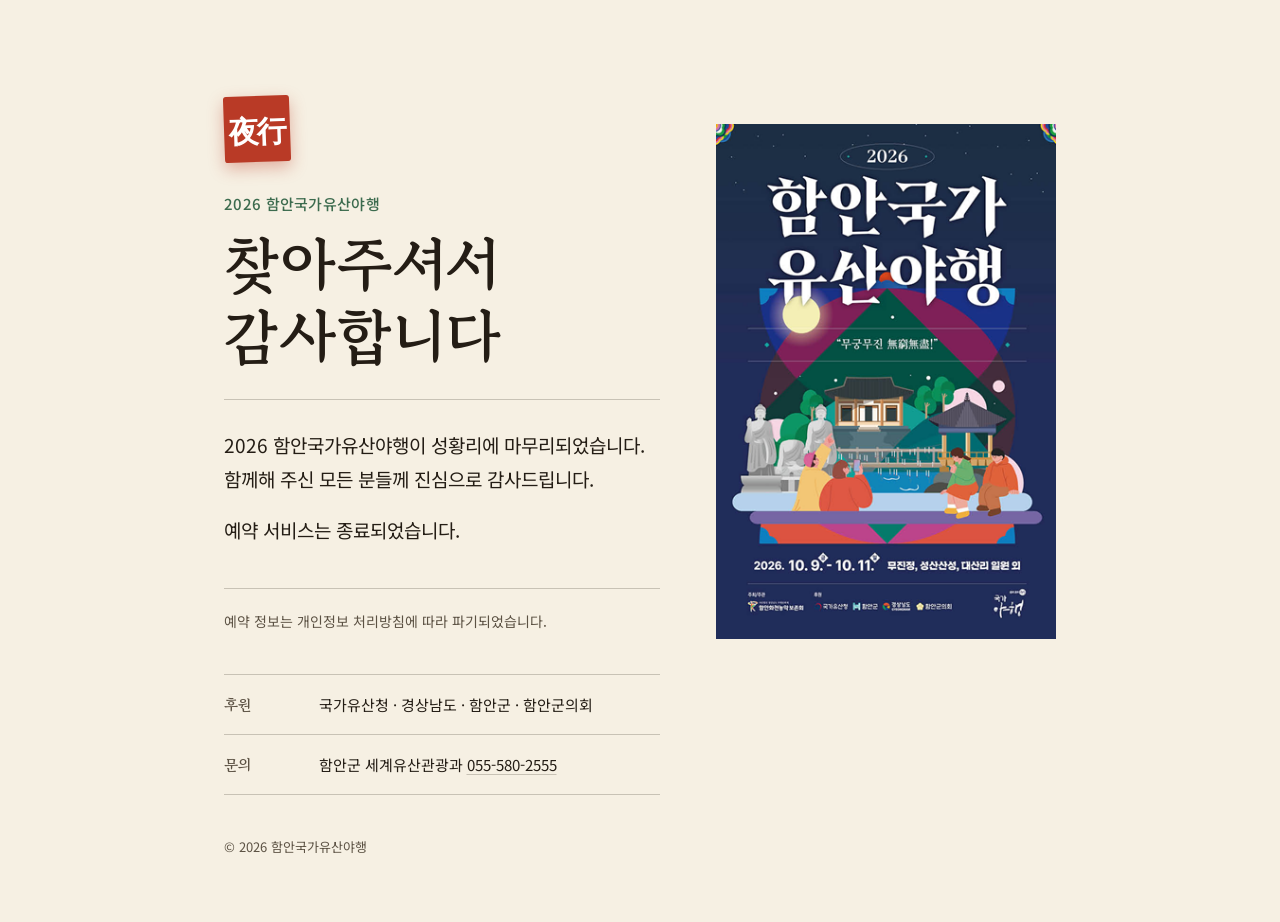
<file: index.html>
<!doctype html>
<html lang="ko">
<head>
<meta charset="utf-8">
<meta name="viewport" content="width=device-width, initial-scale=1">
<title>2026 함안국가유산야행 — 찾아주셔서 감사합니다</title>
<meta name="description" content="2026 함안국가유산야행이 성황리에 마무리되었습니다. 함께해 주신 모든 분들께 진심으로 감사드립니다.">
<meta name="robots" content="index,follow">
<meta name="theme-color" content="#f6f0e3">
<meta property="og:type" content="website">
<meta property="og:locale" content="ko_KR">
<meta property="og:title" content="2026 함안국가유산야행 — 찾아주셔서 감사합니다">
<meta property="og:description" content="2026 함안국가유산야행이 성황리에 마무리되었습니다. 함께해 주신 모든 분들께 진심으로 감사드립니다.">
<meta property="og:url" content="https://new.haman-yahaeng.com/">
<meta property="og:image" content="https://new.haman-yahaeng.com/assets/poster.png">
<meta name="twitter:card" content="summary_large_image">
<link rel="icon" type="image/svg+xml" href="/favicon.svg">
<link rel="stylesheet" href="/fonts.css">
<style>
:root{--hanji:#f6f0e3;--ink:#241d15;--ink-2:#5c5244;--rule:rgba(36,29,21,.22);--seal:#b93a26;--green:#3c6b4e}
*{box-sizing:border-box}
html{-webkit-text-size-adjust:100%}
body{margin:0;background:var(--hanji);color:var(--ink);font-family:'Noto Sans KR',sans-serif;font-weight:400;line-height:1.8;overflow-x:hidden;word-break:keep-all;overflow-wrap:break-word}
main{max-width:880px;margin:0 auto;padding:56px 16px 40px}
.seal{display:inline-flex;align-items:center;justify-content:center;width:66px;height:66px;background:var(--seal);color:#fff;border-radius:3px;transform:rotate(-2deg);font-family:'Gowun Batang',serif;font-weight:700;font-size:30px;letter-spacing:-.06em;line-height:1;box-shadow:0 6px 16px rgba(185,58,38,.35);user-select:none}
.event{margin:28px 0 0;font-size:15px;color:var(--green);font-weight:500;letter-spacing:.02em}
h1{font-family:'Gowun Batang',serif;font-weight:700;font-size:clamp(34px,8vw,60px);line-height:1.2;margin:10px 0 0;letter-spacing:.01em}
.lead{margin:28px 0 0;padding-top:28px;border-top:1px solid var(--rule);font-size:17px;max-width:34em}
.lead p{margin:0 0 .9em}
.poster{margin:40px 0 0;border-top:1px solid var(--rule);padding-top:40px}
.poster img{display:block;width:100%;max-width:420px;height:auto;margin:0 auto}
.note{margin:40px 0 0;border-top:1px solid var(--rule);padding-top:20px;font-size:14px;color:var(--ink-2)}
dl{margin:40px 0 0;border-top:1px solid var(--rule)}
dl div{display:grid;grid-template-columns:5.5em 1fr;gap:12px;padding:16px 0;border-bottom:1px solid var(--rule);font-size:15px}
dt{font-family:'Gowun Batang',serif;font-weight:700;color:var(--ink-2)}
dd{margin:0}
a{color:var(--ink);text-underline-offset:3px;text-decoration-color:var(--rule)}
a:hover{color:var(--seal)}
footer{margin-top:40px;font-size:13px;color:var(--ink-2)}
@media(min-width:720px){main{padding:96px 24px 64px}.lead{font-size:19px}.layout{display:grid;grid-template-columns:1fr 340px;gap:56px}.poster{margin-top:28px;border-top:0;padding-top:0}.poster img{max-width:none}}
</style>
</head>
<body>
<main>
<div class="layout">
<div>
<span class="seal" aria-hidden="true">夜行</span>
<p class="event">2026 함안국가유산야행</p>
<h1>찾아주셔서<br>감사합니다</h1>
<div class="lead">
<p>2026 함안국가유산야행이 성황리에 마무리되었습니다. 함께해 주신 모든 분들께 진심으로 감사드립니다.</p>
<p>예약 서비스는 종료되었습니다.</p>
</div>
<p class="note">예약 정보는 개인정보 처리방침에 따라 파기되었습니다.</p>
<dl>
<div><dt>후원</dt><dd>국가유산청 · 경상남도 · 함안군 · 함안군의회</dd></div>
<div><dt>문의</dt><dd>함안군 세계유산관광과 <a href="tel:0555802555">055-580-2555</a></dd></div>
</dl>
</div>
<figure class="poster"><img src="/assets/poster.png" alt="2026 함안국가유산야행 포스터" width="359" height="544"></figure>
</div>
<footer>© 2026 함안국가유산야행</footer>
</main>
</body>
</html>
</file>
<file: fonts.css>
/* 자체 호스팅 폰트: Gowun Batang 400/700, Noto Sans KR 400/500 */
@font-face {
  font-family: 'Gowun Batang';
  font-style: normal;
  font-weight: 400;
  font-display: swap;
  src: url("/fonts/f1f68def-bc56-4df8-8b1f-6b4013e1de76.woff2") format('woff2');
  unicode-range: U+f9ca-fa0b, U+ff03-ff05, U+ff07, U+ff0a-ff0b, U+ff0d-ff19, U+ff1b, U+ff1d, U+ff20-ff5b, U+ff5d, U+ffe0-ffe3, U+ffe5-ffe6;
}
@font-face {
  font-family: 'Gowun Batang';
  font-style: normal;
  font-weight: 400;
  font-display: swap;
  src: url("/fonts/63c78557-87db-46a4-9b7e-1ad0b68d7bcf.woff2") format('woff2');
  unicode-range: U+d723-d728, U+d72a-d733, U+d735-d748, U+d74a-d74f, U+d752-d753, U+d755-d757, U+d75a-d75f, U+d762-d764, U+d766-d768, U+d76a-d76b, U+d76d-d76f, U+d771-d787, U+d789-d78b, U+d78d-d78f, U+d791-d797, U+d79a, U+d79c, U+d79e-d7a3, U+f900-f909, U+f90b-f92e;
}
@font-face {
  font-family: 'Gowun Batang';
  font-style: normal;
  font-weight: 400;
  font-display: swap;
  src: url("/fonts/8a83996b-c0ed-492e-b741-39aec38b8450.woff2") format('woff2');
  unicode-range: U+d679-d68b, U+d68e-d69e, U+d6a0, U+d6a2-d6a7, U+d6a9-d6c3, U+d6c6-d6c7, U+d6c9-d6cb, U+d6cd-d6d3, U+d6d5-d6d6, U+d6d8-d6e3, U+d6e5-d6e7, U+d6e9-d6fb, U+d6fd-d717, U+d719-d71f, U+d721-d722;
}
@font-face {
  font-family: 'Gowun Batang';
  font-style: normal;
  font-weight: 400;
  font-display: swap;
  src: url("/fonts/7e97ad09-bda1-460d-a722-4c9a833c4690.woff2") format('woff2');
  unicode-range: U+d5bc-d5c7, U+d5ca-d5cb, U+d5cd-d5cf, U+d5d1-d5d7, U+d5d9-d5da, U+d5dc, U+d5de-d5e3, U+d5e6-d5e7, U+d5e9-d5eb, U+d5ed-d5f6, U+d5f8, U+d5fa-d5ff, U+d602-d603, U+d605-d607, U+d609-d60f, U+d612-d613, U+d616-d61b, U+d61d-d637, U+d63a-d63b, U+d63d-d63f, U+d641-d647, U+d64a-d64c, U+d64e-d653, U+d656-d657, U+d659-d65b, U+d65d-d666, U+d668, U+d66a-d678;
}
@font-face {
  font-family: 'Gowun Batang';
  font-style: normal;
  font-weight: 400;
  font-display: swap;
  src: url("/fonts/6a8fa050-ef5e-4a0b-9f2c-0c3e621c5983.woff2") format('woff2');
  unicode-range: U+d507, U+d509-d50b, U+d50d-d513, U+d515-d53b, U+d53e-d53f, U+d541-d543, U+d545-d54c, U+d54e, U+d550, U+d552-d557, U+d55a-d55b, U+d55d-d55f, U+d561-d564, U+d566-d567, U+d56a, U+d56c, U+d56e-d573, U+d576-d577, U+d579-d583, U+d585-d586, U+d58a-d5a4, U+d5a6-d5bb;
}
@font-face {
  font-family: 'Gowun Batang';
  font-style: normal;
  font-weight: 400;
  font-display: swap;
  src: url("/fonts/12407156-923a-4457-a201-81ce8c28d99c.woff2") format('woff2');
  unicode-range: U+d464-d477, U+d47a-d47b, U+d47d-d47f, U+d481-d487, U+d489-d48a, U+d48c, U+d48e-d4e7, U+d4e9-d503, U+d505-d506;
}
@font-face {
  font-family: 'Gowun Batang';
  font-style: normal;
  font-weight: 400;
  font-display: swap;
  src: url("/fonts/030af11e-4bc3-46e0-ad81-0382bedfec70.woff2") format('woff2');
  unicode-range: U+d3bf-d3c7, U+d3ca-d3cf, U+d3d1-d3eb, U+d3ee-d3ef, U+d3f1-d3f3, U+d3f5-d3fb, U+d3fd-d400, U+d402-d45b, U+d45d-d463;
}
@font-face {
  font-family: 'Gowun Batang';
  font-style: normal;
  font-weight: 400;
  font-display: swap;
  src: url("/fonts/c04536a7-b63e-4b34-944e-042b1c8ebc74.woff2") format('woff2');
  unicode-range: U+d2ff, U+d302-d304, U+d306-d30b, U+d30f, U+d311-d313, U+d315-d31b, U+d31e, U+d322-d324, U+d326-d327, U+d32a-d32b, U+d32d-d32f, U+d331-d337, U+d339-d33c, U+d33e-d37b, U+d37e-d37f, U+d381-d383, U+d385-d38b, U+d38e-d390, U+d392-d397, U+d39a-d39b, U+d39d-d39f, U+d3a1-d3a7, U+d3a9-d3aa, U+d3ac, U+d3ae-d3b3, U+d3b5-d3b7, U+d3b9-d3bb, U+d3bd-d3be;
}
@font-face {
  font-family: 'Gowun Batang';
  font-style: normal;
  font-weight: 400;
  font-display: swap;
  src: url("/fonts/5d355988-a9a1-4365-b3c4-27d9dd2c4aac.woff2") format('woff2');
  unicode-range: U+d257-d27f, U+d281-d29b, U+d29d-d29f, U+d2a1-d2ab, U+d2ad-d2b7, U+d2ba-d2bb, U+d2bd-d2bf, U+d2c1-d2c7, U+d2c9-d2ef, U+d2f2-d2f3, U+d2f5-d2f7, U+d2f9-d2fe;
}
@font-face {
  font-family: 'Gowun Batang';
  font-style: normal;
  font-weight: 400;
  font-display: swap;
  src: url("/fonts/15689f82-f23a-49c7-a643-3a0fd5b927d9.woff2") format('woff2');
  unicode-range: U+d1b4, U+d1b6-d1f3, U+d1f5-d22b, U+d22e-d22f, U+d231-d233, U+d235-d23b, U+d23d-d240, U+d242-d256;
}
@font-face {
  font-family: 'Gowun Batang';
  font-style: normal;
  font-weight: 400;
  font-display: swap;
  src: url("/fonts/c831b4b1-d416-4800-8f14-b16a7b204050.woff2") format('woff2');
  unicode-range: U+d105-d12f, U+d132-d133, U+d135-d137, U+d139-d13f, U+d141-d142, U+d144, U+d146-d14b, U+d14e-d14f, U+d151-d153, U+d155-d15b, U+d15e-d187, U+d189-d19f, U+d1a2-d1a3, U+d1a5-d1a7, U+d1a9-d1af, U+d1b2-d1b3;
}
@font-face {
  font-family: 'Gowun Batang';
  font-style: normal;
  font-weight: 400;
  font-display: swap;
  src: url("/fonts/59b7a027-e8c1-43fe-adde-36f99b98994c.woff2") format('woff2');
  unicode-range: U+d04b-d04f, U+d051-d057, U+d059-d06b, U+d06d-d06f, U+d071-d073, U+d075-d07b, U+d07e-d0a3, U+d0a6-d0a7, U+d0a9-d0ab, U+d0ad-d0b3, U+d0b6, U+d0b8, U+d0ba-d0bf, U+d0c2-d0c3, U+d0c5-d0c7, U+d0c9-d0cf, U+d0d2, U+d0d6-d0db, U+d0de-d0df, U+d0e1-d0e3, U+d0e5-d0eb, U+d0ee-d0f0, U+d0f2-d104;
}
@font-face {
  font-family: 'Gowun Batang';
  font-style: normal;
  font-weight: 400;
  font-display: swap;
  src: url("/fonts/795067c5-d718-4edf-b362-c18e6b887d93.woff2") format('woff2');
  unicode-range: U+cfa2-cfc3, U+cfc5-cfdf, U+cfe2-cfe3, U+cfe5-cfe7, U+cfe9-cff4, U+cff6-cffb, U+cffd-cfff, U+d001-d003, U+d005-d017, U+d019-d033, U+d036-d037, U+d039-d03b, U+d03d-d04a;
}
@font-face {
  font-family: 'Gowun Batang';
  font-style: normal;
  font-weight: 400;
  font-display: swap;
  src: url("/fonts/ae0cc21f-9b2f-4074-afec-36d8257a58c6.woff2") format('woff2');
  unicode-range: U+cef0-cef3, U+cef6, U+cef9-ceff, U+cf01-cf03, U+cf05-cf07, U+cf09-cf0f, U+cf11-cf12, U+cf14-cf1b, U+cf1d-cf1f, U+cf21-cf2f, U+cf31-cf53, U+cf56-cf57, U+cf59-cf5b, U+cf5d-cf63, U+cf66, U+cf68, U+cf6a-cf6f, U+cf71-cf84, U+cf86-cf8b, U+cf8d-cfa1;
}
@font-face {
  font-family: 'Gowun Batang';
  font-style: normal;
  font-weight: 400;
  font-display: swap;
  src: url("/fonts/02ea4754-df77-41ba-9712-8944c6c26f7c.woff2") format('woff2');
  unicode-range: U+ce3c-ce57, U+ce5a-ce5b, U+ce5d-ce5f, U+ce61-ce67, U+ce6a, U+ce6c, U+ce6e-ce73, U+ce76-ce77, U+ce79-ce7b, U+ce7d-ce83, U+ce85-ce88, U+ce8a-ce8f, U+ce91-ce93, U+ce95-ce97, U+ce99-ce9f, U+cea2, U+cea4-ceab, U+cead-cee3, U+cee6-cee7, U+cee9-ceeb, U+ceed-ceef;
}
@font-face {
  font-family: 'Gowun Batang';
  font-style: normal;
  font-weight: 400;
  font-display: swap;
  src: url("/fonts/8a50c770-ac0b-4424-a31b-547269e109f2.woff2") format('woff2');
  unicode-range: U+cd92-cd93, U+cd96-cd97, U+cd99-cd9b, U+cd9d-cda3, U+cda6-cda8, U+cdaa-cdaf, U+cdb1-cdc3, U+cdc5-cdcb, U+cdcd-cde7, U+cde9-ce03, U+ce05-ce1f, U+ce22-ce34, U+ce36-ce3b;
}
@font-face {
  font-family: 'Gowun Batang';
  font-style: normal;
  font-weight: 400;
  font-display: swap;
  src: url("/fonts/759ac0db-db8d-491f-b684-2f44eff5297e.woff2") format('woff2');
  unicode-range: U+ccef-cd07, U+cd0a-cd0b, U+cd0d-cd1a, U+cd1c, U+cd1e-cd2b, U+cd2d-cd5b, U+cd5d-cd77, U+cd79-cd91;
}
@font-face {
  font-family: 'Gowun Batang';
  font-style: normal;
  font-weight: 400;
  font-display: swap;
  src: url("/fonts/7908f134-8b6b-41ad-8105-3f8645fa02a1.woff2") format('woff2');
  unicode-range: U+cc3f-cc43, U+cc46-cc47, U+cc49-cc4b, U+cc4d-cc53, U+cc55-cc58, U+cc5a-cc5f, U+cc61-cc97, U+cc9a-cc9b, U+cc9d-cc9f, U+cca1-cca7, U+ccaa, U+ccac, U+ccae-ccb3, U+ccb6-ccb7, U+ccb9-ccbb, U+ccbd-cccf, U+ccd1-cce3, U+cce5-ccee;
}
@font-face {
  font-family: 'Gowun Batang';
  font-style: normal;
  font-weight: 400;
  font-display: swap;
  src: url("/fonts/ebc80271-c125-43c2-8612-86b9e6c25407.woff2") format('woff2');
  unicode-range: U+cb91-cbd3, U+cbd5-cbe3, U+cbe5-cc0b, U+cc0e-cc0f, U+cc11-cc13, U+cc15-cc1b, U+cc1d-cc20, U+cc23-cc27, U+cc2a-cc2b, U+cc2d, U+cc2f, U+cc31-cc37, U+cc3a, U+cc3c;
}
@font-face {
  font-family: 'Gowun Batang';
  font-style: normal;
  font-weight: 400;
  font-display: swap;
  src: url("/fonts/d4948e46-e1c1-4337-a9dc-f9aadef2cf5c.woff2") format('woff2');
  unicode-range: U+caf4-cb47, U+cb4a-cb90;
}
@font-face {
  font-family: 'Gowun Batang';
  font-style: normal;
  font-weight: 400;
  font-display: swap;
  src: url("/fonts/27e1da66-7dec-462b-a997-c7e3207bc4f3.woff2") format('woff2');
  unicode-range: U+ca4a-ca4b, U+ca4e-ca4f, U+ca51-ca53, U+ca55-ca5b, U+ca5d-ca60, U+ca62-ca83, U+ca85-cabb, U+cabe-cabf, U+cac1-cac3, U+cac5-cacb, U+cacd-cad0, U+cad2, U+cad4-cad8, U+cada-caf3;
}
@font-face {
  font-family: 'Gowun Batang';
  font-style: normal;
  font-weight: 400;
  font-display: swap;
  src: url("/fonts/2b1b546d-607a-4215-aa04-4be2d83967b6.woff2") format('woff2');
  unicode-range: U+c996-c997, U+c99a-c99c, U+c99e-c9bf, U+c9c2-c9c3, U+c9c5-c9c7, U+c9c9-c9cf, U+c9d2, U+c9d4, U+c9d7-c9d8, U+c9db, U+c9de-c9df, U+c9e1-c9e3, U+c9e5-c9e6, U+c9e8-c9eb, U+c9ee-c9f0, U+c9f2-c9f7, U+c9f9-ca0b, U+ca0d-ca28, U+ca2a-ca49;
}
@font-face {
  font-family: 'Gowun Batang';
  font-style: normal;
  font-weight: 400;
  font-display: swap;
  src: url("/fonts/fbffe9d0-2034-46a6-affa-556a4364cfe0.woff2") format('woff2');
  unicode-range: U+c8e9-c8f4, U+c8f6-c8fb, U+c8fe-c8ff, U+c901-c903, U+c905-c90b, U+c90e-c910, U+c912-c917, U+c919-c92b, U+c92d-c94f, U+c951-c953, U+c955-c96b, U+c96d-c973, U+c975-c987, U+c98a-c98b, U+c98d-c98f, U+c991-c995;
}
@font-face {
  font-family: 'Gowun Batang';
  font-style: normal;
  font-weight: 400;
  font-display: swap;
  src: url("/fonts/a3a9c887-85ec-462c-8844-0a3aa4e43a27.woff2") format('woff2');
  unicode-range: U+c841-c84b, U+c84d-c86f, U+c872-c873, U+c875-c877, U+c879-c87f, U+c882-c884, U+c887-c88a, U+c88d-c8c3, U+c8c5-c8df, U+c8e1-c8e8;
}
@font-face {
  font-family: 'Gowun Batang';
  font-style: normal;
  font-weight: 400;
  font-display: swap;
  src: url("/fonts/82d39a30-9bb9-4885-80a7-085acdc38fdd.woff2") format('woff2');
  unicode-range: U+c779-c77b, U+c77e-c782, U+c786, U+c78b, U+c78d, U+c78f, U+c792-c793, U+c795, U+c797, U+c799-c79f, U+c7a2, U+c7a7-c7ab, U+c7ae-c7bb, U+c7bd-c7c0, U+c7c2-c7c7, U+c7c9-c7dc, U+c7de-c7ff, U+c802-c803, U+c805-c807, U+c809, U+c80b-c80f, U+c812, U+c814, U+c817-c81b, U+c81e-c81f, U+c821-c823, U+c825-c82e, U+c830-c837, U+c839-c83b, U+c83d-c840;
}
@font-face {
  font-family: 'Gowun Batang';
  font-style: normal;
  font-weight: 400;
  font-display: swap;
  src: url("/fonts/65ce2f2e-453c-4420-8b8d-f2f2efb18383.woff2") format('woff2');
  unicode-range: U+c6bb-c6bf, U+c6c2, U+c6c4, U+c6c6-c6cb, U+c6ce-c6cf, U+c6d1-c6d3, U+c6d5-c6db, U+c6dd-c6df, U+c6e1-c6e7, U+c6e9-c6eb, U+c6ed-c6ef, U+c6f1-c6f8, U+c6fa-c703, U+c705-c707, U+c709-c70b, U+c70d-c716, U+c718, U+c71a-c71f, U+c722-c723, U+c725-c727, U+c729-c734, U+c736-c73b, U+c73e-c73f, U+c741-c743, U+c745-c74b, U+c74e-c750, U+c752-c757, U+c759-c773, U+c776-c777;
}
@font-face {
  font-family: 'Gowun Batang';
  font-style: normal;
  font-weight: 400;
  font-display: swap;
  src: url("/fonts/689ad538-ed31-4b8d-8241-28c15442c442.woff2") format('woff2');
  unicode-range: U+c5f5-c5fb, U+c5fe, U+c602-c605, U+c607, U+c609-c60f, U+c611-c61a, U+c61c-c623, U+c626-c627, U+c629-c62b, U+c62d, U+c62f-c632, U+c636, U+c638, U+c63a-c63f, U+c642-c643, U+c645-c647, U+c649-c652, U+c656-c65b, U+c65d-c65f, U+c661-c663, U+c665-c677, U+c679-c67b, U+c67d-c693, U+c696-c697, U+c699-c69b, U+c69d-c6a3, U+c6a6, U+c6a8, U+c6aa-c6af, U+c6b2-c6b3, U+c6b5-c6b7, U+c6b9-c6ba;
}
@font-face {
  font-family: 'Gowun Batang';
  font-style: normal;
  font-weight: 400;
  font-display: swap;
  src: url("/fonts/41c1edee-3d04-405c-bd95-b68401b318b7.woff2") format('woff2');
  unicode-range: U+c517-c527, U+c52a-c52b, U+c52d-c52f, U+c531-c538, U+c53a, U+c53c, U+c53e-c543, U+c546-c547, U+c54b, U+c54d-c552, U+c556, U+c55a-c55b, U+c55d, U+c55f, U+c562-c563, U+c565-c567, U+c569-c56f, U+c572, U+c574, U+c576-c57b, U+c57e-c57f, U+c581-c583, U+c585-c586, U+c588-c58b, U+c58e, U+c590, U+c592-c596, U+c599-c5b3, U+c5b6-c5b7, U+c5ba, U+c5be-c5c3, U+c5ca-c5cb, U+c5cd, U+c5cf, U+c5d2-c5d3, U+c5d5-c5d7, U+c5d9-c5df, U+c5e1-c5e2, U+c5e4, U+c5e6-c5eb, U+c5ef, U+c5f1-c5f3;
}
@font-face {
  font-family: 'Gowun Batang';
  font-style: normal;
  font-weight: 400;
  font-display: swap;
  src: url("/fonts/1e256708-c592-437e-b31d-352cfdfe1ff0.woff2") format('woff2');
  unicode-range: U+c475-c4ef, U+c4f2-c4f3, U+c4f5-c4f7, U+c4f9-c4ff, U+c502-c50b, U+c50d-c516;
}
@font-face {
  font-family: 'Gowun Batang';
  font-style: normal;
  font-weight: 400;
  font-display: swap;
  src: url("/fonts/de7513f9-0823-42b0-97e0-a52509a25467.woff2") format('woff2');
  unicode-range: U+c3d0-c3d7, U+c3da-c3db, U+c3dd-c3de, U+c3e1-c3ec, U+c3ee-c3f3, U+c3f5-c42b, U+c42d-c463, U+c466-c474;
}
@font-face {
  font-family: 'Gowun Batang';
  font-style: normal;
  font-weight: 400;
  font-display: swap;
  src: url("/fonts/8e7180fd-9554-4668-9bbe-4231e1b7bd51.woff2") format('woff2');
  unicode-range: U+c32b-c367, U+c36a-c36b, U+c36d-c36f, U+c371-c377, U+c37a-c37b, U+c37e-c383, U+c385-c387, U+c389-c3cf;
}
@font-face {
  font-family: 'Gowun Batang';
  font-style: normal;
  font-weight: 400;
  font-display: swap;
  src: url("/fonts/152dcd5c-f00a-4409-8421-c203e00076e3.woff2") format('woff2');
  unicode-range: U+c26a-c26b, U+c26d-c26f, U+c271-c273, U+c275-c27b, U+c27e-c287, U+c289-c28f, U+c291-c297, U+c299-c29a, U+c29c-c2a3, U+c2a5-c2a7, U+c2a9-c2ab, U+c2ad-c2b3, U+c2b6, U+c2b8, U+c2ba-c2bb, U+c2bd-c2db, U+c2de-c2df, U+c2e1-c2e2, U+c2e5-c2ea, U+c2ee, U+c2f0, U+c2f2-c2f5, U+c2f7, U+c2fa-c2fb, U+c2fd-c2ff, U+c301-c307, U+c309-c30c, U+c30e-c312, U+c315-c323, U+c325-c328, U+c32a;
}
@font-face {
  font-family: 'Gowun Batang';
  font-style: normal;
  font-weight: 400;
  font-display: swap;
  src: url("/fonts/5cfca1c7-7e71-4899-900c-fd1096d3fa80.woff2") format('woff2');
  unicode-range: U+c1bc-c1c3, U+c1c5-c1df, U+c1e1-c1fb, U+c1fd-c203, U+c205-c20c, U+c20e, U+c210-c217, U+c21a-c21b, U+c21d-c21e, U+c221-c227, U+c229-c22a, U+c22c, U+c22e, U+c230, U+c233-c24f, U+c251-c257, U+c259-c269;
}
@font-face {
  font-family: 'Gowun Batang';
  font-style: normal;
  font-weight: 400;
  font-display: swap;
  src: url("/fonts/24302856-6000-4903-be24-a7bfae67f2c6.woff2") format('woff2');
  unicode-range: U+c101-c11b, U+c11f, U+c121-c123, U+c125-c12b, U+c12e, U+c132-c137, U+c13a-c13b, U+c13d-c13f, U+c141-c147, U+c14a, U+c14c-c153, U+c155-c157, U+c159-c15b, U+c15d-c166, U+c169-c16f, U+c171-c177, U+c179-c18b, U+c18e-c18f, U+c191-c193, U+c195-c19b, U+c19d-c19e, U+c1a0, U+c1a2-c1a4, U+c1a6-c1bb;
}
@font-face {
  font-family: 'Gowun Batang';
  font-style: normal;
  font-weight: 400;
  font-display: swap;
  src: url("/fonts/3525925c-201f-4424-8f00-1bd5f64d3c7f.woff2") format('woff2');
  unicode-range: U+c049-c057, U+c059-c05b, U+c05d-c05f, U+c061-c067, U+c069-c08f, U+c091-c0ab, U+c0ae-c0af, U+c0b1-c0b3, U+c0b5, U+c0b7-c0bb, U+c0be, U+c0c2-c0c7, U+c0ca-c0cb, U+c0cd-c0cf, U+c0d1-c0d7, U+c0d9-c0da, U+c0dc, U+c0de-c0e3, U+c0e5-c0eb, U+c0ed-c0f3, U+c0f6, U+c0f8, U+c0fa-c0ff;
}
@font-face {
  font-family: 'Gowun Batang';
  font-style: normal;
  font-weight: 400;
  font-display: swap;
  src: url("/fonts/625d7d85-dfdc-4dd5-8b80-79e4e9dba427.woff2") format('woff2');
  unicode-range: U+bfa7-bfaf, U+bfb1-bfc4, U+bfc6-bfcb, U+bfce-bfcf, U+bfd1-bfd3, U+bfd5-bfdb, U+bfdd-c048;
}
@font-face {
  font-family: 'Gowun Batang';
  font-style: normal;
  font-weight: 400;
  font-display: swap;
  src: url("/fonts/1bd053cc-8df1-49dd-ab69-6a7315f04915.woff2") format('woff2');
  unicode-range: U+bf07, U+bf09-bf3f, U+bf41-bf4f, U+bf52-bf54, U+bf56-bfa6;
}
@font-face {
  font-family: 'Gowun Batang';
  font-style: normal;
  font-weight: 400;
  font-display: swap;
  src: url("/fonts/b1084473-705c-490c-ba70-a6986e0b4a39.woff2") format('woff2');
  unicode-range: U+be56, U+be58, U+be5c-be5f, U+be62-be63, U+be65-be67, U+be69-be74, U+be76-be7b, U+be7e-be7f, U+be81-be8e, U+be90, U+be92-bea7, U+bea9-becf, U+bed2-bed3, U+bed5-bed6, U+bed9-bee3, U+bee6-bf06;
}
@font-face {
  font-family: 'Gowun Batang';
  font-style: normal;
  font-weight: 400;
  font-display: swap;
  src: url("/fonts/38e5fc92-176a-4a36-ad5b-eb20c25ba501.woff2") format('woff2');
  unicode-range: U+bdb0-bdd3, U+bdd5-bdef, U+bdf1-be0b, U+be0d-be0f, U+be11-be13, U+be15-be43, U+be46-be47, U+be49-be4b, U+be4d-be53;
}
@font-face {
  font-family: 'Gowun Batang';
  font-style: normal;
  font-weight: 400;
  font-display: swap;
  src: url("/fonts/70db39a1-3c34-4eaf-ae4f-33e36e7c8462.woff2") format('woff2');
  unicode-range: U+bd03, U+bd06, U+bd08, U+bd0a-bd0f, U+bd11-bd22, U+bd25-bd47, U+bd49-bd58, U+bd5a-bd7f, U+bd82-bd83, U+bd85-bd87, U+bd8a-bd8f, U+bd91-bd92, U+bd94, U+bd96-bd98, U+bd9a-bdaf;
}
@font-face {
  font-family: 'Gowun Batang';
  font-style: normal;
  font-weight: 400;
  font-display: swap;
  src: url("/fonts/eec8a8b5-8483-4697-850e-0f08ff4a50ab.woff2") format('woff2');
  unicode-range: U+bc4e-bc83, U+bc86-bc87, U+bc89-bc8b, U+bc8d-bc93, U+bc96, U+bc98, U+bc9b-bc9f, U+bca2-bca3, U+bca5-bca7, U+bca9-bcb2, U+bcb4-bcbb, U+bcbe-bcbf, U+bcc1-bcc3, U+bcc5-bccc, U+bcce-bcd0, U+bcd2-bcd4, U+bcd6-bcf3, U+bcf7, U+bcf9-bcfb, U+bcfd-bd02;
}
@font-face {
  font-family: 'Gowun Batang';
  font-style: normal;
  font-weight: 400;
  font-display: swap;
  src: url("/fonts/7b84c7b2-ec27-42c4-9b99-95a36955ecb6.woff2") format('woff2');
  unicode-range: U+bb90-bba3, U+bba5-bbab, U+bbad-bbbf, U+bbc1-bbf7, U+bbfa-bbfb, U+bbfd-bbfe, U+bc01-bc07, U+bc09-bc0a, U+bc0e, U+bc10, U+bc12-bc13, U+bc17, U+bc19-bc1a, U+bc1e, U+bc20-bc23, U+bc26, U+bc28, U+bc2a-bc2c, U+bc2e-bc2f, U+bc32-bc33, U+bc35-bc37, U+bc39-bc3f, U+bc41-bc42, U+bc44, U+bc46-bc48, U+bc4a-bc4d;
}
@font-face {
  font-family: 'Gowun Batang';
  font-style: normal;
  font-weight: 400;
  font-display: swap;
  src: url("/fonts/1394491d-cffc-4955-9f7f-224c113eaa14.woff2") format('woff2');
  unicode-range: U+bae6-bafb, U+bafd-bb17, U+bb19-bb33, U+bb37, U+bb39-bb3a, U+bb3d-bb43, U+bb45-bb46, U+bb48, U+bb4a-bb4f, U+bb51-bb53, U+bb55-bb57, U+bb59-bb62, U+bb64-bb8f;
}
@font-face {
  font-family: 'Gowun Batang';
  font-style: normal;
  font-weight: 400;
  font-display: swap;
  src: url("/fonts/d234084b-5409-4cf6-be01-b781983f2eb5.woff2") format('woff2');
  unicode-range: U+ba30-ba37, U+ba3a-ba3b, U+ba3d-ba3f, U+ba41-ba47, U+ba49-ba4a, U+ba4c, U+ba4e-ba53, U+ba56-ba57, U+ba59-ba5b, U+ba5d-ba63, U+ba65-ba66, U+ba68-ba6f, U+ba71-ba73, U+ba75-ba77, U+ba79-ba84, U+ba86, U+ba88-baa7, U+baaa, U+baad-baaf, U+bab1-bab7, U+baba, U+babc, U+babe-bae5;
}
@font-face {
  font-family: 'Gowun Batang';
  font-style: normal;
  font-weight: 400;
  font-display: swap;
  src: url("/fonts/e90bebfc-cda6-4de9-954c-ab1f2aa17101.woff2") format('woff2');
  unicode-range: U+b96e-b973, U+b976-b977, U+b979-b97b, U+b97d-b983, U+b986, U+b988, U+b98a-b98d, U+b98f-b9ab, U+b9ae-b9af, U+b9b1-b9b3, U+b9b5-b9bb, U+b9be, U+b9c0, U+b9c2-b9c7, U+b9ca-b9cb, U+b9cd, U+b9d2-b9d7, U+b9da, U+b9dc, U+b9df-b9e0, U+b9e2, U+b9e6-b9e7, U+b9e9-b9f3, U+b9f6, U+b9f8, U+b9fb-ba2f;
}
@font-face {
  font-family: 'Gowun Batang';
  font-style: normal;
  font-weight: 400;
  font-display: swap;
  src: url("/fonts/344006f2-b6e8-4468-8a94-589c522d8aba.woff2") format('woff2');
  unicode-range: U+b8bf-b8cb, U+b8cd-b8e0, U+b8e2-b8e7, U+b8ea-b8eb, U+b8ed-b8ef, U+b8f1-b8f7, U+b8fa, U+b8fc, U+b8fe-b903, U+b905-b917, U+b919-b91f, U+b921-b93b, U+b93d-b957, U+b95a-b95b, U+b95d-b95f, U+b961-b967, U+b969-b96c;
}
@font-face {
  font-family: 'Gowun Batang';
  font-style: normal;
  font-weight: 400;
  font-display: swap;
  src: url("/fonts/90c8fd84-49dd-452d-be7f-0a05c0093b84.woff2") format('woff2');
  unicode-range: U+b80d-b80f, U+b811-b817, U+b81a, U+b81c-b823, U+b826-b827, U+b829-b82b, U+b82d-b833, U+b836, U+b83a-b83f, U+b841-b85b, U+b85e-b85f, U+b861-b863, U+b865-b86b, U+b86e, U+b870, U+b872-b8af, U+b8b1-b8be;
}
@font-face {
  font-family: 'Gowun Batang';
  font-style: normal;
  font-weight: 400;
  font-display: swap;
  src: url("/fonts/24df561e-c7ba-4973-8c66-e31b44ef68d7.woff2") format('woff2');
  unicode-range: U+b74d-b75f, U+b761-b763, U+b765-b774, U+b776-b77b, U+b77e-b77f, U+b781-b783, U+b785-b78b, U+b78e, U+b792-b796, U+b79a-b79b, U+b79d-b7a7, U+b7aa, U+b7ae-b7b3, U+b7b6-b7c8, U+b7ca-b7eb, U+b7ee-b7ef, U+b7f1-b7f3, U+b7f5-b7fb, U+b7fe, U+b802-b806, U+b80a-b80b;
}
@font-face {
  font-family: 'Gowun Batang';
  font-style: normal;
  font-weight: 400;
  font-display: swap;
  src: url("/fonts/86804113-eb51-44d3-abf1-c93e49fbb8ee.woff2") format('woff2');
  unicode-range: U+b6a7-b6aa, U+b6ac-b6b0, U+b6b2-b6ef, U+b6f1-b727, U+b72a-b72b, U+b72d-b72e, U+b731-b737, U+b739-b73a, U+b73c-b743, U+b745-b74c;
}
@font-face {
  font-family: 'Gowun Batang';
  font-style: normal;
  font-weight: 400;
  font-display: swap;
  src: url("/fonts/eb0c0fbc-f426-473f-bd6e-27ff4744b69d.woff2") format('woff2');
  unicode-range: U+b605-b60f, U+b612-b617, U+b619-b624, U+b626-b69b, U+b69e-b6a3, U+b6a5-b6a6;
}
@font-face {
  font-family: 'Gowun Batang';
  font-style: normal;
  font-weight: 400;
  font-display: swap;
  src: url("/fonts/036e3a49-4a33-4a44-b32a-abde3c73ab6d.woff2") format('woff2');
  unicode-range: U+b55f, U+b562-b583, U+b585-b59f, U+b5a2-b5a3, U+b5a5-b5a7, U+b5a9-b5b2, U+b5b5-b5ba, U+b5bd-b604;
}
@font-face {
  font-family: 'Gowun Batang';
  font-style: normal;
  font-weight: 400;
  font-display: swap;
  src: url("/fonts/95aa74b2-566b-4a50-943a-61f115fe5931.woff2") format('woff2');
  unicode-range: U+b4a5-b4b6, U+b4b8-b4bf, U+b4c1-b4c7, U+b4c9-b4db, U+b4de-b4df, U+b4e1-b4e2, U+b4e5-b4eb, U+b4ee, U+b4f0, U+b4f2-b513, U+b516-b517, U+b519-b51a, U+b51d-b523, U+b526, U+b528, U+b52b-b52f, U+b532-b533, U+b535-b537, U+b539-b53f, U+b541-b544, U+b546-b54b, U+b54d-b54f, U+b551-b55b, U+b55d-b55e;
}
@font-face {
  font-family: 'Gowun Batang';
  font-style: normal;
  font-weight: 400;
  font-display: swap;
  src: url("/fonts/3e97cb37-adb1-45f4-88e8-b76f2d0c35aa.woff2") format('woff2');
  unicode-range: U+b3f8-b3fb, U+b3fd-b40f, U+b411-b417, U+b419-b41b, U+b41d-b41f, U+b421-b427, U+b42a-b42b, U+b42d-b44f, U+b452-b453, U+b455-b457, U+b459-b45f, U+b462-b464, U+b466-b46b, U+b46d-b47f, U+b481-b4a3;
}
@font-face {
  font-family: 'Gowun Batang';
  font-style: normal;
  font-weight: 400;
  font-display: swap;
  src: url("/fonts/79869298-2e40-4b23-9bef-e376f5b62e8f.woff2") format('woff2');
  unicode-range: U+b342-b353, U+b356-b357, U+b359-b35b, U+b35d-b35e, U+b360-b363, U+b366, U+b368, U+b36a-b36d, U+b36f, U+b372-b373, U+b375-b377, U+b379-b37f, U+b381-b382, U+b384, U+b386-b38b, U+b38d-b3c3, U+b3c6-b3c7, U+b3c9-b3ca, U+b3cd-b3d3, U+b3d6, U+b3d8, U+b3da-b3f7;
}
@font-face {
  font-family: 'Gowun Batang';
  font-style: normal;
  font-weight: 400;
  font-display: swap;
  src: url("/fonts/f14652ef-60bf-40ca-a8bc-4527ffda5cfd.woff2") format('woff2');
  unicode-range: U+b27c-b283, U+b285-b28f, U+b292-b293, U+b295-b297, U+b29a-b29f, U+b2a1-b2a4, U+b2a7-b2a9, U+b2ab, U+b2ad-b2c7, U+b2ca-b2cb, U+b2cd-b2cf, U+b2d1-b2d7, U+b2da, U+b2dc, U+b2de-b2e3, U+b2e7, U+b2e9-b2ea, U+b2ef-b2f3, U+b2f6, U+b2f8, U+b2fa-b2fb, U+b2fd-b2fe, U+b302-b303, U+b305-b307, U+b309-b30f, U+b312, U+b316-b31b, U+b31d-b341;
}
@font-face {
  font-family: 'Gowun Batang';
  font-style: normal;
  font-weight: 400;
  font-display: swap;
  src: url("/fonts/17f42527-f303-464c-a099-f2581352ae23.woff2") format('woff2');
  unicode-range: U+b1d6-b1e7, U+b1e9-b1fc, U+b1fe-b203, U+b206-b207, U+b209-b20b, U+b20d-b213, U+b216-b21f, U+b221-b257, U+b259-b273, U+b275-b27b;
}
@font-face {
  font-family: 'Gowun Batang';
  font-style: normal;
  font-weight: 400;
  font-display: swap;
  src: url("/fonts/7e2d6ead-b591-4dd6-8742-9711853b46fc.woff2") format('woff2');
  unicode-range: U+b120-b122, U+b126-b127, U+b129-b12b, U+b12d-b133, U+b136, U+b138, U+b13a-b13f, U+b142-b143, U+b145-b14f, U+b151-b153, U+b156-b157, U+b159-b177, U+b17a-b17b, U+b17d-b17f, U+b181-b187, U+b189-b18c, U+b18e-b191, U+b195-b1a7, U+b1a9-b1cb, U+b1cd-b1d5;
}
@font-face {
  font-family: 'Gowun Batang';
  font-style: normal;
  font-weight: 400;
  font-display: swap;
  src: url("/fonts/c5fe5371-d636-41f9-bfa2-53e597162790.woff2") format('woff2');
  unicode-range: U+b05f-b07b, U+b07e-b07f, U+b081-b083, U+b085-b08b, U+b08d-b097, U+b09b, U+b09d-b09f, U+b0a2-b0a7, U+b0aa, U+b0b0, U+b0b2, U+b0b6-b0b7, U+b0b9-b0bb, U+b0bd-b0c3, U+b0c6-b0c7, U+b0ca-b0cf, U+b0d1-b0df, U+b0e1-b0e4, U+b0e6-b107, U+b10a-b10b, U+b10d-b10f, U+b111-b112, U+b114-b117, U+b119-b11a, U+b11c-b11f;
}
@font-face {
  font-family: 'Gowun Batang';
  font-style: normal;
  font-weight: 400;
  font-display: swap;
  src: url("/fonts/f2730672-75db-468a-9d21-213d3d732270.woff2") format('woff2');
  unicode-range: U+afac-afb7, U+afba-afbb, U+afbd-afbf, U+afc1-afc6, U+afca-afcc, U+afce-afd3, U+afd5-afe7, U+afe9-afef, U+aff1-b00b, U+b00d-b00f, U+b011-b013, U+b015-b01b, U+b01d-b027, U+b029-b043, U+b045-b047, U+b049, U+b04b, U+b04d-b052, U+b055-b056, U+b058-b05c, U+b05e;
}
@font-face {
  font-family: 'Gowun Batang';
  font-style: normal;
  font-weight: 400;
  font-display: swap;
  src: url("/fonts/759092a0-ff1f-4bf2-9dde-1d4fe25ca78f.woff2") format('woff2');
  unicode-range: U+af03-af07, U+af09-af2b, U+af2e-af33, U+af35-af3b, U+af3e-af40, U+af44-af47, U+af4a-af5c, U+af5e-af63, U+af65-af7f, U+af81-afab;
}
@font-face {
  font-family: 'Gowun Batang';
  font-style: normal;
  font-weight: 400;
  font-display: swap;
  src: url("/fonts/dadd7ccd-6d5d-466a-bf30-79b60550807f.woff2") format('woff2');
  unicode-range: U+ae56-ae5b, U+ae5e-ae60, U+ae62-ae64, U+ae66-ae67, U+ae69-ae6b, U+ae6d-ae83, U+ae85-aebb, U+aebf, U+aec1-aec3, U+aec5-aecb, U+aece, U+aed0, U+aed2-aed7, U+aed9-aef3, U+aef5-af02;
}
@font-face {
  font-family: 'Gowun Batang';
  font-style: normal;
  font-weight: 400;
  font-display: swap;
  src: url("/fonts/c56d76f3-adbe-40db-862e-cb2163ded4de.woff2") format('woff2');
  unicode-range: U+ad9c-ada3, U+ada5-adbf, U+adc1-adc3, U+adc5-adc7, U+adc9-add2, U+add4-addb, U+addd-addf, U+ade1-ade3, U+ade5-adf7, U+adfa-adfb, U+adfd-adff, U+ae02-ae07, U+ae0a, U+ae0c, U+ae0e-ae13, U+ae15-ae2f, U+ae31-ae33, U+ae35-ae37, U+ae39-ae3f, U+ae42, U+ae44, U+ae46-ae49, U+ae4b, U+ae4f, U+ae51-ae53, U+ae55;
}
@font-face {
  font-family: 'Gowun Batang';
  font-style: normal;
  font-weight: 400;
  font-display: swap;
  src: url("/fonts/0d65ef74-0ec2-49ae-b4da-c48539faf48b.woff2") format('woff2');
  unicode-range: U+ace2-ace3, U+ace5-ace6, U+ace9-acef, U+acf2, U+acf4, U+acf7-acfb, U+acfe-acff, U+ad01-ad03, U+ad05-ad0b, U+ad0d-ad10, U+ad12-ad1b, U+ad1d-ad33, U+ad35-ad48, U+ad4a-ad4f, U+ad51-ad6b, U+ad6e-ad6f, U+ad71-ad72, U+ad77-ad7c, U+ad7e, U+ad80, U+ad82-ad87, U+ad89-ad8b, U+ad8d-ad8f, U+ad91-ad9b;
}
@font-face {
  font-family: 'Gowun Batang';
  font-style: normal;
  font-weight: 400;
  font-display: swap;
  src: url("/fonts/dd82cc49-1f62-4b13-b1df-14e7192bb8d4.woff2") format('woff2');
  unicode-range: U+ac25-ac2c, U+ac2e, U+ac30, U+ac32-ac37, U+ac39-ac3f, U+ac41-ac4c, U+ac4e-ac6f, U+ac72-ac73, U+ac75-ac76, U+ac79-ac7f, U+ac82, U+ac84-ac88, U+ac8a-ac8b, U+ac8d-ac8f, U+ac91-ac93, U+ac95-ac9b, U+ac9d-ac9e, U+aca1-aca7, U+acab, U+acad-acaf, U+acb1-acb7, U+acba-acbb, U+acbe-acc0, U+acc2-acc3, U+acc5-acdf;
}
@font-face {
  font-family: 'Gowun Batang';
  font-style: normal;
  font-weight: 400;
  font-display: swap;
  src: url("/fonts/c5276b54-9ff7-40ae-9e05-d8750cd77e5e.woff2") format('woff2');
  unicode-range: U+99df, U+99ed, U+99f1, U+99ff, U+9a01, U+9a08, U+9a0e-9a0f, U+9a19, U+9a2b, U+9a30, U+9a36-9a37, U+9a40, U+9a43, U+9a45, U+9a4d, U+9a55, U+9a57, U+9a5a-9a5b, U+9a5f, U+9a62, U+9a65, U+9a69-9a6a, U+9aa8, U+9ab8, U+9ad3, U+9ae5, U+9aee, U+9b1a, U+9b27, U+9b2a, U+9b31, U+9b3c, U+9b41-9b45, U+9b4f, U+9b54, U+9b5a, U+9b6f, U+9b8e, U+9b91, U+9b9f, U+9bab, U+9bae, U+9bc9, U+9bd6, U+9be4, U+9be8, U+9c0d, U+9c10, U+9c12, U+9c15, U+9c25, U+9c32, U+9c3b, U+9c47, U+9c49, U+9c57, U+9ce5, U+9ce7, U+9ce9, U+9cf3-9cf4, U+9cf6, U+9d09, U+9d1b, U+9d26, U+9d28, U+9d3b, U+9d51, U+9d5d, U+9d60-9d61, U+9d6c, U+9d72, U+9da9, U+9daf, U+9db4, U+9dc4, U+9dd7, U+9df2, U+9df8-9dfa, U+9e1a, U+9e1e, U+9e75, U+9e79, U+9e7d, U+9e7f, U+9e92-9e93, U+9e97, U+9e9d, U+9e9f, U+9ea5, U+9eb4-9eb5, U+9ebb, U+9ebe, U+9ec3, U+9ecd-9ece, U+9ed4, U+9ed8, U+9edb-9edc, U+9ede, U+9ee8, U+9ef4, U+9f07-9f08, U+9f0e, U+9f13, U+9f20, U+9f3b, U+9f4a-9f4b, U+9f4e, U+9f52, U+9f5f, U+9f61, U+9f67, U+9f6a, U+9f6c, U+9f77, U+9f8d, U+9f90, U+9f95, U+9f9c, U+ac02-ac03, U+ac05-ac06, U+ac09-ac0f, U+ac17-ac18, U+ac1b, U+ac1e-ac1f, U+ac21-ac23;
}
@font-face {
  font-family: 'Gowun Batang';
  font-style: normal;
  font-weight: 400;
  font-display: swap;
  src: url("/fonts/aef9bbb3-814b-4724-af25-27e72509ac81.woff2") format('woff2');
  unicode-range: U+338c-339c, U+339f-33a0, U+33a2-33cb, U+33cf-33d0, U+33d3, U+33d6, U+33d8, U+33db-33dd, U+4e01, U+4e03, U+4e07-4e08, U+4e11, U+4e14-4e15, U+4e18-4e19, U+4e1e, U+4e32, U+4e38-4e39, U+4e42-4e43, U+4e45, U+4e4d-4e4f, U+4e56, U+4e58-4e59, U+4e5d-4e5e, U+4e6b, U+4e6d, U+4e73, U+4e76-4e77, U+4e7e, U+4e82, U+4e86, U+4e88, U+4e8e, U+4e90-4e92, U+4e94-4e95, U+4e98, U+4e9b, U+4e9e, U+4ea1-4ea2, U+4ea4-4ea6, U+4ea8, U+4eab, U+4ead-4eae, U+4eb6, U+4ec0-4ec1, U+4ec4, U+4ec7, U+4ecb, U+4ecd, U+4ed4-4ed5, U+4ed7-4ed9, U+4edd, U+4edf, U+4ee4, U+4ef0, U+4ef2, U+4ef6-4ef7, U+4efb, U+4f01, U+4f09, U+4f0b, U+4f0d-4f11, U+4f2f, U+4f34, U+4f36, U+4f38, U+4f3a, U+4f3c-4f3d;
}
@font-face {
  font-family: 'Gowun Batang';
  font-style: normal;
  font-weight: 400;
  font-display: swap;
  src: url("/fonts/ef6bd0c8-8bff-4f86-bafb-56ecb7efb41e.woff2") format('woff2');
  unicode-range: U+3136, U+3138, U+313a-3140, U+3143-3144, U+3150, U+3152, U+3154-3156, U+3158-315b, U+315d-315f, U+3162, U+3164-318c, U+318e, U+3200-321b, U+3231, U+3239, U+3251-325a, U+3260-327b, U+327e-327f, U+328a-3290, U+3294, U+329e, U+32a5, U+3380-3384, U+3388-338b;
}
@font-face {
  font-family: 'Gowun Batang';
  font-style: normal;
  font-weight: 400;
  font-display: swap;
  src: url("/fonts/c7104dd3-b8ff-4193-b84d-b76a0270783d.woff2") format('woff2');
  unicode-range: U+2f7d, U+2f7f-2f8b, U+2f8e-2f90, U+2f92-2f97, U+2f99-2fa0, U+2fa2-2fa3, U+2fa5-2fa9, U+2fac-2fb1, U+2fb3-2fbc, U+2fc1-2fca, U+2fcd-2fd4, U+3003, U+3012-3019, U+301c, U+301e-3020, U+3036, U+3041, U+3043, U+3045, U+3047, U+3049, U+304e, U+3050, U+3052, U+3056, U+305a, U+305c, U+305e, U+3062, U+3065, U+306c, U+3070-307d, U+3080, U+3085, U+3087, U+308e, U+3090-3091, U+30a1, U+30a5, U+30a9, U+30ae, U+30b1-30b2, U+30b4, U+30b6, U+30bc-30be, U+30c2, U+30c5, U+30cc, U+30d2, U+30d4, U+30d8-30dd, U+30e4, U+30e6, U+30e8, U+30ee, U+30f0-30f2, U+30f4-30f6, U+3133, U+3135;
}
@font-face {
  font-family: 'Gowun Batang';
  font-style: normal;
  font-weight: 400;
  font-display: swap;
  src: url("/fonts/599d49e4-bd3d-44aa-bdff-cdd47f461171.woff2") format('woff2');
  unicode-range: U+2541-254b, U+25a4-25a9, U+25b1, U+25b5, U+25b9, U+25bf, U+25c1, U+25c3, U+25c9-25ca, U+25cc, U+25ce, U+25d0-25d1, U+25e6, U+25ef, U+260f, U+261d, U+261f, U+262f, U+2660, U+2664, U+2667-2669, U+266d, U+266f, U+2716, U+271a, U+273d, U+2756, U+2776-277f, U+278a-2793, U+2963, U+2965, U+2ac5-2ac6, U+2acb-2acc, U+2f00, U+2f04, U+2f06, U+2f08, U+2f0a-2f0b, U+2f11-2f12, U+2f14, U+2f17-2f18, U+2f1c-2f1d, U+2f1f-2f20, U+2f23-2f26, U+2f28-2f29, U+2f2b, U+2f2d, U+2f2f-2f32, U+2f38, U+2f3c-2f40, U+2f42-2f4c, U+2f4f-2f52, U+2f54-2f58, U+2f5a-2f66, U+2f69-2f70, U+2f72-2f76, U+2f78, U+2f7a-2f7c;
}
@font-face {
  font-family: 'Gowun Batang';
  font-style: normal;
  font-weight: 400;
  font-display: swap;
  src: url("/fonts/7f0603a3-418c-49be-960b-dfc6a7be8209.woff2") format('woff2');
  unicode-range: U+2479-2487, U+249c-24d1, U+24d3-24d7, U+24d9-24e9, U+24eb-24f4, U+2500-2501, U+2503, U+250c-2513, U+2515-2516, U+2518-2540;
}
@font-face {
  font-family: 'Gowun Batang';
  font-style: normal;
  font-weight: 400;
  font-display: swap;
  src: url("/fonts/e32997f0-856b-4cad-b200-8e6e21d4ad7f.woff2") format('woff2');
  unicode-range: U+215b-215e, U+2162-2169, U+2170-2179, U+2195-2199, U+21b0-21b4, U+21bc, U+21c0, U+21c4-21c5, U+21cd, U+21cf-21d4, U+21e0-21e3, U+21e6-21e9, U+2200, U+2202-2203, U+2206-2209, U+220b-220c, U+220f, U+2211, U+2213, U+221a, U+221d-2220, U+2222, U+2225-2227, U+2229-222c, U+222e, U+2234-2237, U+223d, U+2243, U+2245, U+2248, U+2250-2253, U+225a, U+2260-2262, U+2264-2267, U+226a-226b, U+226e-2273, U+2276-2277, U+2279-227b, U+2280-2287, U+228a-228b, U+2295-2297, U+22a3-22a5, U+22bb-22bc, U+22ce-22cf, U+22da-22db, U+22ee-22ef, U+2306, U+2312, U+2314, U+2467-2478;
}
@font-face {
  font-family: 'Gowun Batang';
  font-style: normal;
  font-weight: 400;
  font-display: swap;
  src: url("/fonts/99e579b8-00c6-4d5f-af5c-eefe8c97c581.woff2") format('woff2');
  unicode-range: U+81-82, U+84, U+a2-a5, U+a7-a8, U+aa, U+ac-ad, U+b1-b3, U+b6, U+b8-ba, U+bc-be, U+c0, U+c2, U+c6-cb, U+ce-d0, U+d4, U+d8-d9, U+db-dc, U+de-df, U+e6, U+eb, U+ee-f0, U+f4, U+f7-f9, U+fb, U+fe-ff, U+111, U+126-127, U+132-133, U+138, U+13f-142, U+149-14b, U+152-153, U+166-167, U+2bc, U+2c7, U+2d0, U+2d8-2d9, U+2db-2dd, U+391-394, U+396-3a1, U+3a3-3a9, U+3b2-3b6, U+3b8, U+3bc, U+3be-3c1, U+3c3-3c9, U+2010, U+2015-2016, U+2018-2019, U+201b, U+201f-2021, U+2025, U+2030, U+2033-2036, U+203c, U+203e, U+2042, U+2074, U+207a-207f, U+2081-2084, U+2109, U+2113, U+2116, U+2121, U+2126, U+212b, U+2153-2154;
}
@font-face {
  font-family: 'Gowun Batang';
  font-style: normal;
  font-weight: 400;
  font-display: swap;
  src: url("/fonts/5ef8b349-f96c-491d-ac6f-e810a6db5c4e.woff2") format('woff2');
  unicode-range: U+e8, U+2da, U+2160, U+2194, U+3054, U+3058, U+306d, U+3086, U+308d, U+30ac, U+30bb, U+30c4, U+30cd-30ce, U+30e2, U+3132, U+3146, U+3149, U+339d, U+4e3b, U+4f0a, U+4fdd, U+4fe1, U+5409, U+540c, U+5834, U+592a-592b, U+5b9a, U+5dde, U+5e0c, U+5e73, U+5f0f, U+60f3, U+653f, U+661f, U+662f, U+667a, U+683c, U+6b4c, U+6c11, U+767c, U+76ee, U+76f4, U+77f3, U+79d1, U+7a7a, U+7b2c, U+7d22, U+8207, U+8a00, U+8a71, U+9280, U+9580, U+958b, U+96c6, U+9762, U+98df, U+9ed1, U+ac2d, U+adc8, U+add3, U+af48, U+b014, U+b134-b135, U+b158, U+b2aa, U+b35f, U+b6a4, U+b9cf, U+bb63, U+bd23, U+be91, U+c29b, U+c3f4, U+c42c, U+c55c, U+c573, U+c58f, U+c78c, U+c7dd, U+c8f5, U+cad1, U+cc48, U+cf10, U+cf20, U+d03c, U+d07d, U+d2a0, U+d30e, U+d38d, U+d3a8, U+d3c8, U+d5e5, U+d5f9, U+d6e4, U+f90a, U+ff02, U+ff1c;
}
@font-face {
  font-family: 'Gowun Batang';
  font-style: normal;
  font-weight: 400;
  font-display: swap;
  src: url("/fonts/c9073908-d727-4b5f-b411-68d76a83aebf.woff2") format('woff2');
  unicode-range: U+3b1, U+2466, U+25a1, U+25a3, U+261c, U+3008-3009, U+305b, U+305d, U+3069, U+30a7, U+30ba, U+30cf, U+30ef, U+3151, U+3157, U+4e4b, U+4e5f, U+4e8c, U+4eca, U+4ed6, U+4f5b, U+50cf, U+5149, U+5165, U+5171, U+5229, U+529b, U+5316, U+539f, U+53f2, U+571f, U+5728, U+58eb, U+591c, U+5b78, U+5c11, U+5c55, U+5ddd, U+5e02, U+5fb7, U+60c5, U+610f, U+611f, U+6625, U+66f8, U+6797, U+679c, U+682a, U+6d2a, U+706b, U+7406, U+767b, U+76f8, U+77e5, U+7acb, U+898b, U+8a69, U+8def, U+8fd1, U+901a, U+90e8, U+91cd, U+975e, U+ae14, U+ae6c, U+aec0, U+afc7, U+afc9, U+b01c, U+b028, U+b308, U+b311, U+b314, U+b31c, U+b524, U+b560, U+b764, U+b920, U+b9e3, U+bd48, U+be7d, U+c0db, U+c231, U+c270, U+c2e3, U+c37d, U+c3ed, U+c530, U+c6a5, U+c6dc, U+c7a4, U+c954, U+c974, U+d000, U+d565, U+d667, U+d6c5, U+d79d, U+ff1e;
}
@font-face {
  font-family: 'Gowun Batang';
  font-style: normal;
  font-weight: 400;
  font-display: swap;
  src: url("/fonts/5e74531a-4648-4a59-b9cf-02bf5cedce8f.woff2") format('woff2');
  unicode-range: U+131, U+2032, U+2465, U+2642, U+3048, U+3051, U+3083-3084, U+308f, U+30c0, U+30d1, U+30d3, U+30d6, U+30df, U+30e7, U+3153, U+4e16, U+4e8b, U+4ee5, U+5206, U+52a0, U+52d5, U+53e4, U+53ef, U+54c1, U+57ce, U+597d, U+5b8c, U+5ea6, U+5f8c, U+5f97, U+6210, U+6240, U+624b, U+6728, U+6bd4, U+7236, U+7269, U+7279, U+738b, U+7528, U+7530, U+767e, U+798f, U+8005, U+8a18, U+90fd, U+91cc, U+9577, U+9593, U+98a8, U+ac20, U+acf6, U+ad90, U+af5d, U+af80, U+afcd, U+aff0, U+b0a1, U+b0b5, U+b1fd, U+b2fc, U+b380, U+b51b, U+b584, U+b5b3, U+b8fd, U+b93c, U+b9f4, U+bb44, U+bc08, U+bc27, U+bc49, U+be55, U+be64, U+bfb0, U+bfc5, U+c178, U+c21f, U+c314, U+c4f1, U+c58d, U+c664, U+c698, U+c6a7, U+c6c1, U+c9ed, U+cac0, U+cacc, U+cad9, U+ccb5, U+cdcc, U+d0e4, U+d143, U+d320, U+d330, U+d54d, U+ff06, U+ff1f, U+ff5e;
}
@font-face {
  font-family: 'Gowun Batang';
  font-style: normal;
  font-weight: 400;
  font-display: swap;
  src: url("/fonts/06bfe7dc-a564-4490-9af5-87b8958229e6.woff2") format('woff2');
  unicode-range: U+b4, U+20a9, U+20ac, U+2190, U+24d8, U+2502, U+2514, U+2592, U+25c7-25c8, U+2663, U+3060, U+3064, U+3081, U+3088, U+30a3, U+30a6, U+30aa, U+30b5, U+30c7, U+30ca-30cb, U+30d0, U+30e3, U+30e5, U+339e, U+4e09, U+4eac, U+4f5c, U+5167-5168, U+516c, U+51fa, U+5408, U+540d, U+591a, U+5b57, U+6211, U+65b9, U+660e, U+6642, U+6700, U+6b63, U+6e2f, U+7063, U+7532, U+793e, U+81ea, U+8272, U+82b1, U+897f, U+8eca, U+91ce, U+ac38, U+ad76, U+ae84, U+aecc, U+b07d, U+b0b1, U+b215, U+b2a0, U+b310, U+b3d7, U+b52a, U+b618, U+b775, U+b797, U+bcd5, U+bd59, U+be80, U+bea8, U+bed1, U+bee4-bee5, U+c060, U+c2ef, U+c329, U+c3dc, U+c597, U+c5bd, U+c5e5, U+c69c, U+c9d6, U+ca29, U+ca5c, U+ca84, U+cc39, U+cc3b, U+ce89, U+cee5, U+cf65, U+cf85, U+d058, U+d145, U+d22d, U+d325, U+d37d, U+d3ad, U+d769, U+ff0c;
}
@font-face {
  font-family: 'Gowun Batang';
  font-style: normal;
  font-weight: 400;
  font-display: swap;
  src: url("/fonts/6c1ac5d1-f35c-4e78-848d-2142de8f252e.woff2") format('woff2');
  unicode-range: U+2161, U+2228, U+2299, U+2464, U+2517, U+2640, U+3042, U+304a, U+3053, U+3061, U+307f, U+3082, U+308c, U+3092, U+30a8, U+30ab, U+30ad, U+30b0, U+30b3, U+30b7, U+30c1, U+30c6, U+30c9, U+30d5, U+30d7, U+30de, U+30e0-30e1, U+30ec-30ed, U+4e0b, U+4e0d, U+4ee3, U+53f0, U+548c, U+5b89, U+5bb6, U+5c0f, U+611b, U+6771, U+6aa2, U+6bcd, U+6c34, U+6cd5, U+6d77, U+767d, U+795e, U+8ecd, U+9999, U+9ad8, U+ac07, U+ac1a, U+ac40, U+ad0c, U+ad88, U+ada4, U+ae01, U+ae65, U+aebd, U+aec4, U+afe8, U+b139, U+b205, U+b383, U+b38c, U+b42c, U+b461, U+b55c, U+b78f, U+b8fb, U+b9f7, U+bafc, U+bc99, U+bed8, U+bfcd, U+c0bf, U+c0f9, U+c167, U+c204, U+c20f, U+c22f, U+c258, U+c298, U+c2bc, U+c388, U+c501, U+c50c, U+c5b9, U+c5ce, U+c641, U+c648, U+c73d, U+ca50, U+ca61, U+cc4c, U+ceac, U+d0d4, U+d5f7, U+d6d7, U+ff1a;
}
@font-face {
  font-family: 'Gowun Batang';
  font-style: normal;
  font-weight: 400;
  font-display: swap;
  src: url("/fonts/1c7de460-3565-47f5-8d6d-f6bb04298612.woff2") format('woff2');
  unicode-range: U+2103, U+2463, U+25c6, U+25cb, U+266c, U+3001, U+300a, U+3046, U+304c-304d, U+304f, U+3055, U+3059, U+3063, U+3066-3068, U+306f, U+3089, U+30b8, U+30bf, U+314f, U+4e0a, U+570b, U+5730, U+5916, U+5929, U+5c71, U+5e74, U+5fc3, U+601d, U+6027, U+63d0, U+6709, U+6734, U+751f, U+7684, U+82f1, U+9053, U+91d1, U+97f3, U+ac2f, U+ac4d, U+adc4, U+ade4, U+ae41, U+ae4d-ae4e, U+aed1, U+afb9, U+b0e0, U+b299, U+b365, U+b46c, U+b480, U+b4c8, U+b7b4, U+b819, U+b918, U+baab, U+bab9, U+be8f, U+bed7, U+c0ec, U+c19f, U+c1a5, U+c3d9, U+c464, U+c53d, U+c553, U+c570, U+c5cc, U+c633, U+c6a4, U+c7a3, U+c7a6, U+c886, U+c9d9-c9da, U+c9ec, U+ca0c, U+cc21, U+cd1b, U+cd78, U+cdc4, U+cef8, U+cfe4, U+d0a5, U+d0b5, U+d0ec, U+d15d, U+d188, U+d23c, U+d2ac, U+d729, U+d79b, U+ff01, U+ff08-ff09, U+ff5c;
}
@font-face {
  font-family: 'Gowun Batang';
  font-style: normal;
  font-weight: 400;
  font-display: swap;
  src: url("/fonts/1b626f61-afd8-4238-a62a-883117a32624.woff2") format('woff2');
  unicode-range: U+2039-203a, U+223c, U+25b3, U+25b7, U+25bd, U+25cf, U+266a, U+3002, U+300b, U+304b, U+3057, U+305f, U+306a-306b, U+307e, U+308a-308b, U+3093, U+30a2, U+30af, U+30b9, U+30c3, U+30c8, U+30e9-30eb, U+33a1, U+4e00, U+524d, U+5357, U+5b50, U+7121, U+884c, U+9751, U+ac94, U+aebe, U+aecd, U+af08, U+af41, U+af49, U+b010, U+b053, U+b109, U+b11b, U+b128, U+b154, U+b291, U+b2e6, U+b301, U+b385, U+b525, U+b5b4, U+b729, U+b72f, U+b738, U+b7ff, U+b837, U+b975, U+ba67, U+bb47, U+bc1f, U+bd90, U+bfd4, U+c27c, U+c324, U+c379, U+c3e0, U+c465, U+c53b, U+c58c, U+c610, U+c653, U+c6cd, U+c813, U+c82f, U+c999, U+c9e0, U+cac4, U+cad3, U+cbd4, U+cc10, U+cc22, U+ccb8, U+ccbc, U+cda5, U+ce84, U+cea3, U+cf67, U+cfe1, U+d241, U+d30d, U+d31c, U+d391, U+d401, U+d479, U+d5c9, U+d5db, U+d649, U+d6d4;
}
@font-face {
  font-family: 'Gowun Batang';
  font-style: normal;
  font-weight: 400;
  font-display: swap;
  src: url("/fonts/82c12560-f284-444f-b5c4-60c6978acb0d.woff2") format('woff2');
  unicode-range: U+b0, U+e9, U+2193, U+2462, U+260e, U+261e, U+300e-300f, U+3044, U+30a4, U+30fb-30fc, U+314d, U+5973, U+6545, U+6708, U+7537, U+ac89, U+ac9c, U+acc1, U+ad04, U+ad75, U+ad7d, U+ae45, U+ae61, U+af42, U+b0ab, U+b0af, U+b0b3, U+b12c, U+b194, U+b1a8, U+b220, U+b258, U+b284, U+b2ff, U+b315, U+b371, U+b3d4-b3d5, U+b460, U+b527, U+b534, U+b810, U+b818, U+b98e, U+ba55, U+bbac, U+bc0b, U+bc40, U+bca1, U+bccd, U+bd93, U+be54, U+be5a, U+bf08, U+bf50, U+bf55, U+bfdc, U+c0c0, U+c0d0, U+c0f4, U+c100, U+c11e, U+c170, U+c20d, U+c274, U+c290, U+c308, U+c369, U+c539, U+c587, U+c5ff, U+c6ec, U+c70c, U+c7ad, U+c7c8, U+c83c, U+c881, U+cb48, U+cc60, U+ce69, U+ce6b, U+ce75, U+cf04, U+cf08, U+cf55, U+cf70, U+cffc, U+d0b7, U+d1a8, U+d2c8, U+d384, U+d47c, U+d48b, U+d5dd, U+d5e8, U+d720, U+d759, U+f981;
}
@font-face {
  font-family: 'Gowun Batang';
  font-style: normal;
  font-weight: 400;
  font-display: swap;
  src: url("/fonts/f75346ae-4dc8-4472-a6b9-b85f0add5e4f.woff2") format('woff2');
  unicode-range: U+e0, U+e2, U+395, U+3b7, U+3ba, U+2460-2461, U+25a0, U+3010-3011, U+306e, U+30f3, U+314a, U+314c, U+5927, U+65b0, U+7e41, U+97d3, U+9ad4, U+ad49, U+ae0b, U+ae0d, U+ae43, U+ae5d, U+aecf, U+af3c, U+af64, U+afd4, U+b080, U+b084, U+b0c5, U+b10c, U+b1e8, U+b2ac, U+b36e, U+b451, U+b515, U+b540, U+b561, U+b6ab, U+b6b1, U+b72c, U+b730, U+b744, U+b800, U+b8ec, U+b8f0, U+b904, U+b968, U+b96d, U+b987, U+b9d9, U+bb36, U+bb49, U+bc2d, U+bc43, U+bcf6, U+bd89, U+be57, U+be61, U+bed4, U+c090, U+c130, U+c148, U+c19c, U+c2f9, U+c36c, U+c37c, U+c384, U+c3df, U+c575, U+c584, U+c660, U+c719, U+c816, U+ca4d, U+ca54, U+cabc, U+cb49, U+cc14, U+cff5, U+d004, U+d038, U+d0b4, U+d0d3, U+d0e0, U+d0ed, U+d131, U+d1b0, U+d31f, U+d33d, U+d3a0, U+d3ab, U+d514, U+d584, U+d6a1, U+d6cc, U+d749, U+d760, U+d799;
}
@font-face {
  font-family: 'Gowun Batang';
  font-style: normal;
  font-weight: 400;
  font-display: swap;
  src: url("/fonts/dfb3894e-f0c0-4cc1-9397-044418373118.woff2") format('woff2');
  unicode-range: U+24, U+60, U+3b9, U+3bb, U+3bd, U+2191, U+2606, U+300c-300d, U+3131, U+3134, U+3139, U+3141-3142, U+3148, U+3161, U+3163, U+321c, U+4eba, U+5317, U+ac31, U+ac77, U+ac9f, U+acb9, U+acf0-acf1, U+acfd, U+ad73, U+af3d, U+b00c, U+b04a, U+b057, U+b0c4, U+b188, U+b1cc, U+b214, U+b2db, U+b2ee, U+b304, U+b4ed, U+b518, U+b5bc, U+b625, U+b69c-b69d, U+b7ac, U+b801, U+b86c, U+b959, U+b95c, U+b985, U+ba48, U+bb58, U+bc0c, U+bc38, U+bc85, U+bc9a, U+bf40, U+c068, U+c0bd, U+c0cc, U+c12f, U+c149, U+c1e0, U+c22b, U+c22d, U+c250, U+c2fc, U+c300, U+c313, U+c370, U+c3d8, U+c557, U+c580, U+c5e3, U+c62e, U+c634, U+c6f0, U+c74d, U+c783, U+c78e, U+c796, U+c7bc, U+c92c, U+ca4c, U+cc1c, U+cc54, U+cc59, U+ce04, U+cf30, U+cfc4, U+d140, U+d321, U+d38c, U+d399, U+d54f, U+d587, U+d5d0, U+d6e8, U+d770;
}
@font-face {
  font-family: 'Gowun Batang';
  font-style: normal;
  font-weight: 400;
  font-display: swap;
  src: url("/fonts/716aa54f-1612-4051-915b-66015fbc0d3f.woff2") format('woff2');
  unicode-range: U+d7, U+ea, U+fc, U+2192, U+25bc, U+3000, U+3137, U+3145, U+315c, U+7f8e, U+ac13, U+ac71, U+ac90, U+acb8, U+ace7, U+ad7f, U+ae50, U+aef4, U+af34, U+afbc, U+b048, U+b09a, U+b0ad, U+b0bc, U+b113, U+b125, U+b141, U+b20c, U+b2d9, U+b2ed, U+b367, U+b369, U+b374, U+b3cb, U+b4ec, U+b611, U+b760, U+b81b, U+b834, U+b8b0, U+b8e1, U+b989, U+b9d1, U+b9e1, U+b9fa, U+ba4d, U+ba78, U+bb35, U+bb54, U+bbf9, U+bc11, U+bcb3, U+bd05, U+bd95, U+bdd4, U+be10, U+bed0, U+bf51, U+c0d8, U+c232, U+c2b7, U+c2eb, U+c378, U+c500, U+c52c, U+c549, U+c568, U+c598, U+c5c9, U+c61b, U+c639, U+c67c, U+c717, U+c78a, U+c80a, U+c90c-c90d, U+c950, U+c9e7, U+cbe4, U+cca9, U+cce4, U+cdb0, U+ce78, U+ce94, U+ce98, U+cf8c, U+d018, U+d034, U+d0f1, U+d1b1, U+d280, U+d2f8, U+d338, U+d380, U+d3b4, U+d610, U+d69f, U+d6fc, U+d758;
}
@font-face {
  font-family: 'Gowun Batang';
  font-style: normal;
  font-weight: 400;
  font-display: swap;
  src: url("/fonts/cb923a27-381c-4d9b-a334-7a13e38cfff4.woff2") format('woff2');
  unicode-range: U+e7, U+2022, U+203b, U+25c0, U+2605, U+2661, U+3147, U+318d, U+672c, U+8a9e, U+acaa, U+acbc, U+ad1c, U+ae4a, U+ae5c, U+b044, U+b054, U+b0c8-b0c9, U+b2a6, U+b2d0, U+b35c, U+b364, U+b428, U+b454, U+b465, U+b4b7, U+b4e3, U+b51c, U+b5a1, U+b784, U+b790, U+b7ab, U+b7f4, U+b82c, U+b835, U+b8e9, U+b8f8, U+b9d8, U+b9f9, U+ba5c, U+ba64, U+babd, U+bb18, U+bb3b, U+bbff, U+bc0d, U+bc45, U+bc97, U+bcbc, U+be45, U+be75, U+be7c, U+bfcc, U+c0b6, U+c0f7, U+c14b, U+c2b4, U+c30d, U+c4f8, U+c5bb, U+c5d1, U+c5e0, U+c5ee, U+c5fd, U+c606, U+c6c5, U+c6e0, U+c708, U+c81d, U+c820, U+c824, U+c878, U+c918, U+c96c, U+c9e4, U+c9f1, U+cc2e, U+cd09, U+cea1, U+cef5, U+cef7, U+cf64, U+cf69, U+cfe8, U+d035, U+d0ac, U+d230, U+d234, U+d2f4, U+d31d, U+d575, U+d578, U+d608, U+d614, U+d718, U+d751, U+d761, U+d78c, U+d790;
}
@font-face {
  font-family: 'Gowun Batang';
  font-style: normal;
  font-weight: 400;
  font-display: swap;
  src: url("/fonts/025110ed-1062-4810-b223-913281104a2e.woff2") format('woff2');
  unicode-range: U+2665, U+3160, U+4e2d, U+6587, U+65e5, U+ac12, U+ac14, U+ac16, U+ac81, U+ad34, U+ade0, U+ae54, U+aebc, U+af2c, U+afc0, U+afc8, U+b04c, U+b08c, U+b099, U+b0a9, U+b0ac, U+b0ae, U+b0b8, U+b123, U+b179, U+b2e5, U+b2f7, U+b4c0, U+b531, U+b538, U+b545, U+b550, U+b5a8, U+b6f0, U+b728, U+b73b, U+b7ad, U+b7ed, U+b809, U+b864, U+b86d, U+b871, U+b9bf, U+b9f5, U+ba40, U+ba4b, U+ba58, U+ba87, U+baac, U+bbc0, U+bc16, U+bc34, U+bd07, U+bd99, U+be59, U+bfd0, U+c058, U+c0e4, U+c0f5, U+c12d, U+c139, U+c228, U+c529, U+c5c7, U+c635, U+c637, U+c735, U+c77d, U+c787, U+c789, U+c8c4, U+c989, U+c98c, U+c9d0, U+c9d3, U+cc0c, U+cc99, U+cd0c, U+cd2c, U+cd98, U+cda4, U+ce59, U+ce60, U+ce6d, U+cea0, U+d0d0-d0d1, U+d0d5, U+d14d, U+d1a4, U+d29c, U+d2f1, U+d301, U+d39c, U+d3bc, U+d4e8, U+d540, U+d5ec, U+d640, U+d750;
}
@font-face {
  font-family: 'Gowun Batang';
  font-style: normal;
  font-weight: 400;
  font-display: swap;
  src: url("/fonts/e96140be-5d9c-457e-ac1a-b62631fe72cc.woff2") format('woff2');
  unicode-range: U+5e, U+25b2, U+25b6, U+314e, U+ac24, U+ace1, U+ace4, U+ae68, U+af2d, U+b0d0, U+b0e5, U+b150, U+b155, U+b193, U+b2c9, U+b2dd, U+b3c8, U+b3fc, U+b410, U+b458, U+b4dd, U+b5a0, U+b5a4, U+b5bb, U+b7b5, U+b838, U+b840, U+b86f, U+b8f9, U+b960, U+b9e5, U+bab8, U+bb50, U+bc1d, U+bc24-bc25, U+bca8, U+bcbd, U+bd04, U+bd10, U+bd24, U+be48, U+be5b, U+be68, U+c05c, U+c12c, U+c140, U+c15c, U+c168, U+c194, U+c219, U+c27d, U+c2a8, U+c2f1, U+c2f8, U+c368, U+c554-c555, U+c559, U+c564, U+c5d8, U+c5fc, U+c625, U+c65c, U+c6b1, U+c728, U+c794, U+c84c, U+c88c, U+c8e0, U+c8fd, U+c998, U+c9dd, U+cc0d, U+cc30, U+ceec, U+cf13, U+cf1c, U+cf5c, U+d050, U+d07c, U+d0a8, U+d134, U+d138, U+d154, U+d1f4, U+d2bc, U+d329, U+d32c, U+d3d0, U+d3f4, U+d3fc, U+d56b, U+d5cc, U+d600-d601, U+d639, U+d6c8, U+d754, U+d765;
}
@font-face {
  font-family: 'Gowun Batang';
  font-style: normal;
  font-weight: 400;
  font-display: swap;
  src: url("/fonts/1611b79d-41be-4ac2-80a6-c56dc3cb5983.woff2") format('woff2');
  unicode-range: U+3c-3d, U+2026, U+24d2, U+314b, U+ac11, U+acf3, U+ad74, U+ad81, U+adf9, U+ae34, U+af43, U+afb8, U+b05d, U+b07c, U+b110, U+b118, U+b17c, U+b180, U+b18d, U+b192, U+b2cc, U+b355, U+b378, U+b4a4, U+b4ef, U+b78d, U+b799, U+b7a9, U+b7fd, U+b807, U+b80c, U+b839, U+b9b4, U+b9db, U+ba3c, U+bab0, U+bba4, U+bc94, U+be4c, U+c154, U+c1c4, U+c26c, U+c2ac, U+c2ed, U+c4f4, U+c55e, U+c561, U+c571, U+c5b5, U+c5c4, U+c654-c655, U+c695, U+c6e8, U+c6f9, U+c724, U+c751, U+c775, U+c7a0, U+c7c1, U+c874, U+c880, U+c9d5, U+c9f8, U+cabd, U+cc29, U+cc2c, U+cca8, U+ccab, U+ccd0, U+ce21, U+ce35, U+ce7c, U+ce90, U+cee8, U+cef4, U+cfe0, U+d070, U+d0b9, U+d0c1, U+d0c4, U+d0c8, U+d15c, U+d1a1, U+d2c0, U+d300, U+d314, U+d3ed, U+d478, U+d480, U+d48d, U+d508, U+d53d, U+d5e4, U+d611, U+d61c, U+d68d, U+d6a8, U+d798;
}
@font-face {
  font-family: 'Gowun Batang';
  font-style: normal;
  font-weight: 400;
  font-display: swap;
  src: url("/fonts/01896565-73ae-4292-b264-c18569a0e531.woff2") format('woff2');
  unicode-range: U+23, U+25, U+5f, U+a9, U+ac08, U+ac78, U+aca8, U+acac, U+ace8, U+ad70, U+adc0, U+addc, U+b137, U+b140, U+b208, U+b290, U+b2f5, U+b3c5, U+b3cc, U+b420, U+b429, U+b529, U+b530, U+b77d, U+b79c, U+b7a8, U+b7c9, U+b7f0, U+b7fc, U+b828, U+b860, U+b9ad, U+b9c1, U+b9c9, U+b9dd-b9de, U+b9e8, U+ba38-ba39, U+babb, U+bc00, U+bc8c, U+bca0, U+bca4, U+bcd1, U+bcfc, U+bd09, U+bdf0, U+be60, U+c0ad, U+c0b4, U+c0bc, U+c190, U+c1fc, U+c220, U+c288, U+c2b9, U+c2f6, U+c528, U+c545, U+c558, U+c5bc, U+c5d4, U+c600, U+c644, U+c6c0, U+c6c3, U+c721, U+c798, U+c7a1, U+c811, U+c838, U+c871, U+c904, U+c990, U+c9dc, U+cc38, U+cc44, U+cca0, U+cd1d, U+cd95, U+cda9, U+ce5c, U+cf00, U+cf58, U+d150, U+d22c, U+d305, U+d328, U+d37c, U+d3f0, U+d551, U+d5a5, U+d5c8, U+d5d8, U+d63c, U+d64d, U+d669, U+d734, U+d76c;
}
@font-face {
  font-family: 'Gowun Batang';
  font-style: normal;
  font-weight: 400;
  font-display: swap;
  src: url("/fonts/386e0d8f-c8ef-41c8-935b-aa55304b557b.woff2") format('woff2');
  unicode-range: U+26, U+2b, U+3e, U+40, U+7e, U+ac01, U+ac19, U+ac1d, U+aca0, U+aca9, U+acb0, U+ad8c, U+ae09, U+ae38, U+ae40, U+aed8, U+b09c, U+b0a0, U+b108, U+b204, U+b298, U+b2d8, U+b2eb-b2ec, U+b2f4, U+b313, U+b358, U+b450, U+b4e0, U+b54c, U+b610, U+b780, U+b78c, U+b791, U+b8e8, U+b958, U+b974, U+b984, U+b9b0, U+b9bc-b9bd, U+b9ce, U+ba70, U+bbfc, U+bc0f, U+bc15, U+bc1b, U+bc31, U+bc95, U+bcc0, U+bcc4, U+bd81, U+bd88, U+c0c8, U+c11d, U+c13c, U+c158, U+c18d, U+c1a1, U+c21c, U+c4f0, U+c54a, U+c560, U+c5b8, U+c5c8, U+c5f4, U+c628, U+c62c, U+c678, U+c6cc, U+c808, U+c810, U+c885, U+c88b, U+c900, U+c988, U+c99d, U+c9c8, U+cc3d-cc3e, U+cc45, U+cd08, U+ce20, U+cee4, U+d074, U+d0a4, U+d0dd, U+d2b9, U+d3b8, U+d3c9, U+d488, U+d544, U+d559, U+d56d, U+d588, U+d615, U+d648, U+d655, U+d658, U+d65c;
}
@font-face {
  font-family: 'Gowun Batang';
  font-style: normal;
  font-weight: 400;
  font-display: swap;
  src: url("/fonts/a00afe55-6571-488e-ac10-92738ab26392.woff2") format('woff2');
  unicode-range: U+d, U+48, U+7c, U+ac10, U+ac15, U+ac74, U+ac80, U+ac83, U+acc4, U+ad11, U+ad50, U+ad6d, U+adfc, U+ae00, U+ae08, U+ae4c, U+b0a8, U+b124, U+b144, U+b178, U+b274, U+b2a5, U+b2e8, U+b2f9, U+b354, U+b370, U+b418, U+b41c, U+b4f1, U+b514, U+b798, U+b808, U+b824-b825, U+b8cc, U+b978, U+b9d0, U+b9e4, U+baa9, U+bb3c, U+bc18, U+bc1c, U+bc30, U+bc84, U+bcf5, U+bcf8, U+bd84, U+be0c, U+be14, U+c0b0, U+c0c9, U+c0dd, U+c124, U+c2dd, U+c2e4, U+c2ec, U+c54c, U+c57c-c57d, U+c591, U+c5c5-c5c6, U+c5ed, U+c608, U+c640, U+c6b8, U+c6d4, U+c784, U+c7ac, U+c800-c801, U+c9c1, U+c9d1, U+cc28, U+cc98, U+cc9c, U+ccad, U+cd5c, U+cd94, U+cd9c, U+cde8, U+ce68, U+cf54, U+d0dc, U+d14c, U+d1a0, U+d1b5, U+d2f0, U+d30c, U+d310, U+d398, U+d45c, U+d50c, U+d53c, U+d560, U+d568, U+d589, U+d604, U+d6c4, U+d788;
}
@font-face {
  font-family: 'Gowun Batang';
  font-style: normal;
  font-weight: 400;
  font-display: swap;
  src: url("/fonts/b39bfb9c-7c77-49de-b055-c299910dc58a.woff2") format('woff2');
  unicode-range: U+39, U+49, U+4d-4e, U+a0, U+ac04, U+ac1c, U+ac70, U+ac8c, U+acbd, U+acf5, U+acfc, U+ad00, U+ad6c, U+adf8, U+b098, U+b0b4, U+b294, U+b2c8, U+b300, U+b3c4, U+b3d9, U+b4dc, U+b4e4, U+b77c, U+b7ec, U+b85d, U+b97c, U+b9c8, U+b9cc, U+ba54, U+ba74, U+ba85, U+baa8, U+bb34, U+bb38, U+bbf8, U+bc14, U+bc29, U+bc88, U+bcf4, U+bd80, U+be44, U+c0c1, U+c11c, U+c120, U+c131, U+c138, U+c18c, U+c218, U+c2b5, U+c2e0, U+c544, U+c548, U+c5b4, U+c5d0, U+c5ec, U+c5f0, U+c601, U+c624, U+c694, U+c6a9, U+c6b0, U+c6b4, U+c6d0, U+c704, U+c720, U+c73c, U+c740, U+c744, U+c74c, U+c758, U+c77c, U+c785, U+c788, U+c790-c791, U+c7a5, U+c804, U+c815, U+c81c, U+c870, U+c8fc, U+c911, U+c9c4, U+ccb4, U+ce58, U+ce74, U+d06c, U+d0c0, U+d130, U+d2b8, U+d3ec, U+d504, U+d55c, U+d569, U+d574, U+d638, U+d654, U+d68c;
}
@font-face {
  font-family: 'Gowun Batang';
  font-style: normal;
  font-weight: 400;
  font-display: swap;
  src: url("/fonts/595793f8-bff2-41db-ae13-00d60cebee7c.woff2") format('woff2');
  unicode-range: U+20-22, U+27-2a, U+2c-38, U+3a-3b, U+3f, U+41-47, U+4a-4c, U+4f-5d, U+61-7b, U+7d, U+a1, U+ab, U+ae, U+b7, U+bb, U+bf, U+2013-2014, U+201c-201d, U+2122, U+ac00, U+ace0, U+ae30, U+b2e4, U+b85c, U+b9ac, U+c0ac, U+c2a4, U+c2dc, U+c774, U+c778, U+c9c0, U+d558;
}
@font-face {
  font-family: 'Gowun Batang';
  font-style: normal;
  font-weight: 400;
  font-display: swap;
  src: url("/fonts/bbb89a9c-09ef-468e-ba7b-2edcb7922e0a.woff2") format('woff2');
  unicode-range: U+0102-0103, U+0110-0111, U+0128-0129, U+0168-0169, U+01A0-01A1, U+01AF-01B0, U+0300-0301, U+0303-0304, U+0308-0309, U+0323, U+0329, U+1EA0-1EF9, U+20AB;
}
@font-face {
  font-family: 'Gowun Batang';
  font-style: normal;
  font-weight: 400;
  font-display: swap;
  src: url("/fonts/cc0bff6f-0ec3-4819-b07e-7f9fc06494c5.woff2") format('woff2');
  unicode-range: U+0100-02BA, U+02BD-02C5, U+02C7-02CC, U+02CE-02D7, U+02DD-02FF, U+0304, U+0308, U+0329, U+1D00-1DBF, U+1E00-1E9F, U+1EF2-1EFF, U+2020, U+20A0-20AB, U+20AD-20C0, U+2113, U+2C60-2C7F, U+A720-A7FF;
}
@font-face {
  font-family: 'Gowun Batang';
  font-style: normal;
  font-weight: 400;
  font-display: swap;
  src: url("/fonts/827e47d5-cdca-4884-aa8f-ea4c98cec6a0.woff2") format('woff2');
  unicode-range: U+0000-00FF, U+0131, U+0152-0153, U+02BB-02BC, U+02C6, U+02DA, U+02DC, U+0304, U+0308, U+0329, U+2000-206F, U+20AC, U+2122, U+2191, U+2193, U+2212, U+2215, U+FEFF, U+FFFD;
}
@font-face {
  font-family: 'Gowun Batang';
  font-style: normal;
  font-weight: 700;
  font-display: swap;
  src: url("/fonts/9b53e300-e918-4560-9d44-0246b933ef9a.woff2") format('woff2');
  unicode-range: U+f9ca-fa0b, U+ff03-ff05, U+ff07, U+ff0a-ff0b, U+ff0d-ff19, U+ff1b, U+ff1d, U+ff20-ff5b, U+ff5d, U+ffe0-ffe3, U+ffe5-ffe6;
}
@font-face {
  font-family: 'Gowun Batang';
  font-style: normal;
  font-weight: 700;
  font-display: swap;
  src: url("/fonts/b6db3bb7-ebe5-4f5b-a573-b7df57c7409e.woff2") format('woff2');
  unicode-range: U+d723-d728, U+d72a-d733, U+d735-d748, U+d74a-d74f, U+d752-d753, U+d755-d757, U+d75a-d75f, U+d762-d764, U+d766-d768, U+d76a-d76b, U+d76d-d76f, U+d771-d787, U+d789-d78b, U+d78d-d78f, U+d791-d797, U+d79a, U+d79c, U+d79e-d7a3, U+f900-f909, U+f90b-f92e;
}
@font-face {
  font-family: 'Gowun Batang';
  font-style: normal;
  font-weight: 700;
  font-display: swap;
  src: url("/fonts/68512582-3048-4366-8b13-ab0c09133a5a.woff2") format('woff2');
  unicode-range: U+d679-d68b, U+d68e-d69e, U+d6a0, U+d6a2-d6a7, U+d6a9-d6c3, U+d6c6-d6c7, U+d6c9-d6cb, U+d6cd-d6d3, U+d6d5-d6d6, U+d6d8-d6e3, U+d6e5-d6e7, U+d6e9-d6fb, U+d6fd-d717, U+d719-d71f, U+d721-d722;
}
@font-face {
  font-family: 'Gowun Batang';
  font-style: normal;
  font-weight: 700;
  font-display: swap;
  src: url("/fonts/5feea46a-dce2-4aa3-a749-f62b323a1e14.woff2") format('woff2');
  unicode-range: U+d5bc-d5c7, U+d5ca-d5cb, U+d5cd-d5cf, U+d5d1-d5d7, U+d5d9-d5da, U+d5dc, U+d5de-d5e3, U+d5e6-d5e7, U+d5e9-d5eb, U+d5ed-d5f6, U+d5f8, U+d5fa-d5ff, U+d602-d603, U+d605-d607, U+d609-d60f, U+d612-d613, U+d616-d61b, U+d61d-d637, U+d63a-d63b, U+d63d-d63f, U+d641-d647, U+d64a-d64c, U+d64e-d653, U+d656-d657, U+d659-d65b, U+d65d-d666, U+d668, U+d66a-d678;
}
@font-face {
  font-family: 'Gowun Batang';
  font-style: normal;
  font-weight: 700;
  font-display: swap;
  src: url("/fonts/bcb3e3a9-0f5b-40c5-903c-be6c547650fa.woff2") format('woff2');
  unicode-range: U+d507, U+d509-d50b, U+d50d-d513, U+d515-d53b, U+d53e-d53f, U+d541-d543, U+d545-d54c, U+d54e, U+d550, U+d552-d557, U+d55a-d55b, U+d55d-d55f, U+d561-d564, U+d566-d567, U+d56a, U+d56c, U+d56e-d573, U+d576-d577, U+d579-d583, U+d585-d586, U+d58a-d5a4, U+d5a6-d5bb;
}
@font-face {
  font-family: 'Gowun Batang';
  font-style: normal;
  font-weight: 700;
  font-display: swap;
  src: url("/fonts/b5a5caf4-b36d-4f88-a971-e4eb533b4916.woff2") format('woff2');
  unicode-range: U+d464-d477, U+d47a-d47b, U+d47d-d47f, U+d481-d487, U+d489-d48a, U+d48c, U+d48e-d4e7, U+d4e9-d503, U+d505-d506;
}
@font-face {
  font-family: 'Gowun Batang';
  font-style: normal;
  font-weight: 700;
  font-display: swap;
  src: url("/fonts/7900b0e3-0cce-46d5-8238-286d114c4f8b.woff2") format('woff2');
  unicode-range: U+d3bf-d3c7, U+d3ca-d3cf, U+d3d1-d3eb, U+d3ee-d3ef, U+d3f1-d3f3, U+d3f5-d3fb, U+d3fd-d400, U+d402-d45b, U+d45d-d463;
}
@font-face {
  font-family: 'Gowun Batang';
  font-style: normal;
  font-weight: 700;
  font-display: swap;
  src: url("/fonts/2b884db0-dd40-4a03-b418-1f4fce246fbf.woff2") format('woff2');
  unicode-range: U+d2ff, U+d302-d304, U+d306-d30b, U+d30f, U+d311-d313, U+d315-d31b, U+d31e, U+d322-d324, U+d326-d327, U+d32a-d32b, U+d32d-d32f, U+d331-d337, U+d339-d33c, U+d33e-d37b, U+d37e-d37f, U+d381-d383, U+d385-d38b, U+d38e-d390, U+d392-d397, U+d39a-d39b, U+d39d-d39f, U+d3a1-d3a7, U+d3a9-d3aa, U+d3ac, U+d3ae-d3b3, U+d3b5-d3b7, U+d3b9-d3bb, U+d3bd-d3be;
}
@font-face {
  font-family: 'Gowun Batang';
  font-style: normal;
  font-weight: 700;
  font-display: swap;
  src: url("/fonts/5cdb87ef-41d1-4015-abaa-989df3976496.woff2") format('woff2');
  unicode-range: U+d257-d27f, U+d281-d29b, U+d29d-d29f, U+d2a1-d2ab, U+d2ad-d2b7, U+d2ba-d2bb, U+d2bd-d2bf, U+d2c1-d2c7, U+d2c9-d2ef, U+d2f2-d2f3, U+d2f5-d2f7, U+d2f9-d2fe;
}
@font-face {
  font-family: 'Gowun Batang';
  font-style: normal;
  font-weight: 700;
  font-display: swap;
  src: url("/fonts/5d95315e-2615-4358-a42a-1f3e83df380c.woff2") format('woff2');
  unicode-range: U+d1b4, U+d1b6-d1f3, U+d1f5-d22b, U+d22e-d22f, U+d231-d233, U+d235-d23b, U+d23d-d240, U+d242-d256;
}
@font-face {
  font-family: 'Gowun Batang';
  font-style: normal;
  font-weight: 700;
  font-display: swap;
  src: url("/fonts/74657e66-11e6-4cd6-abee-094199b0a067.woff2") format('woff2');
  unicode-range: U+d105-d12f, U+d132-d133, U+d135-d137, U+d139-d13f, U+d141-d142, U+d144, U+d146-d14b, U+d14e-d14f, U+d151-d153, U+d155-d15b, U+d15e-d187, U+d189-d19f, U+d1a2-d1a3, U+d1a5-d1a7, U+d1a9-d1af, U+d1b2-d1b3;
}
@font-face {
  font-family: 'Gowun Batang';
  font-style: normal;
  font-weight: 700;
  font-display: swap;
  src: url("/fonts/29203061-a2a7-47c1-9e70-2a438fab29d8.woff2") format('woff2');
  unicode-range: U+d04b-d04f, U+d051-d057, U+d059-d06b, U+d06d-d06f, U+d071-d073, U+d075-d07b, U+d07e-d0a3, U+d0a6-d0a7, U+d0a9-d0ab, U+d0ad-d0b3, U+d0b6, U+d0b8, U+d0ba-d0bf, U+d0c2-d0c3, U+d0c5-d0c7, U+d0c9-d0cf, U+d0d2, U+d0d6-d0db, U+d0de-d0df, U+d0e1-d0e3, U+d0e5-d0eb, U+d0ee-d0f0, U+d0f2-d104;
}
@font-face {
  font-family: 'Gowun Batang';
  font-style: normal;
  font-weight: 700;
  font-display: swap;
  src: url("/fonts/519ae1f1-30d1-4e4d-9d8f-d0611f7a422d.woff2") format('woff2');
  unicode-range: U+cfa2-cfc3, U+cfc5-cfdf, U+cfe2-cfe3, U+cfe5-cfe7, U+cfe9-cff4, U+cff6-cffb, U+cffd-cfff, U+d001-d003, U+d005-d017, U+d019-d033, U+d036-d037, U+d039-d03b, U+d03d-d04a;
}
@font-face {
  font-family: 'Gowun Batang';
  font-style: normal;
  font-weight: 700;
  font-display: swap;
  src: url("/fonts/beb49380-97ac-4c98-a6dd-9dba4490aa5b.woff2") format('woff2');
  unicode-range: U+cef0-cef3, U+cef6, U+cef9-ceff, U+cf01-cf03, U+cf05-cf07, U+cf09-cf0f, U+cf11-cf12, U+cf14-cf1b, U+cf1d-cf1f, U+cf21-cf2f, U+cf31-cf53, U+cf56-cf57, U+cf59-cf5b, U+cf5d-cf63, U+cf66, U+cf68, U+cf6a-cf6f, U+cf71-cf84, U+cf86-cf8b, U+cf8d-cfa1;
}
@font-face {
  font-family: 'Gowun Batang';
  font-style: normal;
  font-weight: 700;
  font-display: swap;
  src: url("/fonts/1b9885ed-3828-49e4-b918-4389546b20ec.woff2") format('woff2');
  unicode-range: U+ce3c-ce57, U+ce5a-ce5b, U+ce5d-ce5f, U+ce61-ce67, U+ce6a, U+ce6c, U+ce6e-ce73, U+ce76-ce77, U+ce79-ce7b, U+ce7d-ce83, U+ce85-ce88, U+ce8a-ce8f, U+ce91-ce93, U+ce95-ce97, U+ce99-ce9f, U+cea2, U+cea4-ceab, U+cead-cee3, U+cee6-cee7, U+cee9-ceeb, U+ceed-ceef;
}
@font-face {
  font-family: 'Gowun Batang';
  font-style: normal;
  font-weight: 700;
  font-display: swap;
  src: url("/fonts/15594007-4cac-48f3-81d6-3ea5d10711e4.woff2") format('woff2');
  unicode-range: U+cd92-cd93, U+cd96-cd97, U+cd99-cd9b, U+cd9d-cda3, U+cda6-cda8, U+cdaa-cdaf, U+cdb1-cdc3, U+cdc5-cdcb, U+cdcd-cde7, U+cde9-ce03, U+ce05-ce1f, U+ce22-ce34, U+ce36-ce3b;
}
@font-face {
  font-family: 'Gowun Batang';
  font-style: normal;
  font-weight: 700;
  font-display: swap;
  src: url("/fonts/20b8aa71-d0d7-4264-bbb7-f78166e72245.woff2") format('woff2');
  unicode-range: U+ccef-cd07, U+cd0a-cd0b, U+cd0d-cd1a, U+cd1c, U+cd1e-cd2b, U+cd2d-cd5b, U+cd5d-cd77, U+cd79-cd91;
}
@font-face {
  font-family: 'Gowun Batang';
  font-style: normal;
  font-weight: 700;
  font-display: swap;
  src: url("/fonts/ff223b90-280f-4bc8-a753-b144bd0c0d28.woff2") format('woff2');
  unicode-range: U+cc3f-cc43, U+cc46-cc47, U+cc49-cc4b, U+cc4d-cc53, U+cc55-cc58, U+cc5a-cc5f, U+cc61-cc97, U+cc9a-cc9b, U+cc9d-cc9f, U+cca1-cca7, U+ccaa, U+ccac, U+ccae-ccb3, U+ccb6-ccb7, U+ccb9-ccbb, U+ccbd-cccf, U+ccd1-cce3, U+cce5-ccee;
}
@font-face {
  font-family: 'Gowun Batang';
  font-style: normal;
  font-weight: 700;
  font-display: swap;
  src: url("/fonts/9fec47b4-c1a7-4618-8e28-caf501e03138.woff2") format('woff2');
  unicode-range: U+cb91-cbd3, U+cbd5-cbe3, U+cbe5-cc0b, U+cc0e-cc0f, U+cc11-cc13, U+cc15-cc1b, U+cc1d-cc20, U+cc23-cc27, U+cc2a-cc2b, U+cc2d, U+cc2f, U+cc31-cc37, U+cc3a, U+cc3c;
}
@font-face {
  font-family: 'Gowun Batang';
  font-style: normal;
  font-weight: 700;
  font-display: swap;
  src: url("/fonts/6eb3075c-ad1b-4834-95d1-953c4bd9f634.woff2") format('woff2');
  unicode-range: U+caf4-cb47, U+cb4a-cb90;
}
@font-face {
  font-family: 'Gowun Batang';
  font-style: normal;
  font-weight: 700;
  font-display: swap;
  src: url("/fonts/ec2c8d49-396e-4315-96fe-a09003a07de2.woff2") format('woff2');
  unicode-range: U+ca4a-ca4b, U+ca4e-ca4f, U+ca51-ca53, U+ca55-ca5b, U+ca5d-ca60, U+ca62-ca83, U+ca85-cabb, U+cabe-cabf, U+cac1-cac3, U+cac5-cacb, U+cacd-cad0, U+cad2, U+cad4-cad8, U+cada-caf3;
}
@font-face {
  font-family: 'Gowun Batang';
  font-style: normal;
  font-weight: 700;
  font-display: swap;
  src: url("/fonts/1a790a6c-64f1-4303-b99e-7b1e3ed75e48.woff2") format('woff2');
  unicode-range: U+c996-c997, U+c99a-c99c, U+c99e-c9bf, U+c9c2-c9c3, U+c9c5-c9c7, U+c9c9-c9cf, U+c9d2, U+c9d4, U+c9d7-c9d8, U+c9db, U+c9de-c9df, U+c9e1-c9e3, U+c9e5-c9e6, U+c9e8-c9eb, U+c9ee-c9f0, U+c9f2-c9f7, U+c9f9-ca0b, U+ca0d-ca28, U+ca2a-ca49;
}
@font-face {
  font-family: 'Gowun Batang';
  font-style: normal;
  font-weight: 700;
  font-display: swap;
  src: url("/fonts/340a57cc-1ce0-466b-a7e1-fb670ccd370b.woff2") format('woff2');
  unicode-range: U+c8e9-c8f4, U+c8f6-c8fb, U+c8fe-c8ff, U+c901-c903, U+c905-c90b, U+c90e-c910, U+c912-c917, U+c919-c92b, U+c92d-c94f, U+c951-c953, U+c955-c96b, U+c96d-c973, U+c975-c987, U+c98a-c98b, U+c98d-c98f, U+c991-c995;
}
@font-face {
  font-family: 'Gowun Batang';
  font-style: normal;
  font-weight: 700;
  font-display: swap;
  src: url("/fonts/dab10de6-863f-4fa0-b481-2ddff86fcc31.woff2") format('woff2');
  unicode-range: U+c841-c84b, U+c84d-c86f, U+c872-c873, U+c875-c877, U+c879-c87f, U+c882-c884, U+c887-c88a, U+c88d-c8c3, U+c8c5-c8df, U+c8e1-c8e8;
}
@font-face {
  font-family: 'Gowun Batang';
  font-style: normal;
  font-weight: 700;
  font-display: swap;
  src: url("/fonts/4fa66760-ccf2-4fbe-99fb-afcd979a04d5.woff2") format('woff2');
  unicode-range: U+c779-c77b, U+c77e-c782, U+c786, U+c78b, U+c78d, U+c78f, U+c792-c793, U+c795, U+c797, U+c799-c79f, U+c7a2, U+c7a7-c7ab, U+c7ae-c7bb, U+c7bd-c7c0, U+c7c2-c7c7, U+c7c9-c7dc, U+c7de-c7ff, U+c802-c803, U+c805-c807, U+c809, U+c80b-c80f, U+c812, U+c814, U+c817-c81b, U+c81e-c81f, U+c821-c823, U+c825-c82e, U+c830-c837, U+c839-c83b, U+c83d-c840;
}
@font-face {
  font-family: 'Gowun Batang';
  font-style: normal;
  font-weight: 700;
  font-display: swap;
  src: url("/fonts/0edd2702-3b26-409a-8b01-8de5e77980e4.woff2") format('woff2');
  unicode-range: U+c6bb-c6bf, U+c6c2, U+c6c4, U+c6c6-c6cb, U+c6ce-c6cf, U+c6d1-c6d3, U+c6d5-c6db, U+c6dd-c6df, U+c6e1-c6e7, U+c6e9-c6eb, U+c6ed-c6ef, U+c6f1-c6f8, U+c6fa-c703, U+c705-c707, U+c709-c70b, U+c70d-c716, U+c718, U+c71a-c71f, U+c722-c723, U+c725-c727, U+c729-c734, U+c736-c73b, U+c73e-c73f, U+c741-c743, U+c745-c74b, U+c74e-c750, U+c752-c757, U+c759-c773, U+c776-c777;
}
@font-face {
  font-family: 'Gowun Batang';
  font-style: normal;
  font-weight: 700;
  font-display: swap;
  src: url("/fonts/d0e1020f-078f-48ef-bab1-f2931be2d4d5.woff2") format('woff2');
  unicode-range: U+c5f5-c5fb, U+c5fe, U+c602-c605, U+c607, U+c609-c60f, U+c611-c61a, U+c61c-c623, U+c626-c627, U+c629-c62b, U+c62d, U+c62f-c632, U+c636, U+c638, U+c63a-c63f, U+c642-c643, U+c645-c647, U+c649-c652, U+c656-c65b, U+c65d-c65f, U+c661-c663, U+c665-c677, U+c679-c67b, U+c67d-c693, U+c696-c697, U+c699-c69b, U+c69d-c6a3, U+c6a6, U+c6a8, U+c6aa-c6af, U+c6b2-c6b3, U+c6b5-c6b7, U+c6b9-c6ba;
}
@font-face {
  font-family: 'Gowun Batang';
  font-style: normal;
  font-weight: 700;
  font-display: swap;
  src: url("/fonts/8389be75-3384-49ef-ac2b-1f4a19e191e2.woff2") format('woff2');
  unicode-range: U+c517-c527, U+c52a-c52b, U+c52d-c52f, U+c531-c538, U+c53a, U+c53c, U+c53e-c543, U+c546-c547, U+c54b, U+c54d-c552, U+c556, U+c55a-c55b, U+c55d, U+c55f, U+c562-c563, U+c565-c567, U+c569-c56f, U+c572, U+c574, U+c576-c57b, U+c57e-c57f, U+c581-c583, U+c585-c586, U+c588-c58b, U+c58e, U+c590, U+c592-c596, U+c599-c5b3, U+c5b6-c5b7, U+c5ba, U+c5be-c5c3, U+c5ca-c5cb, U+c5cd, U+c5cf, U+c5d2-c5d3, U+c5d5-c5d7, U+c5d9-c5df, U+c5e1-c5e2, U+c5e4, U+c5e6-c5eb, U+c5ef, U+c5f1-c5f3;
}
@font-face {
  font-family: 'Gowun Batang';
  font-style: normal;
  font-weight: 700;
  font-display: swap;
  src: url("/fonts/c3a7c66b-0233-42dc-9fa0-5395b9f464f0.woff2") format('woff2');
  unicode-range: U+c475-c4ef, U+c4f2-c4f3, U+c4f5-c4f7, U+c4f9-c4ff, U+c502-c50b, U+c50d-c516;
}
@font-face {
  font-family: 'Gowun Batang';
  font-style: normal;
  font-weight: 700;
  font-display: swap;
  src: url("/fonts/7df92dcf-6e5f-4c78-b6f5-c248f98ad87c.woff2") format('woff2');
  unicode-range: U+c3d0-c3d7, U+c3da-c3db, U+c3dd-c3de, U+c3e1-c3ec, U+c3ee-c3f3, U+c3f5-c42b, U+c42d-c463, U+c466-c474;
}
@font-face {
  font-family: 'Gowun Batang';
  font-style: normal;
  font-weight: 700;
  font-display: swap;
  src: url("/fonts/dd8819f1-3552-4c45-b1e7-3afbc04d03b3.woff2") format('woff2');
  unicode-range: U+c32b-c367, U+c36a-c36b, U+c36d-c36f, U+c371-c377, U+c37a-c37b, U+c37e-c383, U+c385-c387, U+c389-c3cf;
}
@font-face {
  font-family: 'Gowun Batang';
  font-style: normal;
  font-weight: 700;
  font-display: swap;
  src: url("/fonts/571c6f18-cfe5-4eb3-8018-b37e47359ebe.woff2") format('woff2');
  unicode-range: U+c26a-c26b, U+c26d-c26f, U+c271-c273, U+c275-c27b, U+c27e-c287, U+c289-c28f, U+c291-c297, U+c299-c29a, U+c29c-c2a3, U+c2a5-c2a7, U+c2a9-c2ab, U+c2ad-c2b3, U+c2b6, U+c2b8, U+c2ba-c2bb, U+c2bd-c2db, U+c2de-c2df, U+c2e1-c2e2, U+c2e5-c2ea, U+c2ee, U+c2f0, U+c2f2-c2f5, U+c2f7, U+c2fa-c2fb, U+c2fd-c2ff, U+c301-c307, U+c309-c30c, U+c30e-c312, U+c315-c323, U+c325-c328, U+c32a;
}
@font-face {
  font-family: 'Gowun Batang';
  font-style: normal;
  font-weight: 700;
  font-display: swap;
  src: url("/fonts/3388d832-5ff4-4935-9b1b-4635eebcf45c.woff2") format('woff2');
  unicode-range: U+c1bc-c1c3, U+c1c5-c1df, U+c1e1-c1fb, U+c1fd-c203, U+c205-c20c, U+c20e, U+c210-c217, U+c21a-c21b, U+c21d-c21e, U+c221-c227, U+c229-c22a, U+c22c, U+c22e, U+c230, U+c233-c24f, U+c251-c257, U+c259-c269;
}
@font-face {
  font-family: 'Gowun Batang';
  font-style: normal;
  font-weight: 700;
  font-display: swap;
  src: url("/fonts/f096267a-efd7-4e83-932f-8e2467b63a24.woff2") format('woff2');
  unicode-range: U+c101-c11b, U+c11f, U+c121-c123, U+c125-c12b, U+c12e, U+c132-c137, U+c13a-c13b, U+c13d-c13f, U+c141-c147, U+c14a, U+c14c-c153, U+c155-c157, U+c159-c15b, U+c15d-c166, U+c169-c16f, U+c171-c177, U+c179-c18b, U+c18e-c18f, U+c191-c193, U+c195-c19b, U+c19d-c19e, U+c1a0, U+c1a2-c1a4, U+c1a6-c1bb;
}
@font-face {
  font-family: 'Gowun Batang';
  font-style: normal;
  font-weight: 700;
  font-display: swap;
  src: url("/fonts/c6ccf1c2-2b30-4c34-a53e-2ecc671fa7da.woff2") format('woff2');
  unicode-range: U+c049-c057, U+c059-c05b, U+c05d-c05f, U+c061-c067, U+c069-c08f, U+c091-c0ab, U+c0ae-c0af, U+c0b1-c0b3, U+c0b5, U+c0b7-c0bb, U+c0be, U+c0c2-c0c7, U+c0ca-c0cb, U+c0cd-c0cf, U+c0d1-c0d7, U+c0d9-c0da, U+c0dc, U+c0de-c0e3, U+c0e5-c0eb, U+c0ed-c0f3, U+c0f6, U+c0f8, U+c0fa-c0ff;
}
@font-face {
  font-family: 'Gowun Batang';
  font-style: normal;
  font-weight: 700;
  font-display: swap;
  src: url("/fonts/dafe7f71-a6f8-4657-b8a6-387bead606db.woff2") format('woff2');
  unicode-range: U+bfa7-bfaf, U+bfb1-bfc4, U+bfc6-bfcb, U+bfce-bfcf, U+bfd1-bfd3, U+bfd5-bfdb, U+bfdd-c048;
}
@font-face {
  font-family: 'Gowun Batang';
  font-style: normal;
  font-weight: 700;
  font-display: swap;
  src: url("/fonts/b0dc7d08-3e28-41f9-a365-8c20c58cdee0.woff2") format('woff2');
  unicode-range: U+bf07, U+bf09-bf3f, U+bf41-bf4f, U+bf52-bf54, U+bf56-bfa6;
}
@font-face {
  font-family: 'Gowun Batang';
  font-style: normal;
  font-weight: 700;
  font-display: swap;
  src: url("/fonts/886b6248-b103-4352-bcd8-98f7f56aa8e7.woff2") format('woff2');
  unicode-range: U+be56, U+be58, U+be5c-be5f, U+be62-be63, U+be65-be67, U+be69-be74, U+be76-be7b, U+be7e-be7f, U+be81-be8e, U+be90, U+be92-bea7, U+bea9-becf, U+bed2-bed3, U+bed5-bed6, U+bed9-bee3, U+bee6-bf06;
}
@font-face {
  font-family: 'Gowun Batang';
  font-style: normal;
  font-weight: 700;
  font-display: swap;
  src: url("/fonts/dd4bf888-4ac8-4f4f-aaa9-ee7ea8a153e0.woff2") format('woff2');
  unicode-range: U+bdb0-bdd3, U+bdd5-bdef, U+bdf1-be0b, U+be0d-be0f, U+be11-be13, U+be15-be43, U+be46-be47, U+be49-be4b, U+be4d-be53;
}
@font-face {
  font-family: 'Gowun Batang';
  font-style: normal;
  font-weight: 700;
  font-display: swap;
  src: url("/fonts/58149f59-6487-466d-8e0c-9fb4b91196d3.woff2") format('woff2');
  unicode-range: U+bd03, U+bd06, U+bd08, U+bd0a-bd0f, U+bd11-bd22, U+bd25-bd47, U+bd49-bd58, U+bd5a-bd7f, U+bd82-bd83, U+bd85-bd87, U+bd8a-bd8f, U+bd91-bd92, U+bd94, U+bd96-bd98, U+bd9a-bdaf;
}
@font-face {
  font-family: 'Gowun Batang';
  font-style: normal;
  font-weight: 700;
  font-display: swap;
  src: url("/fonts/0254ece5-0c00-446a-81cd-b96403977373.woff2") format('woff2');
  unicode-range: U+bc4e-bc83, U+bc86-bc87, U+bc89-bc8b, U+bc8d-bc93, U+bc96, U+bc98, U+bc9b-bc9f, U+bca2-bca3, U+bca5-bca7, U+bca9-bcb2, U+bcb4-bcbb, U+bcbe-bcbf, U+bcc1-bcc3, U+bcc5-bccc, U+bcce-bcd0, U+bcd2-bcd4, U+bcd6-bcf3, U+bcf7, U+bcf9-bcfb, U+bcfd-bd02;
}
@font-face {
  font-family: 'Gowun Batang';
  font-style: normal;
  font-weight: 700;
  font-display: swap;
  src: url("/fonts/e9a8537a-de75-45fd-bdfa-9ceb974a00c1.woff2") format('woff2');
  unicode-range: U+bb90-bba3, U+bba5-bbab, U+bbad-bbbf, U+bbc1-bbf7, U+bbfa-bbfb, U+bbfd-bbfe, U+bc01-bc07, U+bc09-bc0a, U+bc0e, U+bc10, U+bc12-bc13, U+bc17, U+bc19-bc1a, U+bc1e, U+bc20-bc23, U+bc26, U+bc28, U+bc2a-bc2c, U+bc2e-bc2f, U+bc32-bc33, U+bc35-bc37, U+bc39-bc3f, U+bc41-bc42, U+bc44, U+bc46-bc48, U+bc4a-bc4d;
}
@font-face {
  font-family: 'Gowun Batang';
  font-style: normal;
  font-weight: 700;
  font-display: swap;
  src: url("/fonts/724a0138-47fb-4d1e-8009-0412d2dcc95c.woff2") format('woff2');
  unicode-range: U+bae6-bafb, U+bafd-bb17, U+bb19-bb33, U+bb37, U+bb39-bb3a, U+bb3d-bb43, U+bb45-bb46, U+bb48, U+bb4a-bb4f, U+bb51-bb53, U+bb55-bb57, U+bb59-bb62, U+bb64-bb8f;
}
@font-face {
  font-family: 'Gowun Batang';
  font-style: normal;
  font-weight: 700;
  font-display: swap;
  src: url("/fonts/370d19f9-58dd-491c-9a97-8a8889fbc7b5.woff2") format('woff2');
  unicode-range: U+ba30-ba37, U+ba3a-ba3b, U+ba3d-ba3f, U+ba41-ba47, U+ba49-ba4a, U+ba4c, U+ba4e-ba53, U+ba56-ba57, U+ba59-ba5b, U+ba5d-ba63, U+ba65-ba66, U+ba68-ba6f, U+ba71-ba73, U+ba75-ba77, U+ba79-ba84, U+ba86, U+ba88-baa7, U+baaa, U+baad-baaf, U+bab1-bab7, U+baba, U+babc, U+babe-bae5;
}
@font-face {
  font-family: 'Gowun Batang';
  font-style: normal;
  font-weight: 700;
  font-display: swap;
  src: url("/fonts/9aa93902-7bee-4f7f-abd2-5ea40d1e81e6.woff2") format('woff2');
  unicode-range: U+b96e-b973, U+b976-b977, U+b979-b97b, U+b97d-b983, U+b986, U+b988, U+b98a-b98d, U+b98f-b9ab, U+b9ae-b9af, U+b9b1-b9b3, U+b9b5-b9bb, U+b9be, U+b9c0, U+b9c2-b9c7, U+b9ca-b9cb, U+b9cd, U+b9d2-b9d7, U+b9da, U+b9dc, U+b9df-b9e0, U+b9e2, U+b9e6-b9e7, U+b9e9-b9f3, U+b9f6, U+b9f8, U+b9fb-ba2f;
}
@font-face {
  font-family: 'Gowun Batang';
  font-style: normal;
  font-weight: 700;
  font-display: swap;
  src: url("/fonts/d464ec26-8b8f-4e4d-ab3f-092e79e7869b.woff2") format('woff2');
  unicode-range: U+b8bf-b8cb, U+b8cd-b8e0, U+b8e2-b8e7, U+b8ea-b8eb, U+b8ed-b8ef, U+b8f1-b8f7, U+b8fa, U+b8fc, U+b8fe-b903, U+b905-b917, U+b919-b91f, U+b921-b93b, U+b93d-b957, U+b95a-b95b, U+b95d-b95f, U+b961-b967, U+b969-b96c;
}
@font-face {
  font-family: 'Gowun Batang';
  font-style: normal;
  font-weight: 700;
  font-display: swap;
  src: url("/fonts/3465dd36-da28-472d-b5fb-815e9fbad5ce.woff2") format('woff2');
  unicode-range: U+b80d-b80f, U+b811-b817, U+b81a, U+b81c-b823, U+b826-b827, U+b829-b82b, U+b82d-b833, U+b836, U+b83a-b83f, U+b841-b85b, U+b85e-b85f, U+b861-b863, U+b865-b86b, U+b86e, U+b870, U+b872-b8af, U+b8b1-b8be;
}
@font-face {
  font-family: 'Gowun Batang';
  font-style: normal;
  font-weight: 700;
  font-display: swap;
  src: url("/fonts/85306b20-0ff4-47a7-9705-97b0b164f856.woff2") format('woff2');
  unicode-range: U+b74d-b75f, U+b761-b763, U+b765-b774, U+b776-b77b, U+b77e-b77f, U+b781-b783, U+b785-b78b, U+b78e, U+b792-b796, U+b79a-b79b, U+b79d-b7a7, U+b7aa, U+b7ae-b7b3, U+b7b6-b7c8, U+b7ca-b7eb, U+b7ee-b7ef, U+b7f1-b7f3, U+b7f5-b7fb, U+b7fe, U+b802-b806, U+b80a-b80b;
}
@font-face {
  font-family: 'Gowun Batang';
  font-style: normal;
  font-weight: 700;
  font-display: swap;
  src: url("/fonts/41be408b-5b90-49fb-8201-ab1a0812c9e7.woff2") format('woff2');
  unicode-range: U+b6a7-b6aa, U+b6ac-b6b0, U+b6b2-b6ef, U+b6f1-b727, U+b72a-b72b, U+b72d-b72e, U+b731-b737, U+b739-b73a, U+b73c-b743, U+b745-b74c;
}
@font-face {
  font-family: 'Gowun Batang';
  font-style: normal;
  font-weight: 700;
  font-display: swap;
  src: url("/fonts/672d4d16-db66-4890-9510-17af3b73d0fa.woff2") format('woff2');
  unicode-range: U+b605-b60f, U+b612-b617, U+b619-b624, U+b626-b69b, U+b69e-b6a3, U+b6a5-b6a6;
}
@font-face {
  font-family: 'Gowun Batang';
  font-style: normal;
  font-weight: 700;
  font-display: swap;
  src: url("/fonts/f64bbfa1-1cde-44e0-9824-679501aa4fd3.woff2") format('woff2');
  unicode-range: U+b55f, U+b562-b583, U+b585-b59f, U+b5a2-b5a3, U+b5a5-b5a7, U+b5a9-b5b2, U+b5b5-b5ba, U+b5bd-b604;
}
@font-face {
  font-family: 'Gowun Batang';
  font-style: normal;
  font-weight: 700;
  font-display: swap;
  src: url("/fonts/6c43419f-81d6-466a-9982-827e3e5d01a2.woff2") format('woff2');
  unicode-range: U+b4a5-b4b6, U+b4b8-b4bf, U+b4c1-b4c7, U+b4c9-b4db, U+b4de-b4df, U+b4e1-b4e2, U+b4e5-b4eb, U+b4ee, U+b4f0, U+b4f2-b513, U+b516-b517, U+b519-b51a, U+b51d-b523, U+b526, U+b528, U+b52b-b52f, U+b532-b533, U+b535-b537, U+b539-b53f, U+b541-b544, U+b546-b54b, U+b54d-b54f, U+b551-b55b, U+b55d-b55e;
}
@font-face {
  font-family: 'Gowun Batang';
  font-style: normal;
  font-weight: 700;
  font-display: swap;
  src: url("/fonts/fef68f43-eab7-4b00-a28c-46e623e63374.woff2") format('woff2');
  unicode-range: U+b3f8-b3fb, U+b3fd-b40f, U+b411-b417, U+b419-b41b, U+b41d-b41f, U+b421-b427, U+b42a-b42b, U+b42d-b44f, U+b452-b453, U+b455-b457, U+b459-b45f, U+b462-b464, U+b466-b46b, U+b46d-b47f, U+b481-b4a3;
}
@font-face {
  font-family: 'Gowun Batang';
  font-style: normal;
  font-weight: 700;
  font-display: swap;
  src: url("/fonts/209d078d-b2ac-4840-8d41-5f586dd44b3b.woff2") format('woff2');
  unicode-range: U+b342-b353, U+b356-b357, U+b359-b35b, U+b35d-b35e, U+b360-b363, U+b366, U+b368, U+b36a-b36d, U+b36f, U+b372-b373, U+b375-b377, U+b379-b37f, U+b381-b382, U+b384, U+b386-b38b, U+b38d-b3c3, U+b3c6-b3c7, U+b3c9-b3ca, U+b3cd-b3d3, U+b3d6, U+b3d8, U+b3da-b3f7;
}
@font-face {
  font-family: 'Gowun Batang';
  font-style: normal;
  font-weight: 700;
  font-display: swap;
  src: url("/fonts/1579dbab-00f9-4809-8da0-e39648aebb16.woff2") format('woff2');
  unicode-range: U+b27c-b283, U+b285-b28f, U+b292-b293, U+b295-b297, U+b29a-b29f, U+b2a1-b2a4, U+b2a7-b2a9, U+b2ab, U+b2ad-b2c7, U+b2ca-b2cb, U+b2cd-b2cf, U+b2d1-b2d7, U+b2da, U+b2dc, U+b2de-b2e3, U+b2e7, U+b2e9-b2ea, U+b2ef-b2f3, U+b2f6, U+b2f8, U+b2fa-b2fb, U+b2fd-b2fe, U+b302-b303, U+b305-b307, U+b309-b30f, U+b312, U+b316-b31b, U+b31d-b341;
}
@font-face {
  font-family: 'Gowun Batang';
  font-style: normal;
  font-weight: 700;
  font-display: swap;
  src: url("/fonts/d57c465a-56e1-487f-826e-5bb547cb6906.woff2") format('woff2');
  unicode-range: U+b1d6-b1e7, U+b1e9-b1fc, U+b1fe-b203, U+b206-b207, U+b209-b20b, U+b20d-b213, U+b216-b21f, U+b221-b257, U+b259-b273, U+b275-b27b;
}
@font-face {
  font-family: 'Gowun Batang';
  font-style: normal;
  font-weight: 700;
  font-display: swap;
  src: url("/fonts/58b25740-25d2-4bb0-9d74-a950daf69004.woff2") format('woff2');
  unicode-range: U+b120-b122, U+b126-b127, U+b129-b12b, U+b12d-b133, U+b136, U+b138, U+b13a-b13f, U+b142-b143, U+b145-b14f, U+b151-b153, U+b156-b157, U+b159-b177, U+b17a-b17b, U+b17d-b17f, U+b181-b187, U+b189-b18c, U+b18e-b191, U+b195-b1a7, U+b1a9-b1cb, U+b1cd-b1d5;
}
@font-face {
  font-family: 'Gowun Batang';
  font-style: normal;
  font-weight: 700;
  font-display: swap;
  src: url("/fonts/1978b359-af66-4af5-a580-4d41e0b925e1.woff2") format('woff2');
  unicode-range: U+b05f-b07b, U+b07e-b07f, U+b081-b083, U+b085-b08b, U+b08d-b097, U+b09b, U+b09d-b09f, U+b0a2-b0a7, U+b0aa, U+b0b0, U+b0b2, U+b0b6-b0b7, U+b0b9-b0bb, U+b0bd-b0c3, U+b0c6-b0c7, U+b0ca-b0cf, U+b0d1-b0df, U+b0e1-b0e4, U+b0e6-b107, U+b10a-b10b, U+b10d-b10f, U+b111-b112, U+b114-b117, U+b119-b11a, U+b11c-b11f;
}
@font-face {
  font-family: 'Gowun Batang';
  font-style: normal;
  font-weight: 700;
  font-display: swap;
  src: url("/fonts/6afd5ebd-f1c8-46c0-b389-ed49a9c21ee8.woff2") format('woff2');
  unicode-range: U+afac-afb7, U+afba-afbb, U+afbd-afbf, U+afc1-afc6, U+afca-afcc, U+afce-afd3, U+afd5-afe7, U+afe9-afef, U+aff1-b00b, U+b00d-b00f, U+b011-b013, U+b015-b01b, U+b01d-b027, U+b029-b043, U+b045-b047, U+b049, U+b04b, U+b04d-b052, U+b055-b056, U+b058-b05c, U+b05e;
}
@font-face {
  font-family: 'Gowun Batang';
  font-style: normal;
  font-weight: 700;
  font-display: swap;
  src: url("/fonts/28215302-d2da-49cc-8478-fa1fde9c4b57.woff2") format('woff2');
  unicode-range: U+af03-af07, U+af09-af2b, U+af2e-af33, U+af35-af3b, U+af3e-af40, U+af44-af47, U+af4a-af5c, U+af5e-af63, U+af65-af7f, U+af81-afab;
}
@font-face {
  font-family: 'Gowun Batang';
  font-style: normal;
  font-weight: 700;
  font-display: swap;
  src: url("/fonts/06290307-722c-4ab6-a516-b94982b17ad9.woff2") format('woff2');
  unicode-range: U+ae56-ae5b, U+ae5e-ae60, U+ae62-ae64, U+ae66-ae67, U+ae69-ae6b, U+ae6d-ae83, U+ae85-aebb, U+aebf, U+aec1-aec3, U+aec5-aecb, U+aece, U+aed0, U+aed2-aed7, U+aed9-aef3, U+aef5-af02;
}
@font-face {
  font-family: 'Gowun Batang';
  font-style: normal;
  font-weight: 700;
  font-display: swap;
  src: url("/fonts/4031e6f1-4ea5-4834-bb60-05c0e8b885bc.woff2") format('woff2');
  unicode-range: U+ad9c-ada3, U+ada5-adbf, U+adc1-adc3, U+adc5-adc7, U+adc9-add2, U+add4-addb, U+addd-addf, U+ade1-ade3, U+ade5-adf7, U+adfa-adfb, U+adfd-adff, U+ae02-ae07, U+ae0a, U+ae0c, U+ae0e-ae13, U+ae15-ae2f, U+ae31-ae33, U+ae35-ae37, U+ae39-ae3f, U+ae42, U+ae44, U+ae46-ae49, U+ae4b, U+ae4f, U+ae51-ae53, U+ae55;
}
@font-face {
  font-family: 'Gowun Batang';
  font-style: normal;
  font-weight: 700;
  font-display: swap;
  src: url("/fonts/3cba40df-985a-4609-818d-7f958ec46c85.woff2") format('woff2');
  unicode-range: U+ace2-ace3, U+ace5-ace6, U+ace9-acef, U+acf2, U+acf4, U+acf7-acfb, U+acfe-acff, U+ad01-ad03, U+ad05-ad0b, U+ad0d-ad10, U+ad12-ad1b, U+ad1d-ad33, U+ad35-ad48, U+ad4a-ad4f, U+ad51-ad6b, U+ad6e-ad6f, U+ad71-ad72, U+ad77-ad7c, U+ad7e, U+ad80, U+ad82-ad87, U+ad89-ad8b, U+ad8d-ad8f, U+ad91-ad9b;
}
@font-face {
  font-family: 'Gowun Batang';
  font-style: normal;
  font-weight: 700;
  font-display: swap;
  src: url("/fonts/d65c7b5b-3437-491f-b788-6d702db9730f.woff2") format('woff2');
  unicode-range: U+ac25-ac2c, U+ac2e, U+ac30, U+ac32-ac37, U+ac39-ac3f, U+ac41-ac4c, U+ac4e-ac6f, U+ac72-ac73, U+ac75-ac76, U+ac79-ac7f, U+ac82, U+ac84-ac88, U+ac8a-ac8b, U+ac8d-ac8f, U+ac91-ac93, U+ac95-ac9b, U+ac9d-ac9e, U+aca1-aca7, U+acab, U+acad-acaf, U+acb1-acb7, U+acba-acbb, U+acbe-acc0, U+acc2-acc3, U+acc5-acdf;
}
@font-face {
  font-family: 'Gowun Batang';
  font-style: normal;
  font-weight: 700;
  font-display: swap;
  src: url("/fonts/33da70fa-d0c6-497c-9c54-9f1b186447ac.woff2") format('woff2');
  unicode-range: U+99df, U+99ed, U+99f1, U+99ff, U+9a01, U+9a08, U+9a0e-9a0f, U+9a19, U+9a2b, U+9a30, U+9a36-9a37, U+9a40, U+9a43, U+9a45, U+9a4d, U+9a55, U+9a57, U+9a5a-9a5b, U+9a5f, U+9a62, U+9a65, U+9a69-9a6a, U+9aa8, U+9ab8, U+9ad3, U+9ae5, U+9aee, U+9b1a, U+9b27, U+9b2a, U+9b31, U+9b3c, U+9b41-9b45, U+9b4f, U+9b54, U+9b5a, U+9b6f, U+9b8e, U+9b91, U+9b9f, U+9bab, U+9bae, U+9bc9, U+9bd6, U+9be4, U+9be8, U+9c0d, U+9c10, U+9c12, U+9c15, U+9c25, U+9c32, U+9c3b, U+9c47, U+9c49, U+9c57, U+9ce5, U+9ce7, U+9ce9, U+9cf3-9cf4, U+9cf6, U+9d09, U+9d1b, U+9d26, U+9d28, U+9d3b, U+9d51, U+9d5d, U+9d60-9d61, U+9d6c, U+9d72, U+9da9, U+9daf, U+9db4, U+9dc4, U+9dd7, U+9df2, U+9df8-9dfa, U+9e1a, U+9e1e, U+9e75, U+9e79, U+9e7d, U+9e7f, U+9e92-9e93, U+9e97, U+9e9d, U+9e9f, U+9ea5, U+9eb4-9eb5, U+9ebb, U+9ebe, U+9ec3, U+9ecd-9ece, U+9ed4, U+9ed8, U+9edb-9edc, U+9ede, U+9ee8, U+9ef4, U+9f07-9f08, U+9f0e, U+9f13, U+9f20, U+9f3b, U+9f4a-9f4b, U+9f4e, U+9f52, U+9f5f, U+9f61, U+9f67, U+9f6a, U+9f6c, U+9f77, U+9f8d, U+9f90, U+9f95, U+9f9c, U+ac02-ac03, U+ac05-ac06, U+ac09-ac0f, U+ac17-ac18, U+ac1b, U+ac1e-ac1f, U+ac21-ac23;
}
@font-face {
  font-family: 'Gowun Batang';
  font-style: normal;
  font-weight: 700;
  font-display: swap;
  src: url("/fonts/f95d70de-e6db-469e-8a80-1b54fdde548c.woff2") format('woff2');
  unicode-range: U+338c-339c, U+339f-33a0, U+33a2-33cb, U+33cf-33d0, U+33d3, U+33d6, U+33d8, U+33db-33dd, U+4e01, U+4e03, U+4e07-4e08, U+4e11, U+4e14-4e15, U+4e18-4e19, U+4e1e, U+4e32, U+4e38-4e39, U+4e42-4e43, U+4e45, U+4e4d-4e4f, U+4e56, U+4e58-4e59, U+4e5d-4e5e, U+4e6b, U+4e6d, U+4e73, U+4e76-4e77, U+4e7e, U+4e82, U+4e86, U+4e88, U+4e8e, U+4e90-4e92, U+4e94-4e95, U+4e98, U+4e9b, U+4e9e, U+4ea1-4ea2, U+4ea4-4ea6, U+4ea8, U+4eab, U+4ead-4eae, U+4eb6, U+4ec0-4ec1, U+4ec4, U+4ec7, U+4ecb, U+4ecd, U+4ed4-4ed5, U+4ed7-4ed9, U+4edd, U+4edf, U+4ee4, U+4ef0, U+4ef2, U+4ef6-4ef7, U+4efb, U+4f01, U+4f09, U+4f0b, U+4f0d-4f11, U+4f2f, U+4f34, U+4f36, U+4f38, U+4f3a, U+4f3c-4f3d;
}
@font-face {
  font-family: 'Gowun Batang';
  font-style: normal;
  font-weight: 700;
  font-display: swap;
  src: url("/fonts/6d8209d5-1f68-4a97-8764-b272052e4191.woff2") format('woff2');
  unicode-range: U+3136, U+3138, U+313a-3140, U+3143-3144, U+3150, U+3152, U+3154-3156, U+3158-315b, U+315d-315f, U+3162, U+3164-318c, U+318e, U+3200-321b, U+3231, U+3239, U+3251-325a, U+3260-327b, U+327e-327f, U+328a-3290, U+3294, U+329e, U+32a5, U+3380-3384, U+3388-338b;
}
@font-face {
  font-family: 'Gowun Batang';
  font-style: normal;
  font-weight: 700;
  font-display: swap;
  src: url("/fonts/30875379-e871-4714-946c-980123275c1e.woff2") format('woff2');
  unicode-range: U+2f7d, U+2f7f-2f8b, U+2f8e-2f90, U+2f92-2f97, U+2f99-2fa0, U+2fa2-2fa3, U+2fa5-2fa9, U+2fac-2fb1, U+2fb3-2fbc, U+2fc1-2fca, U+2fcd-2fd4, U+3003, U+3012-3019, U+301c, U+301e-3020, U+3036, U+3041, U+3043, U+3045, U+3047, U+3049, U+304e, U+3050, U+3052, U+3056, U+305a, U+305c, U+305e, U+3062, U+3065, U+306c, U+3070-307d, U+3080, U+3085, U+3087, U+308e, U+3090-3091, U+30a1, U+30a5, U+30a9, U+30ae, U+30b1-30b2, U+30b4, U+30b6, U+30bc-30be, U+30c2, U+30c5, U+30cc, U+30d2, U+30d4, U+30d8-30dd, U+30e4, U+30e6, U+30e8, U+30ee, U+30f0-30f2, U+30f4-30f6, U+3133, U+3135;
}
@font-face {
  font-family: 'Gowun Batang';
  font-style: normal;
  font-weight: 700;
  font-display: swap;
  src: url("/fonts/30886d6d-8a6e-4a43-80b7-e0d8572cfb0f.woff2") format('woff2');
  unicode-range: U+2541-254b, U+25a4-25a9, U+25b1, U+25b5, U+25b9, U+25bf, U+25c1, U+25c3, U+25c9-25ca, U+25cc, U+25ce, U+25d0-25d1, U+25e6, U+25ef, U+260f, U+261d, U+261f, U+262f, U+2660, U+2664, U+2667-2669, U+266d, U+266f, U+2716, U+271a, U+273d, U+2756, U+2776-277f, U+278a-2793, U+2963, U+2965, U+2ac5-2ac6, U+2acb-2acc, U+2f00, U+2f04, U+2f06, U+2f08, U+2f0a-2f0b, U+2f11-2f12, U+2f14, U+2f17-2f18, U+2f1c-2f1d, U+2f1f-2f20, U+2f23-2f26, U+2f28-2f29, U+2f2b, U+2f2d, U+2f2f-2f32, U+2f38, U+2f3c-2f40, U+2f42-2f4c, U+2f4f-2f52, U+2f54-2f58, U+2f5a-2f66, U+2f69-2f70, U+2f72-2f76, U+2f78, U+2f7a-2f7c;
}
@font-face {
  font-family: 'Gowun Batang';
  font-style: normal;
  font-weight: 700;
  font-display: swap;
  src: url("/fonts/8e0a5492-8258-484e-b623-f3d21e23a93e.woff2") format('woff2');
  unicode-range: U+2479-2487, U+249c-24d1, U+24d3-24d7, U+24d9-24e9, U+24eb-24f4, U+2500-2501, U+2503, U+250c-2513, U+2515-2516, U+2518-2540;
}
@font-face {
  font-family: 'Gowun Batang';
  font-style: normal;
  font-weight: 700;
  font-display: swap;
  src: url("/fonts/f8a01538-4739-424c-b8d9-c4e6c736e6a1.woff2") format('woff2');
  unicode-range: U+215b-215e, U+2162-2169, U+2170-2179, U+2195-2199, U+21b0-21b4, U+21bc, U+21c0, U+21c4-21c5, U+21cd, U+21cf-21d4, U+21e0-21e3, U+21e6-21e9, U+2200, U+2202-2203, U+2206-2209, U+220b-220c, U+220f, U+2211, U+2213, U+221a, U+221d-2220, U+2222, U+2225-2227, U+2229-222c, U+222e, U+2234-2237, U+223d, U+2243, U+2245, U+2248, U+2250-2253, U+225a, U+2260-2262, U+2264-2267, U+226a-226b, U+226e-2273, U+2276-2277, U+2279-227b, U+2280-2287, U+228a-228b, U+2295-2297, U+22a3-22a5, U+22bb-22bc, U+22ce-22cf, U+22da-22db, U+22ee-22ef, U+2306, U+2312, U+2314, U+2467-2478;
}
@font-face {
  font-family: 'Gowun Batang';
  font-style: normal;
  font-weight: 700;
  font-display: swap;
  src: url("/fonts/6e6de123-31c0-4279-ac9b-d379d6e61811.woff2") format('woff2');
  unicode-range: U+81-82, U+84, U+a2-a5, U+a7-a8, U+aa, U+ac-ad, U+b1-b3, U+b6, U+b8-ba, U+bc-be, U+c0, U+c2, U+c6-cb, U+ce-d0, U+d4, U+d8-d9, U+db-dc, U+de-df, U+e6, U+eb, U+ee-f0, U+f4, U+f7-f9, U+fb, U+fe-ff, U+111, U+126-127, U+132-133, U+138, U+13f-142, U+149-14b, U+152-153, U+166-167, U+2bc, U+2c7, U+2d0, U+2d8-2d9, U+2db-2dd, U+391-394, U+396-3a1, U+3a3-3a9, U+3b2-3b6, U+3b8, U+3bc, U+3be-3c1, U+3c3-3c9, U+2010, U+2015-2016, U+2018-2019, U+201b, U+201f-2021, U+2025, U+2030, U+2033-2036, U+203c, U+203e, U+2042, U+2074, U+207a-207f, U+2081-2084, U+2109, U+2113, U+2116, U+2121, U+2126, U+212b, U+2153-2154;
}
@font-face {
  font-family: 'Gowun Batang';
  font-style: normal;
  font-weight: 700;
  font-display: swap;
  src: url("/fonts/a86586bc-5605-448f-b536-dd25b1091677.woff2") format('woff2');
  unicode-range: U+e8, U+2da, U+2160, U+2194, U+3054, U+3058, U+306d, U+3086, U+308d, U+30ac, U+30bb, U+30c4, U+30cd-30ce, U+30e2, U+3132, U+3146, U+3149, U+339d, U+4e3b, U+4f0a, U+4fdd, U+4fe1, U+5409, U+540c, U+5834, U+592a-592b, U+5b9a, U+5dde, U+5e0c, U+5e73, U+5f0f, U+60f3, U+653f, U+661f, U+662f, U+667a, U+683c, U+6b4c, U+6c11, U+767c, U+76ee, U+76f4, U+77f3, U+79d1, U+7a7a, U+7b2c, U+7d22, U+8207, U+8a00, U+8a71, U+9280, U+9580, U+958b, U+96c6, U+9762, U+98df, U+9ed1, U+ac2d, U+adc8, U+add3, U+af48, U+b014, U+b134-b135, U+b158, U+b2aa, U+b35f, U+b6a4, U+b9cf, U+bb63, U+bd23, U+be91, U+c29b, U+c3f4, U+c42c, U+c55c, U+c573, U+c58f, U+c78c, U+c7dd, U+c8f5, U+cad1, U+cc48, U+cf10, U+cf20, U+d03c, U+d07d, U+d2a0, U+d30e, U+d38d, U+d3a8, U+d3c8, U+d5e5, U+d5f9, U+d6e4, U+f90a, U+ff02, U+ff1c;
}
@font-face {
  font-family: 'Gowun Batang';
  font-style: normal;
  font-weight: 700;
  font-display: swap;
  src: url("/fonts/0c658094-dd79-4012-85d7-cbf29c8a02be.woff2") format('woff2');
  unicode-range: U+3b1, U+2466, U+25a1, U+25a3, U+261c, U+3008-3009, U+305b, U+305d, U+3069, U+30a7, U+30ba, U+30cf, U+30ef, U+3151, U+3157, U+4e4b, U+4e5f, U+4e8c, U+4eca, U+4ed6, U+4f5b, U+50cf, U+5149, U+5165, U+5171, U+5229, U+529b, U+5316, U+539f, U+53f2, U+571f, U+5728, U+58eb, U+591c, U+5b78, U+5c11, U+5c55, U+5ddd, U+5e02, U+5fb7, U+60c5, U+610f, U+611f, U+6625, U+66f8, U+6797, U+679c, U+682a, U+6d2a, U+706b, U+7406, U+767b, U+76f8, U+77e5, U+7acb, U+898b, U+8a69, U+8def, U+8fd1, U+901a, U+90e8, U+91cd, U+975e, U+ae14, U+ae6c, U+aec0, U+afc7, U+afc9, U+b01c, U+b028, U+b308, U+b311, U+b314, U+b31c, U+b524, U+b560, U+b764, U+b920, U+b9e3, U+bd48, U+be7d, U+c0db, U+c231, U+c270, U+c2e3, U+c37d, U+c3ed, U+c530, U+c6a5, U+c6dc, U+c7a4, U+c954, U+c974, U+d000, U+d565, U+d667, U+d6c5, U+d79d, U+ff1e;
}
@font-face {
  font-family: 'Gowun Batang';
  font-style: normal;
  font-weight: 700;
  font-display: swap;
  src: url("/fonts/1e8794a8-c8ee-445d-88af-6ae28b8a3e3d.woff2") format('woff2');
  unicode-range: U+131, U+2032, U+2465, U+2642, U+3048, U+3051, U+3083-3084, U+308f, U+30c0, U+30d1, U+30d3, U+30d6, U+30df, U+30e7, U+3153, U+4e16, U+4e8b, U+4ee5, U+5206, U+52a0, U+52d5, U+53e4, U+53ef, U+54c1, U+57ce, U+597d, U+5b8c, U+5ea6, U+5f8c, U+5f97, U+6210, U+6240, U+624b, U+6728, U+6bd4, U+7236, U+7269, U+7279, U+738b, U+7528, U+7530, U+767e, U+798f, U+8005, U+8a18, U+90fd, U+91cc, U+9577, U+9593, U+98a8, U+ac20, U+acf6, U+ad90, U+af5d, U+af80, U+afcd, U+aff0, U+b0a1, U+b0b5, U+b1fd, U+b2fc, U+b380, U+b51b, U+b584, U+b5b3, U+b8fd, U+b93c, U+b9f4, U+bb44, U+bc08, U+bc27, U+bc49, U+be55, U+be64, U+bfb0, U+bfc5, U+c178, U+c21f, U+c314, U+c4f1, U+c58d, U+c664, U+c698, U+c6a7, U+c6c1, U+c9ed, U+cac0, U+cacc, U+cad9, U+ccb5, U+cdcc, U+d0e4, U+d143, U+d320, U+d330, U+d54d, U+ff06, U+ff1f, U+ff5e;
}
@font-face {
  font-family: 'Gowun Batang';
  font-style: normal;
  font-weight: 700;
  font-display: swap;
  src: url("/fonts/7f129bc3-651b-41f2-be16-7c006fe4d62e.woff2") format('woff2');
  unicode-range: U+b4, U+20a9, U+20ac, U+2190, U+24d8, U+2502, U+2514, U+2592, U+25c7-25c8, U+2663, U+3060, U+3064, U+3081, U+3088, U+30a3, U+30a6, U+30aa, U+30b5, U+30c7, U+30ca-30cb, U+30d0, U+30e3, U+30e5, U+339e, U+4e09, U+4eac, U+4f5c, U+5167-5168, U+516c, U+51fa, U+5408, U+540d, U+591a, U+5b57, U+6211, U+65b9, U+660e, U+6642, U+6700, U+6b63, U+6e2f, U+7063, U+7532, U+793e, U+81ea, U+8272, U+82b1, U+897f, U+8eca, U+91ce, U+ac38, U+ad76, U+ae84, U+aecc, U+b07d, U+b0b1, U+b215, U+b2a0, U+b310, U+b3d7, U+b52a, U+b618, U+b775, U+b797, U+bcd5, U+bd59, U+be80, U+bea8, U+bed1, U+bee4-bee5, U+c060, U+c2ef, U+c329, U+c3dc, U+c597, U+c5bd, U+c5e5, U+c69c, U+c9d6, U+ca29, U+ca5c, U+ca84, U+cc39, U+cc3b, U+ce89, U+cee5, U+cf65, U+cf85, U+d058, U+d145, U+d22d, U+d325, U+d37d, U+d3ad, U+d769, U+ff0c;
}
@font-face {
  font-family: 'Gowun Batang';
  font-style: normal;
  font-weight: 700;
  font-display: swap;
  src: url("/fonts/c90844e5-b010-4c53-8be4-d8698b509a17.woff2") format('woff2');
  unicode-range: U+2161, U+2228, U+2299, U+2464, U+2517, U+2640, U+3042, U+304a, U+3053, U+3061, U+307f, U+3082, U+308c, U+3092, U+30a8, U+30ab, U+30ad, U+30b0, U+30b3, U+30b7, U+30c1, U+30c6, U+30c9, U+30d5, U+30d7, U+30de, U+30e0-30e1, U+30ec-30ed, U+4e0b, U+4e0d, U+4ee3, U+53f0, U+548c, U+5b89, U+5bb6, U+5c0f, U+611b, U+6771, U+6aa2, U+6bcd, U+6c34, U+6cd5, U+6d77, U+767d, U+795e, U+8ecd, U+9999, U+9ad8, U+ac07, U+ac1a, U+ac40, U+ad0c, U+ad88, U+ada4, U+ae01, U+ae65, U+aebd, U+aec4, U+afe8, U+b139, U+b205, U+b383, U+b38c, U+b42c, U+b461, U+b55c, U+b78f, U+b8fb, U+b9f7, U+bafc, U+bc99, U+bed8, U+bfcd, U+c0bf, U+c0f9, U+c167, U+c204, U+c20f, U+c22f, U+c258, U+c298, U+c2bc, U+c388, U+c501, U+c50c, U+c5b9, U+c5ce, U+c641, U+c648, U+c73d, U+ca50, U+ca61, U+cc4c, U+ceac, U+d0d4, U+d5f7, U+d6d7, U+ff1a;
}
@font-face {
  font-family: 'Gowun Batang';
  font-style: normal;
  font-weight: 700;
  font-display: swap;
  src: url("/fonts/24c00e42-2b85-4388-8afd-ca5def801c71.woff2") format('woff2');
  unicode-range: U+2103, U+2463, U+25c6, U+25cb, U+266c, U+3001, U+300a, U+3046, U+304c-304d, U+304f, U+3055, U+3059, U+3063, U+3066-3068, U+306f, U+3089, U+30b8, U+30bf, U+314f, U+4e0a, U+570b, U+5730, U+5916, U+5929, U+5c71, U+5e74, U+5fc3, U+601d, U+6027, U+63d0, U+6709, U+6734, U+751f, U+7684, U+82f1, U+9053, U+91d1, U+97f3, U+ac2f, U+ac4d, U+adc4, U+ade4, U+ae41, U+ae4d-ae4e, U+aed1, U+afb9, U+b0e0, U+b299, U+b365, U+b46c, U+b480, U+b4c8, U+b7b4, U+b819, U+b918, U+baab, U+bab9, U+be8f, U+bed7, U+c0ec, U+c19f, U+c1a5, U+c3d9, U+c464, U+c53d, U+c553, U+c570, U+c5cc, U+c633, U+c6a4, U+c7a3, U+c7a6, U+c886, U+c9d9-c9da, U+c9ec, U+ca0c, U+cc21, U+cd1b, U+cd78, U+cdc4, U+cef8, U+cfe4, U+d0a5, U+d0b5, U+d0ec, U+d15d, U+d188, U+d23c, U+d2ac, U+d729, U+d79b, U+ff01, U+ff08-ff09, U+ff5c;
}
@font-face {
  font-family: 'Gowun Batang';
  font-style: normal;
  font-weight: 700;
  font-display: swap;
  src: url("/fonts/9da9bf3b-b745-471e-b128-445840724a58.woff2") format('woff2');
  unicode-range: U+2039-203a, U+223c, U+25b3, U+25b7, U+25bd, U+25cf, U+266a, U+3002, U+300b, U+304b, U+3057, U+305f, U+306a-306b, U+307e, U+308a-308b, U+3093, U+30a2, U+30af, U+30b9, U+30c3, U+30c8, U+30e9-30eb, U+33a1, U+4e00, U+524d, U+5357, U+5b50, U+7121, U+884c, U+9751, U+ac94, U+aebe, U+aecd, U+af08, U+af41, U+af49, U+b010, U+b053, U+b109, U+b11b, U+b128, U+b154, U+b291, U+b2e6, U+b301, U+b385, U+b525, U+b5b4, U+b729, U+b72f, U+b738, U+b7ff, U+b837, U+b975, U+ba67, U+bb47, U+bc1f, U+bd90, U+bfd4, U+c27c, U+c324, U+c379, U+c3e0, U+c465, U+c53b, U+c58c, U+c610, U+c653, U+c6cd, U+c813, U+c82f, U+c999, U+c9e0, U+cac4, U+cad3, U+cbd4, U+cc10, U+cc22, U+ccb8, U+ccbc, U+cda5, U+ce84, U+cea3, U+cf67, U+cfe1, U+d241, U+d30d, U+d31c, U+d391, U+d401, U+d479, U+d5c9, U+d5db, U+d649, U+d6d4;
}
@font-face {
  font-family: 'Gowun Batang';
  font-style: normal;
  font-weight: 700;
  font-display: swap;
  src: url("/fonts/e26ef9ef-7582-4ef7-8a53-a71731bab3da.woff2") format('woff2');
  unicode-range: U+b0, U+e9, U+2193, U+2462, U+260e, U+261e, U+300e-300f, U+3044, U+30a4, U+30fb-30fc, U+314d, U+5973, U+6545, U+6708, U+7537, U+ac89, U+ac9c, U+acc1, U+ad04, U+ad75, U+ad7d, U+ae45, U+ae61, U+af42, U+b0ab, U+b0af, U+b0b3, U+b12c, U+b194, U+b1a8, U+b220, U+b258, U+b284, U+b2ff, U+b315, U+b371, U+b3d4-b3d5, U+b460, U+b527, U+b534, U+b810, U+b818, U+b98e, U+ba55, U+bbac, U+bc0b, U+bc40, U+bca1, U+bccd, U+bd93, U+be54, U+be5a, U+bf08, U+bf50, U+bf55, U+bfdc, U+c0c0, U+c0d0, U+c0f4, U+c100, U+c11e, U+c170, U+c20d, U+c274, U+c290, U+c308, U+c369, U+c539, U+c587, U+c5ff, U+c6ec, U+c70c, U+c7ad, U+c7c8, U+c83c, U+c881, U+cb48, U+cc60, U+ce69, U+ce6b, U+ce75, U+cf04, U+cf08, U+cf55, U+cf70, U+cffc, U+d0b7, U+d1a8, U+d2c8, U+d384, U+d47c, U+d48b, U+d5dd, U+d5e8, U+d720, U+d759, U+f981;
}
@font-face {
  font-family: 'Gowun Batang';
  font-style: normal;
  font-weight: 700;
  font-display: swap;
  src: url("/fonts/660bd86e-ae9a-49c8-b5a2-4cf8f9662d19.woff2") format('woff2');
  unicode-range: U+e0, U+e2, U+395, U+3b7, U+3ba, U+2460-2461, U+25a0, U+3010-3011, U+306e, U+30f3, U+314a, U+314c, U+5927, U+65b0, U+7e41, U+97d3, U+9ad4, U+ad49, U+ae0b, U+ae0d, U+ae43, U+ae5d, U+aecf, U+af3c, U+af64, U+afd4, U+b080, U+b084, U+b0c5, U+b10c, U+b1e8, U+b2ac, U+b36e, U+b451, U+b515, U+b540, U+b561, U+b6ab, U+b6b1, U+b72c, U+b730, U+b744, U+b800, U+b8ec, U+b8f0, U+b904, U+b968, U+b96d, U+b987, U+b9d9, U+bb36, U+bb49, U+bc2d, U+bc43, U+bcf6, U+bd89, U+be57, U+be61, U+bed4, U+c090, U+c130, U+c148, U+c19c, U+c2f9, U+c36c, U+c37c, U+c384, U+c3df, U+c575, U+c584, U+c660, U+c719, U+c816, U+ca4d, U+ca54, U+cabc, U+cb49, U+cc14, U+cff5, U+d004, U+d038, U+d0b4, U+d0d3, U+d0e0, U+d0ed, U+d131, U+d1b0, U+d31f, U+d33d, U+d3a0, U+d3ab, U+d514, U+d584, U+d6a1, U+d6cc, U+d749, U+d760, U+d799;
}
@font-face {
  font-family: 'Gowun Batang';
  font-style: normal;
  font-weight: 700;
  font-display: swap;
  src: url("/fonts/1bf97949-2675-487a-b888-105cadfeef30.woff2") format('woff2');
  unicode-range: U+24, U+60, U+3b9, U+3bb, U+3bd, U+2191, U+2606, U+300c-300d, U+3131, U+3134, U+3139, U+3141-3142, U+3148, U+3161, U+3163, U+321c, U+4eba, U+5317, U+ac31, U+ac77, U+ac9f, U+acb9, U+acf0-acf1, U+acfd, U+ad73, U+af3d, U+b00c, U+b04a, U+b057, U+b0c4, U+b188, U+b1cc, U+b214, U+b2db, U+b2ee, U+b304, U+b4ed, U+b518, U+b5bc, U+b625, U+b69c-b69d, U+b7ac, U+b801, U+b86c, U+b959, U+b95c, U+b985, U+ba48, U+bb58, U+bc0c, U+bc38, U+bc85, U+bc9a, U+bf40, U+c068, U+c0bd, U+c0cc, U+c12f, U+c149, U+c1e0, U+c22b, U+c22d, U+c250, U+c2fc, U+c300, U+c313, U+c370, U+c3d8, U+c557, U+c580, U+c5e3, U+c62e, U+c634, U+c6f0, U+c74d, U+c783, U+c78e, U+c796, U+c7bc, U+c92c, U+ca4c, U+cc1c, U+cc54, U+cc59, U+ce04, U+cf30, U+cfc4, U+d140, U+d321, U+d38c, U+d399, U+d54f, U+d587, U+d5d0, U+d6e8, U+d770;
}
@font-face {
  font-family: 'Gowun Batang';
  font-style: normal;
  font-weight: 700;
  font-display: swap;
  src: url("/fonts/29855137-0134-49b7-93de-fc9c21161ab9.woff2") format('woff2');
  unicode-range: U+d7, U+ea, U+fc, U+2192, U+25bc, U+3000, U+3137, U+3145, U+315c, U+7f8e, U+ac13, U+ac71, U+ac90, U+acb8, U+ace7, U+ad7f, U+ae50, U+aef4, U+af34, U+afbc, U+b048, U+b09a, U+b0ad, U+b0bc, U+b113, U+b125, U+b141, U+b20c, U+b2d9, U+b2ed, U+b367, U+b369, U+b374, U+b3cb, U+b4ec, U+b611, U+b760, U+b81b, U+b834, U+b8b0, U+b8e1, U+b989, U+b9d1, U+b9e1, U+b9fa, U+ba4d, U+ba78, U+bb35, U+bb54, U+bbf9, U+bc11, U+bcb3, U+bd05, U+bd95, U+bdd4, U+be10, U+bed0, U+bf51, U+c0d8, U+c232, U+c2b7, U+c2eb, U+c378, U+c500, U+c52c, U+c549, U+c568, U+c598, U+c5c9, U+c61b, U+c639, U+c67c, U+c717, U+c78a, U+c80a, U+c90c-c90d, U+c950, U+c9e7, U+cbe4, U+cca9, U+cce4, U+cdb0, U+ce78, U+ce94, U+ce98, U+cf8c, U+d018, U+d034, U+d0f1, U+d1b1, U+d280, U+d2f8, U+d338, U+d380, U+d3b4, U+d610, U+d69f, U+d6fc, U+d758;
}
@font-face {
  font-family: 'Gowun Batang';
  font-style: normal;
  font-weight: 700;
  font-display: swap;
  src: url("/fonts/6854e69d-8e54-4a23-ac25-3f509d2e5439.woff2") format('woff2');
  unicode-range: U+e7, U+2022, U+203b, U+25c0, U+2605, U+2661, U+3147, U+318d, U+672c, U+8a9e, U+acaa, U+acbc, U+ad1c, U+ae4a, U+ae5c, U+b044, U+b054, U+b0c8-b0c9, U+b2a6, U+b2d0, U+b35c, U+b364, U+b428, U+b454, U+b465, U+b4b7, U+b4e3, U+b51c, U+b5a1, U+b784, U+b790, U+b7ab, U+b7f4, U+b82c, U+b835, U+b8e9, U+b8f8, U+b9d8, U+b9f9, U+ba5c, U+ba64, U+babd, U+bb18, U+bb3b, U+bbff, U+bc0d, U+bc45, U+bc97, U+bcbc, U+be45, U+be75, U+be7c, U+bfcc, U+c0b6, U+c0f7, U+c14b, U+c2b4, U+c30d, U+c4f8, U+c5bb, U+c5d1, U+c5e0, U+c5ee, U+c5fd, U+c606, U+c6c5, U+c6e0, U+c708, U+c81d, U+c820, U+c824, U+c878, U+c918, U+c96c, U+c9e4, U+c9f1, U+cc2e, U+cd09, U+cea1, U+cef5, U+cef7, U+cf64, U+cf69, U+cfe8, U+d035, U+d0ac, U+d230, U+d234, U+d2f4, U+d31d, U+d575, U+d578, U+d608, U+d614, U+d718, U+d751, U+d761, U+d78c, U+d790;
}
@font-face {
  font-family: 'Gowun Batang';
  font-style: normal;
  font-weight: 700;
  font-display: swap;
  src: url("/fonts/15cbfaa8-78e0-4111-99ea-52272cf8ce92.woff2") format('woff2');
  unicode-range: U+2665, U+3160, U+4e2d, U+6587, U+65e5, U+ac12, U+ac14, U+ac16, U+ac81, U+ad34, U+ade0, U+ae54, U+aebc, U+af2c, U+afc0, U+afc8, U+b04c, U+b08c, U+b099, U+b0a9, U+b0ac, U+b0ae, U+b0b8, U+b123, U+b179, U+b2e5, U+b2f7, U+b4c0, U+b531, U+b538, U+b545, U+b550, U+b5a8, U+b6f0, U+b728, U+b73b, U+b7ad, U+b7ed, U+b809, U+b864, U+b86d, U+b871, U+b9bf, U+b9f5, U+ba40, U+ba4b, U+ba58, U+ba87, U+baac, U+bbc0, U+bc16, U+bc34, U+bd07, U+bd99, U+be59, U+bfd0, U+c058, U+c0e4, U+c0f5, U+c12d, U+c139, U+c228, U+c529, U+c5c7, U+c635, U+c637, U+c735, U+c77d, U+c787, U+c789, U+c8c4, U+c989, U+c98c, U+c9d0, U+c9d3, U+cc0c, U+cc99, U+cd0c, U+cd2c, U+cd98, U+cda4, U+ce59, U+ce60, U+ce6d, U+cea0, U+d0d0-d0d1, U+d0d5, U+d14d, U+d1a4, U+d29c, U+d2f1, U+d301, U+d39c, U+d3bc, U+d4e8, U+d540, U+d5ec, U+d640, U+d750;
}
@font-face {
  font-family: 'Gowun Batang';
  font-style: normal;
  font-weight: 700;
  font-display: swap;
  src: url("/fonts/b7889598-f353-43dd-b748-9f9af453fc7f.woff2") format('woff2');
  unicode-range: U+5e, U+25b2, U+25b6, U+314e, U+ac24, U+ace1, U+ace4, U+ae68, U+af2d, U+b0d0, U+b0e5, U+b150, U+b155, U+b193, U+b2c9, U+b2dd, U+b3c8, U+b3fc, U+b410, U+b458, U+b4dd, U+b5a0, U+b5a4, U+b5bb, U+b7b5, U+b838, U+b840, U+b86f, U+b8f9, U+b960, U+b9e5, U+bab8, U+bb50, U+bc1d, U+bc24-bc25, U+bca8, U+bcbd, U+bd04, U+bd10, U+bd24, U+be48, U+be5b, U+be68, U+c05c, U+c12c, U+c140, U+c15c, U+c168, U+c194, U+c219, U+c27d, U+c2a8, U+c2f1, U+c2f8, U+c368, U+c554-c555, U+c559, U+c564, U+c5d8, U+c5fc, U+c625, U+c65c, U+c6b1, U+c728, U+c794, U+c84c, U+c88c, U+c8e0, U+c8fd, U+c998, U+c9dd, U+cc0d, U+cc30, U+ceec, U+cf13, U+cf1c, U+cf5c, U+d050, U+d07c, U+d0a8, U+d134, U+d138, U+d154, U+d1f4, U+d2bc, U+d329, U+d32c, U+d3d0, U+d3f4, U+d3fc, U+d56b, U+d5cc, U+d600-d601, U+d639, U+d6c8, U+d754, U+d765;
}
@font-face {
  font-family: 'Gowun Batang';
  font-style: normal;
  font-weight: 700;
  font-display: swap;
  src: url("/fonts/032e22c2-ca2a-47f8-94c3-176d1fffa8f2.woff2") format('woff2');
  unicode-range: U+3c-3d, U+2026, U+24d2, U+314b, U+ac11, U+acf3, U+ad74, U+ad81, U+adf9, U+ae34, U+af43, U+afb8, U+b05d, U+b07c, U+b110, U+b118, U+b17c, U+b180, U+b18d, U+b192, U+b2cc, U+b355, U+b378, U+b4a4, U+b4ef, U+b78d, U+b799, U+b7a9, U+b7fd, U+b807, U+b80c, U+b839, U+b9b4, U+b9db, U+ba3c, U+bab0, U+bba4, U+bc94, U+be4c, U+c154, U+c1c4, U+c26c, U+c2ac, U+c2ed, U+c4f4, U+c55e, U+c561, U+c571, U+c5b5, U+c5c4, U+c654-c655, U+c695, U+c6e8, U+c6f9, U+c724, U+c751, U+c775, U+c7a0, U+c7c1, U+c874, U+c880, U+c9d5, U+c9f8, U+cabd, U+cc29, U+cc2c, U+cca8, U+ccab, U+ccd0, U+ce21, U+ce35, U+ce7c, U+ce90, U+cee8, U+cef4, U+cfe0, U+d070, U+d0b9, U+d0c1, U+d0c4, U+d0c8, U+d15c, U+d1a1, U+d2c0, U+d300, U+d314, U+d3ed, U+d478, U+d480, U+d48d, U+d508, U+d53d, U+d5e4, U+d611, U+d61c, U+d68d, U+d6a8, U+d798;
}
@font-face {
  font-family: 'Gowun Batang';
  font-style: normal;
  font-weight: 700;
  font-display: swap;
  src: url("/fonts/8b37f44f-a886-4230-a386-ea12ddec7b24.woff2") format('woff2');
  unicode-range: U+23, U+25, U+5f, U+a9, U+ac08, U+ac78, U+aca8, U+acac, U+ace8, U+ad70, U+adc0, U+addc, U+b137, U+b140, U+b208, U+b290, U+b2f5, U+b3c5, U+b3cc, U+b420, U+b429, U+b529, U+b530, U+b77d, U+b79c, U+b7a8, U+b7c9, U+b7f0, U+b7fc, U+b828, U+b860, U+b9ad, U+b9c1, U+b9c9, U+b9dd-b9de, U+b9e8, U+ba38-ba39, U+babb, U+bc00, U+bc8c, U+bca0, U+bca4, U+bcd1, U+bcfc, U+bd09, U+bdf0, U+be60, U+c0ad, U+c0b4, U+c0bc, U+c190, U+c1fc, U+c220, U+c288, U+c2b9, U+c2f6, U+c528, U+c545, U+c558, U+c5bc, U+c5d4, U+c600, U+c644, U+c6c0, U+c6c3, U+c721, U+c798, U+c7a1, U+c811, U+c838, U+c871, U+c904, U+c990, U+c9dc, U+cc38, U+cc44, U+cca0, U+cd1d, U+cd95, U+cda9, U+ce5c, U+cf00, U+cf58, U+d150, U+d22c, U+d305, U+d328, U+d37c, U+d3f0, U+d551, U+d5a5, U+d5c8, U+d5d8, U+d63c, U+d64d, U+d669, U+d734, U+d76c;
}
@font-face {
  font-family: 'Gowun Batang';
  font-style: normal;
  font-weight: 700;
  font-display: swap;
  src: url("/fonts/493fed5d-e0fc-4dd0-b2c5-02e5bcd7cf99.woff2") format('woff2');
  unicode-range: U+26, U+2b, U+3e, U+40, U+7e, U+ac01, U+ac19, U+ac1d, U+aca0, U+aca9, U+acb0, U+ad8c, U+ae09, U+ae38, U+ae40, U+aed8, U+b09c, U+b0a0, U+b108, U+b204, U+b298, U+b2d8, U+b2eb-b2ec, U+b2f4, U+b313, U+b358, U+b450, U+b4e0, U+b54c, U+b610, U+b780, U+b78c, U+b791, U+b8e8, U+b958, U+b974, U+b984, U+b9b0, U+b9bc-b9bd, U+b9ce, U+ba70, U+bbfc, U+bc0f, U+bc15, U+bc1b, U+bc31, U+bc95, U+bcc0, U+bcc4, U+bd81, U+bd88, U+c0c8, U+c11d, U+c13c, U+c158, U+c18d, U+c1a1, U+c21c, U+c4f0, U+c54a, U+c560, U+c5b8, U+c5c8, U+c5f4, U+c628, U+c62c, U+c678, U+c6cc, U+c808, U+c810, U+c885, U+c88b, U+c900, U+c988, U+c99d, U+c9c8, U+cc3d-cc3e, U+cc45, U+cd08, U+ce20, U+cee4, U+d074, U+d0a4, U+d0dd, U+d2b9, U+d3b8, U+d3c9, U+d488, U+d544, U+d559, U+d56d, U+d588, U+d615, U+d648, U+d655, U+d658, U+d65c;
}
@font-face {
  font-family: 'Gowun Batang';
  font-style: normal;
  font-weight: 700;
  font-display: swap;
  src: url("/fonts/30d97245-82d5-4221-bd37-3660c39aa3ae.woff2") format('woff2');
  unicode-range: U+d, U+48, U+7c, U+ac10, U+ac15, U+ac74, U+ac80, U+ac83, U+acc4, U+ad11, U+ad50, U+ad6d, U+adfc, U+ae00, U+ae08, U+ae4c, U+b0a8, U+b124, U+b144, U+b178, U+b274, U+b2a5, U+b2e8, U+b2f9, U+b354, U+b370, U+b418, U+b41c, U+b4f1, U+b514, U+b798, U+b808, U+b824-b825, U+b8cc, U+b978, U+b9d0, U+b9e4, U+baa9, U+bb3c, U+bc18, U+bc1c, U+bc30, U+bc84, U+bcf5, U+bcf8, U+bd84, U+be0c, U+be14, U+c0b0, U+c0c9, U+c0dd, U+c124, U+c2dd, U+c2e4, U+c2ec, U+c54c, U+c57c-c57d, U+c591, U+c5c5-c5c6, U+c5ed, U+c608, U+c640, U+c6b8, U+c6d4, U+c784, U+c7ac, U+c800-c801, U+c9c1, U+c9d1, U+cc28, U+cc98, U+cc9c, U+ccad, U+cd5c, U+cd94, U+cd9c, U+cde8, U+ce68, U+cf54, U+d0dc, U+d14c, U+d1a0, U+d1b5, U+d2f0, U+d30c, U+d310, U+d398, U+d45c, U+d50c, U+d53c, U+d560, U+d568, U+d589, U+d604, U+d6c4, U+d788;
}
@font-face {
  font-family: 'Gowun Batang';
  font-style: normal;
  font-weight: 700;
  font-display: swap;
  src: url("/fonts/6f438812-e364-4cf1-9601-20a3dea3fbeb.woff2") format('woff2');
  unicode-range: U+39, U+49, U+4d-4e, U+a0, U+ac04, U+ac1c, U+ac70, U+ac8c, U+acbd, U+acf5, U+acfc, U+ad00, U+ad6c, U+adf8, U+b098, U+b0b4, U+b294, U+b2c8, U+b300, U+b3c4, U+b3d9, U+b4dc, U+b4e4, U+b77c, U+b7ec, U+b85d, U+b97c, U+b9c8, U+b9cc, U+ba54, U+ba74, U+ba85, U+baa8, U+bb34, U+bb38, U+bbf8, U+bc14, U+bc29, U+bc88, U+bcf4, U+bd80, U+be44, U+c0c1, U+c11c, U+c120, U+c131, U+c138, U+c18c, U+c218, U+c2b5, U+c2e0, U+c544, U+c548, U+c5b4, U+c5d0, U+c5ec, U+c5f0, U+c601, U+c624, U+c694, U+c6a9, U+c6b0, U+c6b4, U+c6d0, U+c704, U+c720, U+c73c, U+c740, U+c744, U+c74c, U+c758, U+c77c, U+c785, U+c788, U+c790-c791, U+c7a5, U+c804, U+c815, U+c81c, U+c870, U+c8fc, U+c911, U+c9c4, U+ccb4, U+ce58, U+ce74, U+d06c, U+d0c0, U+d130, U+d2b8, U+d3ec, U+d504, U+d55c, U+d569, U+d574, U+d638, U+d654, U+d68c;
}
@font-face {
  font-family: 'Gowun Batang';
  font-style: normal;
  font-weight: 700;
  font-display: swap;
  src: url("/fonts/cff7045a-f9b6-43c0-b1f4-f527ae3ef3b6.woff2") format('woff2');
  unicode-range: U+20-22, U+27-2a, U+2c-38, U+3a-3b, U+3f, U+41-47, U+4a-4c, U+4f-5d, U+61-7b, U+7d, U+a1, U+ab, U+ae, U+b7, U+bb, U+bf, U+2013-2014, U+201c-201d, U+2122, U+ac00, U+ace0, U+ae30, U+b2e4, U+b85c, U+b9ac, U+c0ac, U+c2a4, U+c2dc, U+c774, U+c778, U+c9c0, U+d558;
}
@font-face {
  font-family: 'Gowun Batang';
  font-style: normal;
  font-weight: 700;
  font-display: swap;
  src: url("/fonts/b9ea377f-eb5c-479d-a529-04e132268b11.woff2") format('woff2');
  unicode-range: U+0102-0103, U+0110-0111, U+0128-0129, U+0168-0169, U+01A0-01A1, U+01AF-01B0, U+0300-0301, U+0303-0304, U+0308-0309, U+0323, U+0329, U+1EA0-1EF9, U+20AB;
}
@font-face {
  font-family: 'Gowun Batang';
  font-style: normal;
  font-weight: 700;
  font-display: swap;
  src: url("/fonts/1c82fd52-66c9-4ca2-9409-d59161793006.woff2") format('woff2');
  unicode-range: U+0100-02BA, U+02BD-02C5, U+02C7-02CC, U+02CE-02D7, U+02DD-02FF, U+0304, U+0308, U+0329, U+1D00-1DBF, U+1E00-1E9F, U+1EF2-1EFF, U+2020, U+20A0-20AB, U+20AD-20C0, U+2113, U+2C60-2C7F, U+A720-A7FF;
}
@font-face {
  font-family: 'Gowun Batang';
  font-style: normal;
  font-weight: 700;
  font-display: swap;
  src: url("/fonts/71f3e5dd-9bd8-4e64-86d7-a3d641259b19.woff2") format('woff2');
  unicode-range: U+0000-00FF, U+0131, U+0152-0153, U+02BB-02BC, U+02C6, U+02DA, U+02DC, U+0304, U+0308, U+0329, U+2000-206F, U+20AC, U+2122, U+2191, U+2193, U+2212, U+2215, U+FEFF, U+FFFD;
}
@font-face {
  font-family: 'Noto Sans KR';
  font-style: normal;
  font-weight: 400;
  font-display: swap;
  src: url("/fonts/77a5b978-094e-4425-88b2-14f19d923c34.woff2") format('woff2');
  unicode-range: U+f9ca-fa0b, U+ff03-ff05, U+ff07, U+ff0a-ff0b, U+ff0d-ff19, U+ff1b, U+ff1d, U+ff20-ff5b, U+ff5d, U+ffe0-ffe3, U+ffe5-ffe6;
}
@font-face {
  font-family: 'Noto Sans KR';
  font-style: normal;
  font-weight: 400;
  font-display: swap;
  src: url("/fonts/16c008cc-c6de-4998-93ba-026601c71ae7.woff2") format('woff2');
  unicode-range: U+f92f-f980, U+f982-f9c9;
}
@font-face {
  font-family: 'Noto Sans KR';
  font-style: normal;
  font-weight: 400;
  font-display: swap;
  src: url("/fonts/9e4865d8-f9c1-443b-886a-e1df81469e19.woff2") format('woff2');
  unicode-range: U+d723-d728, U+d72a-d733, U+d735-d748, U+d74a-d74f, U+d752-d753, U+d755-d757, U+d75a-d75f, U+d762-d764, U+d766-d768, U+d76a-d76b, U+d76d-d76f, U+d771-d787, U+d789-d78b, U+d78d-d78f, U+d791-d797, U+d79a, U+d79c, U+d79e-d7a3, U+f900-f909, U+f90b-f92e;
}
@font-face {
  font-family: 'Noto Sans KR';
  font-style: normal;
  font-weight: 400;
  font-display: swap;
  src: url("/fonts/6aea0699-9a3d-47c1-ae64-61a78a44136a.woff2") format('woff2');
  unicode-range: U+d679-d68b, U+d68e-d69e, U+d6a0, U+d6a2-d6a7, U+d6a9-d6c3, U+d6c6-d6c7, U+d6c9-d6cb, U+d6cd-d6d3, U+d6d5-d6d6, U+d6d8-d6e3, U+d6e5-d6e7, U+d6e9-d6fb, U+d6fd-d717, U+d719-d71f, U+d721-d722;
}
@font-face {
  font-family: 'Noto Sans KR';
  font-style: normal;
  font-weight: 400;
  font-display: swap;
  src: url("/fonts/43a167d6-6dbe-40e0-b260-10f955f4632a.woff2") format('woff2');
  unicode-range: U+d5bc-d5c7, U+d5ca-d5cb, U+d5cd-d5cf, U+d5d1-d5d7, U+d5d9-d5da, U+d5dc, U+d5de-d5e3, U+d5e6-d5e7, U+d5e9-d5eb, U+d5ed-d5f6, U+d5f8, U+d5fa-d5ff, U+d602-d603, U+d605-d607, U+d609-d60f, U+d612-d613, U+d616-d61b, U+d61d-d637, U+d63a-d63b, U+d63d-d63f, U+d641-d647, U+d64a-d64c, U+d64e-d653, U+d656-d657, U+d659-d65b, U+d65d-d666, U+d668, U+d66a-d678;
}
@font-face {
  font-family: 'Noto Sans KR';
  font-style: normal;
  font-weight: 400;
  font-display: swap;
  src: url("/fonts/5e629f37-247c-49f6-97b2-5b7b414f69d1.woff2") format('woff2');
  unicode-range: U+d507, U+d509-d50b, U+d50d-d513, U+d515-d53b, U+d53e-d53f, U+d541-d543, U+d545-d54c, U+d54e, U+d550, U+d552-d557, U+d55a-d55b, U+d55d-d55f, U+d561-d564, U+d566-d567, U+d56a, U+d56c, U+d56e-d573, U+d576-d577, U+d579-d583, U+d585-d586, U+d58a-d5a4, U+d5a6-d5bb;
}
@font-face {
  font-family: 'Noto Sans KR';
  font-style: normal;
  font-weight: 400;
  font-display: swap;
  src: url("/fonts/4e50e8d0-9149-4d35-a236-71813871bd54.woff2") format('woff2');
  unicode-range: U+d464-d477, U+d47a-d47b, U+d47d-d47f, U+d481-d487, U+d489-d48a, U+d48c, U+d48e-d4e7, U+d4e9-d503, U+d505-d506;
}
@font-face {
  font-family: 'Noto Sans KR';
  font-style: normal;
  font-weight: 400;
  font-display: swap;
  src: url("/fonts/87ec7f3d-5d7b-4bf3-b1db-8fd96fabb8e4.woff2") format('woff2');
  unicode-range: U+d3bf-d3c7, U+d3ca-d3cf, U+d3d1-d3eb, U+d3ee-d3ef, U+d3f1-d3f3, U+d3f5-d3fb, U+d3fd-d400, U+d402-d45b, U+d45d-d463;
}
@font-face {
  font-family: 'Noto Sans KR';
  font-style: normal;
  font-weight: 400;
  font-display: swap;
  src: url("/fonts/84abcaec-37e7-4fe3-99df-b87a9dca6f5b.woff2") format('woff2');
  unicode-range: U+d2ff, U+d302-d304, U+d306-d30b, U+d30f, U+d311-d313, U+d315-d31b, U+d31e, U+d322-d324, U+d326-d327, U+d32a-d32b, U+d32d-d32f, U+d331-d337, U+d339-d33c, U+d33e-d37b, U+d37e-d37f, U+d381-d383, U+d385-d38b, U+d38e-d390, U+d392-d397, U+d39a-d39b, U+d39d-d39f, U+d3a1-d3a7, U+d3a9-d3aa, U+d3ac, U+d3ae-d3b3, U+d3b5-d3b7, U+d3b9-d3bb, U+d3bd-d3be;
}
@font-face {
  font-family: 'Noto Sans KR';
  font-style: normal;
  font-weight: 400;
  font-display: swap;
  src: url("/fonts/1bb86264-043a-4fc5-8ae6-0a8ea4111b55.woff2") format('woff2');
  unicode-range: U+d257-d27f, U+d281-d29b, U+d29d-d29f, U+d2a1-d2ab, U+d2ad-d2b7, U+d2ba-d2bb, U+d2bd-d2bf, U+d2c1-d2c7, U+d2c9-d2ef, U+d2f2-d2f3, U+d2f5-d2f7, U+d2f9-d2fe;
}
@font-face {
  font-family: 'Noto Sans KR';
  font-style: normal;
  font-weight: 400;
  font-display: swap;
  src: url("/fonts/e49f4647-a56d-4c1c-b8f0-f2c4c458d369.woff2") format('woff2');
  unicode-range: U+d1b4, U+d1b6-d1f3, U+d1f5-d22b, U+d22e-d22f, U+d231-d233, U+d235-d23b, U+d23d-d240, U+d242-d256;
}
@font-face {
  font-family: 'Noto Sans KR';
  font-style: normal;
  font-weight: 400;
  font-display: swap;
  src: url("/fonts/8ac4316d-c63e-4ef3-a3bc-5559913be92d.woff2") format('woff2');
  unicode-range: U+d105-d12f, U+d132-d133, U+d135-d137, U+d139-d13f, U+d141-d142, U+d144, U+d146-d14b, U+d14e-d14f, U+d151-d153, U+d155-d15b, U+d15e-d187, U+d189-d19f, U+d1a2-d1a3, U+d1a5-d1a7, U+d1a9-d1af, U+d1b2-d1b3;
}
@font-face {
  font-family: 'Noto Sans KR';
  font-style: normal;
  font-weight: 400;
  font-display: swap;
  src: url("/fonts/b2ed27fb-fd5e-4259-a8da-fb4a4f79fa00.woff2") format('woff2');
  unicode-range: U+d04b-d04f, U+d051-d057, U+d059-d06b, U+d06d-d06f, U+d071-d073, U+d075-d07b, U+d07e-d0a3, U+d0a6-d0a7, U+d0a9-d0ab, U+d0ad-d0b3, U+d0b6, U+d0b8, U+d0ba-d0bf, U+d0c2-d0c3, U+d0c5-d0c7, U+d0c9-d0cf, U+d0d2, U+d0d6-d0db, U+d0de-d0df, U+d0e1-d0e3, U+d0e5-d0eb, U+d0ee-d0f0, U+d0f2-d104;
}
@font-face {
  font-family: 'Noto Sans KR';
  font-style: normal;
  font-weight: 400;
  font-display: swap;
  src: url("/fonts/de1af561-348f-41d9-a60c-17566c7b2552.woff2") format('woff2');
  unicode-range: U+cfa2-cfc3, U+cfc5-cfdf, U+cfe2-cfe3, U+cfe5-cfe7, U+cfe9-cff4, U+cff6-cffb, U+cffd-cfff, U+d001-d003, U+d005-d017, U+d019-d033, U+d036-d037, U+d039-d03b, U+d03d-d04a;
}
@font-face {
  font-family: 'Noto Sans KR';
  font-style: normal;
  font-weight: 400;
  font-display: swap;
  src: url("/fonts/6a2133a2-397c-49b7-8407-8a1c3cfa14c2.woff2") format('woff2');
  unicode-range: U+cef0-cef3, U+cef6, U+cef9-ceff, U+cf01-cf03, U+cf05-cf07, U+cf09-cf0f, U+cf11-cf12, U+cf14-cf1b, U+cf1d-cf1f, U+cf21-cf2f, U+cf31-cf53, U+cf56-cf57, U+cf59-cf5b, U+cf5d-cf63, U+cf66, U+cf68, U+cf6a-cf6f, U+cf71-cf84, U+cf86-cf8b, U+cf8d-cfa1;
}
@font-face {
  font-family: 'Noto Sans KR';
  font-style: normal;
  font-weight: 400;
  font-display: swap;
  src: url("/fonts/6fcd180a-b32e-41d3-80da-01d5e8b42c59.woff2") format('woff2');
  unicode-range: U+ce3c-ce57, U+ce5a-ce5b, U+ce5d-ce5f, U+ce61-ce67, U+ce6a, U+ce6c, U+ce6e-ce73, U+ce76-ce77, U+ce79-ce7b, U+ce7d-ce83, U+ce85-ce88, U+ce8a-ce8f, U+ce91-ce93, U+ce95-ce97, U+ce99-ce9f, U+cea2, U+cea4-ceab, U+cead-cee3, U+cee6-cee7, U+cee9-ceeb, U+ceed-ceef;
}
@font-face {
  font-family: 'Noto Sans KR';
  font-style: normal;
  font-weight: 400;
  font-display: swap;
  src: url("/fonts/176636bb-9c32-4900-96ca-2ca728217afc.woff2") format('woff2');
  unicode-range: U+cd92-cd93, U+cd96-cd97, U+cd99-cd9b, U+cd9d-cda3, U+cda6-cda8, U+cdaa-cdaf, U+cdb1-cdc3, U+cdc5-cdcb, U+cdcd-cde7, U+cde9-ce03, U+ce05-ce1f, U+ce22-ce34, U+ce36-ce3b;
}
@font-face {
  font-family: 'Noto Sans KR';
  font-style: normal;
  font-weight: 400;
  font-display: swap;
  src: url("/fonts/7b6336fb-38ba-4ffc-ae86-ff2a0638168a.woff2") format('woff2');
  unicode-range: U+ccef-cd07, U+cd0a-cd0b, U+cd0d-cd1a, U+cd1c, U+cd1e-cd2b, U+cd2d-cd5b, U+cd5d-cd77, U+cd79-cd91;
}
@font-face {
  font-family: 'Noto Sans KR';
  font-style: normal;
  font-weight: 400;
  font-display: swap;
  src: url("/fonts/21712c28-c4ba-4757-9d0c-5992e15dc641.woff2") format('woff2');
  unicode-range: U+cc3f-cc43, U+cc46-cc47, U+cc49-cc4b, U+cc4d-cc53, U+cc55-cc58, U+cc5a-cc5f, U+cc61-cc97, U+cc9a-cc9b, U+cc9d-cc9f, U+cca1-cca7, U+ccaa, U+ccac, U+ccae-ccb3, U+ccb6-ccb7, U+ccb9-ccbb, U+ccbd-cccf, U+ccd1-cce3, U+cce5-ccee;
}
@font-face {
  font-family: 'Noto Sans KR';
  font-style: normal;
  font-weight: 400;
  font-display: swap;
  src: url("/fonts/3ca8c5ba-b68a-4892-aede-07bc69233e6f.woff2") format('woff2');
  unicode-range: U+cb91-cbd3, U+cbd5-cbe3, U+cbe5-cc0b, U+cc0e-cc0f, U+cc11-cc13, U+cc15-cc1b, U+cc1d-cc20, U+cc23-cc27, U+cc2a-cc2b, U+cc2d, U+cc2f, U+cc31-cc37, U+cc3a, U+cc3c;
}
@font-face {
  font-family: 'Noto Sans KR';
  font-style: normal;
  font-weight: 400;
  font-display: swap;
  src: url("/fonts/bec65fb2-fdbc-40c1-be47-d7342f272e66.woff2") format('woff2');
  unicode-range: U+caf4-cb47, U+cb4a-cb90;
}
@font-face {
  font-family: 'Noto Sans KR';
  font-style: normal;
  font-weight: 400;
  font-display: swap;
  src: url("/fonts/081e8c14-167c-46eb-a625-bd673d7f809e.woff2") format('woff2');
  unicode-range: U+ca4a-ca4b, U+ca4e-ca4f, U+ca51-ca53, U+ca55-ca5b, U+ca5d-ca60, U+ca62-ca83, U+ca85-cabb, U+cabe-cabf, U+cac1-cac3, U+cac5-cacb, U+cacd-cad0, U+cad2, U+cad4-cad8, U+cada-caf3;
}
@font-face {
  font-family: 'Noto Sans KR';
  font-style: normal;
  font-weight: 400;
  font-display: swap;
  src: url("/fonts/f0bf9ace-8454-48ad-a729-3bf6884040af.woff2") format('woff2');
  unicode-range: U+c996-c997, U+c99a-c99c, U+c99e-c9bf, U+c9c2-c9c3, U+c9c5-c9c7, U+c9c9-c9cf, U+c9d2, U+c9d4, U+c9d7-c9d8, U+c9db, U+c9de-c9df, U+c9e1-c9e3, U+c9e5-c9e6, U+c9e8-c9eb, U+c9ee-c9f0, U+c9f2-c9f7, U+c9f9-ca0b, U+ca0d-ca28, U+ca2a-ca49;
}
@font-face {
  font-family: 'Noto Sans KR';
  font-style: normal;
  font-weight: 400;
  font-display: swap;
  src: url("/fonts/9866dc7e-958c-4efa-8571-39f1e6d2d1f9.woff2") format('woff2');
  unicode-range: U+c8e9-c8f4, U+c8f6-c8fb, U+c8fe-c8ff, U+c901-c903, U+c905-c90b, U+c90e-c910, U+c912-c917, U+c919-c92b, U+c92d-c94f, U+c951-c953, U+c955-c96b, U+c96d-c973, U+c975-c987, U+c98a-c98b, U+c98d-c98f, U+c991-c995;
}
@font-face {
  font-family: 'Noto Sans KR';
  font-style: normal;
  font-weight: 400;
  font-display: swap;
  src: url("/fonts/d61d36a6-d339-42bb-821f-71f2818c4098.woff2") format('woff2');
  unicode-range: U+c841-c84b, U+c84d-c86f, U+c872-c873, U+c875-c877, U+c879-c87f, U+c882-c884, U+c887-c88a, U+c88d-c8c3, U+c8c5-c8df, U+c8e1-c8e8;
}
@font-face {
  font-family: 'Noto Sans KR';
  font-style: normal;
  font-weight: 400;
  font-display: swap;
  src: url("/fonts/20408787-5bfb-4a0e-bd03-885faefed7d3.woff2") format('woff2');
  unicode-range: U+c779-c77b, U+c77e-c782, U+c786, U+c78b, U+c78d, U+c78f, U+c792-c793, U+c795, U+c797, U+c799-c79f, U+c7a2, U+c7a7-c7ab, U+c7ae-c7bb, U+c7bd-c7c0, U+c7c2-c7c7, U+c7c9-c7dc, U+c7de-c7ff, U+c802-c803, U+c805-c807, U+c809, U+c80b-c80f, U+c812, U+c814, U+c817-c81b, U+c81e-c81f, U+c821-c823, U+c825-c82e, U+c830-c837, U+c839-c83b, U+c83d-c840;
}
@font-face {
  font-family: 'Noto Sans KR';
  font-style: normal;
  font-weight: 400;
  font-display: swap;
  src: url("/fonts/fc6aaa2f-ab1c-4f80-ab68-df079065abef.woff2") format('woff2');
  unicode-range: U+c6bb-c6bf, U+c6c2, U+c6c4, U+c6c6-c6cb, U+c6ce-c6cf, U+c6d1-c6d3, U+c6d5-c6db, U+c6dd-c6df, U+c6e1-c6e7, U+c6e9-c6eb, U+c6ed-c6ef, U+c6f1-c6f8, U+c6fa-c703, U+c705-c707, U+c709-c70b, U+c70d-c716, U+c718, U+c71a-c71f, U+c722-c723, U+c725-c727, U+c729-c734, U+c736-c73b, U+c73e-c73f, U+c741-c743, U+c745-c74b, U+c74e-c750, U+c752-c757, U+c759-c773, U+c776-c777;
}
@font-face {
  font-family: 'Noto Sans KR';
  font-style: normal;
  font-weight: 400;
  font-display: swap;
  src: url("/fonts/5b2ae696-826e-4392-bac0-5b9d1afc187b.woff2") format('woff2');
  unicode-range: U+c5f5-c5fb, U+c5fe, U+c602-c605, U+c607, U+c609-c60f, U+c611-c61a, U+c61c-c623, U+c626-c627, U+c629-c62b, U+c62d, U+c62f-c632, U+c636, U+c638, U+c63a-c63f, U+c642-c643, U+c645-c647, U+c649-c652, U+c656-c65b, U+c65d-c65f, U+c661-c663, U+c665-c677, U+c679-c67b, U+c67d-c693, U+c696-c697, U+c699-c69b, U+c69d-c6a3, U+c6a6, U+c6a8, U+c6aa-c6af, U+c6b2-c6b3, U+c6b5-c6b7, U+c6b9-c6ba;
}
@font-face {
  font-family: 'Noto Sans KR';
  font-style: normal;
  font-weight: 400;
  font-display: swap;
  src: url("/fonts/17328c52-9c71-454c-a8e7-4050db8a7bba.woff2") format('woff2');
  unicode-range: U+c517-c527, U+c52a-c52b, U+c52d-c52f, U+c531-c538, U+c53a, U+c53c, U+c53e-c543, U+c546-c547, U+c54b, U+c54d-c552, U+c556, U+c55a-c55b, U+c55d, U+c55f, U+c562-c563, U+c565-c567, U+c569-c56f, U+c572, U+c574, U+c576-c57b, U+c57e-c57f, U+c581-c583, U+c585-c586, U+c588-c58b, U+c58e, U+c590, U+c592-c596, U+c599-c5b3, U+c5b6-c5b7, U+c5ba, U+c5be-c5c3, U+c5ca-c5cb, U+c5cd, U+c5cf, U+c5d2-c5d3, U+c5d5-c5d7, U+c5d9-c5df, U+c5e1-c5e2, U+c5e4, U+c5e6-c5eb, U+c5ef, U+c5f1-c5f3;
}
@font-face {
  font-family: 'Noto Sans KR';
  font-style: normal;
  font-weight: 400;
  font-display: swap;
  src: url("/fonts/628c9358-84d3-4e3c-b22f-b3aec2efde7f.woff2") format('woff2');
  unicode-range: U+c475-c4ef, U+c4f2-c4f3, U+c4f5-c4f7, U+c4f9-c4ff, U+c502-c50b, U+c50d-c516;
}
@font-face {
  font-family: 'Noto Sans KR';
  font-style: normal;
  font-weight: 400;
  font-display: swap;
  src: url("/fonts/f214d87b-6982-4120-99cf-be8d35d3af61.woff2") format('woff2');
  unicode-range: U+c3d0-c3d7, U+c3da-c3db, U+c3dd-c3de, U+c3e1-c3ec, U+c3ee-c3f3, U+c3f5-c42b, U+c42d-c463, U+c466-c474;
}
@font-face {
  font-family: 'Noto Sans KR';
  font-style: normal;
  font-weight: 400;
  font-display: swap;
  src: url("/fonts/58a3432d-9f49-4d69-94b0-2eb3d815751c.woff2") format('woff2');
  unicode-range: U+c32b-c367, U+c36a-c36b, U+c36d-c36f, U+c371-c377, U+c37a-c37b, U+c37e-c383, U+c385-c387, U+c389-c3cf;
}
@font-face {
  font-family: 'Noto Sans KR';
  font-style: normal;
  font-weight: 400;
  font-display: swap;
  src: url("/fonts/cb78dcf8-3e84-48eb-a285-30aef48485b7.woff2") format('woff2');
  unicode-range: U+c26a-c26b, U+c26d-c26f, U+c271-c273, U+c275-c27b, U+c27e-c287, U+c289-c28f, U+c291-c297, U+c299-c29a, U+c29c-c2a3, U+c2a5-c2a7, U+c2a9-c2ab, U+c2ad-c2b3, U+c2b6, U+c2b8, U+c2ba-c2bb, U+c2bd-c2db, U+c2de-c2df, U+c2e1-c2e2, U+c2e5-c2ea, U+c2ee, U+c2f0, U+c2f2-c2f5, U+c2f7, U+c2fa-c2fb, U+c2fd-c2ff, U+c301-c307, U+c309-c30c, U+c30e-c312, U+c315-c323, U+c325-c328, U+c32a;
}
@font-face {
  font-family: 'Noto Sans KR';
  font-style: normal;
  font-weight: 400;
  font-display: swap;
  src: url("/fonts/9c762ef8-8e56-43a0-9e90-0494a14cb154.woff2") format('woff2');
  unicode-range: U+c1bc-c1c3, U+c1c5-c1df, U+c1e1-c1fb, U+c1fd-c203, U+c205-c20c, U+c20e, U+c210-c217, U+c21a-c21b, U+c21d-c21e, U+c221-c227, U+c229-c22a, U+c22c, U+c22e, U+c230, U+c233-c24f, U+c251-c257, U+c259-c269;
}
@font-face {
  font-family: 'Noto Sans KR';
  font-style: normal;
  font-weight: 400;
  font-display: swap;
  src: url("/fonts/9bf971dc-7188-4d31-af4f-29066b0b75b5.woff2") format('woff2');
  unicode-range: U+c101-c11b, U+c11f, U+c121-c123, U+c125-c12b, U+c12e, U+c132-c137, U+c13a-c13b, U+c13d-c13f, U+c141-c147, U+c14a, U+c14c-c153, U+c155-c157, U+c159-c15b, U+c15d-c166, U+c169-c16f, U+c171-c177, U+c179-c18b, U+c18e-c18f, U+c191-c193, U+c195-c19b, U+c19d-c19e, U+c1a0, U+c1a2-c1a4, U+c1a6-c1bb;
}
@font-face {
  font-family: 'Noto Sans KR';
  font-style: normal;
  font-weight: 400;
  font-display: swap;
  src: url("/fonts/043718ab-105b-4e61-a6eb-b6146d142892.woff2") format('woff2');
  unicode-range: U+c049-c057, U+c059-c05b, U+c05d-c05f, U+c061-c067, U+c069-c08f, U+c091-c0ab, U+c0ae-c0af, U+c0b1-c0b3, U+c0b5, U+c0b7-c0bb, U+c0be, U+c0c2-c0c7, U+c0ca-c0cb, U+c0cd-c0cf, U+c0d1-c0d7, U+c0d9-c0da, U+c0dc, U+c0de-c0e3, U+c0e5-c0eb, U+c0ed-c0f3, U+c0f6, U+c0f8, U+c0fa-c0ff;
}
@font-face {
  font-family: 'Noto Sans KR';
  font-style: normal;
  font-weight: 400;
  font-display: swap;
  src: url("/fonts/de2e3736-6aa2-4ef5-adbc-13406686bd7f.woff2") format('woff2');
  unicode-range: U+bfa7-bfaf, U+bfb1-bfc4, U+bfc6-bfcb, U+bfce-bfcf, U+bfd1-bfd3, U+bfd5-bfdb, U+bfdd-c048;
}
@font-face {
  font-family: 'Noto Sans KR';
  font-style: normal;
  font-weight: 400;
  font-display: swap;
  src: url("/fonts/1955526a-098a-4e23-810f-1fbcb79d1f0f.woff2") format('woff2');
  unicode-range: U+bf07, U+bf09-bf3f, U+bf41-bf4f, U+bf52-bf54, U+bf56-bfa6;
}
@font-face {
  font-family: 'Noto Sans KR';
  font-style: normal;
  font-weight: 400;
  font-display: swap;
  src: url("/fonts/fc694f1c-020c-45d9-870c-be87277f3fc7.woff2") format('woff2');
  unicode-range: U+be56, U+be58, U+be5c-be5f, U+be62-be63, U+be65-be67, U+be69-be74, U+be76-be7b, U+be7e-be7f, U+be81-be8e, U+be90, U+be92-bea7, U+bea9-becf, U+bed2-bed3, U+bed5-bed6, U+bed9-bee3, U+bee6-bf06;
}
@font-face {
  font-family: 'Noto Sans KR';
  font-style: normal;
  font-weight: 400;
  font-display: swap;
  src: url("/fonts/f6ca928b-6f56-448f-bd61-342235d9de3c.woff2") format('woff2');
  unicode-range: U+bdb0-bdd3, U+bdd5-bdef, U+bdf1-be0b, U+be0d-be0f, U+be11-be13, U+be15-be43, U+be46-be47, U+be49-be4b, U+be4d-be53;
}
@font-face {
  font-family: 'Noto Sans KR';
  font-style: normal;
  font-weight: 400;
  font-display: swap;
  src: url("/fonts/2d77327a-442d-4add-8e82-db0fe5d09b29.woff2") format('woff2');
  unicode-range: U+bd03, U+bd06, U+bd08, U+bd0a-bd0f, U+bd11-bd22, U+bd25-bd47, U+bd49-bd58, U+bd5a-bd7f, U+bd82-bd83, U+bd85-bd87, U+bd8a-bd8f, U+bd91-bd92, U+bd94, U+bd96-bd98, U+bd9a-bdaf;
}
@font-face {
  font-family: 'Noto Sans KR';
  font-style: normal;
  font-weight: 400;
  font-display: swap;
  src: url("/fonts/ed051776-997d-425c-8bb7-a8ec41cee737.woff2") format('woff2');
  unicode-range: U+bc4e-bc83, U+bc86-bc87, U+bc89-bc8b, U+bc8d-bc93, U+bc96, U+bc98, U+bc9b-bc9f, U+bca2-bca3, U+bca5-bca7, U+bca9-bcb2, U+bcb4-bcbb, U+bcbe-bcbf, U+bcc1-bcc3, U+bcc5-bccc, U+bcce-bcd0, U+bcd2-bcd4, U+bcd6-bcf3, U+bcf7, U+bcf9-bcfb, U+bcfd-bd02;
}
@font-face {
  font-family: 'Noto Sans KR';
  font-style: normal;
  font-weight: 400;
  font-display: swap;
  src: url("/fonts/947fa5bb-26da-46f4-8a26-9f6092e4a063.woff2") format('woff2');
  unicode-range: U+bb90-bba3, U+bba5-bbab, U+bbad-bbbf, U+bbc1-bbf7, U+bbfa-bbfb, U+bbfd-bbfe, U+bc01-bc07, U+bc09-bc0a, U+bc0e, U+bc10, U+bc12-bc13, U+bc17, U+bc19-bc1a, U+bc1e, U+bc20-bc23, U+bc26, U+bc28, U+bc2a-bc2c, U+bc2e-bc2f, U+bc32-bc33, U+bc35-bc37, U+bc39-bc3f, U+bc41-bc42, U+bc44, U+bc46-bc48, U+bc4a-bc4d;
}
@font-face {
  font-family: 'Noto Sans KR';
  font-style: normal;
  font-weight: 400;
  font-display: swap;
  src: url("/fonts/ed6d3281-b456-43b7-b68b-367da2f023c7.woff2") format('woff2');
  unicode-range: U+bae6-bafb, U+bafd-bb17, U+bb19-bb33, U+bb37, U+bb39-bb3a, U+bb3d-bb43, U+bb45-bb46, U+bb48, U+bb4a-bb4f, U+bb51-bb53, U+bb55-bb57, U+bb59-bb62, U+bb64-bb8f;
}
@font-face {
  font-family: 'Noto Sans KR';
  font-style: normal;
  font-weight: 400;
  font-display: swap;
  src: url("/fonts/5cab0efc-e15b-4d46-b5c7-972a41f45a7c.woff2") format('woff2');
  unicode-range: U+ba30-ba37, U+ba3a-ba3b, U+ba3d-ba3f, U+ba41-ba47, U+ba49-ba4a, U+ba4c, U+ba4e-ba53, U+ba56-ba57, U+ba59-ba5b, U+ba5d-ba63, U+ba65-ba66, U+ba68-ba6f, U+ba71-ba73, U+ba75-ba77, U+ba79-ba84, U+ba86, U+ba88-baa7, U+baaa, U+baad-baaf, U+bab1-bab7, U+baba, U+babc, U+babe-bae5;
}
@font-face {
  font-family: 'Noto Sans KR';
  font-style: normal;
  font-weight: 400;
  font-display: swap;
  src: url("/fonts/0cc0a210-8a69-4fd3-b89e-69acb7df4fc4.woff2") format('woff2');
  unicode-range: U+b96e-b973, U+b976-b977, U+b979-b97b, U+b97d-b983, U+b986, U+b988, U+b98a-b98d, U+b98f-b9ab, U+b9ae-b9af, U+b9b1-b9b3, U+b9b5-b9bb, U+b9be, U+b9c0, U+b9c2-b9c7, U+b9ca-b9cb, U+b9cd, U+b9d2-b9d7, U+b9da, U+b9dc, U+b9df-b9e0, U+b9e2, U+b9e6-b9e7, U+b9e9-b9f3, U+b9f6, U+b9f8, U+b9fb-ba2f;
}
@font-face {
  font-family: 'Noto Sans KR';
  font-style: normal;
  font-weight: 400;
  font-display: swap;
  src: url("/fonts/338a4848-1fd4-4830-8924-de9dc0eb80cf.woff2") format('woff2');
  unicode-range: U+b8bf-b8cb, U+b8cd-b8e0, U+b8e2-b8e7, U+b8ea-b8eb, U+b8ed-b8ef, U+b8f1-b8f7, U+b8fa, U+b8fc, U+b8fe-b903, U+b905-b917, U+b919-b91f, U+b921-b93b, U+b93d-b957, U+b95a-b95b, U+b95d-b95f, U+b961-b967, U+b969-b96c;
}
@font-face {
  font-family: 'Noto Sans KR';
  font-style: normal;
  font-weight: 400;
  font-display: swap;
  src: url("/fonts/26f444f2-1437-48d2-862b-95dcd95abca4.woff2") format('woff2');
  unicode-range: U+b80d-b80f, U+b811-b817, U+b81a, U+b81c-b823, U+b826-b827, U+b829-b82b, U+b82d-b833, U+b836, U+b83a-b83f, U+b841-b85b, U+b85e-b85f, U+b861-b863, U+b865-b86b, U+b86e, U+b870, U+b872-b8af, U+b8b1-b8be;
}
@font-face {
  font-family: 'Noto Sans KR';
  font-style: normal;
  font-weight: 400;
  font-display: swap;
  src: url("/fonts/139d72c4-0633-411d-99a1-9f2c3403a592.woff2") format('woff2');
  unicode-range: U+b74d-b75f, U+b761-b763, U+b765-b774, U+b776-b77b, U+b77e-b77f, U+b781-b783, U+b785-b78b, U+b78e, U+b792-b796, U+b79a-b79b, U+b79d-b7a7, U+b7aa, U+b7ae-b7b3, U+b7b6-b7c8, U+b7ca-b7eb, U+b7ee-b7ef, U+b7f1-b7f3, U+b7f5-b7fb, U+b7fe, U+b802-b806, U+b80a-b80b;
}
@font-face {
  font-family: 'Noto Sans KR';
  font-style: normal;
  font-weight: 400;
  font-display: swap;
  src: url("/fonts/44819e57-a7d3-41ee-8d0e-238b55c816a4.woff2") format('woff2');
  unicode-range: U+b6a7-b6aa, U+b6ac-b6b0, U+b6b2-b6ef, U+b6f1-b727, U+b72a-b72b, U+b72d-b72e, U+b731-b737, U+b739-b73a, U+b73c-b743, U+b745-b74c;
}
@font-face {
  font-family: 'Noto Sans KR';
  font-style: normal;
  font-weight: 400;
  font-display: swap;
  src: url("/fonts/822564b7-7600-4d43-9bfb-25a23e45832d.woff2") format('woff2');
  unicode-range: U+b605-b60f, U+b612-b617, U+b619-b624, U+b626-b69b, U+b69e-b6a3, U+b6a5-b6a6;
}
@font-face {
  font-family: 'Noto Sans KR';
  font-style: normal;
  font-weight: 400;
  font-display: swap;
  src: url("/fonts/31db4246-f095-403d-8d98-45f17b7830e5.woff2") format('woff2');
  unicode-range: U+b55f, U+b562-b583, U+b585-b59f, U+b5a2-b5a3, U+b5a5-b5a7, U+b5a9-b5b2, U+b5b5-b5ba, U+b5bd-b604;
}
@font-face {
  font-family: 'Noto Sans KR';
  font-style: normal;
  font-weight: 400;
  font-display: swap;
  src: url("/fonts/71bc477c-d83f-41ba-a455-58da8b0c5472.woff2") format('woff2');
  unicode-range: U+b4a5-b4b6, U+b4b8-b4bf, U+b4c1-b4c7, U+b4c9-b4db, U+b4de-b4df, U+b4e1-b4e2, U+b4e5-b4eb, U+b4ee, U+b4f0, U+b4f2-b513, U+b516-b517, U+b519-b51a, U+b51d-b523, U+b526, U+b528, U+b52b-b52f, U+b532-b533, U+b535-b537, U+b539-b53f, U+b541-b544, U+b546-b54b, U+b54d-b54f, U+b551-b55b, U+b55d-b55e;
}
@font-face {
  font-family: 'Noto Sans KR';
  font-style: normal;
  font-weight: 400;
  font-display: swap;
  src: url("/fonts/114fed9f-4ff6-4f15-b00d-95a860145e02.woff2") format('woff2');
  unicode-range: U+b3f8-b3fb, U+b3fd-b40f, U+b411-b417, U+b419-b41b, U+b41d-b41f, U+b421-b427, U+b42a-b42b, U+b42d-b44f, U+b452-b453, U+b455-b457, U+b459-b45f, U+b462-b464, U+b466-b46b, U+b46d-b47f, U+b481-b4a3;
}
@font-face {
  font-family: 'Noto Sans KR';
  font-style: normal;
  font-weight: 400;
  font-display: swap;
  src: url("/fonts/11cfdf65-1387-4653-967c-65e2f93a55d2.woff2") format('woff2');
  unicode-range: U+b342-b353, U+b356-b357, U+b359-b35b, U+b35d-b35e, U+b360-b363, U+b366, U+b368, U+b36a-b36d, U+b36f, U+b372-b373, U+b375-b377, U+b379-b37f, U+b381-b382, U+b384, U+b386-b38b, U+b38d-b3c3, U+b3c6-b3c7, U+b3c9-b3ca, U+b3cd-b3d3, U+b3d6, U+b3d8, U+b3da-b3f7;
}
@font-face {
  font-family: 'Noto Sans KR';
  font-style: normal;
  font-weight: 400;
  font-display: swap;
  src: url("/fonts/28bb63a1-3e99-4aae-a2d9-ea14e2a012a4.woff2") format('woff2');
  unicode-range: U+b27c-b283, U+b285-b28f, U+b292-b293, U+b295-b297, U+b29a-b29f, U+b2a1-b2a4, U+b2a7-b2a9, U+b2ab, U+b2ad-b2c7, U+b2ca-b2cb, U+b2cd-b2cf, U+b2d1-b2d7, U+b2da, U+b2dc, U+b2de-b2e3, U+b2e7, U+b2e9-b2ea, U+b2ef-b2f3, U+b2f6, U+b2f8, U+b2fa-b2fb, U+b2fd-b2fe, U+b302-b303, U+b305-b307, U+b309-b30f, U+b312, U+b316-b31b, U+b31d-b341;
}
@font-face {
  font-family: 'Noto Sans KR';
  font-style: normal;
  font-weight: 400;
  font-display: swap;
  src: url("/fonts/92fb6b03-8eb3-44bf-b02c-ae6acd7ccd78.woff2") format('woff2');
  unicode-range: U+b1d6-b1e7, U+b1e9-b1fc, U+b1fe-b203, U+b206-b207, U+b209-b20b, U+b20d-b213, U+b216-b21f, U+b221-b257, U+b259-b273, U+b275-b27b;
}
@font-face {
  font-family: 'Noto Sans KR';
  font-style: normal;
  font-weight: 400;
  font-display: swap;
  src: url("/fonts/faef3cf1-0440-4d3b-b8c9-69629c351349.woff2") format('woff2');
  unicode-range: U+b120-b122, U+b126-b127, U+b129-b12b, U+b12d-b133, U+b136, U+b138, U+b13a-b13f, U+b142-b143, U+b145-b14f, U+b151-b153, U+b156-b157, U+b159-b177, U+b17a-b17b, U+b17d-b17f, U+b181-b187, U+b189-b18c, U+b18e-b191, U+b195-b1a7, U+b1a9-b1cb, U+b1cd-b1d5;
}
@font-face {
  font-family: 'Noto Sans KR';
  font-style: normal;
  font-weight: 400;
  font-display: swap;
  src: url("/fonts/e1d6062f-8344-47c1-85d9-1ea3577d8337.woff2") format('woff2');
  unicode-range: U+b05f-b07b, U+b07e-b07f, U+b081-b083, U+b085-b08b, U+b08d-b097, U+b09b, U+b09d-b09f, U+b0a2-b0a7, U+b0aa, U+b0b0, U+b0b2, U+b0b6-b0b7, U+b0b9-b0bb, U+b0bd-b0c3, U+b0c6-b0c7, U+b0ca-b0cf, U+b0d1-b0df, U+b0e1-b0e4, U+b0e6-b107, U+b10a-b10b, U+b10d-b10f, U+b111-b112, U+b114-b117, U+b119-b11a, U+b11c-b11f;
}
@font-face {
  font-family: 'Noto Sans KR';
  font-style: normal;
  font-weight: 400;
  font-display: swap;
  src: url("/fonts/b732ea85-1b9a-4a94-a8e4-7c60fca7b7c3.woff2") format('woff2');
  unicode-range: U+afac-afb7, U+afba-afbb, U+afbd-afbf, U+afc1-afc6, U+afca-afcc, U+afce-afd3, U+afd5-afe7, U+afe9-afef, U+aff1-b00b, U+b00d-b00f, U+b011-b013, U+b015-b01b, U+b01d-b027, U+b029-b043, U+b045-b047, U+b049, U+b04b, U+b04d-b052, U+b055-b056, U+b058-b05c, U+b05e;
}
@font-face {
  font-family: 'Noto Sans KR';
  font-style: normal;
  font-weight: 400;
  font-display: swap;
  src: url("/fonts/21508224-0b7b-4d23-830b-c3161b2c763c.woff2") format('woff2');
  unicode-range: U+af03-af07, U+af09-af2b, U+af2e-af33, U+af35-af3b, U+af3e-af40, U+af44-af47, U+af4a-af5c, U+af5e-af63, U+af65-af7f, U+af81-afab;
}
@font-face {
  font-family: 'Noto Sans KR';
  font-style: normal;
  font-weight: 400;
  font-display: swap;
  src: url("/fonts/38a3e250-2974-4264-9e3e-a09c9c7c460f.woff2") format('woff2');
  unicode-range: U+ae56-ae5b, U+ae5e-ae60, U+ae62-ae64, U+ae66-ae67, U+ae69-ae6b, U+ae6d-ae83, U+ae85-aebb, U+aebf, U+aec1-aec3, U+aec5-aecb, U+aece, U+aed0, U+aed2-aed7, U+aed9-aef3, U+aef5-af02;
}
@font-face {
  font-family: 'Noto Sans KR';
  font-style: normal;
  font-weight: 400;
  font-display: swap;
  src: url("/fonts/5d9ab827-376b-4667-9bc6-12e1a24b8275.woff2") format('woff2');
  unicode-range: U+ad9c-ada3, U+ada5-adbf, U+adc1-adc3, U+adc5-adc7, U+adc9-add2, U+add4-addb, U+addd-addf, U+ade1-ade3, U+ade5-adf7, U+adfa-adfb, U+adfd-adff, U+ae02-ae07, U+ae0a, U+ae0c, U+ae0e-ae13, U+ae15-ae2f, U+ae31-ae33, U+ae35-ae37, U+ae39-ae3f, U+ae42, U+ae44, U+ae46-ae49, U+ae4b, U+ae4f, U+ae51-ae53, U+ae55;
}
@font-face {
  font-family: 'Noto Sans KR';
  font-style: normal;
  font-weight: 400;
  font-display: swap;
  src: url("/fonts/dea72e83-165b-4b08-8626-f4947fa45dcd.woff2") format('woff2');
  unicode-range: U+ace2-ace3, U+ace5-ace6, U+ace9-acef, U+acf2, U+acf4, U+acf7-acfb, U+acfe-acff, U+ad01-ad03, U+ad05-ad0b, U+ad0d-ad10, U+ad12-ad1b, U+ad1d-ad33, U+ad35-ad48, U+ad4a-ad4f, U+ad51-ad6b, U+ad6e-ad6f, U+ad71-ad72, U+ad77-ad7c, U+ad7e, U+ad80, U+ad82-ad87, U+ad89-ad8b, U+ad8d-ad8f, U+ad91-ad9b;
}
@font-face {
  font-family: 'Noto Sans KR';
  font-style: normal;
  font-weight: 400;
  font-display: swap;
  src: url("/fonts/24e2b922-1979-4b91-84da-048fe98e0118.woff2") format('woff2');
  unicode-range: U+ac25-ac2c, U+ac2e, U+ac30, U+ac32-ac37, U+ac39-ac3f, U+ac41-ac4c, U+ac4e-ac6f, U+ac72-ac73, U+ac75-ac76, U+ac79-ac7f, U+ac82, U+ac84-ac88, U+ac8a-ac8b, U+ac8d-ac8f, U+ac91-ac93, U+ac95-ac9b, U+ac9d-ac9e, U+aca1-aca7, U+acab, U+acad-acaf, U+acb1-acb7, U+acba-acbb, U+acbe-acc0, U+acc2-acc3, U+acc5-acdf;
}
@font-face {
  font-family: 'Noto Sans KR';
  font-style: normal;
  font-weight: 400;
  font-display: swap;
  src: url("/fonts/174d0c7a-d6e3-4e11-a7d3-0370888eff47.woff2") format('woff2');
  unicode-range: U+99df, U+99ed, U+99f1, U+99ff, U+9a01, U+9a08, U+9a0e-9a0f, U+9a19, U+9a2b, U+9a30, U+9a36-9a37, U+9a40, U+9a43, U+9a45, U+9a4d, U+9a55, U+9a57, U+9a5a-9a5b, U+9a5f, U+9a62, U+9a65, U+9a69-9a6a, U+9aa8, U+9ab8, U+9ad3, U+9ae5, U+9aee, U+9b1a, U+9b27, U+9b2a, U+9b31, U+9b3c, U+9b41-9b45, U+9b4f, U+9b54, U+9b5a, U+9b6f, U+9b8e, U+9b91, U+9b9f, U+9bab, U+9bae, U+9bc9, U+9bd6, U+9be4, U+9be8, U+9c0d, U+9c10, U+9c12, U+9c15, U+9c25, U+9c32, U+9c3b, U+9c47, U+9c49, U+9c57, U+9ce5, U+9ce7, U+9ce9, U+9cf3-9cf4, U+9cf6, U+9d09, U+9d1b, U+9d26, U+9d28, U+9d3b, U+9d51, U+9d5d, U+9d60-9d61, U+9d6c, U+9d72, U+9da9, U+9daf, U+9db4, U+9dc4, U+9dd7, U+9df2, U+9df8-9dfa, U+9e1a, U+9e1e, U+9e75, U+9e79, U+9e7d, U+9e7f, U+9e92-9e93, U+9e97, U+9e9d, U+9e9f, U+9ea5, U+9eb4-9eb5, U+9ebb, U+9ebe, U+9ec3, U+9ecd-9ece, U+9ed4, U+9ed8, U+9edb-9edc, U+9ede, U+9ee8, U+9ef4, U+9f07-9f08, U+9f0e, U+9f13, U+9f20, U+9f3b, U+9f4a-9f4b, U+9f4e, U+9f52, U+9f5f, U+9f61, U+9f67, U+9f6a, U+9f6c, U+9f77, U+9f8d, U+9f90, U+9f95, U+9f9c, U+ac02-ac03, U+ac05-ac06, U+ac09-ac0f, U+ac17-ac18, U+ac1b, U+ac1e-ac1f, U+ac21-ac23;
}
@font-face {
  font-family: 'Noto Sans KR';
  font-style: normal;
  font-weight: 400;
  font-display: swap;
  src: url("/fonts/1a0bcd9f-ae3c-47d4-bc02-0fd9aa398a55.woff2") format('woff2');
  unicode-range: U+96a7-96a8, U+96aa, U+96b1, U+96b7, U+96bb, U+96c0-96c1, U+96c4-96c5, U+96c7, U+96c9, U+96cb-96ce, U+96d5-96d6, U+96d9, U+96db-96dc, U+96e2-96e3, U+96e8-96ea, U+96ef-96f0, U+96f2, U+96f6-96f7, U+96f9, U+96fb, U+9700, U+9706-9707, U+9711, U+9713, U+9716, U+9719, U+971c, U+971e, U+9727, U+9730, U+9732, U+9739, U+973d, U+9742, U+9744, U+9748, U+9756, U+975c, U+9761, U+9769, U+976d, U+9774, U+9777, U+977a, U+978b, U+978d, U+978f, U+97a0, U+97a8, U+97ab, U+97ad, U+97c6, U+97cb, U+97dc, U+97f6, U+97fb, U+97ff-9803, U+9805-9806, U+9808, U+980a, U+980c, U+9810-9813, U+9817-9818, U+982d, U+9830, U+9838-9839, U+983b, U+9846, U+984c-984e, U+9854, U+9858, U+985a, U+985e, U+9865, U+9867, U+986b, U+986f, U+98af, U+98b1, U+98c4, U+98c7, U+98db-98dc, U+98e1-98e2, U+98ed-98ef, U+98f4, U+98fc-98fe, U+9903, U+9909-990a, U+990c, U+9910, U+9913, U+9918, U+991e, U+9920, U+9928, U+9945, U+9949, U+994b-994d, U+9951-9952, U+9954, U+9957, U+9996, U+999d, U+99a5, U+99a8, U+99ac-99ae, U+99b1, U+99b3-99b4, U+99b9, U+99c1, U+99d0-99d2, U+99d5, U+99d9, U+99dd;
}
@font-face {
  font-family: 'Noto Sans KR';
  font-style: normal;
  font-weight: 400;
  font-display: swap;
  src: url("/fonts/80245960-aed3-452a-980d-8915c27a43d2.woff2") format('woff2');
  unicode-range: U+920d, U+9210-9212, U+9217, U+921e, U+9234, U+923a, U+923f-9240, U+9245, U+9249, U+9257, U+925b, U+925e, U+9262, U+9264-9266, U+9283, U+9285, U+9291, U+9293, U+9296, U+9298, U+929c, U+92b3, U+92b6-92b7, U+92b9, U+92cc, U+92cf, U+92d2, U+92e4, U+92ea, U+92f8, U+92fc, U+9304, U+9310, U+9318, U+931a, U+931e-9322, U+9324, U+9326, U+9328, U+932b, U+932e-932f, U+9348, U+934a-934b, U+934d, U+9354, U+935b, U+936e, U+9375, U+937c, U+937e, U+938c, U+9394, U+9396, U+939a, U+93a3, U+93a7, U+93ac-93ad, U+93b0, U+93c3, U+93d1, U+93de, U+93e1, U+93e4, U+93f6, U+9404, U+9418, U+9425, U+942b, U+9435, U+9438, U+9444, U+9451-9452, U+945b, U+947d, U+947f, U+9583, U+9589, U+958f, U+9591-9592, U+9594, U+9598, U+95a3-95a5, U+95a8, U+95ad, U+95b1, U+95bb-95bc, U+95c7, U+95ca, U+95d4-95d6, U+95dc, U+95e1-95e2, U+961c, U+9621, U+962a, U+962e, U+9632, U+963b, U+963f-9640, U+9642, U+9644, U+964b-964d, U+9650, U+965b-965f, U+9662-9664, U+966a, U+9670, U+9673, U+9675-9678, U+967d, U+9685-9686, U+968a-968b, U+968d-968e, U+9694-9695, U+9698-9699, U+969b-969c, U+96a3;
}
@font-face {
  font-family: 'Noto Sans KR';
  font-style: normal;
  font-weight: 400;
  font-display: swap;
  src: url("/fonts/f68066bf-be20-43f6-a134-761f1a59c929.woff2") format('woff2');
  unicode-range: U+8fa8, U+8fad, U+8faf-8fb2, U+8fc2, U+8fc5, U+8fce, U+8fd4, U+8fe6, U+8fea-8feb, U+8fed, U+8ff0, U+8ff2, U+8ff7, U+8ff9, U+8ffd, U+9000-9003, U+9005-9006, U+9008, U+900b, U+900d, U+900f-9011, U+9014-9015, U+9017, U+9019, U+901d-9023, U+902e, U+9031-9032, U+9035, U+9038, U+903c, U+903e, U+9041-9042, U+9047, U+904a-904b, U+904d-904e, U+9050-9051, U+9054-9055, U+9059, U+905c-905e, U+9060-9061, U+9063, U+9069, U+906d-906f, U+9072, U+9075, U+9077-9078, U+907a, U+907c-907d, U+907f-9084, U+9087-9088, U+908a, U+908f, U+9091, U+9095, U+9099, U+90a2-90a3, U+90a6, U+90a8, U+90aa, U+90af-90b1, U+90b5, U+90b8, U+90c1, U+90ca, U+90de, U+90e1, U+90ed, U+90f5, U+9102, U+9112, U+9115, U+9119, U+9127, U+912d, U+9132, U+9149-914e, U+9152, U+9162, U+9169-916a, U+916c, U+9175, U+9177-9178, U+9187, U+9189, U+918b, U+918d, U+9192, U+919c, U+91ab-91ac, U+91ae-91af, U+91b1, U+91b4-91b5, U+91c0, U+91c7, U+91c9, U+91cb, U+91cf-91d0, U+91d7-91d8, U+91dc-91dd, U+91e3, U+91e7, U+91ea, U+91f5;
}
@font-face {
  font-family: 'Noto Sans KR';
  font-style: normal;
  font-weight: 400;
  font-display: swap;
  src: url("/fonts/49f3def7-a445-4b8f-9b03-24c12198d9d5.woff2") format('woff2');
  unicode-range: U+8c6a-8c6b, U+8c79-8c7a, U+8c82, U+8c8a, U+8c8c, U+8c9d-8c9e, U+8ca0-8ca2, U+8ca7-8cac, U+8caf-8cb0, U+8cb3-8cb4, U+8cb6-8cb8, U+8cbb-8cbd, U+8cbf-8cc4, U+8cc7-8cc8, U+8cca, U+8cd1, U+8cd3, U+8cda, U+8cdc, U+8cde, U+8ce0, U+8ce2-8ce4, U+8ce6, U+8cea, U+8ced, U+8cf4, U+8cfb-8cfd, U+8d04-8d05, U+8d07-8d08, U+8d0a, U+8d0d, U+8d13, U+8d16, U+8d64, U+8d66, U+8d6b, U+8d70, U+8d73-8d74, U+8d77, U+8d85, U+8d8a, U+8d99, U+8da3, U+8da8, U+8db3, U+8dba, U+8dbe, U+8dc6, U+8dcb-8dcc, U+8dcf, U+8ddb, U+8ddd, U+8de1, U+8de3, U+8de8, U+8df3, U+8e0a, U+8e0f-8e10, U+8e1e, U+8e2a, U+8e30, U+8e35, U+8e42, U+8e44, U+8e47-8e4a, U+8e59, U+8e5f-8e60, U+8e74, U+8e76, U+8e81, U+8e87, U+8e8a, U+8e8d, U+8eaa-8eac, U+8ec0, U+8ecb-8ecc, U+8ed2, U+8edf, U+8eeb, U+8ef8, U+8efb, U+8efe, U+8f03, U+8f05, U+8f09, U+8f12-8f15, U+8f1b-8f1f, U+8f26-8f27, U+8f29-8f2a, U+8f2f, U+8f33, U+8f38-8f39, U+8f3b, U+8f3e-8f3f, U+8f44-8f45, U+8f49, U+8f4d-8f4e, U+8f5d, U+8f5f, U+8f62, U+8f9b-8f9c, U+8fa3, U+8fa6;
}
@font-face {
  font-family: 'Noto Sans KR';
  font-style: normal;
  font-weight: 400;
  font-display: swap;
  src: url("/fonts/cd97dfdf-6c25-48fc-af32-0df6584bda3d.woff2") format('woff2');
  unicode-range: U+8941, U+8944, U+895f, U+8964, U+896a, U+8972, U+8981, U+8983, U+8986-8987, U+898f, U+8993, U+8996, U+89a1, U+89a9-89aa, U+89b2, U+89ba, U+89bd, U+89c0, U+89d2, U+89e3, U+89f4, U+89f8, U+8a02-8a03, U+8a08, U+8a0a, U+8a0c, U+8a0e, U+8a13, U+8a16-8a17, U+8a1b, U+8a1d, U+8a1f, U+8a23, U+8a25, U+8a2a, U+8a2d, U+8a31, U+8a34, U+8a36, U+8a3a-8a3b, U+8a50, U+8a54-8a55, U+8a5b, U+8a5e, U+8a60, U+8a62-8a63, U+8a66, U+8a6d-8a6e, U+8a70, U+8a72-8a73, U+8a75, U+8a79, U+8a85, U+8a87, U+8a8c-8a8d, U+8a93, U+8a95, U+8a98, U+8aa0-8aa1, U+8aa3-8aa6, U+8aa8, U+8aaa, U+8ab0, U+8ab2, U+8ab9, U+8abc, U+8abe-8abf, U+8ac2, U+8ac4, U+8ac7, U+8acb, U+8acd, U+8acf, U+8ad2, U+8ad6, U+8adb-8adc, U+8ae1, U+8ae6-8ae7, U+8aea-8aeb, U+8aed-8aee, U+8af1, U+8af6-8af8, U+8afa, U+8afe, U+8b00-8b02, U+8b04, U+8b0e, U+8b10, U+8b14, U+8b16-8b17, U+8b19-8b1b, U+8b1d, U+8b20, U+8b28, U+8b2b-8b2c, U+8b33, U+8b39, U+8b41, U+8b49, U+8b4e-8b4f, U+8b58, U+8b5a, U+8b5c, U+8b66, U+8b6c, U+8b6f-8b70, U+8b74, U+8b77, U+8b7d, U+8b80, U+8b8a, U+8b90, U+8b92-8b93, U+8b96, U+8b9a, U+8c37, U+8c3f, U+8c41, U+8c46, U+8c48, U+8c4a, U+8c4c, U+8c55, U+8c5a, U+8c61;
}
@font-face {
  font-family: 'Noto Sans KR';
  font-style: normal;
  font-weight: 400;
  font-display: swap;
  src: url("/fonts/b53cda93-1c2c-4771-aeda-7149092d695f.woff2") format('woff2');
  unicode-range: U+858f, U+8591, U+8594, U+859b, U+85a6, U+85a8-85aa, U+85af-85b0, U+85ba, U+85c1, U+85c9, U+85cd-85cf, U+85d5, U+85dc-85dd, U+85e4-85e5, U+85e9-85ea, U+85f7, U+85fa-85fb, U+85ff, U+8602, U+8606-8607, U+860a, U+8616-8617, U+861a, U+862d, U+863f, U+864e, U+8650, U+8654-8655, U+865b-865c, U+865e-865f, U+8667, U+8679, U+868a, U+868c, U+8693, U+86a3-86a4, U+86a9, U+86c7, U+86cb, U+86d4, U+86d9, U+86db, U+86df, U+86e4, U+86ed, U+86fe, U+8700, U+8702-8703, U+8708, U+8718, U+871a, U+871c, U+874e, U+8755, U+8757, U+875f, U+8766, U+8768, U+8774, U+8776, U+8778, U+8782, U+878d, U+879f, U+87a2, U+87b3, U+87ba, U+87c4, U+87e0, U+87ec, U+87ef, U+87f2, U+87f9, U+87fb, U+87fe, U+8805, U+881f, U+8822-8823, U+8831, U+8836, U+883b, U+8840, U+8846, U+884d, U+8852-8853, U+8857, U+8859, U+885b, U+885d, U+8861-8863, U+8868, U+886b, U+8870, U+8872, U+8877, U+887e-887f, U+8881-8882, U+8888, U+888b, U+888d, U+8892, U+8896-8897, U+889e, U+88ab, U+88b4, U+88c1-88c2, U+88cf, U+88d4-88d5, U+88d9, U+88dc-88dd, U+88df, U+88e1, U+88e8, U+88f3-88f5, U+88f8, U+88fd, U+8907, U+8910, U+8912-8913, U+8918-8919, U+8925, U+892a, U+8936, U+8938, U+893b;
}
@font-face {
  font-family: 'Noto Sans KR';
  font-style: normal;
  font-weight: 400;
  font-display: swap;
  src: url("/fonts/228e1538-db49-40c0-baf8-9c1121be3af8.woff2") format('woff2');
  unicode-range: U+82a6, U+82a9, U+82ac-82af, U+82b3, U+82b7-82b9, U+82bb-82bd, U+82bf, U+82d1-82d2, U+82d4-82d5, U+82d7, U+82db, U+82de-82df, U+82e1, U+82e5-82e7, U+82fd-82fe, U+8301-8305, U+8309, U+8317, U+8328, U+832b, U+832f, U+8331, U+8334-8336, U+8338-8339, U+8340, U+8347, U+8349-834a, U+834f, U+8351-8352, U+8373, U+8377, U+837b, U+8389-838a, U+838e, U+8396, U+8398, U+839e, U+83a2, U+83a9-83ab, U+83bd, U+83c1, U+83c5, U+83c9-83ca, U+83cc, U+83d3, U+83d6, U+83dc, U+83e9, U+83eb, U+83ef-83f2, U+83f4, U+83f9, U+83fd, U+8403-8404, U+840a, U+840c-840e, U+8429, U+842c, U+8431, U+8438, U+843d, U+8449, U+8457, U+845b, U+8461, U+8463, U+8466, U+846b-846c, U+846f, U+8475, U+847a, U+8490, U+8494, U+8499, U+849c, U+84a1, U+84b2, U+84b8, U+84bb-84bc, U+84bf-84c0, U+84c2, U+84c4, U+84c6, U+84c9, U+84cb, U+84cd, U+84d1, U+84da, U+84ec, U+84ee, U+84f4, U+84fc, U+8511, U+8513-8514, U+8517-8518, U+851a, U+851e, U+8521, U+8523, U+8525, U+852c-852d, U+852f, U+853d, U+853f, U+8541, U+8543, U+8549, U+854e, U+8553, U+8559, U+8563, U+8568-856a, U+856d, U+8584, U+8587;
}
@font-face {
  font-family: 'Noto Sans KR';
  font-style: normal;
  font-weight: 400;
  font-display: swap;
  src: url("/fonts/5a9fc9a9-b687-4e2a-9fbb-1f5760b211bc.woff2") format('woff2');
  unicode-range: U+8033, U+8036, U+803d, U+803f, U+8043, U+8046, U+804a, U+8056, U+8058, U+805a, U+805e, U+806f-8070, U+8072-8073, U+8077, U+807d-807f, U+8084-8087, U+8089, U+808b-808c, U+8096, U+809b, U+809d, U+80a1-80a2, U+80a5, U+80a9-80aa, U+80af, U+80b1-80b2, U+80b4, U+80ba, U+80c3-80c4, U+80cc, U+80ce, U+80da-80db, U+80de, U+80e1, U+80e4-80e5, U+80f1, U+80f4, U+80f8, U+80fd, U+8102, U+8105-8108, U+810a, U+8118, U+811a-811b, U+8123, U+8129, U+812b, U+812f, U+8139, U+813e, U+814b, U+814e, U+8150-8151, U+8154-8155, U+8165-8166, U+816b, U+8170-8171, U+8178-817a, U+817f-8180, U+8188, U+818a, U+818f, U+819a, U+819c-819d, U+81a0, U+81a3, U+81a8, U+81b3, U+81b5, U+81ba, U+81bd-81c0, U+81c2, U+81c6, U+81cd, U+81d8, U+81df, U+81e3, U+81e5, U+81e7-81e8, U+81ed, U+81f3-81f4, U+81fa-81fc, U+81fe, U+8205, U+8208, U+820a, U+820c-820d, U+8212, U+821b-821c, U+821e-821f, U+8221, U+822a-822c, U+8235-8237, U+8239, U+8240, U+8245, U+8247, U+8259, U+8264, U+8266, U+826e-826f, U+8271, U+8276, U+8278, U+827e, U+828b, U+828d-828e, U+8292, U+8299-829a, U+829d, U+829f, U+82a5;
}
@font-face {
  font-family: 'Noto Sans KR';
  font-style: normal;
  font-weight: 400;
  font-display: swap;
  src: url("/fonts/28a9f5f6-1269-4e98-b9a8-3be2196fdbdd.woff2") format('woff2');
  unicode-range: U+7d2f-7d30, U+7d33, U+7d35, U+7d39-7d3a, U+7d42-7d46, U+7d50, U+7d5e, U+7d61-7d62, U+7d66, U+7d68, U+7d6a, U+7d6e, U+7d71-7d73, U+7d76, U+7d79, U+7d7f, U+7d8e-7d8f, U+7d93, U+7d9c, U+7da0, U+7da2, U+7dac-7dad, U+7db1-7db2, U+7db4-7db5, U+7db8, U+7dba-7dbb, U+7dbd-7dbf, U+7dc7, U+7dca-7dcb, U+7dd6, U+7dd8, U+7dda, U+7ddd-7dde, U+7de0-7de1, U+7de3, U+7de8-7de9, U+7dec, U+7def, U+7df4, U+7dfb, U+7e09-7e0a, U+7e15, U+7e1b, U+7e1d-7e1f, U+7e21, U+7e23, U+7e2b, U+7e2e-7e2f, U+7e31, U+7e37, U+7e3d-7e3e, U+7e43, U+7e46-7e47, U+7e52, U+7e54-7e55, U+7e5e, U+7e61, U+7e69-7e6b, U+7e6d, U+7e70, U+7e79, U+7e7c, U+7e82, U+7e8c, U+7e8f, U+7e93, U+7e96, U+7e98, U+7e9b-7e9c, U+7f36, U+7f38, U+7f3a, U+7f4c, U+7f50, U+7f54-7f55, U+7f6a-7f6b, U+7f6e, U+7f70, U+7f72, U+7f75, U+7f77, U+7f79, U+7f85, U+7f88, U+7f8a, U+7f8c, U+7f94, U+7f9a, U+7f9e, U+7fa4, U+7fa8-7fa9, U+7fb2, U+7fb8-7fb9, U+7fbd, U+7fc1, U+7fc5, U+7fca, U+7fcc, U+7fce, U+7fd2, U+7fd4-7fd5, U+7fdf-7fe1, U+7fe9, U+7feb, U+7ff0, U+7ff9, U+7ffc, U+8000-8001, U+8003, U+8006, U+8009, U+800c, U+8010, U+8015, U+8017-8018, U+802d;
}
@font-face {
  font-family: 'Noto Sans KR';
  font-style: normal;
  font-weight: 400;
  font-display: swap;
  src: url("/fonts/e11e7c16-6d34-408d-8064-127c970fa110.woff2") format('woff2');
  unicode-range: U+7a49, U+7a4d-7a4e, U+7a57, U+7a61-7a62, U+7a69, U+7a6b, U+7a70, U+7a74, U+7a76, U+7a79, U+7a7d, U+7a7f, U+7a81, U+7a84, U+7a88, U+7a92-7a93, U+7a95, U+7a98, U+7a9f, U+7aa9-7aaa, U+7aae-7aaf, U+7aba, U+7ac4-7ac5, U+7ac7, U+7aca, U+7ad7, U+7ad9, U+7add, U+7adf-7ae0, U+7ae3, U+7ae5, U+7aea, U+7aed, U+7aef, U+7af6, U+7af9-7afa, U+7aff, U+7b0f, U+7b11, U+7b19, U+7b1b, U+7b1e, U+7b20, U+7b26, U+7b2d, U+7b39, U+7b46, U+7b49, U+7b4b-7b4d, U+7b4f-7b52, U+7b54, U+7b56, U+7b60, U+7b6c, U+7b6e, U+7b75, U+7b7d, U+7b87, U+7b8b, U+7b8f, U+7b94-7b95, U+7b97, U+7b9a, U+7b9d, U+7ba1, U+7bad, U+7bb1, U+7bb4, U+7bb8, U+7bc0-7bc1, U+7bc4, U+7bc6-7bc7, U+7bc9, U+7bd2, U+7be0, U+7be4, U+7be9, U+7c07, U+7c12, U+7c1e, U+7c21, U+7c27, U+7c2a-7c2b, U+7c3d-7c3f, U+7c43, U+7c4c-7c4d, U+7c60, U+7c64, U+7c6c, U+7c73, U+7c83, U+7c89, U+7c92, U+7c95, U+7c97-7c98, U+7c9f, U+7ca5, U+7ca7, U+7cae, U+7cb1-7cb3, U+7cb9, U+7cbe, U+7cca, U+7cd6, U+7cde-7ce0, U+7ce7, U+7cfb, U+7cfe, U+7d00, U+7d02, U+7d04-7d08, U+7d0a-7d0b, U+7d0d, U+7d10, U+7d14, U+7d17-7d1b, U+7d20-7d21, U+7d2b-7d2c, U+7d2e;
}
@font-face {
  font-family: 'Noto Sans KR';
  font-style: normal;
  font-weight: 400;
  font-display: swap;
  src: url("/fonts/b41e1cf3-ce4d-4137-99cf-801ab0649533.woff2") format('woff2');
  unicode-range: U+7704, U+7708-7709, U+770b, U+771e, U+7720, U+7729, U+7737-7738, U+773a, U+773c, U+7740, U+774d, U+775b, U+7761, U+7763, U+7766, U+776b, U+7779, U+777e-777f, U+778b, U+7791, U+779e, U+77a5, U+77ac-77ad, U+77b0, U+77b3, U+77bb-77bc, U+77bf, U+77d7, U+77db-77dc, U+77e2-77e3, U+77e9, U+77ed-77ef, U+7802, U+7812, U+7825-7827, U+782c, U+7832, U+7834, U+7845, U+784f, U+785d, U+786b-786c, U+786f, U+787c, U+7881, U+7887, U+788c-788e, U+7891, U+7897, U+78a3, U+78a7, U+78a9, U+78ba-78bc, U+78c1, U+78c5, U+78ca-78cb, U+78ce, U+78d0, U+78e8, U+78ec, U+78ef, U+78f5, U+78fb, U+7901, U+790e, U+7916, U+792a-792c, U+793a, U+7940-7941, U+7947-7949, U+7950, U+7956-7957, U+795a-795d, U+7960, U+7965, U+7968, U+796d, U+797a, U+797f, U+7981, U+798d-798e, U+7991, U+79a6-79a7, U+79aa, U+79ae, U+79b1, U+79b3, U+79b9, U+79bd-79c1, U+79c9-79cb, U+79d2, U+79d5, U+79d8, U+79df, U+79e4, U+79e6-79e7, U+79e9, U+79fb, U+7a00, U+7a05, U+7a08, U+7a0b, U+7a0d, U+7a14, U+7a17, U+7a19-7a1a, U+7a1c, U+7a1f-7a20, U+7a2e, U+7a31, U+7a36-7a37, U+7a3b-7a3d, U+7a3f-7a40, U+7a46;
}
@font-face {
  font-family: 'Noto Sans KR';
  font-style: normal;
  font-weight: 400;
  font-display: swap;
  src: url("/fonts/6ef7ace8-5b53-4943-9e3f-873d9f2479e9.woff2") format('woff2');
  unicode-range: U+7482-7483, U+7487, U+7489, U+748b, U+7498, U+749c, U+749e-749f, U+74a1, U+74a3, U+74a5, U+74a7-74a8, U+74aa, U+74b0, U+74b2, U+74b5, U+74b9, U+74bd, U+74bf, U+74c6, U+74ca, U+74cf, U+74d4, U+74d8, U+74da, U+74dc, U+74e0, U+74e2-74e3, U+74e6, U+74ee, U+74f7, U+7501, U+7504, U+7511, U+7515, U+7518, U+751a-751b, U+7523, U+7525-7526, U+752b-752c, U+7531, U+7533, U+7538, U+753a, U+7547, U+754c, U+754f, U+7551, U+7553-7554, U+7559, U+755b-755d, U+7562, U+7565-7566, U+756a, U+756f-7570, U+7575-7576, U+7578, U+757a, U+757f, U+7586-7587, U+758a-758b, U+758e-758f, U+7591, U+759d, U+75a5, U+75ab, U+75b1-75b3, U+75b5, U+75b8-75b9, U+75bc-75be, U+75c2, U+75c5, U+75c7, U+75cd, U+75d2, U+75d4-75d5, U+75d8-75d9, U+75db, U+75e2, U+75f0, U+75f2, U+75f4, U+75fa, U+75fc, U+7600, U+760d, U+7619, U+761f-7622, U+7624, U+7626, U+763b, U+7642, U+764c, U+764e, U+7652, U+7656, U+7661, U+7664, U+7669, U+766c, U+7670, U+7672, U+7678, U+7686-7687, U+768e, U+7690, U+7693, U+76ae, U+76ba, U+76bf, U+76c2-76c3, U+76c6, U+76c8, U+76ca, U+76d2, U+76d6, U+76db-76dc, U+76de-76df, U+76e1, U+76e3-76e4, U+76e7, U+76f2, U+76fc, U+76fe, U+7701;
}
@font-face {
  font-family: 'Noto Sans KR';
  font-style: normal;
  font-weight: 400;
  font-display: swap;
  src: url("/fonts/fb3b3daf-94ed-4332-abaa-8dc1b77fc7dd.woff2") format('woff2');
  unicode-range: U+7230, U+7232, U+7235, U+723a-723b, U+723d-723e, U+7240, U+7246-7248, U+724c, U+7252, U+7258-7259, U+725b, U+725d, U+725f, U+7261-7262, U+7267, U+7272, U+727d, U+7280-7281, U+72a2, U+72a7, U+72ac, U+72af, U+72c0, U+72c2, U+72c4, U+72ce, U+72d0, U+72d7, U+72d9, U+72e1, U+72e9, U+72f8-72f9, U+72fc-72fd, U+730a, U+7316, U+731b-731d, U+7325, U+7329-732b, U+7336-7337, U+733e-733f, U+7344-7345, U+7350, U+7352, U+7357, U+7368, U+736a, U+7370, U+7372, U+7375, U+7378, U+737a-737b, U+7384, U+7386-7387, U+7389, U+738e, U+7394, U+7396-7398, U+739f, U+73a7, U+73a9, U+73ad, U+73b2-73b3, U+73b9, U+73c0, U+73c2, U+73c9-73ca, U+73cc-73cd, U+73cf, U+73d6, U+73d9, U+73dd-73de, U+73e0, U+73e3-73e6, U+73e9-73ea, U+73ed, U+73f7, U+73f9, U+73fd-73fe, U+7401, U+7403, U+7405, U+7407, U+7409, U+7413, U+741b, U+7420-7422, U+7425-7426, U+7428, U+742a-742c, U+742e-7430, U+7433-7436, U+7438, U+743a, U+743f-7441, U+7443-7444, U+744b, U+7455, U+7457, U+7459-745c, U+745e-7460, U+7462, U+7464-7465, U+7468-746a, U+746f, U+747e;
}
@font-face {
  font-family: 'Noto Sans KR';
  font-style: normal;
  font-weight: 400;
  font-display: swap;
  src: url("/fonts/51c5b6fc-5b2e-4b25-aa4d-46518e15e47c.woff2") format('woff2');
  unicode-range: U+6f8d-6f8e, U+6f90, U+6f94, U+6f97, U+6fa3-6fa4, U+6fa7, U+6fae-6faf, U+6fb1, U+6fb3, U+6fb9, U+6fbe, U+6fc0-6fc3, U+6fca, U+6fd5, U+6fda, U+6fdf-6fe1, U+6fe4, U+6fe9, U+6feb-6fec, U+6fef, U+6ff1, U+6ffe, U+7001, U+7005-7006, U+7009, U+700b, U+700f, U+7011, U+7015, U+7018, U+701a-701f, U+7023, U+7027-7028, U+702f, U+7037, U+703e, U+704c, U+7050-7051, U+7058, U+705d, U+7070, U+7078, U+707c-707d, U+7085, U+708a, U+708e, U+7092, U+7098-709a, U+70a1, U+70a4, U+70ab-70ad, U+70af, U+70b3, U+70b7-70b9, U+70c8, U+70cb, U+70cf, U+70d8-70d9, U+70dd, U+70df, U+70f1, U+70f9, U+70fd, U+7104, U+7109, U+710c, U+7119-711a, U+711e, U+7126, U+7130, U+7136, U+7147, U+7149-714a, U+714c, U+714e, U+7150, U+7156, U+7159, U+715c, U+715e, U+7164-7167, U+7169, U+716c, U+716e, U+717d, U+7184, U+7189-718a, U+718f, U+7192, U+7194, U+7199, U+719f, U+71a2, U+71ac, U+71b1, U+71b9-71ba, U+71be, U+71c1, U+71c3, U+71c8-71c9, U+71ce, U+71d0, U+71d2, U+71d4-71d5, U+71df, U+71e5-71e7, U+71ed-71ee, U+71fb-71fc, U+71fe-7200, U+7206, U+7210, U+721b, U+722a, U+722c-722d;
}
@font-face {
  font-family: 'Noto Sans KR';
  font-style: normal;
  font-weight: 400;
  font-display: swap;
  src: url("/fonts/385394db-7e12-4553-93e4-5072364145f7.woff2") format('woff2');
  unicode-range: U+6d5a, U+6d5c, U+6d63, U+6d66, U+6d69-6d6a, U+6d6c, U+6d6e, U+6d74, U+6d78-6d79, U+6d7f, U+6d85, U+6d87-6d89, U+6d8c-6d8e, U+6d91, U+6d93, U+6d95, U+6daf, U+6db2, U+6db5, U+6dc0, U+6dc3-6dc7, U+6dcb, U+6dcf, U+6dd1, U+6dd8-6dda, U+6dde, U+6de1, U+6de8, U+6dea-6deb, U+6dee, U+6df1, U+6df3, U+6df5, U+6df7-6dfb, U+6e17, U+6e19-6e1b, U+6e1f-6e21, U+6e23-6e26, U+6e2b-6e2d, U+6e32, U+6e34, U+6e36, U+6e38, U+6e3a, U+6e3c-6e3e, U+6e43-6e44, U+6e4a, U+6e4d, U+6e56, U+6e58, U+6e5b-6e5c, U+6e5e-6e5f, U+6e67, U+6e6b, U+6e6e-6e6f, U+6e72-6e73, U+6e7a, U+6e90, U+6e96, U+6e9c-6e9d, U+6e9f, U+6ea2, U+6ea5, U+6eaa-6eab, U+6eaf, U+6eb1, U+6eb6, U+6eba, U+6ec2, U+6ec4-6ec5, U+6ec9, U+6ecb-6ecc, U+6ece, U+6ed1, U+6ed3-6ed4, U+6eef, U+6ef4, U+6ef8, U+6efe-6eff, U+6f01-6f02, U+6f06, U+6f0f, U+6f11, U+6f14-6f15, U+6f20, U+6f22-6f23, U+6f2b-6f2c, U+6f31-6f32, U+6f38, U+6f3f, U+6f41, U+6f51, U+6f54, U+6f57-6f58, U+6f5a-6f5b, U+6f5e-6f5f, U+6f62, U+6f64, U+6f6d-6f6e, U+6f70, U+6f7a, U+6f7c-6f7e, U+6f81, U+6f84, U+6f88;
}
@font-face {
  font-family: 'Noto Sans KR';
  font-style: normal;
  font-weight: 400;
  font-display: swap;
  src: url("/fonts/cdb44f87-b41f-4ce1-9ed5-7a916bc194df.woff2") format('woff2');
  unicode-range: U+6ada-6adb, U+6af6, U+6afb, U+6b04, U+6b0a, U+6b0c, U+6b12, U+6b16, U+6b20-6b21, U+6b23, U+6b32, U+6b3a, U+6b3d-6b3e, U+6b46-6b47, U+6b4e, U+6b50, U+6b5f, U+6b61-6b62, U+6b64-6b66, U+6b6a, U+6b72, U+6b77-6b78, U+6b7b, U+6b7f, U+6b83-6b84, U+6b86, U+6b89-6b8a, U+6b96, U+6b98, U+6b9e, U+6bae-6baf, U+6bb2, U+6bb5, U+6bb7, U+6bba, U+6bbc, U+6bbf, U+6bc1, U+6bc5-6bc6, U+6bcb, U+6bcf, U+6bd2-6bd3, U+6bd6-6bd8, U+6bdb, U+6beb-6bec, U+6c08, U+6c0f, U+6c13, U+6c23, U+6c37-6c38, U+6c3e, U+6c40-6c42, U+6c4e, U+6c50, U+6c55, U+6c57, U+6c5a, U+6c5d-6c60, U+6c68, U+6c6a, U+6c6d, U+6c70, U+6c72, U+6c76, U+6c7a, U+6c7d-6c7e, U+6c81-6c83, U+6c85-6c88, U+6c8c, U+6c90, U+6c92-6c96, U+6c99-6c9b, U+6cab, U+6cae, U+6cb3, U+6cb8-6cb9, U+6cbb-6cbf, U+6cc1-6cc2, U+6cc4, U+6cc9-6cca, U+6ccc, U+6cd3, U+6cd7, U+6cdb, U+6ce1-6ce3, U+6ce5, U+6ce8, U+6ceb, U+6cee-6cf0, U+6cf3, U+6d0b-6d0c, U+6d11, U+6d17, U+6d19, U+6d1b, U+6d1e, U+6d25, U+6d27, U+6d29, U+6d32, U+6d35-6d36, U+6d38-6d39, U+6d3b, U+6d3d-6d3e, U+6d41, U+6d59;
}
@font-face {
  font-family: 'Noto Sans KR';
  font-style: normal;
  font-weight: 400;
  font-display: swap;
  src: url("/fonts/730b3b34-4412-45cd-aa72-0db7433e427d.woff2") format('woff2');
  unicode-range: U+67f0-67f1, U+67f3-67f6, U+67fb, U+67fe, U+6812-6813, U+6816-6817, U+6821-6822, U+682f, U+6838-6839, U+683d, U+6840-6843, U+6848, U+684e, U+6850-6851, U+6853-6854, U+686d, U+6876, U+687f, U+6881, U+6885, U+688f, U+6893-6894, U+6897, U+689d, U+689f, U+68a1-68a2, U+68a7-68a8, U+68ad, U+68af-68b1, U+68b3, U+68b5-68b6, U+68c4-68c5, U+68c9, U+68cb, U+68cd, U+68d2, U+68d5, U+68d7-68d8, U+68da, U+68df-68e0, U+68e7-68e8, U+68ee, U+68f2, U+68f9-68fa, U+6900, U+6905, U+690d-690e, U+6912, U+6927, U+6930, U+693d, U+693f, U+694a, U+6953-6955, U+6957, U+6959-695a, U+695e, U+6960-6963, U+6968, U+696b, U+696d-696f, U+6975, U+6977-6979, U+6995, U+699b-699c, U+69a5, U+69a7, U+69ae, U+69b4, U+69bb, U+69c1, U+69c3, U+69cb-69cd, U+69d0, U+69e8, U+69ea, U+69fb, U+69fd, U+69ff, U+6a02, U+6a0a, U+6a11, U+6a13, U+6a17, U+6a19, U+6a1e-6a1f, U+6a21, U+6a23, U+6a35, U+6a38-6a3a, U+6a3d, U+6a44, U+6a48, U+6a4b, U+6a52-6a53, U+6a58-6a59, U+6a5f, U+6a61, U+6a6b, U+6a80, U+6a84, U+6a89, U+6a8d-6a8e, U+6a97, U+6a9c, U+6aa3, U+6ab3, U+6abb, U+6ac2-6ac3, U+6ad3;
}
@font-face {
  font-family: 'Noto Sans KR';
  font-style: normal;
  font-weight: 400;
  font-display: swap;
  src: url("/fonts/00f072ff-cda4-495c-9bb2-30f72b666f3d.woff2") format('woff2');
  unicode-range: U+6607, U+6609-660a, U+660c, U+660f-6611, U+6613-6615, U+661e, U+6620, U+6627-6628, U+662d, U+6630-6631, U+6634, U+6636, U+663a-663b, U+6641, U+6643-6644, U+6649, U+664b, U+664f, U+6659, U+665b, U+665d-665f, U+6664-6669, U+666b, U+666e-666f, U+6673-6674, U+6676-6678, U+6684, U+6687-6689, U+668e, U+6690-6691, U+6696-6698, U+669d, U+66a0, U+66a2, U+66ab, U+66ae, U+66b2-66b4, U+66b9, U+66bb, U+66be, U+66c4, U+66c6-66c7, U+66c9, U+66d6, U+66d9, U+66dc-66dd, U+66e0, U+66e6, U+66f0, U+66f2-66f4, U+66f7, U+66f9-66fa, U+66fc, U+66fe-66ff, U+6703, U+670b, U+670d, U+6714-6715, U+6717, U+671b, U+671d-671f, U+6726-6727, U+672a-672b, U+672d-672e, U+6731, U+6736, U+673a, U+673d, U+6746, U+6749, U+674e-6751, U+6753, U+6756, U+675c, U+675e-675f, U+676d, U+676f-6770, U+6773, U+6775, U+6777, U+677b, U+677e-677f, U+6787, U+6789, U+678b, U+678f-6790, U+6793, U+6795, U+679a, U+679d, U+67af-67b0, U+67b3, U+67b6-67b8, U+67be, U+67c4, U+67cf-67d4, U+67da, U+67dd, U+67e9, U+67ec, U+67ef;
}
@font-face {
  font-family: 'Noto Sans KR';
  font-style: normal;
  font-weight: 400;
  font-display: swap;
  src: url("/fonts/04ad4d23-577d-450d-bf48-a74a89880688.woff2") format('woff2');
  unicode-range: U+6392, U+6396, U+6398, U+639b, U+63a0-63a2, U+63a5, U+63a7-63aa, U+63c0, U+63c4, U+63c6, U+63cf, U+63d6, U+63da-63db, U+63e1, U+63ed-63ee, U+63f4, U+63f6-63f7, U+640d, U+640f, U+6414, U+6416-6417, U+641c, U+6422, U+642c-642d, U+643a, U+643e, U+6458, U+6460, U+6469, U+646f, U+6478-647a, U+6488, U+6491-6493, U+649a, U+649e, U+64a4-64a5, U+64ab, U+64ad-64ae, U+64b0, U+64b2, U+64bb, U+64c1, U+64c4-64c5, U+64c7, U+64ca, U+64cd-64ce, U+64d2, U+64d4, U+64d8, U+64da, U+64e1-64e2, U+64e5-64e7, U+64ec, U+64f2, U+64f4, U+64fa, U+64fe, U+6500, U+6504, U+6518, U+651d, U+6523, U+652a-652c, U+652f, U+6536-6539, U+653b, U+653e, U+6548, U+654d-654f, U+6551, U+6556-6557, U+655e, U+6562-6563, U+6566, U+656c-656d, U+6572, U+6574-6575, U+6577-6578, U+657e, U+6582-6583, U+6585, U+658c, U+6590-6591, U+6597, U+6599, U+659b-659c, U+659f, U+65a1, U+65a4-65a5, U+65a7, U+65ab-65ac, U+65af, U+65b7, U+65bc-65bd, U+65c1, U+65c5, U+65cb-65cc, U+65cf, U+65d2, U+65d7, U+65e0, U+65e3, U+65e6, U+65e8-65e9, U+65ec-65ed, U+65f1, U+65f4, U+65fa-65fd, U+65ff, U+6606;
}
@font-face {
  font-family: 'Noto Sans KR';
  font-style: normal;
  font-weight: 400;
  font-display: swap;
  src: url("/fonts/ae98ce62-8dad-4abf-a5b2-72319f0ad842.woff2") format('woff2');
  unicode-range: U+614c, U+6153, U+6155, U+6158-6159, U+615d, U+615f, U+6162-6164, U+6167-6168, U+616b, U+616e, U+6170, U+6176-6177, U+617d-617e, U+6181-6182, U+618a, U+618e, U+6190-6191, U+6194, U+6198-619a, U+61a4, U+61a7, U+61a9, U+61ab-61ac, U+61ae, U+61b2, U+61b6, U+61ba, U+61be, U+61c3, U+61c7-61cb, U+61e6, U+61f2, U+61f6-61f8, U+61fa, U+61fc, U+61ff-6200, U+6207-6208, U+620a, U+620c-620e, U+6212, U+6216, U+621a, U+621f, U+6221, U+622a, U+622e, U+6230-6231, U+6234, U+6236, U+623e-623f, U+6241, U+6247-6249, U+624d, U+6253, U+6258, U+626e, U+6271, U+6276, U+6279, U+627c, U+627f-6280, U+6284, U+6289-628a, U+6291-6292, U+6295, U+6297-6298, U+629b, U+62ab, U+62b1, U+62b5, U+62b9, U+62bc-62bd, U+62c2, U+62c7-62c9, U+62cc-62cd, U+62cf-62d0, U+62d2-62d4, U+62d6-62d9, U+62db-62dc, U+62ec-62ef, U+62f1, U+62f3, U+62f7, U+62fe-62ff, U+6301, U+6307, U+6309, U+6311, U+632b, U+632f, U+633a-633b, U+633d-633e, U+6349, U+634c, U+634f-6350, U+6355, U+6367-6368, U+636e, U+6372, U+6377, U+637a-637b, U+637f, U+6383, U+6388-6389, U+638c;
}
@font-face {
  font-family: 'Noto Sans KR';
  font-style: normal;
  font-weight: 400;
  font-display: swap;
  src: url("/fonts/bde586f6-9ab6-4f2e-818a-8a8ccdf913f6.woff2") format('woff2');
  unicode-range: U+5f11, U+5f13-5f15, U+5f17-5f18, U+5f1b, U+5f1f, U+5f26-5f27, U+5f29, U+5f31, U+5f35, U+5f3a, U+5f3c, U+5f48, U+5f4a, U+5f4c, U+5f4e, U+5f56-5f57, U+5f59, U+5f5b, U+5f62, U+5f66-5f67, U+5f69-5f6d, U+5f70-5f71, U+5f77, U+5f79, U+5f7c, U+5f7f-5f81, U+5f85, U+5f87, U+5f8a-5f8b, U+5f90-5f92, U+5f98-5f99, U+5f9e, U+5fa0-5fa1, U+5fa8-5faa, U+5fae, U+5fb5, U+5fb9, U+5fbd, U+5fc5, U+5fcc-5fcd, U+5fd6-5fd9, U+5fe0, U+5feb, U+5ff5, U+5ffd, U+5fff, U+600f, U+6012, U+6016, U+601c, U+6020-6021, U+6025, U+6028, U+602a, U+602f, U+6041-6043, U+604d, U+6050, U+6052, U+6055, U+6059, U+605d, U+6062-6065, U+6068-606a, U+606c-606d, U+606f-6070, U+6085, U+6089, U+608c-608d, U+6094, U+6096, U+609a-609b, U+609f-60a0, U+60a3-60a4, U+60a7, U+60b0, U+60b2-60b4, U+60b6, U+60b8, U+60bc-60bd, U+60c7, U+60d1, U+60da, U+60dc, U+60df-60e1, U+60f0-60f1, U+60f6, U+60f9-60fb, U+6101, U+6106, U+6108-6109, U+610d-610e, U+6115, U+611a, U+6127, U+6130, U+6134, U+6137, U+613c, U+613e-613f, U+6142, U+6144, U+6147-6148, U+614a-614b;
}
@font-face {
  font-family: 'Noto Sans KR';
  font-style: normal;
  font-weight: 400;
  font-display: swap;
  src: url("/fonts/2a2be920-82a3-4178-ad2f-403b40fedc90.woff2") format('woff2');
  unicode-range: U+5c40, U+5c45-5c46, U+5c48, U+5c4b, U+5c4d-5c4e, U+5c51, U+5c5b, U+5c60, U+5c62, U+5c64-5c65, U+5c6c, U+5c6f, U+5c79, U+5c90-5c91, U+5ca1, U+5ca9, U+5cab-5cac, U+5cb1, U+5cb3, U+5cb5, U+5cb7-5cb8, U+5cba, U+5cbe, U+5cc0, U+5cd9, U+5ce0, U+5ce8, U+5cef-5cf0, U+5cf4, U+5cf6, U+5cfb, U+5cfd, U+5d07, U+5d0d-5d0e, U+5d11, U+5d14, U+5d16-5d17, U+5d19, U+5d27, U+5d29, U+5d4b-5d4c, U+5d50, U+5d69, U+5d6c, U+5d6f, U+5d87, U+5d8b, U+5d9d, U+5da0, U+5da2, U+5daa, U+5db8, U+5dba, U+5dbc-5dbd, U+5dcd, U+5dd2, U+5dd6, U+5de1-5de2, U+5de5-5de8, U+5deb, U+5dee, U+5df1-5df4, U+5df7, U+5dfd-5dfe, U+5e03, U+5e06, U+5e11, U+5e16, U+5e19, U+5e1b, U+5e1d, U+5e25, U+5e2b, U+5e2d, U+5e33, U+5e36, U+5e38, U+5e3d, U+5e3f-5e40, U+5e44-5e45, U+5e47, U+5e4c, U+5e55, U+5e5f, U+5e61-5e63, U+5e72, U+5e77-5e79, U+5e7b-5e7e, U+5e84, U+5e87, U+5e8a, U+5e8f, U+5e95, U+5e97, U+5e9a, U+5e9c, U+5ea0, U+5ea7, U+5eab, U+5ead, U+5eb5-5eb8, U+5ebe, U+5ec2, U+5ec8-5eca, U+5ed0, U+5ed3, U+5ed6, U+5eda-5edb, U+5edf-5ee0, U+5ee2-5ee3, U+5eec, U+5ef3, U+5ef6-5ef7, U+5efa-5efb, U+5f01, U+5f04, U+5f0a;
}
@font-face {
  font-family: 'Noto Sans KR';
  font-style: normal;
  font-weight: 400;
  font-display: swap;
  src: url("/fonts/fc49349e-5caf-48f2-b33b-bdf1a85eeceb.woff2") format('woff2');
  unicode-range: U+59be, U+59c3, U+59c6, U+59c9, U+59cb, U+59d0-59d1, U+59d3-59d4, U+59d9-59da, U+59dc-59dd, U+59e6, U+59e8, U+59ea, U+59ec, U+59ee, U+59f8, U+59fb, U+59ff, U+5a01, U+5a03, U+5a11, U+5a18, U+5a1b-5a1c, U+5a1f-5a20, U+5a25, U+5a29, U+5a36, U+5a3c, U+5a41, U+5a46, U+5a49, U+5a5a, U+5a62, U+5a66, U+5a92, U+5a9a-5a9b, U+5aa4, U+5ac1-5ac2, U+5ac4, U+5ac9, U+5acc, U+5ae1, U+5ae6, U+5ae9, U+5b05, U+5b09, U+5b0b-5b0c, U+5b16, U+5b2a, U+5b40, U+5b43, U+5b51, U+5b54-5b55, U+5b58, U+5b5a, U+5b5c-5b5d, U+5b5f, U+5b63-5b64, U+5b69, U+5b6b, U+5b70-5b71, U+5b75, U+5b7a, U+5b7c, U+5b85, U+5b87-5b88, U+5b8b, U+5b8f, U+5b93, U+5b95-5b99, U+5b9b-5b9c, U+5ba2-5ba6, U+5bac, U+5bae, U+5bb0, U+5bb3-5bb5, U+5bb8-5bb9, U+5bbf-5bc0, U+5bc2-5bc7, U+5bcc, U+5bd0, U+5bd2-5bd4, U+5bd7, U+5bde-5bdf, U+5be1-5be2, U+5be4-5be9, U+5beb-5bec, U+5bee-5bef, U+5bf5-5bf6, U+5bf8, U+5bfa, U+5c01, U+5c04, U+5c07-5c0b, U+5c0d-5c0e, U+5c16, U+5c19, U+5c24, U+5c28, U+5c31, U+5c38-5c3c, U+5c3e-5c3f;
}
@font-face {
  font-family: 'Noto Sans KR';
  font-style: normal;
  font-weight: 400;
  font-display: swap;
  src: url("/fonts/eaf0328e-b48a-4a91-956b-9f69c5e0d7cb.woff2") format('woff2');
  unicode-range: U+5703-5704, U+5708, U+570d, U+5712-5713, U+5716, U+5718, U+572d, U+573b, U+5740, U+5742, U+5747, U+574a, U+574d-574e, U+5750-5751, U+5761, U+5764, U+5766, U+576a, U+576e, U+5770, U+5775, U+577c, U+5782, U+5788, U+578b, U+5793, U+57a0, U+57a2-57a3, U+57c3, U+57c7-57c8, U+57cb, U+57df-57e0, U+57f0, U+57f4, U+57f7, U+57f9-57fa, U+57fc, U+5800, U+5802, U+5805-5806, U+5808-580a, U+581e, U+5821, U+5824, U+5827, U+582a, U+582f-5831, U+5835, U+583a, U+584a-584b, U+584f, U+5851, U+5854, U+5857-5858, U+585a, U+585e, U+5861-5862, U+5864, U+5875, U+5879, U+587c, U+587e, U+5883, U+5885, U+5889, U+5893, U+589c, U+589e-589f, U+58a8-58a9, U+58ae, U+58b3, U+58ba-58bb, U+58be, U+58c1, U+58c5, U+58c7, U+58ce, U+58d1, U+58d3, U+58d5, U+58d8-58d9, U+58de-58df, U+58e4, U+58ec, U+58ef, U+58f9-58fb, U+58fd, U+590f, U+5914-5915, U+5919, U+5922, U+592d-592e, U+5931, U+5937, U+593e, U+5944, U+5947-5949, U+594e-5951, U+5954-5955, U+5957, U+595a, U+5960, U+5962, U+5967, U+596a-596e, U+5974, U+5978, U+5982-5984, U+598a, U+5993, U+5996-5997, U+5999, U+59a5, U+59a8, U+59ac, U+59b9, U+59bb;
}
@font-face {
  font-family: 'Noto Sans KR';
  font-style: normal;
  font-weight: 400;
  font-display: swap;
  src: url("/fonts/4e426b5e-1eef-47bc-a63f-05f05196a2f8.woff2") format('woff2');
  unicode-range: U+539a, U+53a0, U+53a5-53a6, U+53ad, U+53bb, U+53c3, U+53c8-53cb, U+53cd, U+53d4, U+53d6-53d7, U+53db, U+53e1-53e3, U+53e5, U+53e9-53ed, U+53f1, U+53f3, U+53f8, U+5403-5404, U+540a, U+540e-5411, U+541b, U+541d, U+541f-5420, U+5426, U+5429, U+542b, U+5433, U+5438-5439, U+543b-543c, U+543e, U+5442, U+5448, U+544a, U+5451, U+5468, U+546a, U+5471, U+5473, U+5475, U+547b-547d, U+5480, U+5486, U+548e, U+5490, U+54a4, U+54a8, U+54ab-54ac, U+54b3, U+54b8, U+54bd, U+54c0, U+54c4, U+54c8-54c9, U+54e1, U+54e5, U+54e8, U+54ed-54ee, U+54f2, U+54fa, U+5504, U+5506-5507, U+550e, U+5510, U+551c, U+552f, U+5531, U+5535, U+553e, U+5544, U+5546, U+554f, U+5553, U+5556, U+555e, U+5563, U+557c, U+5580, U+5584, U+5586-5587, U+5589-558a, U+5598-559a, U+559c-559d, U+55a7, U+55a9-55ac, U+55ae, U+55c5, U+55c7, U+55d4, U+55da, U+55dc, U+55df, U+55e3-55e4, U+55fd-55fe, U+5606, U+5609, U+5614, U+5617, U+562f, U+5632, U+5634, U+5636, U+5653, U+5668, U+566b, U+5674, U+5686, U+56a5, U+56ac, U+56ae, U+56b4, U+56bc, U+56ca, U+56cd, U+56d1, U+56da-56db, U+56de, U+56e0, U+56f0, U+56f9-56fa;
}
@font-face {
  font-family: 'Noto Sans KR';
  font-style: normal;
  font-weight: 400;
  font-display: swap;
  src: url("/fonts/aaf565c3-f277-4bbc-9fbd-30398378c420.woff2") format('woff2');
  unicode-range: U+516e, U+5175-5178, U+517c, U+5180, U+5186, U+518a, U+518d, U+5192, U+5195, U+5197, U+51a0, U+51a5, U+51aa, U+51ac, U+51b6-51b7, U+51bd, U+51c4, U+51c6, U+51c9, U+51cb-51cd, U+51dc-51de, U+51e1, U+51f0-51f1, U+51f6, U+51f8-51f9, U+51fd, U+5200, U+5203, U+5207-5208, U+520a, U+520e, U+5211, U+5217, U+521d, U+5224-5225, U+522a, U+522e, U+5230, U+5236-523b, U+5243, U+5247, U+524a-524c, U+5254, U+5256, U+525b, U+525d, U+5261, U+5269-526a, U+526f, U+5272, U+5275, U+527d, U+527f, U+5283, U+5287-5289, U+528d, U+5291-5292, U+529f, U+52a3-52a4, U+52a9-52ab, U+52be, U+52c1, U+52c3, U+52c5, U+52c7, U+52c9, U+52cd, U+52d2, U+52d6, U+52d8-52d9, U+52db, U+52dd-52df, U+52e2-52e4, U+52f3, U+52f5, U+52f8, U+52fa-52fb, U+52fe-52ff, U+5305, U+5308, U+530d, U+530f-5310, U+5315, U+5319, U+5320-5321, U+5323, U+532a, U+532f, U+5339, U+533f-5341, U+5343-5344, U+5347-534a, U+534d, U+5351-5354, U+535a, U+535c, U+535e, U+5360, U+5366, U+5368, U+536f-5371, U+5374-5375, U+5377, U+537d, U+537f, U+5384, U+5393, U+5398;
}
@font-face {
  font-family: 'Noto Sans KR';
  font-style: normal;
  font-weight: 400;
  font-display: swap;
  src: url("/fonts/9f7b6fed-2152-40d5-97c8-47ba89825a0c.woff2") format('woff2');
  unicode-range: U+4f43, U+4f46-4f48, U+4f4d-4f51, U+4f55, U+4f59-4f5a, U+4f69, U+4f6f-4f70, U+4f73, U+4f76, U+4f7a, U+4f7e-4f7f, U+4f81, U+4f83-4f84, U+4f86, U+4f88, U+4f8a-4f8b, U+4f8d, U+4f8f, U+4f91, U+4f96, U+4f98, U+4f9b, U+4f9d, U+4fae-4faf, U+4fb5-4fb6, U+4fbf, U+4fc2-4fc4, U+4fc9-4fca, U+4fce, U+4fd1, U+4fd3-4fd4, U+4fd7, U+4fda, U+4fdf-4fe0, U+4fee-4fef, U+4ff1, U+4ff3, U+4ff5, U+4ff8, U+4ffa, U+5002, U+5006, U+5009, U+500b, U+500d, U+5011-5012, U+5016, U+5019-501a, U+501c, U+501e-501f, U+5021, U+5023-5024, U+5026-5028, U+502a-502d, U+503b, U+5043, U+5047-5049, U+504f, U+5055, U+505a, U+505c, U+5065, U+5074-5076, U+5078, U+5080, U+5085, U+508d, U+5091, U+5098-5099, U+50ac-50ad, U+50b2-50b3, U+50b5, U+50b7, U+50be, U+50c5, U+50c9-50ca, U+50d1, U+50d5-50d6, U+50da, U+50de, U+50e5, U+50e7, U+50ed, U+50f9, U+50fb, U+50ff-5101, U+5104, U+5106, U+5109, U+5112, U+511f, U+5121, U+512a, U+5132, U+5137, U+513a, U+513c, U+5140-5141, U+5143-5148, U+514b-514e, U+5152, U+515c, U+5162, U+5169-516b, U+516d;
}
@font-face {
  font-family: 'Noto Sans KR';
  font-style: normal;
  font-weight: 400;
  font-display: swap;
  src: url("/fonts/f926a677-6585-4b10-91af-b16b979eea09.woff2") format('woff2');
  unicode-range: U+338c-339c, U+339f-33a0, U+33a2-33cb, U+33cf-33d0, U+33d3, U+33d6, U+33d8, U+33db-33dd, U+4e01, U+4e03, U+4e07-4e08, U+4e11, U+4e14-4e15, U+4e18-4e19, U+4e1e, U+4e32, U+4e38-4e39, U+4e42-4e43, U+4e45, U+4e4d-4e4f, U+4e56, U+4e58-4e59, U+4e5d-4e5e, U+4e6b, U+4e6d, U+4e73, U+4e76-4e77, U+4e7e, U+4e82, U+4e86, U+4e88, U+4e8e, U+4e90-4e92, U+4e94-4e95, U+4e98, U+4e9b, U+4e9e, U+4ea1-4ea2, U+4ea4-4ea6, U+4ea8, U+4eab, U+4ead-4eae, U+4eb6, U+4ec0-4ec1, U+4ec4, U+4ec7, U+4ecb, U+4ecd, U+4ed4-4ed5, U+4ed7-4ed9, U+4edd, U+4edf, U+4ee4, U+4ef0, U+4ef2, U+4ef6-4ef7, U+4efb, U+4f01, U+4f09, U+4f0b, U+4f0d-4f11, U+4f2f, U+4f34, U+4f36, U+4f38, U+4f3a, U+4f3c-4f3d;
}
@font-face {
  font-family: 'Noto Sans KR';
  font-style: normal;
  font-weight: 400;
  font-display: swap;
  src: url("/fonts/ebe720bd-0d6c-4336-ac83-a188d8ed830b.woff2") format('woff2');
  unicode-range: U+3136, U+3138, U+313a-3140, U+3143-3144, U+3150, U+3152, U+3154-3156, U+3158-315b, U+315d-315f, U+3162, U+3164-318c, U+318e, U+3200-321b, U+3231, U+3239, U+3251-325a, U+3260-327b, U+327e-327f, U+328a-3290, U+3294, U+329e, U+32a5, U+3380-3384, U+3388-338b;
}
@font-face {
  font-family: 'Noto Sans KR';
  font-style: normal;
  font-weight: 400;
  font-display: swap;
  src: url("/fonts/102ed787-7f69-4224-bbb9-d8e2a719aa6f.woff2") format('woff2');
  unicode-range: U+2f7d, U+2f7f-2f8b, U+2f8e-2f90, U+2f92-2f97, U+2f99-2fa0, U+2fa2-2fa3, U+2fa5-2fa9, U+2fac-2fb1, U+2fb3-2fbc, U+2fc1-2fca, U+2fcd-2fd4, U+3003, U+3012-3019, U+301c, U+301e-3020, U+3036, U+3041, U+3043, U+3045, U+3047, U+3049, U+304e, U+3050, U+3052, U+3056, U+305a, U+305c, U+305e, U+3062, U+3065, U+306c, U+3070-307d, U+3080, U+3085, U+3087, U+308e, U+3090-3091, U+30a1, U+30a5, U+30a9, U+30ae, U+30b1-30b2, U+30b4, U+30b6, U+30bc-30be, U+30c2, U+30c5, U+30cc, U+30d2, U+30d4, U+30d8-30dd, U+30e4, U+30e6, U+30e8, U+30ee, U+30f0-30f2, U+30f4-30f6, U+3133, U+3135;
}
@font-face {
  font-family: 'Noto Sans KR';
  font-style: normal;
  font-weight: 400;
  font-display: swap;
  src: url("/fonts/904340ff-95c1-4ec3-9206-1e5109615828.woff2") format('woff2');
  unicode-range: U+2541-254b, U+25a4-25a9, U+25b1, U+25b5, U+25b9, U+25bf, U+25c1, U+25c3, U+25c9-25ca, U+25cc, U+25ce, U+25d0-25d1, U+25e6, U+25ef, U+260f, U+261d, U+261f, U+262f, U+2660, U+2664, U+2667-2669, U+266d, U+266f, U+2716, U+271a, U+273d, U+2756, U+2776-277f, U+278a-2793, U+2963, U+2965, U+2ac5-2ac6, U+2acb-2acc, U+2f00, U+2f04, U+2f06, U+2f08, U+2f0a-2f0b, U+2f11-2f12, U+2f14, U+2f17-2f18, U+2f1c-2f1d, U+2f1f-2f20, U+2f23-2f26, U+2f28-2f29, U+2f2b, U+2f2d, U+2f2f-2f32, U+2f38, U+2f3c-2f40, U+2f42-2f4c, U+2f4f-2f52, U+2f54-2f58, U+2f5a-2f66, U+2f69-2f70, U+2f72-2f76, U+2f78, U+2f7a-2f7c;
}
@font-face {
  font-family: 'Noto Sans KR';
  font-style: normal;
  font-weight: 400;
  font-display: swap;
  src: url("/fonts/1c2005f3-5f10-439c-9ca0-191401ce528e.woff2") format('woff2');
  unicode-range: U+2479-2487, U+249c-24d1, U+24d3-24d7, U+24d9-24e9, U+24eb-24f4, U+2500-2501, U+2503, U+250c-2513, U+2515-2516, U+2518-2540;
}
@font-face {
  font-family: 'Noto Sans KR';
  font-style: normal;
  font-weight: 400;
  font-display: swap;
  src: url("/fonts/53e4d3a5-235f-4138-a2b4-51a4712210e6.woff2") format('woff2');
  unicode-range: U+215b-215e, U+2162-2169, U+2170-2179, U+2195-2199, U+21b0-21b4, U+21bc, U+21c0, U+21c4-21c5, U+21cd, U+21cf-21d4, U+21e0-21e3, U+21e6-21e9, U+2200, U+2202-2203, U+2206-2209, U+220b-220c, U+220f, U+2211, U+2213, U+221a, U+221d-2220, U+2222, U+2225-2227, U+2229-222c, U+222e, U+2234-2237, U+223d, U+2243, U+2245, U+2248, U+2250-2253, U+225a, U+2260-2262, U+2264-2267, U+226a-226b, U+226e-2273, U+2276-2277, U+2279-227b, U+2280-2287, U+228a-228b, U+2295-2297, U+22a3-22a5, U+22bb-22bc, U+22ce-22cf, U+22da-22db, U+22ee-22ef, U+2306, U+2312, U+2314, U+2467-2478;
}
@font-face {
  font-family: 'Noto Sans KR';
  font-style: normal;
  font-weight: 400;
  font-display: swap;
  src: url("/fonts/df62b96d-86e9-4d80-b777-11377a8937c2.woff2") format('woff2');
  unicode-range: U+81-82, U+84, U+a2-a5, U+a7-a8, U+aa, U+ac-ad, U+b1-b3, U+b6, U+b8-ba, U+bc-be, U+c0, U+c2, U+c6-cb, U+ce-d0, U+d4, U+d8-d9, U+db-dc, U+de-df, U+e6, U+eb, U+ee-f0, U+f4, U+f7-f9, U+fb, U+fe-ff, U+111, U+126-127, U+132-133, U+138, U+13f-142, U+149-14b, U+152-153, U+166-167, U+2bc, U+2c7, U+2d0, U+2d8-2d9, U+2db-2dd, U+391-394, U+396-3a1, U+3a3-3a9, U+3b2-3b6, U+3b8, U+3bc, U+3be-3c1, U+3c3-3c9, U+2010, U+2015-2016, U+2018-2019, U+201b, U+201f-2021, U+2025, U+2030, U+2033-2036, U+203c, U+203e, U+2042, U+2074, U+207a-207f, U+2081-2084, U+2109, U+2113, U+2116, U+2121, U+2126, U+212b, U+2153-2154;
}
@font-face {
  font-family: 'Noto Sans KR';
  font-style: normal;
  font-weight: 400;
  font-display: swap;
  src: url("/fonts/583075b6-2dc4-4d31-b0d9-a162a588c207.woff2") format('woff2');
  unicode-range: U+e8, U+2da, U+2160, U+2194, U+3054, U+3058, U+306d, U+3086, U+308d, U+30ac, U+30bb, U+30c4, U+30cd-30ce, U+30e2, U+3132, U+3146, U+3149, U+339d, U+4e3b, U+4f0a, U+4fdd, U+4fe1, U+5409, U+540c, U+5834, U+592a-592b, U+5b9a, U+5dde, U+5e0c, U+5e73, U+5f0f, U+60f3, U+653f, U+661f, U+662f, U+667a, U+683c, U+6b4c, U+6c11, U+767c, U+76ee, U+76f4, U+77f3, U+79d1, U+7a7a, U+7b2c, U+7d22, U+8207, U+8a00, U+8a71, U+9280, U+9580, U+958b, U+96c6, U+9762, U+98df, U+9ed1, U+ac2d, U+adc8, U+add3, U+af48, U+b014, U+b134-b135, U+b158, U+b2aa, U+b35f, U+b6a4, U+b9cf, U+bb63, U+bd23, U+be91, U+c29b, U+c3f4, U+c42c, U+c55c, U+c573, U+c58f, U+c78c, U+c7dd, U+c8f5, U+cad1, U+cc48, U+cf10, U+cf20, U+d03c, U+d07d, U+d2a0, U+d30e, U+d38d, U+d3a8, U+d3c8, U+d5e5, U+d5f9, U+d6e4, U+f90a, U+ff02, U+ff1c;
}
@font-face {
  font-family: 'Noto Sans KR';
  font-style: normal;
  font-weight: 400;
  font-display: swap;
  src: url("/fonts/3ce85475-4e79-444f-9217-7d8bcdaa2788.woff2") format('woff2');
  unicode-range: U+3b1, U+2466, U+25a1, U+25a3, U+261c, U+3008-3009, U+305b, U+305d, U+3069, U+30a7, U+30ba, U+30cf, U+30ef, U+3151, U+3157, U+4e4b, U+4e5f, U+4e8c, U+4eca, U+4ed6, U+4f5b, U+50cf, U+5149, U+5165, U+5171, U+5229, U+529b, U+5316, U+539f, U+53f2, U+571f, U+5728, U+58eb, U+591c, U+5b78, U+5c11, U+5c55, U+5ddd, U+5e02, U+5fb7, U+60c5, U+610f, U+611f, U+6625, U+66f8, U+6797, U+679c, U+682a, U+6d2a, U+706b, U+7406, U+767b, U+76f8, U+77e5, U+7acb, U+898b, U+8a69, U+8def, U+8fd1, U+901a, U+90e8, U+91cd, U+975e, U+ae14, U+ae6c, U+aec0, U+afc7, U+afc9, U+b01c, U+b028, U+b308, U+b311, U+b314, U+b31c, U+b524, U+b560, U+b764, U+b920, U+b9e3, U+bd48, U+be7d, U+c0db, U+c231, U+c270, U+c2e3, U+c37d, U+c3ed, U+c530, U+c6a5, U+c6dc, U+c7a4, U+c954, U+c974, U+d000, U+d565, U+d667, U+d6c5, U+d79d, U+ff1e;
}
@font-face {
  font-family: 'Noto Sans KR';
  font-style: normal;
  font-weight: 400;
  font-display: swap;
  src: url("/fonts/f6c45c43-272e-40d0-9f2a-e68e54eb0daa.woff2") format('woff2');
  unicode-range: U+131, U+2032, U+2465, U+2642, U+3048, U+3051, U+3083-3084, U+308f, U+30c0, U+30d1, U+30d3, U+30d6, U+30df, U+30e7, U+3153, U+4e16, U+4e8b, U+4ee5, U+5206, U+52a0, U+52d5, U+53e4, U+53ef, U+54c1, U+57ce, U+597d, U+5b8c, U+5ea6, U+5f8c, U+5f97, U+6210, U+6240, U+624b, U+6728, U+6bd4, U+7236, U+7269, U+7279, U+738b, U+7528, U+7530, U+767e, U+798f, U+8005, U+8a18, U+90fd, U+91cc, U+9577, U+9593, U+98a8, U+ac20, U+acf6, U+ad90, U+af5d, U+af80, U+afcd, U+aff0, U+b0a1, U+b0b5, U+b1fd, U+b2fc, U+b380, U+b51b, U+b584, U+b5b3, U+b8fd, U+b93c, U+b9f4, U+bb44, U+bc08, U+bc27, U+bc49, U+be55, U+be64, U+bfb0, U+bfc5, U+c178, U+c21f, U+c314, U+c4f1, U+c58d, U+c664, U+c698, U+c6a7, U+c6c1, U+c9ed, U+cac0, U+cacc, U+cad9, U+ccb5, U+cdcc, U+d0e4, U+d143, U+d320, U+d330, U+d54d, U+ff06, U+ff1f, U+ff5e;
}
@font-face {
  font-family: 'Noto Sans KR';
  font-style: normal;
  font-weight: 400;
  font-display: swap;
  src: url("/fonts/672cd6ab-aa3d-4a0f-bd0a-1659208edebe.woff2") format('woff2');
  unicode-range: U+b4, U+20a9, U+20ac, U+2190, U+24d8, U+2502, U+2514, U+2592, U+25c7-25c8, U+2663, U+3060, U+3064, U+3081, U+3088, U+30a3, U+30a6, U+30aa, U+30b5, U+30c7, U+30ca-30cb, U+30d0, U+30e3, U+30e5, U+339e, U+4e09, U+4eac, U+4f5c, U+5167-5168, U+516c, U+51fa, U+5408, U+540d, U+591a, U+5b57, U+6211, U+65b9, U+660e, U+6642, U+6700, U+6b63, U+6e2f, U+7063, U+7532, U+793e, U+81ea, U+8272, U+82b1, U+897f, U+8eca, U+91ce, U+ac38, U+ad76, U+ae84, U+aecc, U+b07d, U+b0b1, U+b215, U+b2a0, U+b310, U+b3d7, U+b52a, U+b618, U+b775, U+b797, U+bcd5, U+bd59, U+be80, U+bea8, U+bed1, U+bee4-bee5, U+c060, U+c2ef, U+c329, U+c3dc, U+c597, U+c5bd, U+c5e5, U+c69c, U+c9d6, U+ca29, U+ca5c, U+ca84, U+cc39, U+cc3b, U+ce89, U+cee5, U+cf65, U+cf85, U+d058, U+d145, U+d22d, U+d325, U+d37d, U+d3ad, U+d769, U+ff0c;
}
@font-face {
  font-family: 'Noto Sans KR';
  font-style: normal;
  font-weight: 400;
  font-display: swap;
  src: url("/fonts/c402a8e5-3b0f-4418-990e-c55a90a19969.woff2") format('woff2');
  unicode-range: U+2161, U+2228, U+2299, U+2464, U+2517, U+2640, U+3042, U+304a, U+3053, U+3061, U+307f, U+3082, U+308c, U+3092, U+30a8, U+30ab, U+30ad, U+30b0, U+30b3, U+30b7, U+30c1, U+30c6, U+30c9, U+30d5, U+30d7, U+30de, U+30e0-30e1, U+30ec-30ed, U+4e0b, U+4e0d, U+4ee3, U+53f0, U+548c, U+5b89, U+5bb6, U+5c0f, U+611b, U+6771, U+6aa2, U+6bcd, U+6c34, U+6cd5, U+6d77, U+767d, U+795e, U+8ecd, U+9999, U+9ad8, U+ac07, U+ac1a, U+ac40, U+ad0c, U+ad88, U+ada4, U+ae01, U+ae65, U+aebd, U+aec4, U+afe8, U+b139, U+b205, U+b383, U+b38c, U+b42c, U+b461, U+b55c, U+b78f, U+b8fb, U+b9f7, U+bafc, U+bc99, U+bed8, U+bfcd, U+c0bf, U+c0f9, U+c167, U+c204, U+c20f, U+c22f, U+c258, U+c298, U+c2bc, U+c388, U+c501, U+c50c, U+c5b9, U+c5ce, U+c641, U+c648, U+c73d, U+ca50, U+ca61, U+cc4c, U+ceac, U+d0d4, U+d5f7, U+d6d7, U+ff1a;
}
@font-face {
  font-family: 'Noto Sans KR';
  font-style: normal;
  font-weight: 400;
  font-display: swap;
  src: url("/fonts/74bf8db0-5e9a-4383-86f2-690f15e437ea.woff2") format('woff2');
  unicode-range: U+2103, U+2463, U+25c6, U+25cb, U+266c, U+3001, U+300a, U+3046, U+304c-304d, U+304f, U+3055, U+3059, U+3063, U+3066-3068, U+306f, U+3089, U+30b8, U+30bf, U+314f, U+4e0a, U+570b, U+5730, U+5916, U+5929, U+5c71, U+5e74, U+5fc3, U+601d, U+6027, U+63d0, U+6709, U+6734, U+751f, U+7684, U+82f1, U+9053, U+91d1, U+97f3, U+ac2f, U+ac4d, U+adc4, U+ade4, U+ae41, U+ae4d-ae4e, U+aed1, U+afb9, U+b0e0, U+b299, U+b365, U+b46c, U+b480, U+b4c8, U+b7b4, U+b819, U+b918, U+baab, U+bab9, U+be8f, U+bed7, U+c0ec, U+c19f, U+c1a5, U+c3d9, U+c464, U+c53d, U+c553, U+c570, U+c5cc, U+c633, U+c6a4, U+c7a3, U+c7a6, U+c886, U+c9d9-c9da, U+c9ec, U+ca0c, U+cc21, U+cd1b, U+cd78, U+cdc4, U+cef8, U+cfe4, U+d0a5, U+d0b5, U+d0ec, U+d15d, U+d188, U+d23c, U+d2ac, U+d729, U+d79b, U+ff01, U+ff08-ff09, U+ff5c;
}
@font-face {
  font-family: 'Noto Sans KR';
  font-style: normal;
  font-weight: 400;
  font-display: swap;
  src: url("/fonts/eb3eef19-3893-4dcd-8a7b-cca36a1410fe.woff2") format('woff2');
  unicode-range: U+2039-203a, U+223c, U+25b3, U+25b7, U+25bd, U+25cf, U+266a, U+3002, U+300b, U+304b, U+3057, U+305f, U+306a-306b, U+307e, U+308a-308b, U+3093, U+30a2, U+30af, U+30b9, U+30c3, U+30c8, U+30e9-30eb, U+33a1, U+4e00, U+524d, U+5357, U+5b50, U+7121, U+884c, U+9751, U+ac94, U+aebe, U+aecd, U+af08, U+af41, U+af49, U+b010, U+b053, U+b109, U+b11b, U+b128, U+b154, U+b291, U+b2e6, U+b301, U+b385, U+b525, U+b5b4, U+b729, U+b72f, U+b738, U+b7ff, U+b837, U+b975, U+ba67, U+bb47, U+bc1f, U+bd90, U+bfd4, U+c27c, U+c324, U+c379, U+c3e0, U+c465, U+c53b, U+c58c, U+c610, U+c653, U+c6cd, U+c813, U+c82f, U+c999, U+c9e0, U+cac4, U+cad3, U+cbd4, U+cc10, U+cc22, U+ccb8, U+ccbc, U+cda5, U+ce84, U+cea3, U+cf67, U+cfe1, U+d241, U+d30d, U+d31c, U+d391, U+d401, U+d479, U+d5c9, U+d5db, U+d649, U+d6d4;
}
@font-face {
  font-family: 'Noto Sans KR';
  font-style: normal;
  font-weight: 400;
  font-display: swap;
  src: url("/fonts/a313ae50-b0ac-456a-a3d7-8c4105432646.woff2") format('woff2');
  unicode-range: U+b0, U+e9, U+2193, U+2462, U+260e, U+261e, U+300e-300f, U+3044, U+30a4, U+30fb-30fc, U+314d, U+5973, U+6545, U+6708, U+7537, U+ac89, U+ac9c, U+acc1, U+ad04, U+ad75, U+ad7d, U+ae45, U+ae61, U+af42, U+b0ab, U+b0af, U+b0b3, U+b12c, U+b194, U+b1a8, U+b220, U+b258, U+b284, U+b2ff, U+b315, U+b371, U+b3d4-b3d5, U+b460, U+b527, U+b534, U+b810, U+b818, U+b98e, U+ba55, U+bbac, U+bc0b, U+bc40, U+bca1, U+bccd, U+bd93, U+be54, U+be5a, U+bf08, U+bf50, U+bf55, U+bfdc, U+c0c0, U+c0d0, U+c0f4, U+c100, U+c11e, U+c170, U+c20d, U+c274, U+c290, U+c308, U+c369, U+c539, U+c587, U+c5ff, U+c6ec, U+c70c, U+c7ad, U+c7c8, U+c83c, U+c881, U+cb48, U+cc60, U+ce69, U+ce6b, U+ce75, U+cf04, U+cf08, U+cf55, U+cf70, U+cffc, U+d0b7, U+d1a8, U+d2c8, U+d384, U+d47c, U+d48b, U+d5dd, U+d5e8, U+d720, U+d759, U+f981;
}
@font-face {
  font-family: 'Noto Sans KR';
  font-style: normal;
  font-weight: 400;
  font-display: swap;
  src: url("/fonts/84e0696f-b5de-418f-914d-27e9f4073108.woff2") format('woff2');
  unicode-range: U+e0, U+e2, U+395, U+3b7, U+3ba, U+2460-2461, U+25a0, U+3010-3011, U+306e, U+30f3, U+314a, U+314c, U+5927, U+65b0, U+7e41, U+97d3, U+9ad4, U+ad49, U+ae0b, U+ae0d, U+ae43, U+ae5d, U+aecf, U+af3c, U+af64, U+afd4, U+b080, U+b084, U+b0c5, U+b10c, U+b1e8, U+b2ac, U+b36e, U+b451, U+b515, U+b540, U+b561, U+b6ab, U+b6b1, U+b72c, U+b730, U+b744, U+b800, U+b8ec, U+b8f0, U+b904, U+b968, U+b96d, U+b987, U+b9d9, U+bb36, U+bb49, U+bc2d, U+bc43, U+bcf6, U+bd89, U+be57, U+be61, U+bed4, U+c090, U+c130, U+c148, U+c19c, U+c2f9, U+c36c, U+c37c, U+c384, U+c3df, U+c575, U+c584, U+c660, U+c719, U+c816, U+ca4d, U+ca54, U+cabc, U+cb49, U+cc14, U+cff5, U+d004, U+d038, U+d0b4, U+d0d3, U+d0e0, U+d0ed, U+d131, U+d1b0, U+d31f, U+d33d, U+d3a0, U+d3ab, U+d514, U+d584, U+d6a1, U+d6cc, U+d749, U+d760, U+d799;
}
@font-face {
  font-family: 'Noto Sans KR';
  font-style: normal;
  font-weight: 400;
  font-display: swap;
  src: url("/fonts/bf64bfab-dec7-4989-b6d0-b38b98ebbe45.woff2") format('woff2');
  unicode-range: U+24, U+60, U+3b9, U+3bb, U+3bd, U+2191, U+2606, U+300c-300d, U+3131, U+3134, U+3139, U+3141-3142, U+3148, U+3161, U+3163, U+321c, U+4eba, U+5317, U+ac31, U+ac77, U+ac9f, U+acb9, U+acf0-acf1, U+acfd, U+ad73, U+af3d, U+b00c, U+b04a, U+b057, U+b0c4, U+b188, U+b1cc, U+b214, U+b2db, U+b2ee, U+b304, U+b4ed, U+b518, U+b5bc, U+b625, U+b69c-b69d, U+b7ac, U+b801, U+b86c, U+b959, U+b95c, U+b985, U+ba48, U+bb58, U+bc0c, U+bc38, U+bc85, U+bc9a, U+bf40, U+c068, U+c0bd, U+c0cc, U+c12f, U+c149, U+c1e0, U+c22b, U+c22d, U+c250, U+c2fc, U+c300, U+c313, U+c370, U+c3d8, U+c557, U+c580, U+c5e3, U+c62e, U+c634, U+c6f0, U+c74d, U+c783, U+c78e, U+c796, U+c7bc, U+c92c, U+ca4c, U+cc1c, U+cc54, U+cc59, U+ce04, U+cf30, U+cfc4, U+d140, U+d321, U+d38c, U+d399, U+d54f, U+d587, U+d5d0, U+d6e8, U+d770;
}
@font-face {
  font-family: 'Noto Sans KR';
  font-style: normal;
  font-weight: 400;
  font-display: swap;
  src: url("/fonts/82f2c471-d3e3-4cb9-b5a9-8b8949a83a13.woff2") format('woff2');
  unicode-range: U+d7, U+ea, U+fc, U+2192, U+25bc, U+3000, U+3137, U+3145, U+315c, U+7f8e, U+ac13, U+ac71, U+ac90, U+acb8, U+ace7, U+ad7f, U+ae50, U+aef4, U+af34, U+afbc, U+b048, U+b09a, U+b0ad, U+b0bc, U+b113, U+b125, U+b141, U+b20c, U+b2d9, U+b2ed, U+b367, U+b369, U+b374, U+b3cb, U+b4ec, U+b611, U+b760, U+b81b, U+b834, U+b8b0, U+b8e1, U+b989, U+b9d1, U+b9e1, U+b9fa, U+ba4d, U+ba78, U+bb35, U+bb54, U+bbf9, U+bc11, U+bcb3, U+bd05, U+bd95, U+bdd4, U+be10, U+bed0, U+bf51, U+c0d8, U+c232, U+c2b7, U+c2eb, U+c378, U+c500, U+c52c, U+c549, U+c568, U+c598, U+c5c9, U+c61b, U+c639, U+c67c, U+c717, U+c78a, U+c80a, U+c90c-c90d, U+c950, U+c9e7, U+cbe4, U+cca9, U+cce4, U+cdb0, U+ce78, U+ce94, U+ce98, U+cf8c, U+d018, U+d034, U+d0f1, U+d1b1, U+d280, U+d2f8, U+d338, U+d380, U+d3b4, U+d610, U+d69f, U+d6fc, U+d758;
}
@font-face {
  font-family: 'Noto Sans KR';
  font-style: normal;
  font-weight: 400;
  font-display: swap;
  src: url("/fonts/8ac023c6-5947-4713-891d-99cf699f1e9a.woff2") format('woff2');
  unicode-range: U+e7, U+2022, U+203b, U+25c0, U+2605, U+2661, U+3147, U+318d, U+672c, U+8a9e, U+acaa, U+acbc, U+ad1c, U+ae4a, U+ae5c, U+b044, U+b054, U+b0c8-b0c9, U+b2a6, U+b2d0, U+b35c, U+b364, U+b428, U+b454, U+b465, U+b4b7, U+b4e3, U+b51c, U+b5a1, U+b784, U+b790, U+b7ab, U+b7f4, U+b82c, U+b835, U+b8e9, U+b8f8, U+b9d8, U+b9f9, U+ba5c, U+ba64, U+babd, U+bb18, U+bb3b, U+bbff, U+bc0d, U+bc45, U+bc97, U+bcbc, U+be45, U+be75, U+be7c, U+bfcc, U+c0b6, U+c0f7, U+c14b, U+c2b4, U+c30d, U+c4f8, U+c5bb, U+c5d1, U+c5e0, U+c5ee, U+c5fd, U+c606, U+c6c5, U+c6e0, U+c708, U+c81d, U+c820, U+c824, U+c878, U+c918, U+c96c, U+c9e4, U+c9f1, U+cc2e, U+cd09, U+cea1, U+cef5, U+cef7, U+cf64, U+cf69, U+cfe8, U+d035, U+d0ac, U+d230, U+d234, U+d2f4, U+d31d, U+d575, U+d578, U+d608, U+d614, U+d718, U+d751, U+d761, U+d78c, U+d790;
}
@font-face {
  font-family: 'Noto Sans KR';
  font-style: normal;
  font-weight: 400;
  font-display: swap;
  src: url("/fonts/199f4a54-2be6-457f-82e9-60fd61435f5e.woff2") format('woff2');
  unicode-range: U+2665, U+3160, U+4e2d, U+6587, U+65e5, U+ac12, U+ac14, U+ac16, U+ac81, U+ad34, U+ade0, U+ae54, U+aebc, U+af2c, U+afc0, U+afc8, U+b04c, U+b08c, U+b099, U+b0a9, U+b0ac, U+b0ae, U+b0b8, U+b123, U+b179, U+b2e5, U+b2f7, U+b4c0, U+b531, U+b538, U+b545, U+b550, U+b5a8, U+b6f0, U+b728, U+b73b, U+b7ad, U+b7ed, U+b809, U+b864, U+b86d, U+b871, U+b9bf, U+b9f5, U+ba40, U+ba4b, U+ba58, U+ba87, U+baac, U+bbc0, U+bc16, U+bc34, U+bd07, U+bd99, U+be59, U+bfd0, U+c058, U+c0e4, U+c0f5, U+c12d, U+c139, U+c228, U+c529, U+c5c7, U+c635, U+c637, U+c735, U+c77d, U+c787, U+c789, U+c8c4, U+c989, U+c98c, U+c9d0, U+c9d3, U+cc0c, U+cc99, U+cd0c, U+cd2c, U+cd98, U+cda4, U+ce59, U+ce60, U+ce6d, U+cea0, U+d0d0-d0d1, U+d0d5, U+d14d, U+d1a4, U+d29c, U+d2f1, U+d301, U+d39c, U+d3bc, U+d4e8, U+d540, U+d5ec, U+d640, U+d750;
}
@font-face {
  font-family: 'Noto Sans KR';
  font-style: normal;
  font-weight: 400;
  font-display: swap;
  src: url("/fonts/1b2db87e-d533-4d53-a267-09eac7ae4ecb.woff2") format('woff2');
  unicode-range: U+5e, U+25b2, U+25b6, U+314e, U+ac24, U+ace1, U+ace4, U+ae68, U+af2d, U+b0d0, U+b0e5, U+b150, U+b155, U+b193, U+b2c9, U+b2dd, U+b3c8, U+b3fc, U+b410, U+b458, U+b4dd, U+b5a0, U+b5a4, U+b5bb, U+b7b5, U+b838, U+b840, U+b86f, U+b8f9, U+b960, U+b9e5, U+bab8, U+bb50, U+bc1d, U+bc24-bc25, U+bca8, U+bcbd, U+bd04, U+bd10, U+bd24, U+be48, U+be5b, U+be68, U+c05c, U+c12c, U+c140, U+c15c, U+c168, U+c194, U+c219, U+c27d, U+c2a8, U+c2f1, U+c2f8, U+c368, U+c554-c555, U+c559, U+c564, U+c5d8, U+c5fc, U+c625, U+c65c, U+c6b1, U+c728, U+c794, U+c84c, U+c88c, U+c8e0, U+c8fd, U+c998, U+c9dd, U+cc0d, U+cc30, U+ceec, U+cf13, U+cf1c, U+cf5c, U+d050, U+d07c, U+d0a8, U+d134, U+d138, U+d154, U+d1f4, U+d2bc, U+d329, U+d32c, U+d3d0, U+d3f4, U+d3fc, U+d56b, U+d5cc, U+d600-d601, U+d639, U+d6c8, U+d754, U+d765;
}
@font-face {
  font-family: 'Noto Sans KR';
  font-style: normal;
  font-weight: 400;
  font-display: swap;
  src: url("/fonts/2715da45-a1a0-4cd7-ab84-96472fbd2664.woff2") format('woff2');
  unicode-range: U+3c-3d, U+2026, U+24d2, U+314b, U+ac11, U+acf3, U+ad74, U+ad81, U+adf9, U+ae34, U+af43, U+afb8, U+b05d, U+b07c, U+b110, U+b118, U+b17c, U+b180, U+b18d, U+b192, U+b2cc, U+b355, U+b378, U+b4a4, U+b4ef, U+b78d, U+b799, U+b7a9, U+b7fd, U+b807, U+b80c, U+b839, U+b9b4, U+b9db, U+ba3c, U+bab0, U+bba4, U+bc94, U+be4c, U+c154, U+c1c4, U+c26c, U+c2ac, U+c2ed, U+c4f4, U+c55e, U+c561, U+c571, U+c5b5, U+c5c4, U+c654-c655, U+c695, U+c6e8, U+c6f9, U+c724, U+c751, U+c775, U+c7a0, U+c7c1, U+c874, U+c880, U+c9d5, U+c9f8, U+cabd, U+cc29, U+cc2c, U+cca8, U+ccab, U+ccd0, U+ce21, U+ce35, U+ce7c, U+ce90, U+cee8, U+cef4, U+cfe0, U+d070, U+d0b9, U+d0c1, U+d0c4, U+d0c8, U+d15c, U+d1a1, U+d2c0, U+d300, U+d314, U+d3ed, U+d478, U+d480, U+d48d, U+d508, U+d53d, U+d5e4, U+d611, U+d61c, U+d68d, U+d6a8, U+d798;
}
@font-face {
  font-family: 'Noto Sans KR';
  font-style: normal;
  font-weight: 400;
  font-display: swap;
  src: url("/fonts/49512e33-9be8-4dbd-b179-8c96775f3299.woff2") format('woff2');
  unicode-range: U+23, U+25, U+5f, U+a9, U+ac08, U+ac78, U+aca8, U+acac, U+ace8, U+ad70, U+adc0, U+addc, U+b137, U+b140, U+b208, U+b290, U+b2f5, U+b3c5, U+b3cc, U+b420, U+b429, U+b529, U+b530, U+b77d, U+b79c, U+b7a8, U+b7c9, U+b7f0, U+b7fc, U+b828, U+b860, U+b9ad, U+b9c1, U+b9c9, U+b9dd-b9de, U+b9e8, U+ba38-ba39, U+babb, U+bc00, U+bc8c, U+bca0, U+bca4, U+bcd1, U+bcfc, U+bd09, U+bdf0, U+be60, U+c0ad, U+c0b4, U+c0bc, U+c190, U+c1fc, U+c220, U+c288, U+c2b9, U+c2f6, U+c528, U+c545, U+c558, U+c5bc, U+c5d4, U+c600, U+c644, U+c6c0, U+c6c3, U+c721, U+c798, U+c7a1, U+c811, U+c838, U+c871, U+c904, U+c990, U+c9dc, U+cc38, U+cc44, U+cca0, U+cd1d, U+cd95, U+cda9, U+ce5c, U+cf00, U+cf58, U+d150, U+d22c, U+d305, U+d328, U+d37c, U+d3f0, U+d551, U+d5a5, U+d5c8, U+d5d8, U+d63c, U+d64d, U+d669, U+d734, U+d76c;
}
@font-face {
  font-family: 'Noto Sans KR';
  font-style: normal;
  font-weight: 400;
  font-display: swap;
  src: url("/fonts/c712ebe1-0f8a-4c56-bddf-0714e10395a4.woff2") format('woff2');
  unicode-range: U+26, U+2b, U+3e, U+40, U+7e, U+ac01, U+ac19, U+ac1d, U+aca0, U+aca9, U+acb0, U+ad8c, U+ae09, U+ae38, U+ae40, U+aed8, U+b09c, U+b0a0, U+b108, U+b204, U+b298, U+b2d8, U+b2eb-b2ec, U+b2f4, U+b313, U+b358, U+b450, U+b4e0, U+b54c, U+b610, U+b780, U+b78c, U+b791, U+b8e8, U+b958, U+b974, U+b984, U+b9b0, U+b9bc-b9bd, U+b9ce, U+ba70, U+bbfc, U+bc0f, U+bc15, U+bc1b, U+bc31, U+bc95, U+bcc0, U+bcc4, U+bd81, U+bd88, U+c0c8, U+c11d, U+c13c, U+c158, U+c18d, U+c1a1, U+c21c, U+c4f0, U+c54a, U+c560, U+c5b8, U+c5c8, U+c5f4, U+c628, U+c62c, U+c678, U+c6cc, U+c808, U+c810, U+c885, U+c88b, U+c900, U+c988, U+c99d, U+c9c8, U+cc3d-cc3e, U+cc45, U+cd08, U+ce20, U+cee4, U+d074, U+d0a4, U+d0dd, U+d2b9, U+d3b8, U+d3c9, U+d488, U+d544, U+d559, U+d56d, U+d588, U+d615, U+d648, U+d655, U+d658, U+d65c;
}
@font-face {
  font-family: 'Noto Sans KR';
  font-style: normal;
  font-weight: 400;
  font-display: swap;
  src: url("/fonts/d9397a7f-c2d6-4449-925a-85d6df4380f5.woff2") format('woff2');
  unicode-range: U+d, U+48, U+7c, U+ac10, U+ac15, U+ac74, U+ac80, U+ac83, U+acc4, U+ad11, U+ad50, U+ad6d, U+adfc, U+ae00, U+ae08, U+ae4c, U+b0a8, U+b124, U+b144, U+b178, U+b274, U+b2a5, U+b2e8, U+b2f9, U+b354, U+b370, U+b418, U+b41c, U+b4f1, U+b514, U+b798, U+b808, U+b824-b825, U+b8cc, U+b978, U+b9d0, U+b9e4, U+baa9, U+bb3c, U+bc18, U+bc1c, U+bc30, U+bc84, U+bcf5, U+bcf8, U+bd84, U+be0c, U+be14, U+c0b0, U+c0c9, U+c0dd, U+c124, U+c2dd, U+c2e4, U+c2ec, U+c54c, U+c57c-c57d, U+c591, U+c5c5-c5c6, U+c5ed, U+c608, U+c640, U+c6b8, U+c6d4, U+c784, U+c7ac, U+c800-c801, U+c9c1, U+c9d1, U+cc28, U+cc98, U+cc9c, U+ccad, U+cd5c, U+cd94, U+cd9c, U+cde8, U+ce68, U+cf54, U+d0dc, U+d14c, U+d1a0, U+d1b5, U+d2f0, U+d30c, U+d310, U+d398, U+d45c, U+d50c, U+d53c, U+d560, U+d568, U+d589, U+d604, U+d6c4, U+d788;
}
@font-face {
  font-family: 'Noto Sans KR';
  font-style: normal;
  font-weight: 400;
  font-display: swap;
  src: url("/fonts/4961947a-b489-4cbf-be23-957b29f88c9b.woff2") format('woff2');
  unicode-range: U+39, U+49, U+4d-4e, U+a0, U+ac04, U+ac1c, U+ac70, U+ac8c, U+acbd, U+acf5, U+acfc, U+ad00, U+ad6c, U+adf8, U+b098, U+b0b4, U+b294, U+b2c8, U+b300, U+b3c4, U+b3d9, U+b4dc, U+b4e4, U+b77c, U+b7ec, U+b85d, U+b97c, U+b9c8, U+b9cc, U+ba54, U+ba74, U+ba85, U+baa8, U+bb34, U+bb38, U+bbf8, U+bc14, U+bc29, U+bc88, U+bcf4, U+bd80, U+be44, U+c0c1, U+c11c, U+c120, U+c131, U+c138, U+c18c, U+c218, U+c2b5, U+c2e0, U+c544, U+c548, U+c5b4, U+c5d0, U+c5ec, U+c5f0, U+c601, U+c624, U+c694, U+c6a9, U+c6b0, U+c6b4, U+c6d0, U+c704, U+c720, U+c73c, U+c740, U+c744, U+c74c, U+c758, U+c77c, U+c785, U+c788, U+c790-c791, U+c7a5, U+c804, U+c815, U+c81c, U+c870, U+c8fc, U+c911, U+c9c4, U+ccb4, U+ce58, U+ce74, U+d06c, U+d0c0, U+d130, U+d2b8, U+d3ec, U+d504, U+d55c, U+d569, U+d574, U+d638, U+d654, U+d68c;
}
@font-face {
  font-family: 'Noto Sans KR';
  font-style: normal;
  font-weight: 400;
  font-display: swap;
  src: url("/fonts/086dbede-2f8c-486e-9723-dccbb4d28ee5.woff2") format('woff2');
  unicode-range: U+20-22, U+27-2a, U+2c-38, U+3a-3b, U+3f, U+41-47, U+4a-4c, U+4f-5d, U+61-7b, U+7d, U+a1, U+ab, U+ae, U+b7, U+bb, U+bf, U+2013-2014, U+201c-201d, U+2122, U+ac00, U+ace0, U+ae30, U+b2e4, U+b85c, U+b9ac, U+c0ac, U+c2a4, U+c2dc, U+c774, U+c778, U+c9c0, U+d558;
}
@font-face {
  font-family: 'Noto Sans KR';
  font-style: normal;
  font-weight: 400;
  font-display: swap;
  src: url("/fonts/bfe1077c-24b6-47d4-b407-af8c7b8ef76e.woff2") format('woff2');
  unicode-range: U+0301, U+0400-045F, U+0490-0491, U+04B0-04B1, U+2116;
}
@font-face {
  font-family: 'Noto Sans KR';
  font-style: normal;
  font-weight: 400;
  font-display: swap;
  src: url("/fonts/f3de5e3a-75cf-4751-93a3-14d67cd45ed2.woff2") format('woff2');
  unicode-range: U+0102-0103, U+0110-0111, U+0128-0129, U+0168-0169, U+01A0-01A1, U+01AF-01B0, U+0300-0301, U+0303-0304, U+0308-0309, U+0323, U+0329, U+1EA0-1EF9, U+20AB;
}
@font-face {
  font-family: 'Noto Sans KR';
  font-style: normal;
  font-weight: 400;
  font-display: swap;
  src: url("/fonts/1cc738cc-5d5a-4b30-8b05-bbe7d7a76c7d.woff2") format('woff2');
  unicode-range: U+0100-02BA, U+02BD-02C5, U+02C7-02CC, U+02CE-02D7, U+02DD-02FF, U+0304, U+0308, U+0329, U+1D00-1DBF, U+1E00-1E9F, U+1EF2-1EFF, U+2020, U+20A0-20AB, U+20AD-20C0, U+2113, U+2C60-2C7F, U+A720-A7FF;
}
@font-face {
  font-family: 'Noto Sans KR';
  font-style: normal;
  font-weight: 400;
  font-display: swap;
  src: url("/fonts/5131dd49-db80-4bff-8904-b334ea630cbd.woff2") format('woff2');
  unicode-range: U+0000-00FF, U+0131, U+0152-0153, U+02BB-02BC, U+02C6, U+02DA, U+02DC, U+0304, U+0308, U+0329, U+2000-206F, U+20AC, U+2122, U+2191, U+2193, U+2212, U+2215, U+FEFF, U+FFFD;
}
@font-face {
  font-family: 'Noto Sans KR';
  font-style: normal;
  font-weight: 500;
  font-display: swap;
  src: url("/fonts/77a5b978-094e-4425-88b2-14f19d923c34.woff2") format('woff2');
  unicode-range: U+f9ca-fa0b, U+ff03-ff05, U+ff07, U+ff0a-ff0b, U+ff0d-ff19, U+ff1b, U+ff1d, U+ff20-ff5b, U+ff5d, U+ffe0-ffe3, U+ffe5-ffe6;
}
@font-face {
  font-family: 'Noto Sans KR';
  font-style: normal;
  font-weight: 500;
  font-display: swap;
  src: url("/fonts/16c008cc-c6de-4998-93ba-026601c71ae7.woff2") format('woff2');
  unicode-range: U+f92f-f980, U+f982-f9c9;
}
@font-face {
  font-family: 'Noto Sans KR';
  font-style: normal;
  font-weight: 500;
  font-display: swap;
  src: url("/fonts/9e4865d8-f9c1-443b-886a-e1df81469e19.woff2") format('woff2');
  unicode-range: U+d723-d728, U+d72a-d733, U+d735-d748, U+d74a-d74f, U+d752-d753, U+d755-d757, U+d75a-d75f, U+d762-d764, U+d766-d768, U+d76a-d76b, U+d76d-d76f, U+d771-d787, U+d789-d78b, U+d78d-d78f, U+d791-d797, U+d79a, U+d79c, U+d79e-d7a3, U+f900-f909, U+f90b-f92e;
}
@font-face {
  font-family: 'Noto Sans KR';
  font-style: normal;
  font-weight: 500;
  font-display: swap;
  src: url("/fonts/6aea0699-9a3d-47c1-ae64-61a78a44136a.woff2") format('woff2');
  unicode-range: U+d679-d68b, U+d68e-d69e, U+d6a0, U+d6a2-d6a7, U+d6a9-d6c3, U+d6c6-d6c7, U+d6c9-d6cb, U+d6cd-d6d3, U+d6d5-d6d6, U+d6d8-d6e3, U+d6e5-d6e7, U+d6e9-d6fb, U+d6fd-d717, U+d719-d71f, U+d721-d722;
}
@font-face {
  font-family: 'Noto Sans KR';
  font-style: normal;
  font-weight: 500;
  font-display: swap;
  src: url("/fonts/43a167d6-6dbe-40e0-b260-10f955f4632a.woff2") format('woff2');
  unicode-range: U+d5bc-d5c7, U+d5ca-d5cb, U+d5cd-d5cf, U+d5d1-d5d7, U+d5d9-d5da, U+d5dc, U+d5de-d5e3, U+d5e6-d5e7, U+d5e9-d5eb, U+d5ed-d5f6, U+d5f8, U+d5fa-d5ff, U+d602-d603, U+d605-d607, U+d609-d60f, U+d612-d613, U+d616-d61b, U+d61d-d637, U+d63a-d63b, U+d63d-d63f, U+d641-d647, U+d64a-d64c, U+d64e-d653, U+d656-d657, U+d659-d65b, U+d65d-d666, U+d668, U+d66a-d678;
}
@font-face {
  font-family: 'Noto Sans KR';
  font-style: normal;
  font-weight: 500;
  font-display: swap;
  src: url("/fonts/5e629f37-247c-49f6-97b2-5b7b414f69d1.woff2") format('woff2');
  unicode-range: U+d507, U+d509-d50b, U+d50d-d513, U+d515-d53b, U+d53e-d53f, U+d541-d543, U+d545-d54c, U+d54e, U+d550, U+d552-d557, U+d55a-d55b, U+d55d-d55f, U+d561-d564, U+d566-d567, U+d56a, U+d56c, U+d56e-d573, U+d576-d577, U+d579-d583, U+d585-d586, U+d58a-d5a4, U+d5a6-d5bb;
}
@font-face {
  font-family: 'Noto Sans KR';
  font-style: normal;
  font-weight: 500;
  font-display: swap;
  src: url("/fonts/4e50e8d0-9149-4d35-a236-71813871bd54.woff2") format('woff2');
  unicode-range: U+d464-d477, U+d47a-d47b, U+d47d-d47f, U+d481-d487, U+d489-d48a, U+d48c, U+d48e-d4e7, U+d4e9-d503, U+d505-d506;
}
@font-face {
  font-family: 'Noto Sans KR';
  font-style: normal;
  font-weight: 500;
  font-display: swap;
  src: url("/fonts/87ec7f3d-5d7b-4bf3-b1db-8fd96fabb8e4.woff2") format('woff2');
  unicode-range: U+d3bf-d3c7, U+d3ca-d3cf, U+d3d1-d3eb, U+d3ee-d3ef, U+d3f1-d3f3, U+d3f5-d3fb, U+d3fd-d400, U+d402-d45b, U+d45d-d463;
}
@font-face {
  font-family: 'Noto Sans KR';
  font-style: normal;
  font-weight: 500;
  font-display: swap;
  src: url("/fonts/84abcaec-37e7-4fe3-99df-b87a9dca6f5b.woff2") format('woff2');
  unicode-range: U+d2ff, U+d302-d304, U+d306-d30b, U+d30f, U+d311-d313, U+d315-d31b, U+d31e, U+d322-d324, U+d326-d327, U+d32a-d32b, U+d32d-d32f, U+d331-d337, U+d339-d33c, U+d33e-d37b, U+d37e-d37f, U+d381-d383, U+d385-d38b, U+d38e-d390, U+d392-d397, U+d39a-d39b, U+d39d-d39f, U+d3a1-d3a7, U+d3a9-d3aa, U+d3ac, U+d3ae-d3b3, U+d3b5-d3b7, U+d3b9-d3bb, U+d3bd-d3be;
}
@font-face {
  font-family: 'Noto Sans KR';
  font-style: normal;
  font-weight: 500;
  font-display: swap;
  src: url("/fonts/1bb86264-043a-4fc5-8ae6-0a8ea4111b55.woff2") format('woff2');
  unicode-range: U+d257-d27f, U+d281-d29b, U+d29d-d29f, U+d2a1-d2ab, U+d2ad-d2b7, U+d2ba-d2bb, U+d2bd-d2bf, U+d2c1-d2c7, U+d2c9-d2ef, U+d2f2-d2f3, U+d2f5-d2f7, U+d2f9-d2fe;
}
@font-face {
  font-family: 'Noto Sans KR';
  font-style: normal;
  font-weight: 500;
  font-display: swap;
  src: url("/fonts/e49f4647-a56d-4c1c-b8f0-f2c4c458d369.woff2") format('woff2');
  unicode-range: U+d1b4, U+d1b6-d1f3, U+d1f5-d22b, U+d22e-d22f, U+d231-d233, U+d235-d23b, U+d23d-d240, U+d242-d256;
}
@font-face {
  font-family: 'Noto Sans KR';
  font-style: normal;
  font-weight: 500;
  font-display: swap;
  src: url("/fonts/8ac4316d-c63e-4ef3-a3bc-5559913be92d.woff2") format('woff2');
  unicode-range: U+d105-d12f, U+d132-d133, U+d135-d137, U+d139-d13f, U+d141-d142, U+d144, U+d146-d14b, U+d14e-d14f, U+d151-d153, U+d155-d15b, U+d15e-d187, U+d189-d19f, U+d1a2-d1a3, U+d1a5-d1a7, U+d1a9-d1af, U+d1b2-d1b3;
}
@font-face {
  font-family: 'Noto Sans KR';
  font-style: normal;
  font-weight: 500;
  font-display: swap;
  src: url("/fonts/b2ed27fb-fd5e-4259-a8da-fb4a4f79fa00.woff2") format('woff2');
  unicode-range: U+d04b-d04f, U+d051-d057, U+d059-d06b, U+d06d-d06f, U+d071-d073, U+d075-d07b, U+d07e-d0a3, U+d0a6-d0a7, U+d0a9-d0ab, U+d0ad-d0b3, U+d0b6, U+d0b8, U+d0ba-d0bf, U+d0c2-d0c3, U+d0c5-d0c7, U+d0c9-d0cf, U+d0d2, U+d0d6-d0db, U+d0de-d0df, U+d0e1-d0e3, U+d0e5-d0eb, U+d0ee-d0f0, U+d0f2-d104;
}
@font-face {
  font-family: 'Noto Sans KR';
  font-style: normal;
  font-weight: 500;
  font-display: swap;
  src: url("/fonts/de1af561-348f-41d9-a60c-17566c7b2552.woff2") format('woff2');
  unicode-range: U+cfa2-cfc3, U+cfc5-cfdf, U+cfe2-cfe3, U+cfe5-cfe7, U+cfe9-cff4, U+cff6-cffb, U+cffd-cfff, U+d001-d003, U+d005-d017, U+d019-d033, U+d036-d037, U+d039-d03b, U+d03d-d04a;
}
@font-face {
  font-family: 'Noto Sans KR';
  font-style: normal;
  font-weight: 500;
  font-display: swap;
  src: url("/fonts/6a2133a2-397c-49b7-8407-8a1c3cfa14c2.woff2") format('woff2');
  unicode-range: U+cef0-cef3, U+cef6, U+cef9-ceff, U+cf01-cf03, U+cf05-cf07, U+cf09-cf0f, U+cf11-cf12, U+cf14-cf1b, U+cf1d-cf1f, U+cf21-cf2f, U+cf31-cf53, U+cf56-cf57, U+cf59-cf5b, U+cf5d-cf63, U+cf66, U+cf68, U+cf6a-cf6f, U+cf71-cf84, U+cf86-cf8b, U+cf8d-cfa1;
}
@font-face {
  font-family: 'Noto Sans KR';
  font-style: normal;
  font-weight: 500;
  font-display: swap;
  src: url("/fonts/6fcd180a-b32e-41d3-80da-01d5e8b42c59.woff2") format('woff2');
  unicode-range: U+ce3c-ce57, U+ce5a-ce5b, U+ce5d-ce5f, U+ce61-ce67, U+ce6a, U+ce6c, U+ce6e-ce73, U+ce76-ce77, U+ce79-ce7b, U+ce7d-ce83, U+ce85-ce88, U+ce8a-ce8f, U+ce91-ce93, U+ce95-ce97, U+ce99-ce9f, U+cea2, U+cea4-ceab, U+cead-cee3, U+cee6-cee7, U+cee9-ceeb, U+ceed-ceef;
}
@font-face {
  font-family: 'Noto Sans KR';
  font-style: normal;
  font-weight: 500;
  font-display: swap;
  src: url("/fonts/176636bb-9c32-4900-96ca-2ca728217afc.woff2") format('woff2');
  unicode-range: U+cd92-cd93, U+cd96-cd97, U+cd99-cd9b, U+cd9d-cda3, U+cda6-cda8, U+cdaa-cdaf, U+cdb1-cdc3, U+cdc5-cdcb, U+cdcd-cde7, U+cde9-ce03, U+ce05-ce1f, U+ce22-ce34, U+ce36-ce3b;
}
@font-face {
  font-family: 'Noto Sans KR';
  font-style: normal;
  font-weight: 500;
  font-display: swap;
  src: url("/fonts/7b6336fb-38ba-4ffc-ae86-ff2a0638168a.woff2") format('woff2');
  unicode-range: U+ccef-cd07, U+cd0a-cd0b, U+cd0d-cd1a, U+cd1c, U+cd1e-cd2b, U+cd2d-cd5b, U+cd5d-cd77, U+cd79-cd91;
}
@font-face {
  font-family: 'Noto Sans KR';
  font-style: normal;
  font-weight: 500;
  font-display: swap;
  src: url("/fonts/21712c28-c4ba-4757-9d0c-5992e15dc641.woff2") format('woff2');
  unicode-range: U+cc3f-cc43, U+cc46-cc47, U+cc49-cc4b, U+cc4d-cc53, U+cc55-cc58, U+cc5a-cc5f, U+cc61-cc97, U+cc9a-cc9b, U+cc9d-cc9f, U+cca1-cca7, U+ccaa, U+ccac, U+ccae-ccb3, U+ccb6-ccb7, U+ccb9-ccbb, U+ccbd-cccf, U+ccd1-cce3, U+cce5-ccee;
}
@font-face {
  font-family: 'Noto Sans KR';
  font-style: normal;
  font-weight: 500;
  font-display: swap;
  src: url("/fonts/3ca8c5ba-b68a-4892-aede-07bc69233e6f.woff2") format('woff2');
  unicode-range: U+cb91-cbd3, U+cbd5-cbe3, U+cbe5-cc0b, U+cc0e-cc0f, U+cc11-cc13, U+cc15-cc1b, U+cc1d-cc20, U+cc23-cc27, U+cc2a-cc2b, U+cc2d, U+cc2f, U+cc31-cc37, U+cc3a, U+cc3c;
}
@font-face {
  font-family: 'Noto Sans KR';
  font-style: normal;
  font-weight: 500;
  font-display: swap;
  src: url("/fonts/bec65fb2-fdbc-40c1-be47-d7342f272e66.woff2") format('woff2');
  unicode-range: U+caf4-cb47, U+cb4a-cb90;
}
@font-face {
  font-family: 'Noto Sans KR';
  font-style: normal;
  font-weight: 500;
  font-display: swap;
  src: url("/fonts/081e8c14-167c-46eb-a625-bd673d7f809e.woff2") format('woff2');
  unicode-range: U+ca4a-ca4b, U+ca4e-ca4f, U+ca51-ca53, U+ca55-ca5b, U+ca5d-ca60, U+ca62-ca83, U+ca85-cabb, U+cabe-cabf, U+cac1-cac3, U+cac5-cacb, U+cacd-cad0, U+cad2, U+cad4-cad8, U+cada-caf3;
}
@font-face {
  font-family: 'Noto Sans KR';
  font-style: normal;
  font-weight: 500;
  font-display: swap;
  src: url("/fonts/f0bf9ace-8454-48ad-a729-3bf6884040af.woff2") format('woff2');
  unicode-range: U+c996-c997, U+c99a-c99c, U+c99e-c9bf, U+c9c2-c9c3, U+c9c5-c9c7, U+c9c9-c9cf, U+c9d2, U+c9d4, U+c9d7-c9d8, U+c9db, U+c9de-c9df, U+c9e1-c9e3, U+c9e5-c9e6, U+c9e8-c9eb, U+c9ee-c9f0, U+c9f2-c9f7, U+c9f9-ca0b, U+ca0d-ca28, U+ca2a-ca49;
}
@font-face {
  font-family: 'Noto Sans KR';
  font-style: normal;
  font-weight: 500;
  font-display: swap;
  src: url("/fonts/9866dc7e-958c-4efa-8571-39f1e6d2d1f9.woff2") format('woff2');
  unicode-range: U+c8e9-c8f4, U+c8f6-c8fb, U+c8fe-c8ff, U+c901-c903, U+c905-c90b, U+c90e-c910, U+c912-c917, U+c919-c92b, U+c92d-c94f, U+c951-c953, U+c955-c96b, U+c96d-c973, U+c975-c987, U+c98a-c98b, U+c98d-c98f, U+c991-c995;
}
@font-face {
  font-family: 'Noto Sans KR';
  font-style: normal;
  font-weight: 500;
  font-display: swap;
  src: url("/fonts/d61d36a6-d339-42bb-821f-71f2818c4098.woff2") format('woff2');
  unicode-range: U+c841-c84b, U+c84d-c86f, U+c872-c873, U+c875-c877, U+c879-c87f, U+c882-c884, U+c887-c88a, U+c88d-c8c3, U+c8c5-c8df, U+c8e1-c8e8;
}
@font-face {
  font-family: 'Noto Sans KR';
  font-style: normal;
  font-weight: 500;
  font-display: swap;
  src: url("/fonts/20408787-5bfb-4a0e-bd03-885faefed7d3.woff2") format('woff2');
  unicode-range: U+c779-c77b, U+c77e-c782, U+c786, U+c78b, U+c78d, U+c78f, U+c792-c793, U+c795, U+c797, U+c799-c79f, U+c7a2, U+c7a7-c7ab, U+c7ae-c7bb, U+c7bd-c7c0, U+c7c2-c7c7, U+c7c9-c7dc, U+c7de-c7ff, U+c802-c803, U+c805-c807, U+c809, U+c80b-c80f, U+c812, U+c814, U+c817-c81b, U+c81e-c81f, U+c821-c823, U+c825-c82e, U+c830-c837, U+c839-c83b, U+c83d-c840;
}
@font-face {
  font-family: 'Noto Sans KR';
  font-style: normal;
  font-weight: 500;
  font-display: swap;
  src: url("/fonts/fc6aaa2f-ab1c-4f80-ab68-df079065abef.woff2") format('woff2');
  unicode-range: U+c6bb-c6bf, U+c6c2, U+c6c4, U+c6c6-c6cb, U+c6ce-c6cf, U+c6d1-c6d3, U+c6d5-c6db, U+c6dd-c6df, U+c6e1-c6e7, U+c6e9-c6eb, U+c6ed-c6ef, U+c6f1-c6f8, U+c6fa-c703, U+c705-c707, U+c709-c70b, U+c70d-c716, U+c718, U+c71a-c71f, U+c722-c723, U+c725-c727, U+c729-c734, U+c736-c73b, U+c73e-c73f, U+c741-c743, U+c745-c74b, U+c74e-c750, U+c752-c757, U+c759-c773, U+c776-c777;
}
@font-face {
  font-family: 'Noto Sans KR';
  font-style: normal;
  font-weight: 500;
  font-display: swap;
  src: url("/fonts/5b2ae696-826e-4392-bac0-5b9d1afc187b.woff2") format('woff2');
  unicode-range: U+c5f5-c5fb, U+c5fe, U+c602-c605, U+c607, U+c609-c60f, U+c611-c61a, U+c61c-c623, U+c626-c627, U+c629-c62b, U+c62d, U+c62f-c632, U+c636, U+c638, U+c63a-c63f, U+c642-c643, U+c645-c647, U+c649-c652, U+c656-c65b, U+c65d-c65f, U+c661-c663, U+c665-c677, U+c679-c67b, U+c67d-c693, U+c696-c697, U+c699-c69b, U+c69d-c6a3, U+c6a6, U+c6a8, U+c6aa-c6af, U+c6b2-c6b3, U+c6b5-c6b7, U+c6b9-c6ba;
}
@font-face {
  font-family: 'Noto Sans KR';
  font-style: normal;
  font-weight: 500;
  font-display: swap;
  src: url("/fonts/17328c52-9c71-454c-a8e7-4050db8a7bba.woff2") format('woff2');
  unicode-range: U+c517-c527, U+c52a-c52b, U+c52d-c52f, U+c531-c538, U+c53a, U+c53c, U+c53e-c543, U+c546-c547, U+c54b, U+c54d-c552, U+c556, U+c55a-c55b, U+c55d, U+c55f, U+c562-c563, U+c565-c567, U+c569-c56f, U+c572, U+c574, U+c576-c57b, U+c57e-c57f, U+c581-c583, U+c585-c586, U+c588-c58b, U+c58e, U+c590, U+c592-c596, U+c599-c5b3, U+c5b6-c5b7, U+c5ba, U+c5be-c5c3, U+c5ca-c5cb, U+c5cd, U+c5cf, U+c5d2-c5d3, U+c5d5-c5d7, U+c5d9-c5df, U+c5e1-c5e2, U+c5e4, U+c5e6-c5eb, U+c5ef, U+c5f1-c5f3;
}
@font-face {
  font-family: 'Noto Sans KR';
  font-style: normal;
  font-weight: 500;
  font-display: swap;
  src: url("/fonts/628c9358-84d3-4e3c-b22f-b3aec2efde7f.woff2") format('woff2');
  unicode-range: U+c475-c4ef, U+c4f2-c4f3, U+c4f5-c4f7, U+c4f9-c4ff, U+c502-c50b, U+c50d-c516;
}
@font-face {
  font-family: 'Noto Sans KR';
  font-style: normal;
  font-weight: 500;
  font-display: swap;
  src: url("/fonts/f214d87b-6982-4120-99cf-be8d35d3af61.woff2") format('woff2');
  unicode-range: U+c3d0-c3d7, U+c3da-c3db, U+c3dd-c3de, U+c3e1-c3ec, U+c3ee-c3f3, U+c3f5-c42b, U+c42d-c463, U+c466-c474;
}
@font-face {
  font-family: 'Noto Sans KR';
  font-style: normal;
  font-weight: 500;
  font-display: swap;
  src: url("/fonts/58a3432d-9f49-4d69-94b0-2eb3d815751c.woff2") format('woff2');
  unicode-range: U+c32b-c367, U+c36a-c36b, U+c36d-c36f, U+c371-c377, U+c37a-c37b, U+c37e-c383, U+c385-c387, U+c389-c3cf;
}
@font-face {
  font-family: 'Noto Sans KR';
  font-style: normal;
  font-weight: 500;
  font-display: swap;
  src: url("/fonts/cb78dcf8-3e84-48eb-a285-30aef48485b7.woff2") format('woff2');
  unicode-range: U+c26a-c26b, U+c26d-c26f, U+c271-c273, U+c275-c27b, U+c27e-c287, U+c289-c28f, U+c291-c297, U+c299-c29a, U+c29c-c2a3, U+c2a5-c2a7, U+c2a9-c2ab, U+c2ad-c2b3, U+c2b6, U+c2b8, U+c2ba-c2bb, U+c2bd-c2db, U+c2de-c2df, U+c2e1-c2e2, U+c2e5-c2ea, U+c2ee, U+c2f0, U+c2f2-c2f5, U+c2f7, U+c2fa-c2fb, U+c2fd-c2ff, U+c301-c307, U+c309-c30c, U+c30e-c312, U+c315-c323, U+c325-c328, U+c32a;
}
@font-face {
  font-family: 'Noto Sans KR';
  font-style: normal;
  font-weight: 500;
  font-display: swap;
  src: url("/fonts/9c762ef8-8e56-43a0-9e90-0494a14cb154.woff2") format('woff2');
  unicode-range: U+c1bc-c1c3, U+c1c5-c1df, U+c1e1-c1fb, U+c1fd-c203, U+c205-c20c, U+c20e, U+c210-c217, U+c21a-c21b, U+c21d-c21e, U+c221-c227, U+c229-c22a, U+c22c, U+c22e, U+c230, U+c233-c24f, U+c251-c257, U+c259-c269;
}
@font-face {
  font-family: 'Noto Sans KR';
  font-style: normal;
  font-weight: 500;
  font-display: swap;
  src: url("/fonts/9bf971dc-7188-4d31-af4f-29066b0b75b5.woff2") format('woff2');
  unicode-range: U+c101-c11b, U+c11f, U+c121-c123, U+c125-c12b, U+c12e, U+c132-c137, U+c13a-c13b, U+c13d-c13f, U+c141-c147, U+c14a, U+c14c-c153, U+c155-c157, U+c159-c15b, U+c15d-c166, U+c169-c16f, U+c171-c177, U+c179-c18b, U+c18e-c18f, U+c191-c193, U+c195-c19b, U+c19d-c19e, U+c1a0, U+c1a2-c1a4, U+c1a6-c1bb;
}
@font-face {
  font-family: 'Noto Sans KR';
  font-style: normal;
  font-weight: 500;
  font-display: swap;
  src: url("/fonts/043718ab-105b-4e61-a6eb-b6146d142892.woff2") format('woff2');
  unicode-range: U+c049-c057, U+c059-c05b, U+c05d-c05f, U+c061-c067, U+c069-c08f, U+c091-c0ab, U+c0ae-c0af, U+c0b1-c0b3, U+c0b5, U+c0b7-c0bb, U+c0be, U+c0c2-c0c7, U+c0ca-c0cb, U+c0cd-c0cf, U+c0d1-c0d7, U+c0d9-c0da, U+c0dc, U+c0de-c0e3, U+c0e5-c0eb, U+c0ed-c0f3, U+c0f6, U+c0f8, U+c0fa-c0ff;
}
@font-face {
  font-family: 'Noto Sans KR';
  font-style: normal;
  font-weight: 500;
  font-display: swap;
  src: url("/fonts/de2e3736-6aa2-4ef5-adbc-13406686bd7f.woff2") format('woff2');
  unicode-range: U+bfa7-bfaf, U+bfb1-bfc4, U+bfc6-bfcb, U+bfce-bfcf, U+bfd1-bfd3, U+bfd5-bfdb, U+bfdd-c048;
}
@font-face {
  font-family: 'Noto Sans KR';
  font-style: normal;
  font-weight: 500;
  font-display: swap;
  src: url("/fonts/1955526a-098a-4e23-810f-1fbcb79d1f0f.woff2") format('woff2');
  unicode-range: U+bf07, U+bf09-bf3f, U+bf41-bf4f, U+bf52-bf54, U+bf56-bfa6;
}
@font-face {
  font-family: 'Noto Sans KR';
  font-style: normal;
  font-weight: 500;
  font-display: swap;
  src: url("/fonts/fc694f1c-020c-45d9-870c-be87277f3fc7.woff2") format('woff2');
  unicode-range: U+be56, U+be58, U+be5c-be5f, U+be62-be63, U+be65-be67, U+be69-be74, U+be76-be7b, U+be7e-be7f, U+be81-be8e, U+be90, U+be92-bea7, U+bea9-becf, U+bed2-bed3, U+bed5-bed6, U+bed9-bee3, U+bee6-bf06;
}
@font-face {
  font-family: 'Noto Sans KR';
  font-style: normal;
  font-weight: 500;
  font-display: swap;
  src: url("/fonts/f6ca928b-6f56-448f-bd61-342235d9de3c.woff2") format('woff2');
  unicode-range: U+bdb0-bdd3, U+bdd5-bdef, U+bdf1-be0b, U+be0d-be0f, U+be11-be13, U+be15-be43, U+be46-be47, U+be49-be4b, U+be4d-be53;
}
@font-face {
  font-family: 'Noto Sans KR';
  font-style: normal;
  font-weight: 500;
  font-display: swap;
  src: url("/fonts/2d77327a-442d-4add-8e82-db0fe5d09b29.woff2") format('woff2');
  unicode-range: U+bd03, U+bd06, U+bd08, U+bd0a-bd0f, U+bd11-bd22, U+bd25-bd47, U+bd49-bd58, U+bd5a-bd7f, U+bd82-bd83, U+bd85-bd87, U+bd8a-bd8f, U+bd91-bd92, U+bd94, U+bd96-bd98, U+bd9a-bdaf;
}
@font-face {
  font-family: 'Noto Sans KR';
  font-style: normal;
  font-weight: 500;
  font-display: swap;
  src: url("/fonts/ed051776-997d-425c-8bb7-a8ec41cee737.woff2") format('woff2');
  unicode-range: U+bc4e-bc83, U+bc86-bc87, U+bc89-bc8b, U+bc8d-bc93, U+bc96, U+bc98, U+bc9b-bc9f, U+bca2-bca3, U+bca5-bca7, U+bca9-bcb2, U+bcb4-bcbb, U+bcbe-bcbf, U+bcc1-bcc3, U+bcc5-bccc, U+bcce-bcd0, U+bcd2-bcd4, U+bcd6-bcf3, U+bcf7, U+bcf9-bcfb, U+bcfd-bd02;
}
@font-face {
  font-family: 'Noto Sans KR';
  font-style: normal;
  font-weight: 500;
  font-display: swap;
  src: url("/fonts/947fa5bb-26da-46f4-8a26-9f6092e4a063.woff2") format('woff2');
  unicode-range: U+bb90-bba3, U+bba5-bbab, U+bbad-bbbf, U+bbc1-bbf7, U+bbfa-bbfb, U+bbfd-bbfe, U+bc01-bc07, U+bc09-bc0a, U+bc0e, U+bc10, U+bc12-bc13, U+bc17, U+bc19-bc1a, U+bc1e, U+bc20-bc23, U+bc26, U+bc28, U+bc2a-bc2c, U+bc2e-bc2f, U+bc32-bc33, U+bc35-bc37, U+bc39-bc3f, U+bc41-bc42, U+bc44, U+bc46-bc48, U+bc4a-bc4d;
}
@font-face {
  font-family: 'Noto Sans KR';
  font-style: normal;
  font-weight: 500;
  font-display: swap;
  src: url("/fonts/ed6d3281-b456-43b7-b68b-367da2f023c7.woff2") format('woff2');
  unicode-range: U+bae6-bafb, U+bafd-bb17, U+bb19-bb33, U+bb37, U+bb39-bb3a, U+bb3d-bb43, U+bb45-bb46, U+bb48, U+bb4a-bb4f, U+bb51-bb53, U+bb55-bb57, U+bb59-bb62, U+bb64-bb8f;
}
@font-face {
  font-family: 'Noto Sans KR';
  font-style: normal;
  font-weight: 500;
  font-display: swap;
  src: url("/fonts/5cab0efc-e15b-4d46-b5c7-972a41f45a7c.woff2") format('woff2');
  unicode-range: U+ba30-ba37, U+ba3a-ba3b, U+ba3d-ba3f, U+ba41-ba47, U+ba49-ba4a, U+ba4c, U+ba4e-ba53, U+ba56-ba57, U+ba59-ba5b, U+ba5d-ba63, U+ba65-ba66, U+ba68-ba6f, U+ba71-ba73, U+ba75-ba77, U+ba79-ba84, U+ba86, U+ba88-baa7, U+baaa, U+baad-baaf, U+bab1-bab7, U+baba, U+babc, U+babe-bae5;
}
@font-face {
  font-family: 'Noto Sans KR';
  font-style: normal;
  font-weight: 500;
  font-display: swap;
  src: url("/fonts/0cc0a210-8a69-4fd3-b89e-69acb7df4fc4.woff2") format('woff2');
  unicode-range: U+b96e-b973, U+b976-b977, U+b979-b97b, U+b97d-b983, U+b986, U+b988, U+b98a-b98d, U+b98f-b9ab, U+b9ae-b9af, U+b9b1-b9b3, U+b9b5-b9bb, U+b9be, U+b9c0, U+b9c2-b9c7, U+b9ca-b9cb, U+b9cd, U+b9d2-b9d7, U+b9da, U+b9dc, U+b9df-b9e0, U+b9e2, U+b9e6-b9e7, U+b9e9-b9f3, U+b9f6, U+b9f8, U+b9fb-ba2f;
}
@font-face {
  font-family: 'Noto Sans KR';
  font-style: normal;
  font-weight: 500;
  font-display: swap;
  src: url("/fonts/338a4848-1fd4-4830-8924-de9dc0eb80cf.woff2") format('woff2');
  unicode-range: U+b8bf-b8cb, U+b8cd-b8e0, U+b8e2-b8e7, U+b8ea-b8eb, U+b8ed-b8ef, U+b8f1-b8f7, U+b8fa, U+b8fc, U+b8fe-b903, U+b905-b917, U+b919-b91f, U+b921-b93b, U+b93d-b957, U+b95a-b95b, U+b95d-b95f, U+b961-b967, U+b969-b96c;
}
@font-face {
  font-family: 'Noto Sans KR';
  font-style: normal;
  font-weight: 500;
  font-display: swap;
  src: url("/fonts/26f444f2-1437-48d2-862b-95dcd95abca4.woff2") format('woff2');
  unicode-range: U+b80d-b80f, U+b811-b817, U+b81a, U+b81c-b823, U+b826-b827, U+b829-b82b, U+b82d-b833, U+b836, U+b83a-b83f, U+b841-b85b, U+b85e-b85f, U+b861-b863, U+b865-b86b, U+b86e, U+b870, U+b872-b8af, U+b8b1-b8be;
}
@font-face {
  font-family: 'Noto Sans KR';
  font-style: normal;
  font-weight: 500;
  font-display: swap;
  src: url("/fonts/139d72c4-0633-411d-99a1-9f2c3403a592.woff2") format('woff2');
  unicode-range: U+b74d-b75f, U+b761-b763, U+b765-b774, U+b776-b77b, U+b77e-b77f, U+b781-b783, U+b785-b78b, U+b78e, U+b792-b796, U+b79a-b79b, U+b79d-b7a7, U+b7aa, U+b7ae-b7b3, U+b7b6-b7c8, U+b7ca-b7eb, U+b7ee-b7ef, U+b7f1-b7f3, U+b7f5-b7fb, U+b7fe, U+b802-b806, U+b80a-b80b;
}
@font-face {
  font-family: 'Noto Sans KR';
  font-style: normal;
  font-weight: 500;
  font-display: swap;
  src: url("/fonts/44819e57-a7d3-41ee-8d0e-238b55c816a4.woff2") format('woff2');
  unicode-range: U+b6a7-b6aa, U+b6ac-b6b0, U+b6b2-b6ef, U+b6f1-b727, U+b72a-b72b, U+b72d-b72e, U+b731-b737, U+b739-b73a, U+b73c-b743, U+b745-b74c;
}
@font-face {
  font-family: 'Noto Sans KR';
  font-style: normal;
  font-weight: 500;
  font-display: swap;
  src: url("/fonts/822564b7-7600-4d43-9bfb-25a23e45832d.woff2") format('woff2');
  unicode-range: U+b605-b60f, U+b612-b617, U+b619-b624, U+b626-b69b, U+b69e-b6a3, U+b6a5-b6a6;
}
@font-face {
  font-family: 'Noto Sans KR';
  font-style: normal;
  font-weight: 500;
  font-display: swap;
  src: url("/fonts/31db4246-f095-403d-8d98-45f17b7830e5.woff2") format('woff2');
  unicode-range: U+b55f, U+b562-b583, U+b585-b59f, U+b5a2-b5a3, U+b5a5-b5a7, U+b5a9-b5b2, U+b5b5-b5ba, U+b5bd-b604;
}
@font-face {
  font-family: 'Noto Sans KR';
  font-style: normal;
  font-weight: 500;
  font-display: swap;
  src: url("/fonts/71bc477c-d83f-41ba-a455-58da8b0c5472.woff2") format('woff2');
  unicode-range: U+b4a5-b4b6, U+b4b8-b4bf, U+b4c1-b4c7, U+b4c9-b4db, U+b4de-b4df, U+b4e1-b4e2, U+b4e5-b4eb, U+b4ee, U+b4f0, U+b4f2-b513, U+b516-b517, U+b519-b51a, U+b51d-b523, U+b526, U+b528, U+b52b-b52f, U+b532-b533, U+b535-b537, U+b539-b53f, U+b541-b544, U+b546-b54b, U+b54d-b54f, U+b551-b55b, U+b55d-b55e;
}
@font-face {
  font-family: 'Noto Sans KR';
  font-style: normal;
  font-weight: 500;
  font-display: swap;
  src: url("/fonts/114fed9f-4ff6-4f15-b00d-95a860145e02.woff2") format('woff2');
  unicode-range: U+b3f8-b3fb, U+b3fd-b40f, U+b411-b417, U+b419-b41b, U+b41d-b41f, U+b421-b427, U+b42a-b42b, U+b42d-b44f, U+b452-b453, U+b455-b457, U+b459-b45f, U+b462-b464, U+b466-b46b, U+b46d-b47f, U+b481-b4a3;
}
@font-face {
  font-family: 'Noto Sans KR';
  font-style: normal;
  font-weight: 500;
  font-display: swap;
  src: url("/fonts/11cfdf65-1387-4653-967c-65e2f93a55d2.woff2") format('woff2');
  unicode-range: U+b342-b353, U+b356-b357, U+b359-b35b, U+b35d-b35e, U+b360-b363, U+b366, U+b368, U+b36a-b36d, U+b36f, U+b372-b373, U+b375-b377, U+b379-b37f, U+b381-b382, U+b384, U+b386-b38b, U+b38d-b3c3, U+b3c6-b3c7, U+b3c9-b3ca, U+b3cd-b3d3, U+b3d6, U+b3d8, U+b3da-b3f7;
}
@font-face {
  font-family: 'Noto Sans KR';
  font-style: normal;
  font-weight: 500;
  font-display: swap;
  src: url("/fonts/28bb63a1-3e99-4aae-a2d9-ea14e2a012a4.woff2") format('woff2');
  unicode-range: U+b27c-b283, U+b285-b28f, U+b292-b293, U+b295-b297, U+b29a-b29f, U+b2a1-b2a4, U+b2a7-b2a9, U+b2ab, U+b2ad-b2c7, U+b2ca-b2cb, U+b2cd-b2cf, U+b2d1-b2d7, U+b2da, U+b2dc, U+b2de-b2e3, U+b2e7, U+b2e9-b2ea, U+b2ef-b2f3, U+b2f6, U+b2f8, U+b2fa-b2fb, U+b2fd-b2fe, U+b302-b303, U+b305-b307, U+b309-b30f, U+b312, U+b316-b31b, U+b31d-b341;
}
@font-face {
  font-family: 'Noto Sans KR';
  font-style: normal;
  font-weight: 500;
  font-display: swap;
  src: url("/fonts/92fb6b03-8eb3-44bf-b02c-ae6acd7ccd78.woff2") format('woff2');
  unicode-range: U+b1d6-b1e7, U+b1e9-b1fc, U+b1fe-b203, U+b206-b207, U+b209-b20b, U+b20d-b213, U+b216-b21f, U+b221-b257, U+b259-b273, U+b275-b27b;
}
@font-face {
  font-family: 'Noto Sans KR';
  font-style: normal;
  font-weight: 500;
  font-display: swap;
  src: url("/fonts/faef3cf1-0440-4d3b-b8c9-69629c351349.woff2") format('woff2');
  unicode-range: U+b120-b122, U+b126-b127, U+b129-b12b, U+b12d-b133, U+b136, U+b138, U+b13a-b13f, U+b142-b143, U+b145-b14f, U+b151-b153, U+b156-b157, U+b159-b177, U+b17a-b17b, U+b17d-b17f, U+b181-b187, U+b189-b18c, U+b18e-b191, U+b195-b1a7, U+b1a9-b1cb, U+b1cd-b1d5;
}
@font-face {
  font-family: 'Noto Sans KR';
  font-style: normal;
  font-weight: 500;
  font-display: swap;
  src: url("/fonts/e1d6062f-8344-47c1-85d9-1ea3577d8337.woff2") format('woff2');
  unicode-range: U+b05f-b07b, U+b07e-b07f, U+b081-b083, U+b085-b08b, U+b08d-b097, U+b09b, U+b09d-b09f, U+b0a2-b0a7, U+b0aa, U+b0b0, U+b0b2, U+b0b6-b0b7, U+b0b9-b0bb, U+b0bd-b0c3, U+b0c6-b0c7, U+b0ca-b0cf, U+b0d1-b0df, U+b0e1-b0e4, U+b0e6-b107, U+b10a-b10b, U+b10d-b10f, U+b111-b112, U+b114-b117, U+b119-b11a, U+b11c-b11f;
}
@font-face {
  font-family: 'Noto Sans KR';
  font-style: normal;
  font-weight: 500;
  font-display: swap;
  src: url("/fonts/b732ea85-1b9a-4a94-a8e4-7c60fca7b7c3.woff2") format('woff2');
  unicode-range: U+afac-afb7, U+afba-afbb, U+afbd-afbf, U+afc1-afc6, U+afca-afcc, U+afce-afd3, U+afd5-afe7, U+afe9-afef, U+aff1-b00b, U+b00d-b00f, U+b011-b013, U+b015-b01b, U+b01d-b027, U+b029-b043, U+b045-b047, U+b049, U+b04b, U+b04d-b052, U+b055-b056, U+b058-b05c, U+b05e;
}
@font-face {
  font-family: 'Noto Sans KR';
  font-style: normal;
  font-weight: 500;
  font-display: swap;
  src: url("/fonts/21508224-0b7b-4d23-830b-c3161b2c763c.woff2") format('woff2');
  unicode-range: U+af03-af07, U+af09-af2b, U+af2e-af33, U+af35-af3b, U+af3e-af40, U+af44-af47, U+af4a-af5c, U+af5e-af63, U+af65-af7f, U+af81-afab;
}
@font-face {
  font-family: 'Noto Sans KR';
  font-style: normal;
  font-weight: 500;
  font-display: swap;
  src: url("/fonts/38a3e250-2974-4264-9e3e-a09c9c7c460f.woff2") format('woff2');
  unicode-range: U+ae56-ae5b, U+ae5e-ae60, U+ae62-ae64, U+ae66-ae67, U+ae69-ae6b, U+ae6d-ae83, U+ae85-aebb, U+aebf, U+aec1-aec3, U+aec5-aecb, U+aece, U+aed0, U+aed2-aed7, U+aed9-aef3, U+aef5-af02;
}
@font-face {
  font-family: 'Noto Sans KR';
  font-style: normal;
  font-weight: 500;
  font-display: swap;
  src: url("/fonts/5d9ab827-376b-4667-9bc6-12e1a24b8275.woff2") format('woff2');
  unicode-range: U+ad9c-ada3, U+ada5-adbf, U+adc1-adc3, U+adc5-adc7, U+adc9-add2, U+add4-addb, U+addd-addf, U+ade1-ade3, U+ade5-adf7, U+adfa-adfb, U+adfd-adff, U+ae02-ae07, U+ae0a, U+ae0c, U+ae0e-ae13, U+ae15-ae2f, U+ae31-ae33, U+ae35-ae37, U+ae39-ae3f, U+ae42, U+ae44, U+ae46-ae49, U+ae4b, U+ae4f, U+ae51-ae53, U+ae55;
}
@font-face {
  font-family: 'Noto Sans KR';
  font-style: normal;
  font-weight: 500;
  font-display: swap;
  src: url("/fonts/dea72e83-165b-4b08-8626-f4947fa45dcd.woff2") format('woff2');
  unicode-range: U+ace2-ace3, U+ace5-ace6, U+ace9-acef, U+acf2, U+acf4, U+acf7-acfb, U+acfe-acff, U+ad01-ad03, U+ad05-ad0b, U+ad0d-ad10, U+ad12-ad1b, U+ad1d-ad33, U+ad35-ad48, U+ad4a-ad4f, U+ad51-ad6b, U+ad6e-ad6f, U+ad71-ad72, U+ad77-ad7c, U+ad7e, U+ad80, U+ad82-ad87, U+ad89-ad8b, U+ad8d-ad8f, U+ad91-ad9b;
}
@font-face {
  font-family: 'Noto Sans KR';
  font-style: normal;
  font-weight: 500;
  font-display: swap;
  src: url("/fonts/24e2b922-1979-4b91-84da-048fe98e0118.woff2") format('woff2');
  unicode-range: U+ac25-ac2c, U+ac2e, U+ac30, U+ac32-ac37, U+ac39-ac3f, U+ac41-ac4c, U+ac4e-ac6f, U+ac72-ac73, U+ac75-ac76, U+ac79-ac7f, U+ac82, U+ac84-ac88, U+ac8a-ac8b, U+ac8d-ac8f, U+ac91-ac93, U+ac95-ac9b, U+ac9d-ac9e, U+aca1-aca7, U+acab, U+acad-acaf, U+acb1-acb7, U+acba-acbb, U+acbe-acc0, U+acc2-acc3, U+acc5-acdf;
}
@font-face {
  font-family: 'Noto Sans KR';
  font-style: normal;
  font-weight: 500;
  font-display: swap;
  src: url("/fonts/174d0c7a-d6e3-4e11-a7d3-0370888eff47.woff2") format('woff2');
  unicode-range: U+99df, U+99ed, U+99f1, U+99ff, U+9a01, U+9a08, U+9a0e-9a0f, U+9a19, U+9a2b, U+9a30, U+9a36-9a37, U+9a40, U+9a43, U+9a45, U+9a4d, U+9a55, U+9a57, U+9a5a-9a5b, U+9a5f, U+9a62, U+9a65, U+9a69-9a6a, U+9aa8, U+9ab8, U+9ad3, U+9ae5, U+9aee, U+9b1a, U+9b27, U+9b2a, U+9b31, U+9b3c, U+9b41-9b45, U+9b4f, U+9b54, U+9b5a, U+9b6f, U+9b8e, U+9b91, U+9b9f, U+9bab, U+9bae, U+9bc9, U+9bd6, U+9be4, U+9be8, U+9c0d, U+9c10, U+9c12, U+9c15, U+9c25, U+9c32, U+9c3b, U+9c47, U+9c49, U+9c57, U+9ce5, U+9ce7, U+9ce9, U+9cf3-9cf4, U+9cf6, U+9d09, U+9d1b, U+9d26, U+9d28, U+9d3b, U+9d51, U+9d5d, U+9d60-9d61, U+9d6c, U+9d72, U+9da9, U+9daf, U+9db4, U+9dc4, U+9dd7, U+9df2, U+9df8-9dfa, U+9e1a, U+9e1e, U+9e75, U+9e79, U+9e7d, U+9e7f, U+9e92-9e93, U+9e97, U+9e9d, U+9e9f, U+9ea5, U+9eb4-9eb5, U+9ebb, U+9ebe, U+9ec3, U+9ecd-9ece, U+9ed4, U+9ed8, U+9edb-9edc, U+9ede, U+9ee8, U+9ef4, U+9f07-9f08, U+9f0e, U+9f13, U+9f20, U+9f3b, U+9f4a-9f4b, U+9f4e, U+9f52, U+9f5f, U+9f61, U+9f67, U+9f6a, U+9f6c, U+9f77, U+9f8d, U+9f90, U+9f95, U+9f9c, U+ac02-ac03, U+ac05-ac06, U+ac09-ac0f, U+ac17-ac18, U+ac1b, U+ac1e-ac1f, U+ac21-ac23;
}
@font-face {
  font-family: 'Noto Sans KR';
  font-style: normal;
  font-weight: 500;
  font-display: swap;
  src: url("/fonts/1a0bcd9f-ae3c-47d4-bc02-0fd9aa398a55.woff2") format('woff2');
  unicode-range: U+96a7-96a8, U+96aa, U+96b1, U+96b7, U+96bb, U+96c0-96c1, U+96c4-96c5, U+96c7, U+96c9, U+96cb-96ce, U+96d5-96d6, U+96d9, U+96db-96dc, U+96e2-96e3, U+96e8-96ea, U+96ef-96f0, U+96f2, U+96f6-96f7, U+96f9, U+96fb, U+9700, U+9706-9707, U+9711, U+9713, U+9716, U+9719, U+971c, U+971e, U+9727, U+9730, U+9732, U+9739, U+973d, U+9742, U+9744, U+9748, U+9756, U+975c, U+9761, U+9769, U+976d, U+9774, U+9777, U+977a, U+978b, U+978d, U+978f, U+97a0, U+97a8, U+97ab, U+97ad, U+97c6, U+97cb, U+97dc, U+97f6, U+97fb, U+97ff-9803, U+9805-9806, U+9808, U+980a, U+980c, U+9810-9813, U+9817-9818, U+982d, U+9830, U+9838-9839, U+983b, U+9846, U+984c-984e, U+9854, U+9858, U+985a, U+985e, U+9865, U+9867, U+986b, U+986f, U+98af, U+98b1, U+98c4, U+98c7, U+98db-98dc, U+98e1-98e2, U+98ed-98ef, U+98f4, U+98fc-98fe, U+9903, U+9909-990a, U+990c, U+9910, U+9913, U+9918, U+991e, U+9920, U+9928, U+9945, U+9949, U+994b-994d, U+9951-9952, U+9954, U+9957, U+9996, U+999d, U+99a5, U+99a8, U+99ac-99ae, U+99b1, U+99b3-99b4, U+99b9, U+99c1, U+99d0-99d2, U+99d5, U+99d9, U+99dd;
}
@font-face {
  font-family: 'Noto Sans KR';
  font-style: normal;
  font-weight: 500;
  font-display: swap;
  src: url("/fonts/80245960-aed3-452a-980d-8915c27a43d2.woff2") format('woff2');
  unicode-range: U+920d, U+9210-9212, U+9217, U+921e, U+9234, U+923a, U+923f-9240, U+9245, U+9249, U+9257, U+925b, U+925e, U+9262, U+9264-9266, U+9283, U+9285, U+9291, U+9293, U+9296, U+9298, U+929c, U+92b3, U+92b6-92b7, U+92b9, U+92cc, U+92cf, U+92d2, U+92e4, U+92ea, U+92f8, U+92fc, U+9304, U+9310, U+9318, U+931a, U+931e-9322, U+9324, U+9326, U+9328, U+932b, U+932e-932f, U+9348, U+934a-934b, U+934d, U+9354, U+935b, U+936e, U+9375, U+937c, U+937e, U+938c, U+9394, U+9396, U+939a, U+93a3, U+93a7, U+93ac-93ad, U+93b0, U+93c3, U+93d1, U+93de, U+93e1, U+93e4, U+93f6, U+9404, U+9418, U+9425, U+942b, U+9435, U+9438, U+9444, U+9451-9452, U+945b, U+947d, U+947f, U+9583, U+9589, U+958f, U+9591-9592, U+9594, U+9598, U+95a3-95a5, U+95a8, U+95ad, U+95b1, U+95bb-95bc, U+95c7, U+95ca, U+95d4-95d6, U+95dc, U+95e1-95e2, U+961c, U+9621, U+962a, U+962e, U+9632, U+963b, U+963f-9640, U+9642, U+9644, U+964b-964d, U+9650, U+965b-965f, U+9662-9664, U+966a, U+9670, U+9673, U+9675-9678, U+967d, U+9685-9686, U+968a-968b, U+968d-968e, U+9694-9695, U+9698-9699, U+969b-969c, U+96a3;
}
@font-face {
  font-family: 'Noto Sans KR';
  font-style: normal;
  font-weight: 500;
  font-display: swap;
  src: url("/fonts/f68066bf-be20-43f6-a134-761f1a59c929.woff2") format('woff2');
  unicode-range: U+8fa8, U+8fad, U+8faf-8fb2, U+8fc2, U+8fc5, U+8fce, U+8fd4, U+8fe6, U+8fea-8feb, U+8fed, U+8ff0, U+8ff2, U+8ff7, U+8ff9, U+8ffd, U+9000-9003, U+9005-9006, U+9008, U+900b, U+900d, U+900f-9011, U+9014-9015, U+9017, U+9019, U+901d-9023, U+902e, U+9031-9032, U+9035, U+9038, U+903c, U+903e, U+9041-9042, U+9047, U+904a-904b, U+904d-904e, U+9050-9051, U+9054-9055, U+9059, U+905c-905e, U+9060-9061, U+9063, U+9069, U+906d-906f, U+9072, U+9075, U+9077-9078, U+907a, U+907c-907d, U+907f-9084, U+9087-9088, U+908a, U+908f, U+9091, U+9095, U+9099, U+90a2-90a3, U+90a6, U+90a8, U+90aa, U+90af-90b1, U+90b5, U+90b8, U+90c1, U+90ca, U+90de, U+90e1, U+90ed, U+90f5, U+9102, U+9112, U+9115, U+9119, U+9127, U+912d, U+9132, U+9149-914e, U+9152, U+9162, U+9169-916a, U+916c, U+9175, U+9177-9178, U+9187, U+9189, U+918b, U+918d, U+9192, U+919c, U+91ab-91ac, U+91ae-91af, U+91b1, U+91b4-91b5, U+91c0, U+91c7, U+91c9, U+91cb, U+91cf-91d0, U+91d7-91d8, U+91dc-91dd, U+91e3, U+91e7, U+91ea, U+91f5;
}
@font-face {
  font-family: 'Noto Sans KR';
  font-style: normal;
  font-weight: 500;
  font-display: swap;
  src: url("/fonts/49f3def7-a445-4b8f-9b03-24c12198d9d5.woff2") format('woff2');
  unicode-range: U+8c6a-8c6b, U+8c79-8c7a, U+8c82, U+8c8a, U+8c8c, U+8c9d-8c9e, U+8ca0-8ca2, U+8ca7-8cac, U+8caf-8cb0, U+8cb3-8cb4, U+8cb6-8cb8, U+8cbb-8cbd, U+8cbf-8cc4, U+8cc7-8cc8, U+8cca, U+8cd1, U+8cd3, U+8cda, U+8cdc, U+8cde, U+8ce0, U+8ce2-8ce4, U+8ce6, U+8cea, U+8ced, U+8cf4, U+8cfb-8cfd, U+8d04-8d05, U+8d07-8d08, U+8d0a, U+8d0d, U+8d13, U+8d16, U+8d64, U+8d66, U+8d6b, U+8d70, U+8d73-8d74, U+8d77, U+8d85, U+8d8a, U+8d99, U+8da3, U+8da8, U+8db3, U+8dba, U+8dbe, U+8dc6, U+8dcb-8dcc, U+8dcf, U+8ddb, U+8ddd, U+8de1, U+8de3, U+8de8, U+8df3, U+8e0a, U+8e0f-8e10, U+8e1e, U+8e2a, U+8e30, U+8e35, U+8e42, U+8e44, U+8e47-8e4a, U+8e59, U+8e5f-8e60, U+8e74, U+8e76, U+8e81, U+8e87, U+8e8a, U+8e8d, U+8eaa-8eac, U+8ec0, U+8ecb-8ecc, U+8ed2, U+8edf, U+8eeb, U+8ef8, U+8efb, U+8efe, U+8f03, U+8f05, U+8f09, U+8f12-8f15, U+8f1b-8f1f, U+8f26-8f27, U+8f29-8f2a, U+8f2f, U+8f33, U+8f38-8f39, U+8f3b, U+8f3e-8f3f, U+8f44-8f45, U+8f49, U+8f4d-8f4e, U+8f5d, U+8f5f, U+8f62, U+8f9b-8f9c, U+8fa3, U+8fa6;
}
@font-face {
  font-family: 'Noto Sans KR';
  font-style: normal;
  font-weight: 500;
  font-display: swap;
  src: url("/fonts/cd97dfdf-6c25-48fc-af32-0df6584bda3d.woff2") format('woff2');
  unicode-range: U+8941, U+8944, U+895f, U+8964, U+896a, U+8972, U+8981, U+8983, U+8986-8987, U+898f, U+8993, U+8996, U+89a1, U+89a9-89aa, U+89b2, U+89ba, U+89bd, U+89c0, U+89d2, U+89e3, U+89f4, U+89f8, U+8a02-8a03, U+8a08, U+8a0a, U+8a0c, U+8a0e, U+8a13, U+8a16-8a17, U+8a1b, U+8a1d, U+8a1f, U+8a23, U+8a25, U+8a2a, U+8a2d, U+8a31, U+8a34, U+8a36, U+8a3a-8a3b, U+8a50, U+8a54-8a55, U+8a5b, U+8a5e, U+8a60, U+8a62-8a63, U+8a66, U+8a6d-8a6e, U+8a70, U+8a72-8a73, U+8a75, U+8a79, U+8a85, U+8a87, U+8a8c-8a8d, U+8a93, U+8a95, U+8a98, U+8aa0-8aa1, U+8aa3-8aa6, U+8aa8, U+8aaa, U+8ab0, U+8ab2, U+8ab9, U+8abc, U+8abe-8abf, U+8ac2, U+8ac4, U+8ac7, U+8acb, U+8acd, U+8acf, U+8ad2, U+8ad6, U+8adb-8adc, U+8ae1, U+8ae6-8ae7, U+8aea-8aeb, U+8aed-8aee, U+8af1, U+8af6-8af8, U+8afa, U+8afe, U+8b00-8b02, U+8b04, U+8b0e, U+8b10, U+8b14, U+8b16-8b17, U+8b19-8b1b, U+8b1d, U+8b20, U+8b28, U+8b2b-8b2c, U+8b33, U+8b39, U+8b41, U+8b49, U+8b4e-8b4f, U+8b58, U+8b5a, U+8b5c, U+8b66, U+8b6c, U+8b6f-8b70, U+8b74, U+8b77, U+8b7d, U+8b80, U+8b8a, U+8b90, U+8b92-8b93, U+8b96, U+8b9a, U+8c37, U+8c3f, U+8c41, U+8c46, U+8c48, U+8c4a, U+8c4c, U+8c55, U+8c5a, U+8c61;
}
@font-face {
  font-family: 'Noto Sans KR';
  font-style: normal;
  font-weight: 500;
  font-display: swap;
  src: url("/fonts/b53cda93-1c2c-4771-aeda-7149092d695f.woff2") format('woff2');
  unicode-range: U+858f, U+8591, U+8594, U+859b, U+85a6, U+85a8-85aa, U+85af-85b0, U+85ba, U+85c1, U+85c9, U+85cd-85cf, U+85d5, U+85dc-85dd, U+85e4-85e5, U+85e9-85ea, U+85f7, U+85fa-85fb, U+85ff, U+8602, U+8606-8607, U+860a, U+8616-8617, U+861a, U+862d, U+863f, U+864e, U+8650, U+8654-8655, U+865b-865c, U+865e-865f, U+8667, U+8679, U+868a, U+868c, U+8693, U+86a3-86a4, U+86a9, U+86c7, U+86cb, U+86d4, U+86d9, U+86db, U+86df, U+86e4, U+86ed, U+86fe, U+8700, U+8702-8703, U+8708, U+8718, U+871a, U+871c, U+874e, U+8755, U+8757, U+875f, U+8766, U+8768, U+8774, U+8776, U+8778, U+8782, U+878d, U+879f, U+87a2, U+87b3, U+87ba, U+87c4, U+87e0, U+87ec, U+87ef, U+87f2, U+87f9, U+87fb, U+87fe, U+8805, U+881f, U+8822-8823, U+8831, U+8836, U+883b, U+8840, U+8846, U+884d, U+8852-8853, U+8857, U+8859, U+885b, U+885d, U+8861-8863, U+8868, U+886b, U+8870, U+8872, U+8877, U+887e-887f, U+8881-8882, U+8888, U+888b, U+888d, U+8892, U+8896-8897, U+889e, U+88ab, U+88b4, U+88c1-88c2, U+88cf, U+88d4-88d5, U+88d9, U+88dc-88dd, U+88df, U+88e1, U+88e8, U+88f3-88f5, U+88f8, U+88fd, U+8907, U+8910, U+8912-8913, U+8918-8919, U+8925, U+892a, U+8936, U+8938, U+893b;
}
@font-face {
  font-family: 'Noto Sans KR';
  font-style: normal;
  font-weight: 500;
  font-display: swap;
  src: url("/fonts/228e1538-db49-40c0-baf8-9c1121be3af8.woff2") format('woff2');
  unicode-range: U+82a6, U+82a9, U+82ac-82af, U+82b3, U+82b7-82b9, U+82bb-82bd, U+82bf, U+82d1-82d2, U+82d4-82d5, U+82d7, U+82db, U+82de-82df, U+82e1, U+82e5-82e7, U+82fd-82fe, U+8301-8305, U+8309, U+8317, U+8328, U+832b, U+832f, U+8331, U+8334-8336, U+8338-8339, U+8340, U+8347, U+8349-834a, U+834f, U+8351-8352, U+8373, U+8377, U+837b, U+8389-838a, U+838e, U+8396, U+8398, U+839e, U+83a2, U+83a9-83ab, U+83bd, U+83c1, U+83c5, U+83c9-83ca, U+83cc, U+83d3, U+83d6, U+83dc, U+83e9, U+83eb, U+83ef-83f2, U+83f4, U+83f9, U+83fd, U+8403-8404, U+840a, U+840c-840e, U+8429, U+842c, U+8431, U+8438, U+843d, U+8449, U+8457, U+845b, U+8461, U+8463, U+8466, U+846b-846c, U+846f, U+8475, U+847a, U+8490, U+8494, U+8499, U+849c, U+84a1, U+84b2, U+84b8, U+84bb-84bc, U+84bf-84c0, U+84c2, U+84c4, U+84c6, U+84c9, U+84cb, U+84cd, U+84d1, U+84da, U+84ec, U+84ee, U+84f4, U+84fc, U+8511, U+8513-8514, U+8517-8518, U+851a, U+851e, U+8521, U+8523, U+8525, U+852c-852d, U+852f, U+853d, U+853f, U+8541, U+8543, U+8549, U+854e, U+8553, U+8559, U+8563, U+8568-856a, U+856d, U+8584, U+8587;
}
@font-face {
  font-family: 'Noto Sans KR';
  font-style: normal;
  font-weight: 500;
  font-display: swap;
  src: url("/fonts/5a9fc9a9-b687-4e2a-9fbb-1f5760b211bc.woff2") format('woff2');
  unicode-range: U+8033, U+8036, U+803d, U+803f, U+8043, U+8046, U+804a, U+8056, U+8058, U+805a, U+805e, U+806f-8070, U+8072-8073, U+8077, U+807d-807f, U+8084-8087, U+8089, U+808b-808c, U+8096, U+809b, U+809d, U+80a1-80a2, U+80a5, U+80a9-80aa, U+80af, U+80b1-80b2, U+80b4, U+80ba, U+80c3-80c4, U+80cc, U+80ce, U+80da-80db, U+80de, U+80e1, U+80e4-80e5, U+80f1, U+80f4, U+80f8, U+80fd, U+8102, U+8105-8108, U+810a, U+8118, U+811a-811b, U+8123, U+8129, U+812b, U+812f, U+8139, U+813e, U+814b, U+814e, U+8150-8151, U+8154-8155, U+8165-8166, U+816b, U+8170-8171, U+8178-817a, U+817f-8180, U+8188, U+818a, U+818f, U+819a, U+819c-819d, U+81a0, U+81a3, U+81a8, U+81b3, U+81b5, U+81ba, U+81bd-81c0, U+81c2, U+81c6, U+81cd, U+81d8, U+81df, U+81e3, U+81e5, U+81e7-81e8, U+81ed, U+81f3-81f4, U+81fa-81fc, U+81fe, U+8205, U+8208, U+820a, U+820c-820d, U+8212, U+821b-821c, U+821e-821f, U+8221, U+822a-822c, U+8235-8237, U+8239, U+8240, U+8245, U+8247, U+8259, U+8264, U+8266, U+826e-826f, U+8271, U+8276, U+8278, U+827e, U+828b, U+828d-828e, U+8292, U+8299-829a, U+829d, U+829f, U+82a5;
}
@font-face {
  font-family: 'Noto Sans KR';
  font-style: normal;
  font-weight: 500;
  font-display: swap;
  src: url("/fonts/28a9f5f6-1269-4e98-b9a8-3be2196fdbdd.woff2") format('woff2');
  unicode-range: U+7d2f-7d30, U+7d33, U+7d35, U+7d39-7d3a, U+7d42-7d46, U+7d50, U+7d5e, U+7d61-7d62, U+7d66, U+7d68, U+7d6a, U+7d6e, U+7d71-7d73, U+7d76, U+7d79, U+7d7f, U+7d8e-7d8f, U+7d93, U+7d9c, U+7da0, U+7da2, U+7dac-7dad, U+7db1-7db2, U+7db4-7db5, U+7db8, U+7dba-7dbb, U+7dbd-7dbf, U+7dc7, U+7dca-7dcb, U+7dd6, U+7dd8, U+7dda, U+7ddd-7dde, U+7de0-7de1, U+7de3, U+7de8-7de9, U+7dec, U+7def, U+7df4, U+7dfb, U+7e09-7e0a, U+7e15, U+7e1b, U+7e1d-7e1f, U+7e21, U+7e23, U+7e2b, U+7e2e-7e2f, U+7e31, U+7e37, U+7e3d-7e3e, U+7e43, U+7e46-7e47, U+7e52, U+7e54-7e55, U+7e5e, U+7e61, U+7e69-7e6b, U+7e6d, U+7e70, U+7e79, U+7e7c, U+7e82, U+7e8c, U+7e8f, U+7e93, U+7e96, U+7e98, U+7e9b-7e9c, U+7f36, U+7f38, U+7f3a, U+7f4c, U+7f50, U+7f54-7f55, U+7f6a-7f6b, U+7f6e, U+7f70, U+7f72, U+7f75, U+7f77, U+7f79, U+7f85, U+7f88, U+7f8a, U+7f8c, U+7f94, U+7f9a, U+7f9e, U+7fa4, U+7fa8-7fa9, U+7fb2, U+7fb8-7fb9, U+7fbd, U+7fc1, U+7fc5, U+7fca, U+7fcc, U+7fce, U+7fd2, U+7fd4-7fd5, U+7fdf-7fe1, U+7fe9, U+7feb, U+7ff0, U+7ff9, U+7ffc, U+8000-8001, U+8003, U+8006, U+8009, U+800c, U+8010, U+8015, U+8017-8018, U+802d;
}
@font-face {
  font-family: 'Noto Sans KR';
  font-style: normal;
  font-weight: 500;
  font-display: swap;
  src: url("/fonts/e11e7c16-6d34-408d-8064-127c970fa110.woff2") format('woff2');
  unicode-range: U+7a49, U+7a4d-7a4e, U+7a57, U+7a61-7a62, U+7a69, U+7a6b, U+7a70, U+7a74, U+7a76, U+7a79, U+7a7d, U+7a7f, U+7a81, U+7a84, U+7a88, U+7a92-7a93, U+7a95, U+7a98, U+7a9f, U+7aa9-7aaa, U+7aae-7aaf, U+7aba, U+7ac4-7ac5, U+7ac7, U+7aca, U+7ad7, U+7ad9, U+7add, U+7adf-7ae0, U+7ae3, U+7ae5, U+7aea, U+7aed, U+7aef, U+7af6, U+7af9-7afa, U+7aff, U+7b0f, U+7b11, U+7b19, U+7b1b, U+7b1e, U+7b20, U+7b26, U+7b2d, U+7b39, U+7b46, U+7b49, U+7b4b-7b4d, U+7b4f-7b52, U+7b54, U+7b56, U+7b60, U+7b6c, U+7b6e, U+7b75, U+7b7d, U+7b87, U+7b8b, U+7b8f, U+7b94-7b95, U+7b97, U+7b9a, U+7b9d, U+7ba1, U+7bad, U+7bb1, U+7bb4, U+7bb8, U+7bc0-7bc1, U+7bc4, U+7bc6-7bc7, U+7bc9, U+7bd2, U+7be0, U+7be4, U+7be9, U+7c07, U+7c12, U+7c1e, U+7c21, U+7c27, U+7c2a-7c2b, U+7c3d-7c3f, U+7c43, U+7c4c-7c4d, U+7c60, U+7c64, U+7c6c, U+7c73, U+7c83, U+7c89, U+7c92, U+7c95, U+7c97-7c98, U+7c9f, U+7ca5, U+7ca7, U+7cae, U+7cb1-7cb3, U+7cb9, U+7cbe, U+7cca, U+7cd6, U+7cde-7ce0, U+7ce7, U+7cfb, U+7cfe, U+7d00, U+7d02, U+7d04-7d08, U+7d0a-7d0b, U+7d0d, U+7d10, U+7d14, U+7d17-7d1b, U+7d20-7d21, U+7d2b-7d2c, U+7d2e;
}
@font-face {
  font-family: 'Noto Sans KR';
  font-style: normal;
  font-weight: 500;
  font-display: swap;
  src: url("/fonts/b41e1cf3-ce4d-4137-99cf-801ab0649533.woff2") format('woff2');
  unicode-range: U+7704, U+7708-7709, U+770b, U+771e, U+7720, U+7729, U+7737-7738, U+773a, U+773c, U+7740, U+774d, U+775b, U+7761, U+7763, U+7766, U+776b, U+7779, U+777e-777f, U+778b, U+7791, U+779e, U+77a5, U+77ac-77ad, U+77b0, U+77b3, U+77bb-77bc, U+77bf, U+77d7, U+77db-77dc, U+77e2-77e3, U+77e9, U+77ed-77ef, U+7802, U+7812, U+7825-7827, U+782c, U+7832, U+7834, U+7845, U+784f, U+785d, U+786b-786c, U+786f, U+787c, U+7881, U+7887, U+788c-788e, U+7891, U+7897, U+78a3, U+78a7, U+78a9, U+78ba-78bc, U+78c1, U+78c5, U+78ca-78cb, U+78ce, U+78d0, U+78e8, U+78ec, U+78ef, U+78f5, U+78fb, U+7901, U+790e, U+7916, U+792a-792c, U+793a, U+7940-7941, U+7947-7949, U+7950, U+7956-7957, U+795a-795d, U+7960, U+7965, U+7968, U+796d, U+797a, U+797f, U+7981, U+798d-798e, U+7991, U+79a6-79a7, U+79aa, U+79ae, U+79b1, U+79b3, U+79b9, U+79bd-79c1, U+79c9-79cb, U+79d2, U+79d5, U+79d8, U+79df, U+79e4, U+79e6-79e7, U+79e9, U+79fb, U+7a00, U+7a05, U+7a08, U+7a0b, U+7a0d, U+7a14, U+7a17, U+7a19-7a1a, U+7a1c, U+7a1f-7a20, U+7a2e, U+7a31, U+7a36-7a37, U+7a3b-7a3d, U+7a3f-7a40, U+7a46;
}
@font-face {
  font-family: 'Noto Sans KR';
  font-style: normal;
  font-weight: 500;
  font-display: swap;
  src: url("/fonts/6ef7ace8-5b53-4943-9e3f-873d9f2479e9.woff2") format('woff2');
  unicode-range: U+7482-7483, U+7487, U+7489, U+748b, U+7498, U+749c, U+749e-749f, U+74a1, U+74a3, U+74a5, U+74a7-74a8, U+74aa, U+74b0, U+74b2, U+74b5, U+74b9, U+74bd, U+74bf, U+74c6, U+74ca, U+74cf, U+74d4, U+74d8, U+74da, U+74dc, U+74e0, U+74e2-74e3, U+74e6, U+74ee, U+74f7, U+7501, U+7504, U+7511, U+7515, U+7518, U+751a-751b, U+7523, U+7525-7526, U+752b-752c, U+7531, U+7533, U+7538, U+753a, U+7547, U+754c, U+754f, U+7551, U+7553-7554, U+7559, U+755b-755d, U+7562, U+7565-7566, U+756a, U+756f-7570, U+7575-7576, U+7578, U+757a, U+757f, U+7586-7587, U+758a-758b, U+758e-758f, U+7591, U+759d, U+75a5, U+75ab, U+75b1-75b3, U+75b5, U+75b8-75b9, U+75bc-75be, U+75c2, U+75c5, U+75c7, U+75cd, U+75d2, U+75d4-75d5, U+75d8-75d9, U+75db, U+75e2, U+75f0, U+75f2, U+75f4, U+75fa, U+75fc, U+7600, U+760d, U+7619, U+761f-7622, U+7624, U+7626, U+763b, U+7642, U+764c, U+764e, U+7652, U+7656, U+7661, U+7664, U+7669, U+766c, U+7670, U+7672, U+7678, U+7686-7687, U+768e, U+7690, U+7693, U+76ae, U+76ba, U+76bf, U+76c2-76c3, U+76c6, U+76c8, U+76ca, U+76d2, U+76d6, U+76db-76dc, U+76de-76df, U+76e1, U+76e3-76e4, U+76e7, U+76f2, U+76fc, U+76fe, U+7701;
}
@font-face {
  font-family: 'Noto Sans KR';
  font-style: normal;
  font-weight: 500;
  font-display: swap;
  src: url("/fonts/fb3b3daf-94ed-4332-abaa-8dc1b77fc7dd.woff2") format('woff2');
  unicode-range: U+7230, U+7232, U+7235, U+723a-723b, U+723d-723e, U+7240, U+7246-7248, U+724c, U+7252, U+7258-7259, U+725b, U+725d, U+725f, U+7261-7262, U+7267, U+7272, U+727d, U+7280-7281, U+72a2, U+72a7, U+72ac, U+72af, U+72c0, U+72c2, U+72c4, U+72ce, U+72d0, U+72d7, U+72d9, U+72e1, U+72e9, U+72f8-72f9, U+72fc-72fd, U+730a, U+7316, U+731b-731d, U+7325, U+7329-732b, U+7336-7337, U+733e-733f, U+7344-7345, U+7350, U+7352, U+7357, U+7368, U+736a, U+7370, U+7372, U+7375, U+7378, U+737a-737b, U+7384, U+7386-7387, U+7389, U+738e, U+7394, U+7396-7398, U+739f, U+73a7, U+73a9, U+73ad, U+73b2-73b3, U+73b9, U+73c0, U+73c2, U+73c9-73ca, U+73cc-73cd, U+73cf, U+73d6, U+73d9, U+73dd-73de, U+73e0, U+73e3-73e6, U+73e9-73ea, U+73ed, U+73f7, U+73f9, U+73fd-73fe, U+7401, U+7403, U+7405, U+7407, U+7409, U+7413, U+741b, U+7420-7422, U+7425-7426, U+7428, U+742a-742c, U+742e-7430, U+7433-7436, U+7438, U+743a, U+743f-7441, U+7443-7444, U+744b, U+7455, U+7457, U+7459-745c, U+745e-7460, U+7462, U+7464-7465, U+7468-746a, U+746f, U+747e;
}
@font-face {
  font-family: 'Noto Sans KR';
  font-style: normal;
  font-weight: 500;
  font-display: swap;
  src: url("/fonts/51c5b6fc-5b2e-4b25-aa4d-46518e15e47c.woff2") format('woff2');
  unicode-range: U+6f8d-6f8e, U+6f90, U+6f94, U+6f97, U+6fa3-6fa4, U+6fa7, U+6fae-6faf, U+6fb1, U+6fb3, U+6fb9, U+6fbe, U+6fc0-6fc3, U+6fca, U+6fd5, U+6fda, U+6fdf-6fe1, U+6fe4, U+6fe9, U+6feb-6fec, U+6fef, U+6ff1, U+6ffe, U+7001, U+7005-7006, U+7009, U+700b, U+700f, U+7011, U+7015, U+7018, U+701a-701f, U+7023, U+7027-7028, U+702f, U+7037, U+703e, U+704c, U+7050-7051, U+7058, U+705d, U+7070, U+7078, U+707c-707d, U+7085, U+708a, U+708e, U+7092, U+7098-709a, U+70a1, U+70a4, U+70ab-70ad, U+70af, U+70b3, U+70b7-70b9, U+70c8, U+70cb, U+70cf, U+70d8-70d9, U+70dd, U+70df, U+70f1, U+70f9, U+70fd, U+7104, U+7109, U+710c, U+7119-711a, U+711e, U+7126, U+7130, U+7136, U+7147, U+7149-714a, U+714c, U+714e, U+7150, U+7156, U+7159, U+715c, U+715e, U+7164-7167, U+7169, U+716c, U+716e, U+717d, U+7184, U+7189-718a, U+718f, U+7192, U+7194, U+7199, U+719f, U+71a2, U+71ac, U+71b1, U+71b9-71ba, U+71be, U+71c1, U+71c3, U+71c8-71c9, U+71ce, U+71d0, U+71d2, U+71d4-71d5, U+71df, U+71e5-71e7, U+71ed-71ee, U+71fb-71fc, U+71fe-7200, U+7206, U+7210, U+721b, U+722a, U+722c-722d;
}
@font-face {
  font-family: 'Noto Sans KR';
  font-style: normal;
  font-weight: 500;
  font-display: swap;
  src: url("/fonts/385394db-7e12-4553-93e4-5072364145f7.woff2") format('woff2');
  unicode-range: U+6d5a, U+6d5c, U+6d63, U+6d66, U+6d69-6d6a, U+6d6c, U+6d6e, U+6d74, U+6d78-6d79, U+6d7f, U+6d85, U+6d87-6d89, U+6d8c-6d8e, U+6d91, U+6d93, U+6d95, U+6daf, U+6db2, U+6db5, U+6dc0, U+6dc3-6dc7, U+6dcb, U+6dcf, U+6dd1, U+6dd8-6dda, U+6dde, U+6de1, U+6de8, U+6dea-6deb, U+6dee, U+6df1, U+6df3, U+6df5, U+6df7-6dfb, U+6e17, U+6e19-6e1b, U+6e1f-6e21, U+6e23-6e26, U+6e2b-6e2d, U+6e32, U+6e34, U+6e36, U+6e38, U+6e3a, U+6e3c-6e3e, U+6e43-6e44, U+6e4a, U+6e4d, U+6e56, U+6e58, U+6e5b-6e5c, U+6e5e-6e5f, U+6e67, U+6e6b, U+6e6e-6e6f, U+6e72-6e73, U+6e7a, U+6e90, U+6e96, U+6e9c-6e9d, U+6e9f, U+6ea2, U+6ea5, U+6eaa-6eab, U+6eaf, U+6eb1, U+6eb6, U+6eba, U+6ec2, U+6ec4-6ec5, U+6ec9, U+6ecb-6ecc, U+6ece, U+6ed1, U+6ed3-6ed4, U+6eef, U+6ef4, U+6ef8, U+6efe-6eff, U+6f01-6f02, U+6f06, U+6f0f, U+6f11, U+6f14-6f15, U+6f20, U+6f22-6f23, U+6f2b-6f2c, U+6f31-6f32, U+6f38, U+6f3f, U+6f41, U+6f51, U+6f54, U+6f57-6f58, U+6f5a-6f5b, U+6f5e-6f5f, U+6f62, U+6f64, U+6f6d-6f6e, U+6f70, U+6f7a, U+6f7c-6f7e, U+6f81, U+6f84, U+6f88;
}
@font-face {
  font-family: 'Noto Sans KR';
  font-style: normal;
  font-weight: 500;
  font-display: swap;
  src: url("/fonts/cdb44f87-b41f-4ce1-9ed5-7a916bc194df.woff2") format('woff2');
  unicode-range: U+6ada-6adb, U+6af6, U+6afb, U+6b04, U+6b0a, U+6b0c, U+6b12, U+6b16, U+6b20-6b21, U+6b23, U+6b32, U+6b3a, U+6b3d-6b3e, U+6b46-6b47, U+6b4e, U+6b50, U+6b5f, U+6b61-6b62, U+6b64-6b66, U+6b6a, U+6b72, U+6b77-6b78, U+6b7b, U+6b7f, U+6b83-6b84, U+6b86, U+6b89-6b8a, U+6b96, U+6b98, U+6b9e, U+6bae-6baf, U+6bb2, U+6bb5, U+6bb7, U+6bba, U+6bbc, U+6bbf, U+6bc1, U+6bc5-6bc6, U+6bcb, U+6bcf, U+6bd2-6bd3, U+6bd6-6bd8, U+6bdb, U+6beb-6bec, U+6c08, U+6c0f, U+6c13, U+6c23, U+6c37-6c38, U+6c3e, U+6c40-6c42, U+6c4e, U+6c50, U+6c55, U+6c57, U+6c5a, U+6c5d-6c60, U+6c68, U+6c6a, U+6c6d, U+6c70, U+6c72, U+6c76, U+6c7a, U+6c7d-6c7e, U+6c81-6c83, U+6c85-6c88, U+6c8c, U+6c90, U+6c92-6c96, U+6c99-6c9b, U+6cab, U+6cae, U+6cb3, U+6cb8-6cb9, U+6cbb-6cbf, U+6cc1-6cc2, U+6cc4, U+6cc9-6cca, U+6ccc, U+6cd3, U+6cd7, U+6cdb, U+6ce1-6ce3, U+6ce5, U+6ce8, U+6ceb, U+6cee-6cf0, U+6cf3, U+6d0b-6d0c, U+6d11, U+6d17, U+6d19, U+6d1b, U+6d1e, U+6d25, U+6d27, U+6d29, U+6d32, U+6d35-6d36, U+6d38-6d39, U+6d3b, U+6d3d-6d3e, U+6d41, U+6d59;
}
@font-face {
  font-family: 'Noto Sans KR';
  font-style: normal;
  font-weight: 500;
  font-display: swap;
  src: url("/fonts/730b3b34-4412-45cd-aa72-0db7433e427d.woff2") format('woff2');
  unicode-range: U+67f0-67f1, U+67f3-67f6, U+67fb, U+67fe, U+6812-6813, U+6816-6817, U+6821-6822, U+682f, U+6838-6839, U+683d, U+6840-6843, U+6848, U+684e, U+6850-6851, U+6853-6854, U+686d, U+6876, U+687f, U+6881, U+6885, U+688f, U+6893-6894, U+6897, U+689d, U+689f, U+68a1-68a2, U+68a7-68a8, U+68ad, U+68af-68b1, U+68b3, U+68b5-68b6, U+68c4-68c5, U+68c9, U+68cb, U+68cd, U+68d2, U+68d5, U+68d7-68d8, U+68da, U+68df-68e0, U+68e7-68e8, U+68ee, U+68f2, U+68f9-68fa, U+6900, U+6905, U+690d-690e, U+6912, U+6927, U+6930, U+693d, U+693f, U+694a, U+6953-6955, U+6957, U+6959-695a, U+695e, U+6960-6963, U+6968, U+696b, U+696d-696f, U+6975, U+6977-6979, U+6995, U+699b-699c, U+69a5, U+69a7, U+69ae, U+69b4, U+69bb, U+69c1, U+69c3, U+69cb-69cd, U+69d0, U+69e8, U+69ea, U+69fb, U+69fd, U+69ff, U+6a02, U+6a0a, U+6a11, U+6a13, U+6a17, U+6a19, U+6a1e-6a1f, U+6a21, U+6a23, U+6a35, U+6a38-6a3a, U+6a3d, U+6a44, U+6a48, U+6a4b, U+6a52-6a53, U+6a58-6a59, U+6a5f, U+6a61, U+6a6b, U+6a80, U+6a84, U+6a89, U+6a8d-6a8e, U+6a97, U+6a9c, U+6aa3, U+6ab3, U+6abb, U+6ac2-6ac3, U+6ad3;
}
@font-face {
  font-family: 'Noto Sans KR';
  font-style: normal;
  font-weight: 500;
  font-display: swap;
  src: url("/fonts/00f072ff-cda4-495c-9bb2-30f72b666f3d.woff2") format('woff2');
  unicode-range: U+6607, U+6609-660a, U+660c, U+660f-6611, U+6613-6615, U+661e, U+6620, U+6627-6628, U+662d, U+6630-6631, U+6634, U+6636, U+663a-663b, U+6641, U+6643-6644, U+6649, U+664b, U+664f, U+6659, U+665b, U+665d-665f, U+6664-6669, U+666b, U+666e-666f, U+6673-6674, U+6676-6678, U+6684, U+6687-6689, U+668e, U+6690-6691, U+6696-6698, U+669d, U+66a0, U+66a2, U+66ab, U+66ae, U+66b2-66b4, U+66b9, U+66bb, U+66be, U+66c4, U+66c6-66c7, U+66c9, U+66d6, U+66d9, U+66dc-66dd, U+66e0, U+66e6, U+66f0, U+66f2-66f4, U+66f7, U+66f9-66fa, U+66fc, U+66fe-66ff, U+6703, U+670b, U+670d, U+6714-6715, U+6717, U+671b, U+671d-671f, U+6726-6727, U+672a-672b, U+672d-672e, U+6731, U+6736, U+673a, U+673d, U+6746, U+6749, U+674e-6751, U+6753, U+6756, U+675c, U+675e-675f, U+676d, U+676f-6770, U+6773, U+6775, U+6777, U+677b, U+677e-677f, U+6787, U+6789, U+678b, U+678f-6790, U+6793, U+6795, U+679a, U+679d, U+67af-67b0, U+67b3, U+67b6-67b8, U+67be, U+67c4, U+67cf-67d4, U+67da, U+67dd, U+67e9, U+67ec, U+67ef;
}
@font-face {
  font-family: 'Noto Sans KR';
  font-style: normal;
  font-weight: 500;
  font-display: swap;
  src: url("/fonts/04ad4d23-577d-450d-bf48-a74a89880688.woff2") format('woff2');
  unicode-range: U+6392, U+6396, U+6398, U+639b, U+63a0-63a2, U+63a5, U+63a7-63aa, U+63c0, U+63c4, U+63c6, U+63cf, U+63d6, U+63da-63db, U+63e1, U+63ed-63ee, U+63f4, U+63f6-63f7, U+640d, U+640f, U+6414, U+6416-6417, U+641c, U+6422, U+642c-642d, U+643a, U+643e, U+6458, U+6460, U+6469, U+646f, U+6478-647a, U+6488, U+6491-6493, U+649a, U+649e, U+64a4-64a5, U+64ab, U+64ad-64ae, U+64b0, U+64b2, U+64bb, U+64c1, U+64c4-64c5, U+64c7, U+64ca, U+64cd-64ce, U+64d2, U+64d4, U+64d8, U+64da, U+64e1-64e2, U+64e5-64e7, U+64ec, U+64f2, U+64f4, U+64fa, U+64fe, U+6500, U+6504, U+6518, U+651d, U+6523, U+652a-652c, U+652f, U+6536-6539, U+653b, U+653e, U+6548, U+654d-654f, U+6551, U+6556-6557, U+655e, U+6562-6563, U+6566, U+656c-656d, U+6572, U+6574-6575, U+6577-6578, U+657e, U+6582-6583, U+6585, U+658c, U+6590-6591, U+6597, U+6599, U+659b-659c, U+659f, U+65a1, U+65a4-65a5, U+65a7, U+65ab-65ac, U+65af, U+65b7, U+65bc-65bd, U+65c1, U+65c5, U+65cb-65cc, U+65cf, U+65d2, U+65d7, U+65e0, U+65e3, U+65e6, U+65e8-65e9, U+65ec-65ed, U+65f1, U+65f4, U+65fa-65fd, U+65ff, U+6606;
}
@font-face {
  font-family: 'Noto Sans KR';
  font-style: normal;
  font-weight: 500;
  font-display: swap;
  src: url("/fonts/ae98ce62-8dad-4abf-a5b2-72319f0ad842.woff2") format('woff2');
  unicode-range: U+614c, U+6153, U+6155, U+6158-6159, U+615d, U+615f, U+6162-6164, U+6167-6168, U+616b, U+616e, U+6170, U+6176-6177, U+617d-617e, U+6181-6182, U+618a, U+618e, U+6190-6191, U+6194, U+6198-619a, U+61a4, U+61a7, U+61a9, U+61ab-61ac, U+61ae, U+61b2, U+61b6, U+61ba, U+61be, U+61c3, U+61c7-61cb, U+61e6, U+61f2, U+61f6-61f8, U+61fa, U+61fc, U+61ff-6200, U+6207-6208, U+620a, U+620c-620e, U+6212, U+6216, U+621a, U+621f, U+6221, U+622a, U+622e, U+6230-6231, U+6234, U+6236, U+623e-623f, U+6241, U+6247-6249, U+624d, U+6253, U+6258, U+626e, U+6271, U+6276, U+6279, U+627c, U+627f-6280, U+6284, U+6289-628a, U+6291-6292, U+6295, U+6297-6298, U+629b, U+62ab, U+62b1, U+62b5, U+62b9, U+62bc-62bd, U+62c2, U+62c7-62c9, U+62cc-62cd, U+62cf-62d0, U+62d2-62d4, U+62d6-62d9, U+62db-62dc, U+62ec-62ef, U+62f1, U+62f3, U+62f7, U+62fe-62ff, U+6301, U+6307, U+6309, U+6311, U+632b, U+632f, U+633a-633b, U+633d-633e, U+6349, U+634c, U+634f-6350, U+6355, U+6367-6368, U+636e, U+6372, U+6377, U+637a-637b, U+637f, U+6383, U+6388-6389, U+638c;
}
@font-face {
  font-family: 'Noto Sans KR';
  font-style: normal;
  font-weight: 500;
  font-display: swap;
  src: url("/fonts/bde586f6-9ab6-4f2e-818a-8a8ccdf913f6.woff2") format('woff2');
  unicode-range: U+5f11, U+5f13-5f15, U+5f17-5f18, U+5f1b, U+5f1f, U+5f26-5f27, U+5f29, U+5f31, U+5f35, U+5f3a, U+5f3c, U+5f48, U+5f4a, U+5f4c, U+5f4e, U+5f56-5f57, U+5f59, U+5f5b, U+5f62, U+5f66-5f67, U+5f69-5f6d, U+5f70-5f71, U+5f77, U+5f79, U+5f7c, U+5f7f-5f81, U+5f85, U+5f87, U+5f8a-5f8b, U+5f90-5f92, U+5f98-5f99, U+5f9e, U+5fa0-5fa1, U+5fa8-5faa, U+5fae, U+5fb5, U+5fb9, U+5fbd, U+5fc5, U+5fcc-5fcd, U+5fd6-5fd9, U+5fe0, U+5feb, U+5ff5, U+5ffd, U+5fff, U+600f, U+6012, U+6016, U+601c, U+6020-6021, U+6025, U+6028, U+602a, U+602f, U+6041-6043, U+604d, U+6050, U+6052, U+6055, U+6059, U+605d, U+6062-6065, U+6068-606a, U+606c-606d, U+606f-6070, U+6085, U+6089, U+608c-608d, U+6094, U+6096, U+609a-609b, U+609f-60a0, U+60a3-60a4, U+60a7, U+60b0, U+60b2-60b4, U+60b6, U+60b8, U+60bc-60bd, U+60c7, U+60d1, U+60da, U+60dc, U+60df-60e1, U+60f0-60f1, U+60f6, U+60f9-60fb, U+6101, U+6106, U+6108-6109, U+610d-610e, U+6115, U+611a, U+6127, U+6130, U+6134, U+6137, U+613c, U+613e-613f, U+6142, U+6144, U+6147-6148, U+614a-614b;
}
@font-face {
  font-family: 'Noto Sans KR';
  font-style: normal;
  font-weight: 500;
  font-display: swap;
  src: url("/fonts/2a2be920-82a3-4178-ad2f-403b40fedc90.woff2") format('woff2');
  unicode-range: U+5c40, U+5c45-5c46, U+5c48, U+5c4b, U+5c4d-5c4e, U+5c51, U+5c5b, U+5c60, U+5c62, U+5c64-5c65, U+5c6c, U+5c6f, U+5c79, U+5c90-5c91, U+5ca1, U+5ca9, U+5cab-5cac, U+5cb1, U+5cb3, U+5cb5, U+5cb7-5cb8, U+5cba, U+5cbe, U+5cc0, U+5cd9, U+5ce0, U+5ce8, U+5cef-5cf0, U+5cf4, U+5cf6, U+5cfb, U+5cfd, U+5d07, U+5d0d-5d0e, U+5d11, U+5d14, U+5d16-5d17, U+5d19, U+5d27, U+5d29, U+5d4b-5d4c, U+5d50, U+5d69, U+5d6c, U+5d6f, U+5d87, U+5d8b, U+5d9d, U+5da0, U+5da2, U+5daa, U+5db8, U+5dba, U+5dbc-5dbd, U+5dcd, U+5dd2, U+5dd6, U+5de1-5de2, U+5de5-5de8, U+5deb, U+5dee, U+5df1-5df4, U+5df7, U+5dfd-5dfe, U+5e03, U+5e06, U+5e11, U+5e16, U+5e19, U+5e1b, U+5e1d, U+5e25, U+5e2b, U+5e2d, U+5e33, U+5e36, U+5e38, U+5e3d, U+5e3f-5e40, U+5e44-5e45, U+5e47, U+5e4c, U+5e55, U+5e5f, U+5e61-5e63, U+5e72, U+5e77-5e79, U+5e7b-5e7e, U+5e84, U+5e87, U+5e8a, U+5e8f, U+5e95, U+5e97, U+5e9a, U+5e9c, U+5ea0, U+5ea7, U+5eab, U+5ead, U+5eb5-5eb8, U+5ebe, U+5ec2, U+5ec8-5eca, U+5ed0, U+5ed3, U+5ed6, U+5eda-5edb, U+5edf-5ee0, U+5ee2-5ee3, U+5eec, U+5ef3, U+5ef6-5ef7, U+5efa-5efb, U+5f01, U+5f04, U+5f0a;
}
@font-face {
  font-family: 'Noto Sans KR';
  font-style: normal;
  font-weight: 500;
  font-display: swap;
  src: url("/fonts/fc49349e-5caf-48f2-b33b-bdf1a85eeceb.woff2") format('woff2');
  unicode-range: U+59be, U+59c3, U+59c6, U+59c9, U+59cb, U+59d0-59d1, U+59d3-59d4, U+59d9-59da, U+59dc-59dd, U+59e6, U+59e8, U+59ea, U+59ec, U+59ee, U+59f8, U+59fb, U+59ff, U+5a01, U+5a03, U+5a11, U+5a18, U+5a1b-5a1c, U+5a1f-5a20, U+5a25, U+5a29, U+5a36, U+5a3c, U+5a41, U+5a46, U+5a49, U+5a5a, U+5a62, U+5a66, U+5a92, U+5a9a-5a9b, U+5aa4, U+5ac1-5ac2, U+5ac4, U+5ac9, U+5acc, U+5ae1, U+5ae6, U+5ae9, U+5b05, U+5b09, U+5b0b-5b0c, U+5b16, U+5b2a, U+5b40, U+5b43, U+5b51, U+5b54-5b55, U+5b58, U+5b5a, U+5b5c-5b5d, U+5b5f, U+5b63-5b64, U+5b69, U+5b6b, U+5b70-5b71, U+5b75, U+5b7a, U+5b7c, U+5b85, U+5b87-5b88, U+5b8b, U+5b8f, U+5b93, U+5b95-5b99, U+5b9b-5b9c, U+5ba2-5ba6, U+5bac, U+5bae, U+5bb0, U+5bb3-5bb5, U+5bb8-5bb9, U+5bbf-5bc0, U+5bc2-5bc7, U+5bcc, U+5bd0, U+5bd2-5bd4, U+5bd7, U+5bde-5bdf, U+5be1-5be2, U+5be4-5be9, U+5beb-5bec, U+5bee-5bef, U+5bf5-5bf6, U+5bf8, U+5bfa, U+5c01, U+5c04, U+5c07-5c0b, U+5c0d-5c0e, U+5c16, U+5c19, U+5c24, U+5c28, U+5c31, U+5c38-5c3c, U+5c3e-5c3f;
}
@font-face {
  font-family: 'Noto Sans KR';
  font-style: normal;
  font-weight: 500;
  font-display: swap;
  src: url("/fonts/eaf0328e-b48a-4a91-956b-9f69c5e0d7cb.woff2") format('woff2');
  unicode-range: U+5703-5704, U+5708, U+570d, U+5712-5713, U+5716, U+5718, U+572d, U+573b, U+5740, U+5742, U+5747, U+574a, U+574d-574e, U+5750-5751, U+5761, U+5764, U+5766, U+576a, U+576e, U+5770, U+5775, U+577c, U+5782, U+5788, U+578b, U+5793, U+57a0, U+57a2-57a3, U+57c3, U+57c7-57c8, U+57cb, U+57df-57e0, U+57f0, U+57f4, U+57f7, U+57f9-57fa, U+57fc, U+5800, U+5802, U+5805-5806, U+5808-580a, U+581e, U+5821, U+5824, U+5827, U+582a, U+582f-5831, U+5835, U+583a, U+584a-584b, U+584f, U+5851, U+5854, U+5857-5858, U+585a, U+585e, U+5861-5862, U+5864, U+5875, U+5879, U+587c, U+587e, U+5883, U+5885, U+5889, U+5893, U+589c, U+589e-589f, U+58a8-58a9, U+58ae, U+58b3, U+58ba-58bb, U+58be, U+58c1, U+58c5, U+58c7, U+58ce, U+58d1, U+58d3, U+58d5, U+58d8-58d9, U+58de-58df, U+58e4, U+58ec, U+58ef, U+58f9-58fb, U+58fd, U+590f, U+5914-5915, U+5919, U+5922, U+592d-592e, U+5931, U+5937, U+593e, U+5944, U+5947-5949, U+594e-5951, U+5954-5955, U+5957, U+595a, U+5960, U+5962, U+5967, U+596a-596e, U+5974, U+5978, U+5982-5984, U+598a, U+5993, U+5996-5997, U+5999, U+59a5, U+59a8, U+59ac, U+59b9, U+59bb;
}
@font-face {
  font-family: 'Noto Sans KR';
  font-style: normal;
  font-weight: 500;
  font-display: swap;
  src: url("/fonts/4e426b5e-1eef-47bc-a63f-05f05196a2f8.woff2") format('woff2');
  unicode-range: U+539a, U+53a0, U+53a5-53a6, U+53ad, U+53bb, U+53c3, U+53c8-53cb, U+53cd, U+53d4, U+53d6-53d7, U+53db, U+53e1-53e3, U+53e5, U+53e9-53ed, U+53f1, U+53f3, U+53f8, U+5403-5404, U+540a, U+540e-5411, U+541b, U+541d, U+541f-5420, U+5426, U+5429, U+542b, U+5433, U+5438-5439, U+543b-543c, U+543e, U+5442, U+5448, U+544a, U+5451, U+5468, U+546a, U+5471, U+5473, U+5475, U+547b-547d, U+5480, U+5486, U+548e, U+5490, U+54a4, U+54a8, U+54ab-54ac, U+54b3, U+54b8, U+54bd, U+54c0, U+54c4, U+54c8-54c9, U+54e1, U+54e5, U+54e8, U+54ed-54ee, U+54f2, U+54fa, U+5504, U+5506-5507, U+550e, U+5510, U+551c, U+552f, U+5531, U+5535, U+553e, U+5544, U+5546, U+554f, U+5553, U+5556, U+555e, U+5563, U+557c, U+5580, U+5584, U+5586-5587, U+5589-558a, U+5598-559a, U+559c-559d, U+55a7, U+55a9-55ac, U+55ae, U+55c5, U+55c7, U+55d4, U+55da, U+55dc, U+55df, U+55e3-55e4, U+55fd-55fe, U+5606, U+5609, U+5614, U+5617, U+562f, U+5632, U+5634, U+5636, U+5653, U+5668, U+566b, U+5674, U+5686, U+56a5, U+56ac, U+56ae, U+56b4, U+56bc, U+56ca, U+56cd, U+56d1, U+56da-56db, U+56de, U+56e0, U+56f0, U+56f9-56fa;
}
@font-face {
  font-family: 'Noto Sans KR';
  font-style: normal;
  font-weight: 500;
  font-display: swap;
  src: url("/fonts/aaf565c3-f277-4bbc-9fbd-30398378c420.woff2") format('woff2');
  unicode-range: U+516e, U+5175-5178, U+517c, U+5180, U+5186, U+518a, U+518d, U+5192, U+5195, U+5197, U+51a0, U+51a5, U+51aa, U+51ac, U+51b6-51b7, U+51bd, U+51c4, U+51c6, U+51c9, U+51cb-51cd, U+51dc-51de, U+51e1, U+51f0-51f1, U+51f6, U+51f8-51f9, U+51fd, U+5200, U+5203, U+5207-5208, U+520a, U+520e, U+5211, U+5217, U+521d, U+5224-5225, U+522a, U+522e, U+5230, U+5236-523b, U+5243, U+5247, U+524a-524c, U+5254, U+5256, U+525b, U+525d, U+5261, U+5269-526a, U+526f, U+5272, U+5275, U+527d, U+527f, U+5283, U+5287-5289, U+528d, U+5291-5292, U+529f, U+52a3-52a4, U+52a9-52ab, U+52be, U+52c1, U+52c3, U+52c5, U+52c7, U+52c9, U+52cd, U+52d2, U+52d6, U+52d8-52d9, U+52db, U+52dd-52df, U+52e2-52e4, U+52f3, U+52f5, U+52f8, U+52fa-52fb, U+52fe-52ff, U+5305, U+5308, U+530d, U+530f-5310, U+5315, U+5319, U+5320-5321, U+5323, U+532a, U+532f, U+5339, U+533f-5341, U+5343-5344, U+5347-534a, U+534d, U+5351-5354, U+535a, U+535c, U+535e, U+5360, U+5366, U+5368, U+536f-5371, U+5374-5375, U+5377, U+537d, U+537f, U+5384, U+5393, U+5398;
}
@font-face {
  font-family: 'Noto Sans KR';
  font-style: normal;
  font-weight: 500;
  font-display: swap;
  src: url("/fonts/9f7b6fed-2152-40d5-97c8-47ba89825a0c.woff2") format('woff2');
  unicode-range: U+4f43, U+4f46-4f48, U+4f4d-4f51, U+4f55, U+4f59-4f5a, U+4f69, U+4f6f-4f70, U+4f73, U+4f76, U+4f7a, U+4f7e-4f7f, U+4f81, U+4f83-4f84, U+4f86, U+4f88, U+4f8a-4f8b, U+4f8d, U+4f8f, U+4f91, U+4f96, U+4f98, U+4f9b, U+4f9d, U+4fae-4faf, U+4fb5-4fb6, U+4fbf, U+4fc2-4fc4, U+4fc9-4fca, U+4fce, U+4fd1, U+4fd3-4fd4, U+4fd7, U+4fda, U+4fdf-4fe0, U+4fee-4fef, U+4ff1, U+4ff3, U+4ff5, U+4ff8, U+4ffa, U+5002, U+5006, U+5009, U+500b, U+500d, U+5011-5012, U+5016, U+5019-501a, U+501c, U+501e-501f, U+5021, U+5023-5024, U+5026-5028, U+502a-502d, U+503b, U+5043, U+5047-5049, U+504f, U+5055, U+505a, U+505c, U+5065, U+5074-5076, U+5078, U+5080, U+5085, U+508d, U+5091, U+5098-5099, U+50ac-50ad, U+50b2-50b3, U+50b5, U+50b7, U+50be, U+50c5, U+50c9-50ca, U+50d1, U+50d5-50d6, U+50da, U+50de, U+50e5, U+50e7, U+50ed, U+50f9, U+50fb, U+50ff-5101, U+5104, U+5106, U+5109, U+5112, U+511f, U+5121, U+512a, U+5132, U+5137, U+513a, U+513c, U+5140-5141, U+5143-5148, U+514b-514e, U+5152, U+515c, U+5162, U+5169-516b, U+516d;
}
@font-face {
  font-family: 'Noto Sans KR';
  font-style: normal;
  font-weight: 500;
  font-display: swap;
  src: url("/fonts/f926a677-6585-4b10-91af-b16b979eea09.woff2") format('woff2');
  unicode-range: U+338c-339c, U+339f-33a0, U+33a2-33cb, U+33cf-33d0, U+33d3, U+33d6, U+33d8, U+33db-33dd, U+4e01, U+4e03, U+4e07-4e08, U+4e11, U+4e14-4e15, U+4e18-4e19, U+4e1e, U+4e32, U+4e38-4e39, U+4e42-4e43, U+4e45, U+4e4d-4e4f, U+4e56, U+4e58-4e59, U+4e5d-4e5e, U+4e6b, U+4e6d, U+4e73, U+4e76-4e77, U+4e7e, U+4e82, U+4e86, U+4e88, U+4e8e, U+4e90-4e92, U+4e94-4e95, U+4e98, U+4e9b, U+4e9e, U+4ea1-4ea2, U+4ea4-4ea6, U+4ea8, U+4eab, U+4ead-4eae, U+4eb6, U+4ec0-4ec1, U+4ec4, U+4ec7, U+4ecb, U+4ecd, U+4ed4-4ed5, U+4ed7-4ed9, U+4edd, U+4edf, U+4ee4, U+4ef0, U+4ef2, U+4ef6-4ef7, U+4efb, U+4f01, U+4f09, U+4f0b, U+4f0d-4f11, U+4f2f, U+4f34, U+4f36, U+4f38, U+4f3a, U+4f3c-4f3d;
}
@font-face {
  font-family: 'Noto Sans KR';
  font-style: normal;
  font-weight: 500;
  font-display: swap;
  src: url("/fonts/ebe720bd-0d6c-4336-ac83-a188d8ed830b.woff2") format('woff2');
  unicode-range: U+3136, U+3138, U+313a-3140, U+3143-3144, U+3150, U+3152, U+3154-3156, U+3158-315b, U+315d-315f, U+3162, U+3164-318c, U+318e, U+3200-321b, U+3231, U+3239, U+3251-325a, U+3260-327b, U+327e-327f, U+328a-3290, U+3294, U+329e, U+32a5, U+3380-3384, U+3388-338b;
}
@font-face {
  font-family: 'Noto Sans KR';
  font-style: normal;
  font-weight: 500;
  font-display: swap;
  src: url("/fonts/102ed787-7f69-4224-bbb9-d8e2a719aa6f.woff2") format('woff2');
  unicode-range: U+2f7d, U+2f7f-2f8b, U+2f8e-2f90, U+2f92-2f97, U+2f99-2fa0, U+2fa2-2fa3, U+2fa5-2fa9, U+2fac-2fb1, U+2fb3-2fbc, U+2fc1-2fca, U+2fcd-2fd4, U+3003, U+3012-3019, U+301c, U+301e-3020, U+3036, U+3041, U+3043, U+3045, U+3047, U+3049, U+304e, U+3050, U+3052, U+3056, U+305a, U+305c, U+305e, U+3062, U+3065, U+306c, U+3070-307d, U+3080, U+3085, U+3087, U+308e, U+3090-3091, U+30a1, U+30a5, U+30a9, U+30ae, U+30b1-30b2, U+30b4, U+30b6, U+30bc-30be, U+30c2, U+30c5, U+30cc, U+30d2, U+30d4, U+30d8-30dd, U+30e4, U+30e6, U+30e8, U+30ee, U+30f0-30f2, U+30f4-30f6, U+3133, U+3135;
}
@font-face {
  font-family: 'Noto Sans KR';
  font-style: normal;
  font-weight: 500;
  font-display: swap;
  src: url("/fonts/904340ff-95c1-4ec3-9206-1e5109615828.woff2") format('woff2');
  unicode-range: U+2541-254b, U+25a4-25a9, U+25b1, U+25b5, U+25b9, U+25bf, U+25c1, U+25c3, U+25c9-25ca, U+25cc, U+25ce, U+25d0-25d1, U+25e6, U+25ef, U+260f, U+261d, U+261f, U+262f, U+2660, U+2664, U+2667-2669, U+266d, U+266f, U+2716, U+271a, U+273d, U+2756, U+2776-277f, U+278a-2793, U+2963, U+2965, U+2ac5-2ac6, U+2acb-2acc, U+2f00, U+2f04, U+2f06, U+2f08, U+2f0a-2f0b, U+2f11-2f12, U+2f14, U+2f17-2f18, U+2f1c-2f1d, U+2f1f-2f20, U+2f23-2f26, U+2f28-2f29, U+2f2b, U+2f2d, U+2f2f-2f32, U+2f38, U+2f3c-2f40, U+2f42-2f4c, U+2f4f-2f52, U+2f54-2f58, U+2f5a-2f66, U+2f69-2f70, U+2f72-2f76, U+2f78, U+2f7a-2f7c;
}
@font-face {
  font-family: 'Noto Sans KR';
  font-style: normal;
  font-weight: 500;
  font-display: swap;
  src: url("/fonts/1c2005f3-5f10-439c-9ca0-191401ce528e.woff2") format('woff2');
  unicode-range: U+2479-2487, U+249c-24d1, U+24d3-24d7, U+24d9-24e9, U+24eb-24f4, U+2500-2501, U+2503, U+250c-2513, U+2515-2516, U+2518-2540;
}
@font-face {
  font-family: 'Noto Sans KR';
  font-style: normal;
  font-weight: 500;
  font-display: swap;
  src: url("/fonts/53e4d3a5-235f-4138-a2b4-51a4712210e6.woff2") format('woff2');
  unicode-range: U+215b-215e, U+2162-2169, U+2170-2179, U+2195-2199, U+21b0-21b4, U+21bc, U+21c0, U+21c4-21c5, U+21cd, U+21cf-21d4, U+21e0-21e3, U+21e6-21e9, U+2200, U+2202-2203, U+2206-2209, U+220b-220c, U+220f, U+2211, U+2213, U+221a, U+221d-2220, U+2222, U+2225-2227, U+2229-222c, U+222e, U+2234-2237, U+223d, U+2243, U+2245, U+2248, U+2250-2253, U+225a, U+2260-2262, U+2264-2267, U+226a-226b, U+226e-2273, U+2276-2277, U+2279-227b, U+2280-2287, U+228a-228b, U+2295-2297, U+22a3-22a5, U+22bb-22bc, U+22ce-22cf, U+22da-22db, U+22ee-22ef, U+2306, U+2312, U+2314, U+2467-2478;
}
@font-face {
  font-family: 'Noto Sans KR';
  font-style: normal;
  font-weight: 500;
  font-display: swap;
  src: url("/fonts/df62b96d-86e9-4d80-b777-11377a8937c2.woff2") format('woff2');
  unicode-range: U+81-82, U+84, U+a2-a5, U+a7-a8, U+aa, U+ac-ad, U+b1-b3, U+b6, U+b8-ba, U+bc-be, U+c0, U+c2, U+c6-cb, U+ce-d0, U+d4, U+d8-d9, U+db-dc, U+de-df, U+e6, U+eb, U+ee-f0, U+f4, U+f7-f9, U+fb, U+fe-ff, U+111, U+126-127, U+132-133, U+138, U+13f-142, U+149-14b, U+152-153, U+166-167, U+2bc, U+2c7, U+2d0, U+2d8-2d9, U+2db-2dd, U+391-394, U+396-3a1, U+3a3-3a9, U+3b2-3b6, U+3b8, U+3bc, U+3be-3c1, U+3c3-3c9, U+2010, U+2015-2016, U+2018-2019, U+201b, U+201f-2021, U+2025, U+2030, U+2033-2036, U+203c, U+203e, U+2042, U+2074, U+207a-207f, U+2081-2084, U+2109, U+2113, U+2116, U+2121, U+2126, U+212b, U+2153-2154;
}
@font-face {
  font-family: 'Noto Sans KR';
  font-style: normal;
  font-weight: 500;
  font-display: swap;
  src: url("/fonts/583075b6-2dc4-4d31-b0d9-a162a588c207.woff2") format('woff2');
  unicode-range: U+e8, U+2da, U+2160, U+2194, U+3054, U+3058, U+306d, U+3086, U+308d, U+30ac, U+30bb, U+30c4, U+30cd-30ce, U+30e2, U+3132, U+3146, U+3149, U+339d, U+4e3b, U+4f0a, U+4fdd, U+4fe1, U+5409, U+540c, U+5834, U+592a-592b, U+5b9a, U+5dde, U+5e0c, U+5e73, U+5f0f, U+60f3, U+653f, U+661f, U+662f, U+667a, U+683c, U+6b4c, U+6c11, U+767c, U+76ee, U+76f4, U+77f3, U+79d1, U+7a7a, U+7b2c, U+7d22, U+8207, U+8a00, U+8a71, U+9280, U+9580, U+958b, U+96c6, U+9762, U+98df, U+9ed1, U+ac2d, U+adc8, U+add3, U+af48, U+b014, U+b134-b135, U+b158, U+b2aa, U+b35f, U+b6a4, U+b9cf, U+bb63, U+bd23, U+be91, U+c29b, U+c3f4, U+c42c, U+c55c, U+c573, U+c58f, U+c78c, U+c7dd, U+c8f5, U+cad1, U+cc48, U+cf10, U+cf20, U+d03c, U+d07d, U+d2a0, U+d30e, U+d38d, U+d3a8, U+d3c8, U+d5e5, U+d5f9, U+d6e4, U+f90a, U+ff02, U+ff1c;
}
@font-face {
  font-family: 'Noto Sans KR';
  font-style: normal;
  font-weight: 500;
  font-display: swap;
  src: url("/fonts/3ce85475-4e79-444f-9217-7d8bcdaa2788.woff2") format('woff2');
  unicode-range: U+3b1, U+2466, U+25a1, U+25a3, U+261c, U+3008-3009, U+305b, U+305d, U+3069, U+30a7, U+30ba, U+30cf, U+30ef, U+3151, U+3157, U+4e4b, U+4e5f, U+4e8c, U+4eca, U+4ed6, U+4f5b, U+50cf, U+5149, U+5165, U+5171, U+5229, U+529b, U+5316, U+539f, U+53f2, U+571f, U+5728, U+58eb, U+591c, U+5b78, U+5c11, U+5c55, U+5ddd, U+5e02, U+5fb7, U+60c5, U+610f, U+611f, U+6625, U+66f8, U+6797, U+679c, U+682a, U+6d2a, U+706b, U+7406, U+767b, U+76f8, U+77e5, U+7acb, U+898b, U+8a69, U+8def, U+8fd1, U+901a, U+90e8, U+91cd, U+975e, U+ae14, U+ae6c, U+aec0, U+afc7, U+afc9, U+b01c, U+b028, U+b308, U+b311, U+b314, U+b31c, U+b524, U+b560, U+b764, U+b920, U+b9e3, U+bd48, U+be7d, U+c0db, U+c231, U+c270, U+c2e3, U+c37d, U+c3ed, U+c530, U+c6a5, U+c6dc, U+c7a4, U+c954, U+c974, U+d000, U+d565, U+d667, U+d6c5, U+d79d, U+ff1e;
}
@font-face {
  font-family: 'Noto Sans KR';
  font-style: normal;
  font-weight: 500;
  font-display: swap;
  src: url("/fonts/f6c45c43-272e-40d0-9f2a-e68e54eb0daa.woff2") format('woff2');
  unicode-range: U+131, U+2032, U+2465, U+2642, U+3048, U+3051, U+3083-3084, U+308f, U+30c0, U+30d1, U+30d3, U+30d6, U+30df, U+30e7, U+3153, U+4e16, U+4e8b, U+4ee5, U+5206, U+52a0, U+52d5, U+53e4, U+53ef, U+54c1, U+57ce, U+597d, U+5b8c, U+5ea6, U+5f8c, U+5f97, U+6210, U+6240, U+624b, U+6728, U+6bd4, U+7236, U+7269, U+7279, U+738b, U+7528, U+7530, U+767e, U+798f, U+8005, U+8a18, U+90fd, U+91cc, U+9577, U+9593, U+98a8, U+ac20, U+acf6, U+ad90, U+af5d, U+af80, U+afcd, U+aff0, U+b0a1, U+b0b5, U+b1fd, U+b2fc, U+b380, U+b51b, U+b584, U+b5b3, U+b8fd, U+b93c, U+b9f4, U+bb44, U+bc08, U+bc27, U+bc49, U+be55, U+be64, U+bfb0, U+bfc5, U+c178, U+c21f, U+c314, U+c4f1, U+c58d, U+c664, U+c698, U+c6a7, U+c6c1, U+c9ed, U+cac0, U+cacc, U+cad9, U+ccb5, U+cdcc, U+d0e4, U+d143, U+d320, U+d330, U+d54d, U+ff06, U+ff1f, U+ff5e;
}
@font-face {
  font-family: 'Noto Sans KR';
  font-style: normal;
  font-weight: 500;
  font-display: swap;
  src: url("/fonts/672cd6ab-aa3d-4a0f-bd0a-1659208edebe.woff2") format('woff2');
  unicode-range: U+b4, U+20a9, U+20ac, U+2190, U+24d8, U+2502, U+2514, U+2592, U+25c7-25c8, U+2663, U+3060, U+3064, U+3081, U+3088, U+30a3, U+30a6, U+30aa, U+30b5, U+30c7, U+30ca-30cb, U+30d0, U+30e3, U+30e5, U+339e, U+4e09, U+4eac, U+4f5c, U+5167-5168, U+516c, U+51fa, U+5408, U+540d, U+591a, U+5b57, U+6211, U+65b9, U+660e, U+6642, U+6700, U+6b63, U+6e2f, U+7063, U+7532, U+793e, U+81ea, U+8272, U+82b1, U+897f, U+8eca, U+91ce, U+ac38, U+ad76, U+ae84, U+aecc, U+b07d, U+b0b1, U+b215, U+b2a0, U+b310, U+b3d7, U+b52a, U+b618, U+b775, U+b797, U+bcd5, U+bd59, U+be80, U+bea8, U+bed1, U+bee4-bee5, U+c060, U+c2ef, U+c329, U+c3dc, U+c597, U+c5bd, U+c5e5, U+c69c, U+c9d6, U+ca29, U+ca5c, U+ca84, U+cc39, U+cc3b, U+ce89, U+cee5, U+cf65, U+cf85, U+d058, U+d145, U+d22d, U+d325, U+d37d, U+d3ad, U+d769, U+ff0c;
}
@font-face {
  font-family: 'Noto Sans KR';
  font-style: normal;
  font-weight: 500;
  font-display: swap;
  src: url("/fonts/c402a8e5-3b0f-4418-990e-c55a90a19969.woff2") format('woff2');
  unicode-range: U+2161, U+2228, U+2299, U+2464, U+2517, U+2640, U+3042, U+304a, U+3053, U+3061, U+307f, U+3082, U+308c, U+3092, U+30a8, U+30ab, U+30ad, U+30b0, U+30b3, U+30b7, U+30c1, U+30c6, U+30c9, U+30d5, U+30d7, U+30de, U+30e0-30e1, U+30ec-30ed, U+4e0b, U+4e0d, U+4ee3, U+53f0, U+548c, U+5b89, U+5bb6, U+5c0f, U+611b, U+6771, U+6aa2, U+6bcd, U+6c34, U+6cd5, U+6d77, U+767d, U+795e, U+8ecd, U+9999, U+9ad8, U+ac07, U+ac1a, U+ac40, U+ad0c, U+ad88, U+ada4, U+ae01, U+ae65, U+aebd, U+aec4, U+afe8, U+b139, U+b205, U+b383, U+b38c, U+b42c, U+b461, U+b55c, U+b78f, U+b8fb, U+b9f7, U+bafc, U+bc99, U+bed8, U+bfcd, U+c0bf, U+c0f9, U+c167, U+c204, U+c20f, U+c22f, U+c258, U+c298, U+c2bc, U+c388, U+c501, U+c50c, U+c5b9, U+c5ce, U+c641, U+c648, U+c73d, U+ca50, U+ca61, U+cc4c, U+ceac, U+d0d4, U+d5f7, U+d6d7, U+ff1a;
}
@font-face {
  font-family: 'Noto Sans KR';
  font-style: normal;
  font-weight: 500;
  font-display: swap;
  src: url("/fonts/74bf8db0-5e9a-4383-86f2-690f15e437ea.woff2") format('woff2');
  unicode-range: U+2103, U+2463, U+25c6, U+25cb, U+266c, U+3001, U+300a, U+3046, U+304c-304d, U+304f, U+3055, U+3059, U+3063, U+3066-3068, U+306f, U+3089, U+30b8, U+30bf, U+314f, U+4e0a, U+570b, U+5730, U+5916, U+5929, U+5c71, U+5e74, U+5fc3, U+601d, U+6027, U+63d0, U+6709, U+6734, U+751f, U+7684, U+82f1, U+9053, U+91d1, U+97f3, U+ac2f, U+ac4d, U+adc4, U+ade4, U+ae41, U+ae4d-ae4e, U+aed1, U+afb9, U+b0e0, U+b299, U+b365, U+b46c, U+b480, U+b4c8, U+b7b4, U+b819, U+b918, U+baab, U+bab9, U+be8f, U+bed7, U+c0ec, U+c19f, U+c1a5, U+c3d9, U+c464, U+c53d, U+c553, U+c570, U+c5cc, U+c633, U+c6a4, U+c7a3, U+c7a6, U+c886, U+c9d9-c9da, U+c9ec, U+ca0c, U+cc21, U+cd1b, U+cd78, U+cdc4, U+cef8, U+cfe4, U+d0a5, U+d0b5, U+d0ec, U+d15d, U+d188, U+d23c, U+d2ac, U+d729, U+d79b, U+ff01, U+ff08-ff09, U+ff5c;
}
@font-face {
  font-family: 'Noto Sans KR';
  font-style: normal;
  font-weight: 500;
  font-display: swap;
  src: url("/fonts/eb3eef19-3893-4dcd-8a7b-cca36a1410fe.woff2") format('woff2');
  unicode-range: U+2039-203a, U+223c, U+25b3, U+25b7, U+25bd, U+25cf, U+266a, U+3002, U+300b, U+304b, U+3057, U+305f, U+306a-306b, U+307e, U+308a-308b, U+3093, U+30a2, U+30af, U+30b9, U+30c3, U+30c8, U+30e9-30eb, U+33a1, U+4e00, U+524d, U+5357, U+5b50, U+7121, U+884c, U+9751, U+ac94, U+aebe, U+aecd, U+af08, U+af41, U+af49, U+b010, U+b053, U+b109, U+b11b, U+b128, U+b154, U+b291, U+b2e6, U+b301, U+b385, U+b525, U+b5b4, U+b729, U+b72f, U+b738, U+b7ff, U+b837, U+b975, U+ba67, U+bb47, U+bc1f, U+bd90, U+bfd4, U+c27c, U+c324, U+c379, U+c3e0, U+c465, U+c53b, U+c58c, U+c610, U+c653, U+c6cd, U+c813, U+c82f, U+c999, U+c9e0, U+cac4, U+cad3, U+cbd4, U+cc10, U+cc22, U+ccb8, U+ccbc, U+cda5, U+ce84, U+cea3, U+cf67, U+cfe1, U+d241, U+d30d, U+d31c, U+d391, U+d401, U+d479, U+d5c9, U+d5db, U+d649, U+d6d4;
}
@font-face {
  font-family: 'Noto Sans KR';
  font-style: normal;
  font-weight: 500;
  font-display: swap;
  src: url("/fonts/a313ae50-b0ac-456a-a3d7-8c4105432646.woff2") format('woff2');
  unicode-range: U+b0, U+e9, U+2193, U+2462, U+260e, U+261e, U+300e-300f, U+3044, U+30a4, U+30fb-30fc, U+314d, U+5973, U+6545, U+6708, U+7537, U+ac89, U+ac9c, U+acc1, U+ad04, U+ad75, U+ad7d, U+ae45, U+ae61, U+af42, U+b0ab, U+b0af, U+b0b3, U+b12c, U+b194, U+b1a8, U+b220, U+b258, U+b284, U+b2ff, U+b315, U+b371, U+b3d4-b3d5, U+b460, U+b527, U+b534, U+b810, U+b818, U+b98e, U+ba55, U+bbac, U+bc0b, U+bc40, U+bca1, U+bccd, U+bd93, U+be54, U+be5a, U+bf08, U+bf50, U+bf55, U+bfdc, U+c0c0, U+c0d0, U+c0f4, U+c100, U+c11e, U+c170, U+c20d, U+c274, U+c290, U+c308, U+c369, U+c539, U+c587, U+c5ff, U+c6ec, U+c70c, U+c7ad, U+c7c8, U+c83c, U+c881, U+cb48, U+cc60, U+ce69, U+ce6b, U+ce75, U+cf04, U+cf08, U+cf55, U+cf70, U+cffc, U+d0b7, U+d1a8, U+d2c8, U+d384, U+d47c, U+d48b, U+d5dd, U+d5e8, U+d720, U+d759, U+f981;
}
@font-face {
  font-family: 'Noto Sans KR';
  font-style: normal;
  font-weight: 500;
  font-display: swap;
  src: url("/fonts/84e0696f-b5de-418f-914d-27e9f4073108.woff2") format('woff2');
  unicode-range: U+e0, U+e2, U+395, U+3b7, U+3ba, U+2460-2461, U+25a0, U+3010-3011, U+306e, U+30f3, U+314a, U+314c, U+5927, U+65b0, U+7e41, U+97d3, U+9ad4, U+ad49, U+ae0b, U+ae0d, U+ae43, U+ae5d, U+aecf, U+af3c, U+af64, U+afd4, U+b080, U+b084, U+b0c5, U+b10c, U+b1e8, U+b2ac, U+b36e, U+b451, U+b515, U+b540, U+b561, U+b6ab, U+b6b1, U+b72c, U+b730, U+b744, U+b800, U+b8ec, U+b8f0, U+b904, U+b968, U+b96d, U+b987, U+b9d9, U+bb36, U+bb49, U+bc2d, U+bc43, U+bcf6, U+bd89, U+be57, U+be61, U+bed4, U+c090, U+c130, U+c148, U+c19c, U+c2f9, U+c36c, U+c37c, U+c384, U+c3df, U+c575, U+c584, U+c660, U+c719, U+c816, U+ca4d, U+ca54, U+cabc, U+cb49, U+cc14, U+cff5, U+d004, U+d038, U+d0b4, U+d0d3, U+d0e0, U+d0ed, U+d131, U+d1b0, U+d31f, U+d33d, U+d3a0, U+d3ab, U+d514, U+d584, U+d6a1, U+d6cc, U+d749, U+d760, U+d799;
}
@font-face {
  font-family: 'Noto Sans KR';
  font-style: normal;
  font-weight: 500;
  font-display: swap;
  src: url("/fonts/bf64bfab-dec7-4989-b6d0-b38b98ebbe45.woff2") format('woff2');
  unicode-range: U+24, U+60, U+3b9, U+3bb, U+3bd, U+2191, U+2606, U+300c-300d, U+3131, U+3134, U+3139, U+3141-3142, U+3148, U+3161, U+3163, U+321c, U+4eba, U+5317, U+ac31, U+ac77, U+ac9f, U+acb9, U+acf0-acf1, U+acfd, U+ad73, U+af3d, U+b00c, U+b04a, U+b057, U+b0c4, U+b188, U+b1cc, U+b214, U+b2db, U+b2ee, U+b304, U+b4ed, U+b518, U+b5bc, U+b625, U+b69c-b69d, U+b7ac, U+b801, U+b86c, U+b959, U+b95c, U+b985, U+ba48, U+bb58, U+bc0c, U+bc38, U+bc85, U+bc9a, U+bf40, U+c068, U+c0bd, U+c0cc, U+c12f, U+c149, U+c1e0, U+c22b, U+c22d, U+c250, U+c2fc, U+c300, U+c313, U+c370, U+c3d8, U+c557, U+c580, U+c5e3, U+c62e, U+c634, U+c6f0, U+c74d, U+c783, U+c78e, U+c796, U+c7bc, U+c92c, U+ca4c, U+cc1c, U+cc54, U+cc59, U+ce04, U+cf30, U+cfc4, U+d140, U+d321, U+d38c, U+d399, U+d54f, U+d587, U+d5d0, U+d6e8, U+d770;
}
@font-face {
  font-family: 'Noto Sans KR';
  font-style: normal;
  font-weight: 500;
  font-display: swap;
  src: url("/fonts/82f2c471-d3e3-4cb9-b5a9-8b8949a83a13.woff2") format('woff2');
  unicode-range: U+d7, U+ea, U+fc, U+2192, U+25bc, U+3000, U+3137, U+3145, U+315c, U+7f8e, U+ac13, U+ac71, U+ac90, U+acb8, U+ace7, U+ad7f, U+ae50, U+aef4, U+af34, U+afbc, U+b048, U+b09a, U+b0ad, U+b0bc, U+b113, U+b125, U+b141, U+b20c, U+b2d9, U+b2ed, U+b367, U+b369, U+b374, U+b3cb, U+b4ec, U+b611, U+b760, U+b81b, U+b834, U+b8b0, U+b8e1, U+b989, U+b9d1, U+b9e1, U+b9fa, U+ba4d, U+ba78, U+bb35, U+bb54, U+bbf9, U+bc11, U+bcb3, U+bd05, U+bd95, U+bdd4, U+be10, U+bed0, U+bf51, U+c0d8, U+c232, U+c2b7, U+c2eb, U+c378, U+c500, U+c52c, U+c549, U+c568, U+c598, U+c5c9, U+c61b, U+c639, U+c67c, U+c717, U+c78a, U+c80a, U+c90c-c90d, U+c950, U+c9e7, U+cbe4, U+cca9, U+cce4, U+cdb0, U+ce78, U+ce94, U+ce98, U+cf8c, U+d018, U+d034, U+d0f1, U+d1b1, U+d280, U+d2f8, U+d338, U+d380, U+d3b4, U+d610, U+d69f, U+d6fc, U+d758;
}
@font-face {
  font-family: 'Noto Sans KR';
  font-style: normal;
  font-weight: 500;
  font-display: swap;
  src: url("/fonts/8ac023c6-5947-4713-891d-99cf699f1e9a.woff2") format('woff2');
  unicode-range: U+e7, U+2022, U+203b, U+25c0, U+2605, U+2661, U+3147, U+318d, U+672c, U+8a9e, U+acaa, U+acbc, U+ad1c, U+ae4a, U+ae5c, U+b044, U+b054, U+b0c8-b0c9, U+b2a6, U+b2d0, U+b35c, U+b364, U+b428, U+b454, U+b465, U+b4b7, U+b4e3, U+b51c, U+b5a1, U+b784, U+b790, U+b7ab, U+b7f4, U+b82c, U+b835, U+b8e9, U+b8f8, U+b9d8, U+b9f9, U+ba5c, U+ba64, U+babd, U+bb18, U+bb3b, U+bbff, U+bc0d, U+bc45, U+bc97, U+bcbc, U+be45, U+be75, U+be7c, U+bfcc, U+c0b6, U+c0f7, U+c14b, U+c2b4, U+c30d, U+c4f8, U+c5bb, U+c5d1, U+c5e0, U+c5ee, U+c5fd, U+c606, U+c6c5, U+c6e0, U+c708, U+c81d, U+c820, U+c824, U+c878, U+c918, U+c96c, U+c9e4, U+c9f1, U+cc2e, U+cd09, U+cea1, U+cef5, U+cef7, U+cf64, U+cf69, U+cfe8, U+d035, U+d0ac, U+d230, U+d234, U+d2f4, U+d31d, U+d575, U+d578, U+d608, U+d614, U+d718, U+d751, U+d761, U+d78c, U+d790;
}
@font-face {
  font-family: 'Noto Sans KR';
  font-style: normal;
  font-weight: 500;
  font-display: swap;
  src: url("/fonts/199f4a54-2be6-457f-82e9-60fd61435f5e.woff2") format('woff2');
  unicode-range: U+2665, U+3160, U+4e2d, U+6587, U+65e5, U+ac12, U+ac14, U+ac16, U+ac81, U+ad34, U+ade0, U+ae54, U+aebc, U+af2c, U+afc0, U+afc8, U+b04c, U+b08c, U+b099, U+b0a9, U+b0ac, U+b0ae, U+b0b8, U+b123, U+b179, U+b2e5, U+b2f7, U+b4c0, U+b531, U+b538, U+b545, U+b550, U+b5a8, U+b6f0, U+b728, U+b73b, U+b7ad, U+b7ed, U+b809, U+b864, U+b86d, U+b871, U+b9bf, U+b9f5, U+ba40, U+ba4b, U+ba58, U+ba87, U+baac, U+bbc0, U+bc16, U+bc34, U+bd07, U+bd99, U+be59, U+bfd0, U+c058, U+c0e4, U+c0f5, U+c12d, U+c139, U+c228, U+c529, U+c5c7, U+c635, U+c637, U+c735, U+c77d, U+c787, U+c789, U+c8c4, U+c989, U+c98c, U+c9d0, U+c9d3, U+cc0c, U+cc99, U+cd0c, U+cd2c, U+cd98, U+cda4, U+ce59, U+ce60, U+ce6d, U+cea0, U+d0d0-d0d1, U+d0d5, U+d14d, U+d1a4, U+d29c, U+d2f1, U+d301, U+d39c, U+d3bc, U+d4e8, U+d540, U+d5ec, U+d640, U+d750;
}
@font-face {
  font-family: 'Noto Sans KR';
  font-style: normal;
  font-weight: 500;
  font-display: swap;
  src: url("/fonts/1b2db87e-d533-4d53-a267-09eac7ae4ecb.woff2") format('woff2');
  unicode-range: U+5e, U+25b2, U+25b6, U+314e, U+ac24, U+ace1, U+ace4, U+ae68, U+af2d, U+b0d0, U+b0e5, U+b150, U+b155, U+b193, U+b2c9, U+b2dd, U+b3c8, U+b3fc, U+b410, U+b458, U+b4dd, U+b5a0, U+b5a4, U+b5bb, U+b7b5, U+b838, U+b840, U+b86f, U+b8f9, U+b960, U+b9e5, U+bab8, U+bb50, U+bc1d, U+bc24-bc25, U+bca8, U+bcbd, U+bd04, U+bd10, U+bd24, U+be48, U+be5b, U+be68, U+c05c, U+c12c, U+c140, U+c15c, U+c168, U+c194, U+c219, U+c27d, U+c2a8, U+c2f1, U+c2f8, U+c368, U+c554-c555, U+c559, U+c564, U+c5d8, U+c5fc, U+c625, U+c65c, U+c6b1, U+c728, U+c794, U+c84c, U+c88c, U+c8e0, U+c8fd, U+c998, U+c9dd, U+cc0d, U+cc30, U+ceec, U+cf13, U+cf1c, U+cf5c, U+d050, U+d07c, U+d0a8, U+d134, U+d138, U+d154, U+d1f4, U+d2bc, U+d329, U+d32c, U+d3d0, U+d3f4, U+d3fc, U+d56b, U+d5cc, U+d600-d601, U+d639, U+d6c8, U+d754, U+d765;
}
@font-face {
  font-family: 'Noto Sans KR';
  font-style: normal;
  font-weight: 500;
  font-display: swap;
  src: url("/fonts/2715da45-a1a0-4cd7-ab84-96472fbd2664.woff2") format('woff2');
  unicode-range: U+3c-3d, U+2026, U+24d2, U+314b, U+ac11, U+acf3, U+ad74, U+ad81, U+adf9, U+ae34, U+af43, U+afb8, U+b05d, U+b07c, U+b110, U+b118, U+b17c, U+b180, U+b18d, U+b192, U+b2cc, U+b355, U+b378, U+b4a4, U+b4ef, U+b78d, U+b799, U+b7a9, U+b7fd, U+b807, U+b80c, U+b839, U+b9b4, U+b9db, U+ba3c, U+bab0, U+bba4, U+bc94, U+be4c, U+c154, U+c1c4, U+c26c, U+c2ac, U+c2ed, U+c4f4, U+c55e, U+c561, U+c571, U+c5b5, U+c5c4, U+c654-c655, U+c695, U+c6e8, U+c6f9, U+c724, U+c751, U+c775, U+c7a0, U+c7c1, U+c874, U+c880, U+c9d5, U+c9f8, U+cabd, U+cc29, U+cc2c, U+cca8, U+ccab, U+ccd0, U+ce21, U+ce35, U+ce7c, U+ce90, U+cee8, U+cef4, U+cfe0, U+d070, U+d0b9, U+d0c1, U+d0c4, U+d0c8, U+d15c, U+d1a1, U+d2c0, U+d300, U+d314, U+d3ed, U+d478, U+d480, U+d48d, U+d508, U+d53d, U+d5e4, U+d611, U+d61c, U+d68d, U+d6a8, U+d798;
}
@font-face {
  font-family: 'Noto Sans KR';
  font-style: normal;
  font-weight: 500;
  font-display: swap;
  src: url("/fonts/49512e33-9be8-4dbd-b179-8c96775f3299.woff2") format('woff2');
  unicode-range: U+23, U+25, U+5f, U+a9, U+ac08, U+ac78, U+aca8, U+acac, U+ace8, U+ad70, U+adc0, U+addc, U+b137, U+b140, U+b208, U+b290, U+b2f5, U+b3c5, U+b3cc, U+b420, U+b429, U+b529, U+b530, U+b77d, U+b79c, U+b7a8, U+b7c9, U+b7f0, U+b7fc, U+b828, U+b860, U+b9ad, U+b9c1, U+b9c9, U+b9dd-b9de, U+b9e8, U+ba38-ba39, U+babb, U+bc00, U+bc8c, U+bca0, U+bca4, U+bcd1, U+bcfc, U+bd09, U+bdf0, U+be60, U+c0ad, U+c0b4, U+c0bc, U+c190, U+c1fc, U+c220, U+c288, U+c2b9, U+c2f6, U+c528, U+c545, U+c558, U+c5bc, U+c5d4, U+c600, U+c644, U+c6c0, U+c6c3, U+c721, U+c798, U+c7a1, U+c811, U+c838, U+c871, U+c904, U+c990, U+c9dc, U+cc38, U+cc44, U+cca0, U+cd1d, U+cd95, U+cda9, U+ce5c, U+cf00, U+cf58, U+d150, U+d22c, U+d305, U+d328, U+d37c, U+d3f0, U+d551, U+d5a5, U+d5c8, U+d5d8, U+d63c, U+d64d, U+d669, U+d734, U+d76c;
}
@font-face {
  font-family: 'Noto Sans KR';
  font-style: normal;
  font-weight: 500;
  font-display: swap;
  src: url("/fonts/c712ebe1-0f8a-4c56-bddf-0714e10395a4.woff2") format('woff2');
  unicode-range: U+26, U+2b, U+3e, U+40, U+7e, U+ac01, U+ac19, U+ac1d, U+aca0, U+aca9, U+acb0, U+ad8c, U+ae09, U+ae38, U+ae40, U+aed8, U+b09c, U+b0a0, U+b108, U+b204, U+b298, U+b2d8, U+b2eb-b2ec, U+b2f4, U+b313, U+b358, U+b450, U+b4e0, U+b54c, U+b610, U+b780, U+b78c, U+b791, U+b8e8, U+b958, U+b974, U+b984, U+b9b0, U+b9bc-b9bd, U+b9ce, U+ba70, U+bbfc, U+bc0f, U+bc15, U+bc1b, U+bc31, U+bc95, U+bcc0, U+bcc4, U+bd81, U+bd88, U+c0c8, U+c11d, U+c13c, U+c158, U+c18d, U+c1a1, U+c21c, U+c4f0, U+c54a, U+c560, U+c5b8, U+c5c8, U+c5f4, U+c628, U+c62c, U+c678, U+c6cc, U+c808, U+c810, U+c885, U+c88b, U+c900, U+c988, U+c99d, U+c9c8, U+cc3d-cc3e, U+cc45, U+cd08, U+ce20, U+cee4, U+d074, U+d0a4, U+d0dd, U+d2b9, U+d3b8, U+d3c9, U+d488, U+d544, U+d559, U+d56d, U+d588, U+d615, U+d648, U+d655, U+d658, U+d65c;
}
@font-face {
  font-family: 'Noto Sans KR';
  font-style: normal;
  font-weight: 500;
  font-display: swap;
  src: url("/fonts/d9397a7f-c2d6-4449-925a-85d6df4380f5.woff2") format('woff2');
  unicode-range: U+d, U+48, U+7c, U+ac10, U+ac15, U+ac74, U+ac80, U+ac83, U+acc4, U+ad11, U+ad50, U+ad6d, U+adfc, U+ae00, U+ae08, U+ae4c, U+b0a8, U+b124, U+b144, U+b178, U+b274, U+b2a5, U+b2e8, U+b2f9, U+b354, U+b370, U+b418, U+b41c, U+b4f1, U+b514, U+b798, U+b808, U+b824-b825, U+b8cc, U+b978, U+b9d0, U+b9e4, U+baa9, U+bb3c, U+bc18, U+bc1c, U+bc30, U+bc84, U+bcf5, U+bcf8, U+bd84, U+be0c, U+be14, U+c0b0, U+c0c9, U+c0dd, U+c124, U+c2dd, U+c2e4, U+c2ec, U+c54c, U+c57c-c57d, U+c591, U+c5c5-c5c6, U+c5ed, U+c608, U+c640, U+c6b8, U+c6d4, U+c784, U+c7ac, U+c800-c801, U+c9c1, U+c9d1, U+cc28, U+cc98, U+cc9c, U+ccad, U+cd5c, U+cd94, U+cd9c, U+cde8, U+ce68, U+cf54, U+d0dc, U+d14c, U+d1a0, U+d1b5, U+d2f0, U+d30c, U+d310, U+d398, U+d45c, U+d50c, U+d53c, U+d560, U+d568, U+d589, U+d604, U+d6c4, U+d788;
}
@font-face {
  font-family: 'Noto Sans KR';
  font-style: normal;
  font-weight: 500;
  font-display: swap;
  src: url("/fonts/4961947a-b489-4cbf-be23-957b29f88c9b.woff2") format('woff2');
  unicode-range: U+39, U+49, U+4d-4e, U+a0, U+ac04, U+ac1c, U+ac70, U+ac8c, U+acbd, U+acf5, U+acfc, U+ad00, U+ad6c, U+adf8, U+b098, U+b0b4, U+b294, U+b2c8, U+b300, U+b3c4, U+b3d9, U+b4dc, U+b4e4, U+b77c, U+b7ec, U+b85d, U+b97c, U+b9c8, U+b9cc, U+ba54, U+ba74, U+ba85, U+baa8, U+bb34, U+bb38, U+bbf8, U+bc14, U+bc29, U+bc88, U+bcf4, U+bd80, U+be44, U+c0c1, U+c11c, U+c120, U+c131, U+c138, U+c18c, U+c218, U+c2b5, U+c2e0, U+c544, U+c548, U+c5b4, U+c5d0, U+c5ec, U+c5f0, U+c601, U+c624, U+c694, U+c6a9, U+c6b0, U+c6b4, U+c6d0, U+c704, U+c720, U+c73c, U+c740, U+c744, U+c74c, U+c758, U+c77c, U+c785, U+c788, U+c790-c791, U+c7a5, U+c804, U+c815, U+c81c, U+c870, U+c8fc, U+c911, U+c9c4, U+ccb4, U+ce58, U+ce74, U+d06c, U+d0c0, U+d130, U+d2b8, U+d3ec, U+d504, U+d55c, U+d569, U+d574, U+d638, U+d654, U+d68c;
}
@font-face {
  font-family: 'Noto Sans KR';
  font-style: normal;
  font-weight: 500;
  font-display: swap;
  src: url("/fonts/086dbede-2f8c-486e-9723-dccbb4d28ee5.woff2") format('woff2');
  unicode-range: U+20-22, U+27-2a, U+2c-38, U+3a-3b, U+3f, U+41-47, U+4a-4c, U+4f-5d, U+61-7b, U+7d, U+a1, U+ab, U+ae, U+b7, U+bb, U+bf, U+2013-2014, U+201c-201d, U+2122, U+ac00, U+ace0, U+ae30, U+b2e4, U+b85c, U+b9ac, U+c0ac, U+c2a4, U+c2dc, U+c774, U+c778, U+c9c0, U+d558;
}
@font-face {
  font-family: 'Noto Sans KR';
  font-style: normal;
  font-weight: 500;
  font-display: swap;
  src: url("/fonts/bfe1077c-24b6-47d4-b407-af8c7b8ef76e.woff2") format('woff2');
  unicode-range: U+0301, U+0400-045F, U+0490-0491, U+04B0-04B1, U+2116;
}
@font-face {
  font-family: 'Noto Sans KR';
  font-style: normal;
  font-weight: 500;
  font-display: swap;
  src: url("/fonts/f3de5e3a-75cf-4751-93a3-14d67cd45ed2.woff2") format('woff2');
  unicode-range: U+0102-0103, U+0110-0111, U+0128-0129, U+0168-0169, U+01A0-01A1, U+01AF-01B0, U+0300-0301, U+0303-0304, U+0308-0309, U+0323, U+0329, U+1EA0-1EF9, U+20AB;
}
@font-face {
  font-family: 'Noto Sans KR';
  font-style: normal;
  font-weight: 500;
  font-display: swap;
  src: url("/fonts/1cc738cc-5d5a-4b30-8b05-bbe7d7a76c7d.woff2") format('woff2');
  unicode-range: U+0100-02BA, U+02BD-02C5, U+02C7-02CC, U+02CE-02D7, U+02DD-02FF, U+0304, U+0308, U+0329, U+1D00-1DBF, U+1E00-1E9F, U+1EF2-1EFF, U+2020, U+20A0-20AB, U+20AD-20C0, U+2113, U+2C60-2C7F, U+A720-A7FF;
}
@font-face {
  font-family: 'Noto Sans KR';
  font-style: normal;
  font-weight: 500;
  font-display: swap;
  src: url("/fonts/5131dd49-db80-4bff-8904-b334ea630cbd.woff2") format('woff2');
  unicode-range: U+0000-00FF, U+0131, U+0152-0153, U+02BB-02BC, U+02C6, U+02DA, U+02DC, U+0304, U+0308, U+0329, U+2000-206F, U+20AC, U+2122, U+2191, U+2193, U+2212, U+2215, U+FEFF, U+FFFD;
}
</file>
